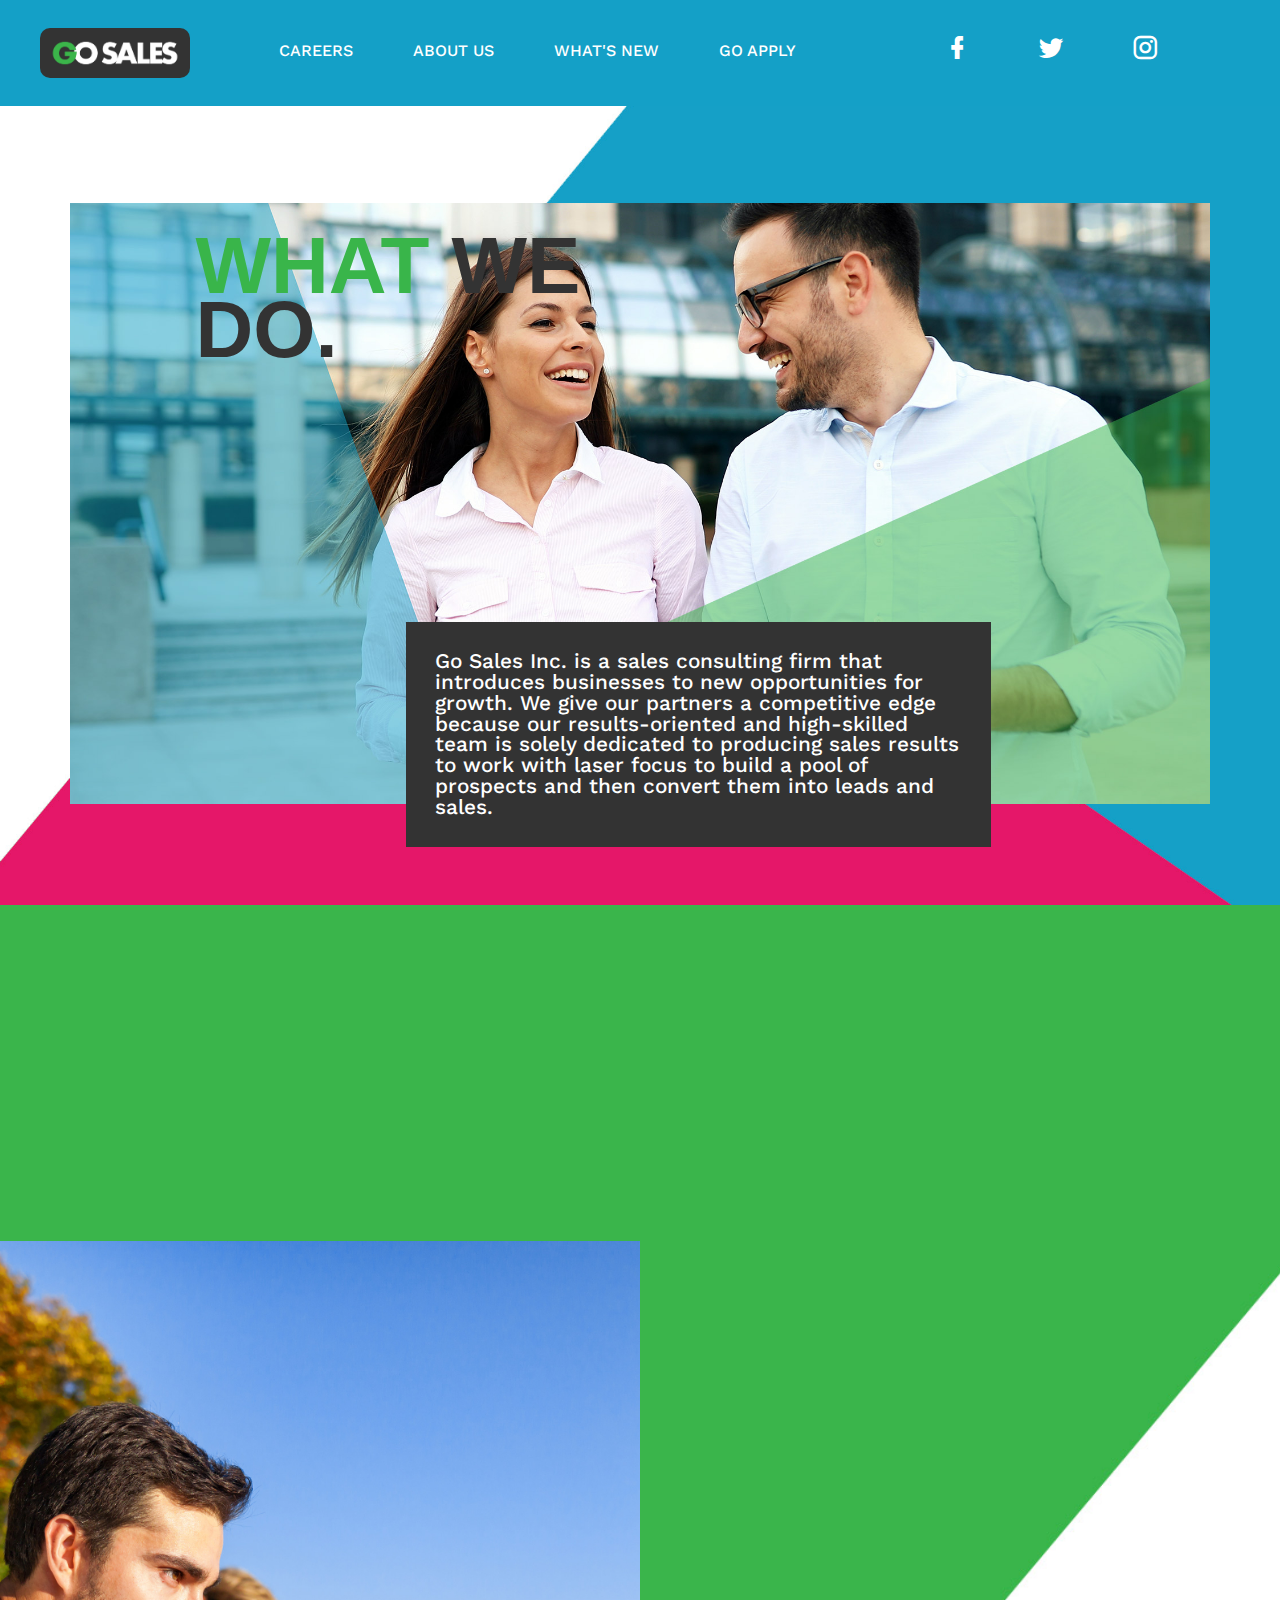
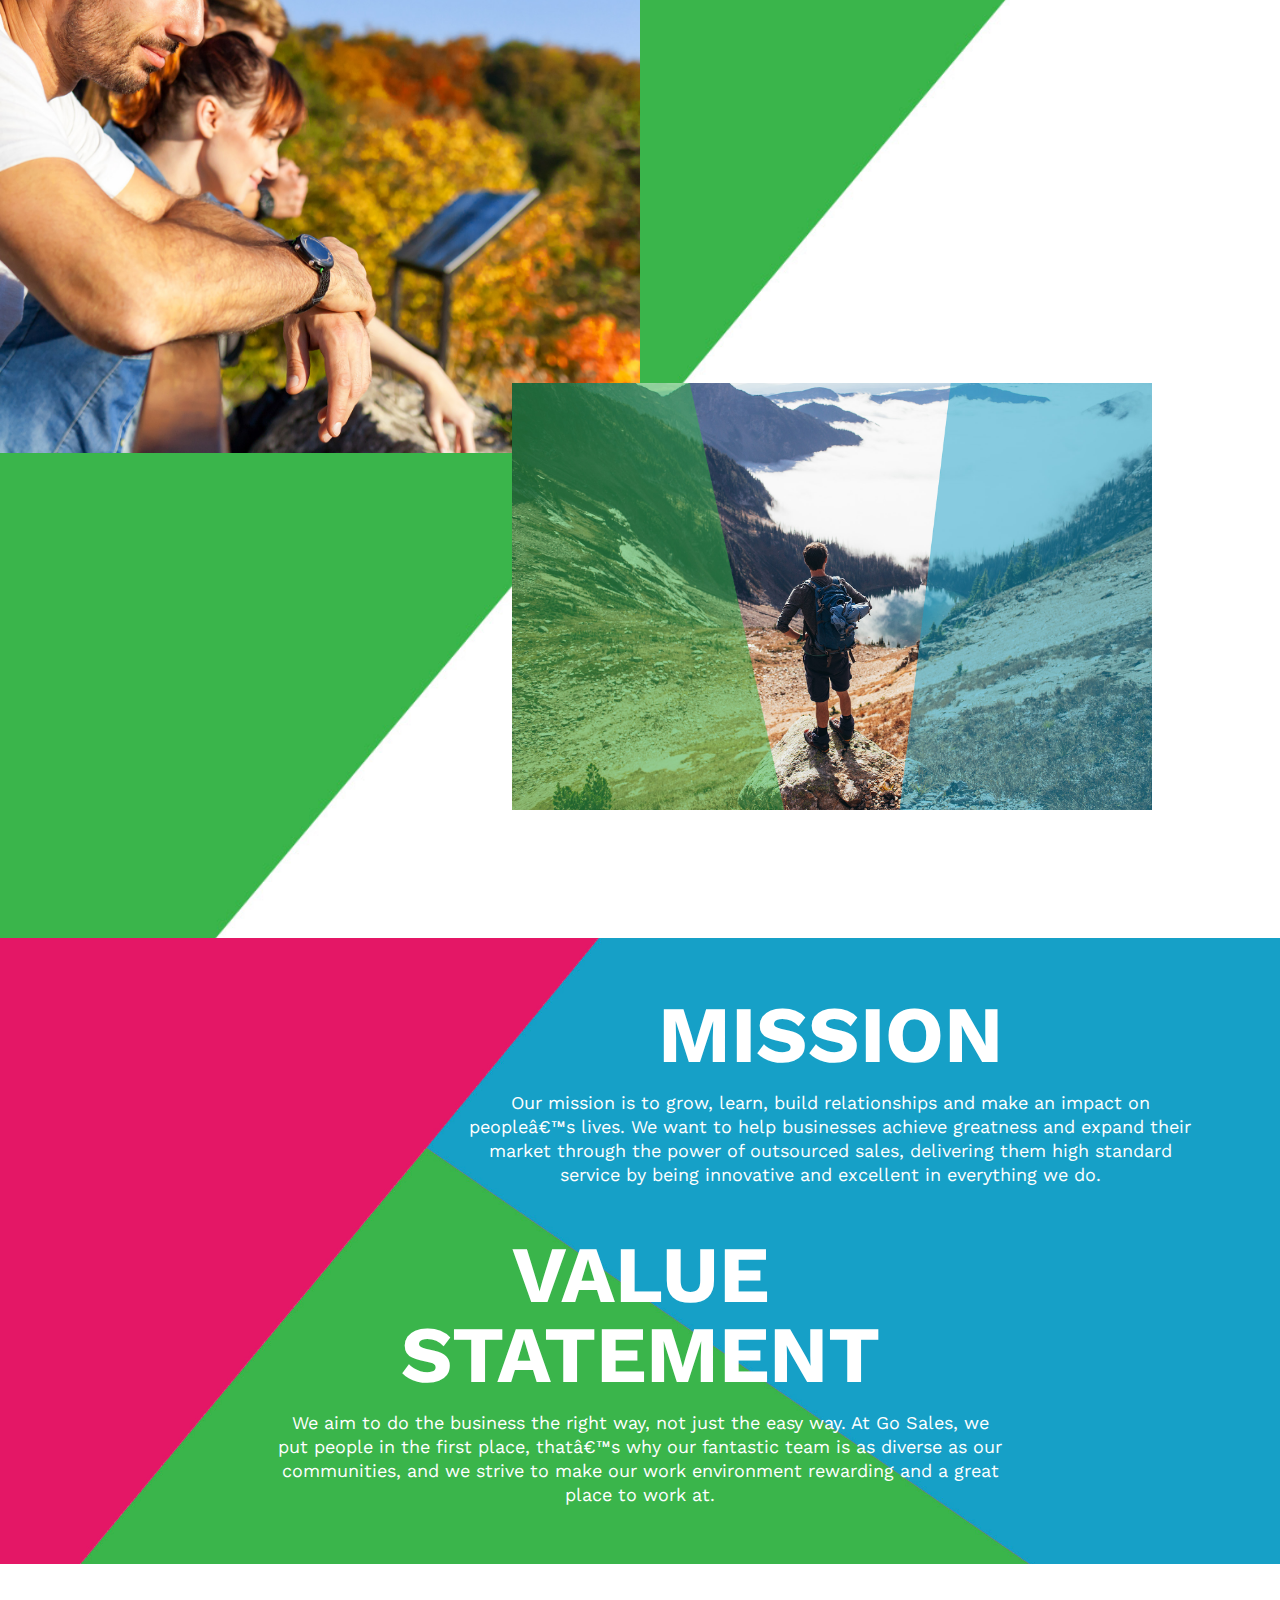
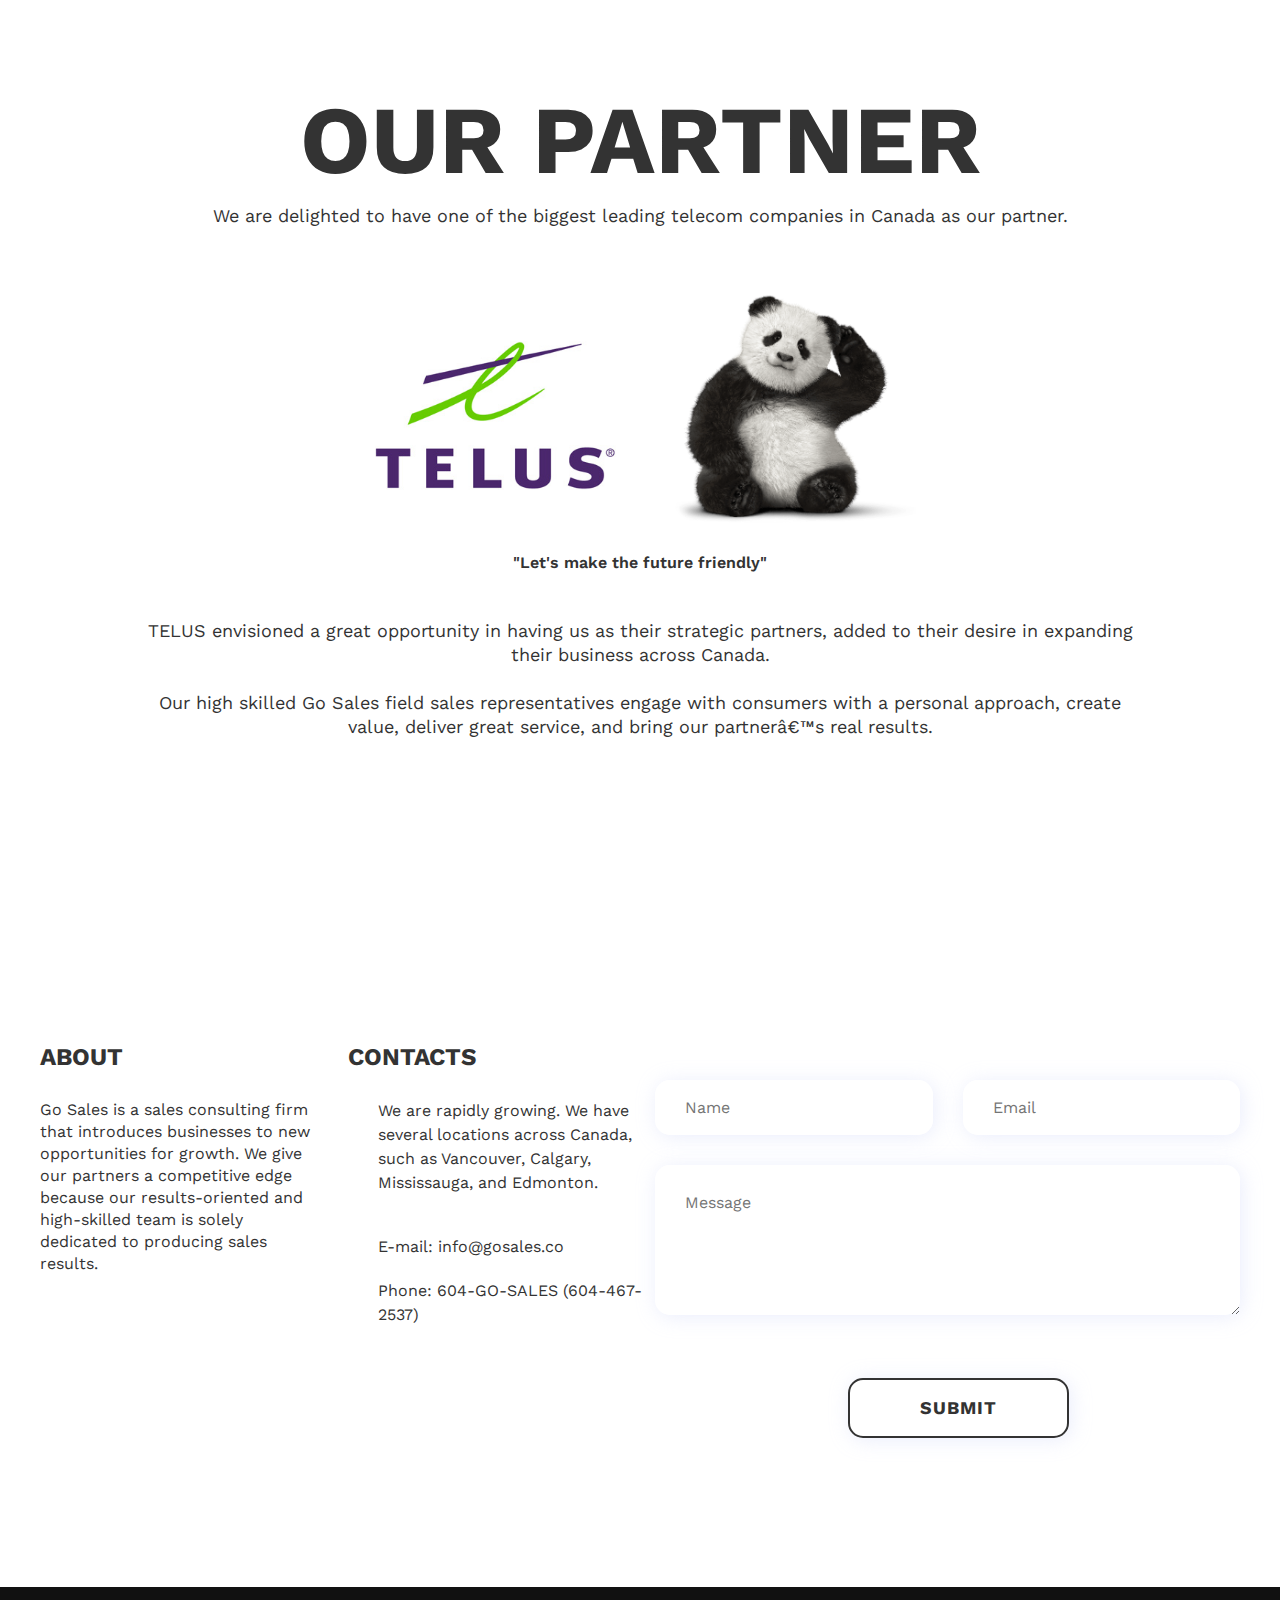
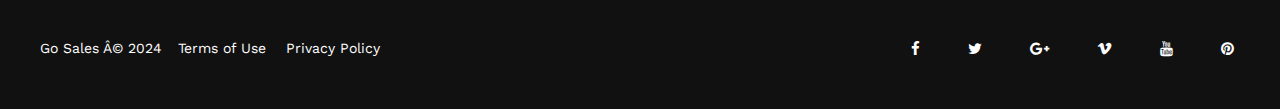
<file: about.html>
<!DOCTYPE html>
<html>
  <head>
    <!-- Global site tag (gtag.js) - Google Analytics -->
    <script
      async
      src="https://www.googletagmanager.com/gtag/js?id=G-VZ25NN973Q"
    ></script>
    <script>
      window.dataLayer = window.dataLayer || [];
      function gtag() {
        window.dataLayer.push(arguments);
      }
      gtag("js", new Date());

      gtag("config", "G-VZ25NN973Q");
    </script>

    <!-- Facebook Pixel Tag -->

<script>

	!function(f,b,e,v,n,t,s)
	
	{if(f.fbq)return;n=f.fbq=function(){n.callMethod?
	
	n.callMethod.apply(n,arguments):n.queue.push(arguments)};
	
	if(!f._fbq)f._fbq=n;n.push=n;n.loaded=!0;n.version='2.0';
	
	n.queue=[];t=b.createElement(e);t.async=!0;
	
	t.src=v;s=b.getElementsByTagName(e)[0];
	
	s.parentNode.insertBefore(t,s)}(window, document,'script',
	
	'https://connect.facebook.net/en_US/fbevents.js');
	
	fbq('init', '5316982785074842');
	
	fbq('track', 'PageView');
	
	</script>
	
	<noscript><img height="1" width="1" style="display:none"
	
	src=https://www.facebook.com/tr?id=5316982785074842&ev=PageView&noscript=1
	
	/></noscript>

    <meta charset="UTF-8" />
    <title>Go Sales</title>
    <link rel="apple-touch-icon" sizes="57x57" href="/images/favicon(3).svg" />
    <link
      rel="apple-touch-icon-precomposed"
      sizes="57x57"
      href="/images/favicon(3).svg"
    />
    <link rel="apple-touch-icon" sizes="72x72" href="/images/favicon(3).svg" />
    <link
      rel="apple-touch-icon"
      sizes="114x114"
      href="/images/favicon(3).svg"
    />
    <link
      rel="apple-touch-icon"
      sizes="120x120"
      href="/images/favicon(3).svg"
    />
    <link
      rel="apple-touch-icon"
      sizes="144x144"
      href="/images/favicon(3).svg"
    />
    <link
      rel="apple-touch-icon"
      sizes="152x152"
      href="/images/favicon(3).svg"
    />
    <link rel="shortcut icon" type="image/jpg" href="/images/favicon(3).svg" />
    <meta content="yes" name="apple-mobile-web-app-capable" />
    <meta
      name="apple-mobile-web-app-status-bar-style"
      content="black-translucent"
    />
    <meta name="viewport" content="width=device-width, initial-scale=1.0" />
    <meta
      name="description"
      content="Join a team of game-changing sales people"
    />
    <meta
      name="keywords"
      content="sales associate jobs,
    sales associate job description,
    sales jobs toronto,
    sales jobs calgary,
    sales jobs edmonton,
    sales jobs vancouver,
    sales representative jobs,
    sales job interview questions,
    retail sales job description,
    go sales telus
    "
    />
    <link rel="stylesheet" type="text/css" href="css/animate.css" />
    <link rel="stylesheet" type="text/css" href="css/bootstrap.min.css" />
    <link rel="stylesheet" type="text/css" href="css/font-awesome.min.css" />
    <link
      rel="stylesheet"
      href="https://cdnjs.cloudflare.com/ajax/libs/font-awesome/5.15.2/css/all.min.css"
      integrity="sha512-HK5fgLBL+xu6dm/Ii3z4xhlSUyZgTT9tuc/hSrtw6uzJOvgRr2a9jyxxT1ely+B+xFAmJKVSTbpM/CuL7qxO8w=="
      crossorigin="anonymous"
    />
    <link
      rel="stylesheet"
      type="text/css"
      href="css/materialdesignicons.min.css"
    />
    <link rel="stylesheet" type="text/css" href="lib/slick/slick.css" />
    <link rel="stylesheet" type="text/css" href="lib/slick/slick-theme.css" />
    <link rel="stylesheet" type="text/css" href="css/light-color.css" />
    <link rel="stylesheet" type="text/css" href="css/style.css" />
    <link rel="stylesheet" type="text/css" href="css/responsive.css" />
    <link href="https://unpkg.com/aos@2.3.1/dist/aos.css" rel="stylesheet" />

    <!-- RD Station -->
    <script
      type="text/javascript"
      async
      src="https://d335luupugsy2.cloudfront.net/js/loader-scripts/c3b69c02-2729-4d28-b406-03bbb7736233-loader.js"
    ></script>
  </head>

  <body>
    <div class="wrapper">
      <div class="spinner">
        <div class="double-bounce1"></div>
        <div class="double-bounce2"></div>
      </div>

      <header>
        <div class="custom-container">
          <div class="header-data">
            <div class="logo">
              <a href="/" title=""
                ><img src="/images/Go Sales logo-final-white.png" alt=""
              /></a>
            </div>
            <div class="mobile-menu-btn">
              <a href="#" title=""><i class="fa fa-bars"></i></a>
            </div>
            <!-- mobile-menu-btn end-->
            <div class="up-social-links">
              <ul>
                <li>
                  <a
                    href="https://www.facebook.com/GoSales_-104630185000364"
                    target="_blank"
                    rel="noopener noreferrer"
                    title=""
                    ><i class="mdi mdi-facebook"></i
                  ></a>
                </li>
                <li>
                  <a
                    href=" https://twitter.com/GoSalesInc53"
                    target="_blank"
                    rel="noopener noreferrer"
                    title=""
                    ><i class="mdi mdi-twitter"></i
                  ></a>
                </li>
                <li>
                  <a
                    href="https://instagram.com/gosales_"
                    target="_blank"
                    rel="noopener noreferrer"
                    title=""
                    ><i class="mdi mdi-instagram"></i
                  ></a>
                </li>
                <li>
                  <a
                    href="https://www.linkedin.com/company/76410203/admin/"
                    target="_blank"
                    rel="noopener noreferrer"
                    title=""
                    ><i class="fab fa-linkedin-in"></i
                  ></a>
                </li>
              </ul>
            </div>
            <nav>
              <ul>
                <li><a href="careers.html" title="">Careers</a></li>
                <li><a href="about.html" title="">About Us</a></li>
                <li><a href="blog.html" title="">What's New</a></li>
                <!-- <li><a href="#pricing" title="">Our Stories</a></li>
                <li><a href="#testimonial" title="">Blog</a></li> -->
                <li><a href="https://goapply.careers" title="">Go Apply</a></li>
              </ul>
            </nav>
          </div>
          <!--header-data end-->
        </div>
      </header>

      <div class="responsive-mobile-menu">
        <span class="close-menu"><i class="mdi mdi-close"></i></span>
        <div class="mobile-menu">
          <ul>
            <li><a href="careers.html" title="">Careers</a></li>
            <li><a href="about.html" title="">About Us</a></li>
            <li><a href="blog.html" title="">What's New</a></li>
            <!-- <li><a href="#pricing" title="">Our Stories</a></li>
            <li><a href="#testimonial" title="">Blog</a></li> -->
            <li><a href="https://goapply.careers" title="">Go Apply</a></li>
          </ul>
        </div>
        <!--mobile-menu end-->
        <ul class="mb-social-links">
          <li>
            <a
              href="https://www.facebook.com/GoSales_-104630185000364"
              target="_blank"
              rel="noopener noreferrer"
              title=""
              ><i class="mdi mdi-facebook"></i
            ></a>
          </li>
          <li>
            <a
              href=" https://twitter.com/GoSalesInc53"
              target="_blank"
              rel="noopener noreferrer"
              title=""
              ><i class="mdi mdi-twitter"></i
            ></a>
          </li>
          <li>
            <a
              href="https://instagram.com/gosales_"
              target="_blank"
              rel="noopener noreferrer"
              title=""
              ><i class="mdi mdi-instagram"></i
            ></a>
          </li>
          <li>
            <a
              href="https://www.linkedin.com/company/76410203/admin/"
              target="_blank"
              rel="noopener noreferrer"
              title=""
              ><i class="fab fa-linkedin-in"></i
            ></a>
          </li>
        </ul>
        <!--mb-social-links end-->
        <div class="mb-copyright-text">
          <p>© GO Sales</p>
        </div>
        <!--mb-copyright-text end-->
      </div>

      <section class="about-hero">
        <div class="container about-hero-container">
          <div class="row">
            <div class="about-hero-title col-lg-6 col-md-6 col-sm-12">
              <h1 class="tb"><span class="green">What</span> We do.</h1>
            </div>
          </div>
          <img class="about-hero-img" src="images/about-img-2.jpg" alt="" />
        </div>
        <div class="container">
          <div class="row">
            <div
              class="about-hero-title-h3 col-lg-6 col-md-9 col-sm-12 align-self-end"
            >
              <h3 class="about-hero-text">
                Go Sales Inc. is a sales consulting firm that introduces
                businesses to new opportunities for growth. We give our partners
                a competitive edge because our results-oriented and high-skilled
                team is solely dedicated to producing sales results to work with
                laser focus to build a pool of prospects and then convert them
                into leads and sales.
              </h3>
            </div>
          </div>
        </div>
      </section>

      <section class="our-team">
        <div class="container">
          <div class="row">
            <div class="col-lg-8" data-aos="fade-down">
              <h1 class="tb our-team-h1"><span class="wh">OUR</span> TEAM</h1>
            </div>
            <div
              class="col-lg-8  col-md-12 col-sm-12 ml-auto"
              data-aos="fade-down"
            >
              <h3 class="our-team-h3">
                We are committed to building a team of highly skilled
                individuals who strive for excellence, seek success and more
                than a job, a lifestyle. We make sure that every sales rep has
                the chance to win, grow, compete and get great prizes. We are
                committed to you, so our experienced leaders and coaches will
                help you along this journey to guide you through this new and
                exciting career.

                <br />
                <br />
                At Go Sales, you can grow and earn a healthy income. Here you
                will have the opportunity to develop entrepreneurial and
                business skills in self-management. Your compensation reflects
                the value you add to our organization.
              </h3>
            </div>
          </div>
        </div>

        <div class="team-bits pt-5">
          <div class="container pt-5">
            <div class="row">
              <div
                class="team col-lg-6 col-md-6 col-sm-12 ml-auto d-flex"
                data-aos="fade-down"
              >
                <i class="arrow-icon fas fa-angle-double-right fa-4x pr-3"></i>
                <p>
                  Our people are our primary fuel. They are part of our greatest
                  achievements. When our team excels, our clients and we
                  succeed. We do our best to provide you with the tools and
                  opportunities to go beyond and achieve professional success.
                </p>
              </div>
            </div>
          </div>
          <div class="container pt-5">
            <div class="row">
              <div
                class=" team col-lg-6 col-md-6 col-sm-12 ml-auto d-flex"
                data-aos="fade-down"
              >
                <i class="arrow-icon fas fa-angle-double-right fa-4x pr-3"></i>
                <p class="mt-3">
                  We invest in our people; that’s why we provide them continuous
                  training to support their career.
                </p>
              </div>
            </div>
          </div>
          <div class="container pt-5">
            <div class="row">
              <div
                class="team col-lg-6 col-md-6 col-sm-12 ml-auto d-flex"
                data-aos="fade-down"
              >
                <i class="arrow-icon fas fa-angle-double-right fa-4x pr-3"></i>
                <p>
                  We believe in you, therefore when you become part of the Go
                  Sales team we’ll empower you to continue growing and to be
                  able to bring your career to the next level!
                </p>
              </div>
            </div>
          </div>
        </div>
        <img class="group-hike" src="images/group-hike.jpg" alt="" />
        <img class="people-hike" src="images/people-hike.jpg" alt="" />
      </section>

      <section class="mission">
        <div class="container">
          <div class="row mission-row d-flex">
            <div class="col-lg-8 col-md-8 col-sm-12 mission-h">
              <h1>MISSION</h1>
              <h3 class="pt-3">
                Our mission is to grow, learn, build relationships and make an
                impact on people’s lives. We want to help businesses achieve
                greatness and expand their market through the power of
                outsourced sales, delivering them high standard service by being
                innovative and excellent in everything we do.
              </h3>
            </div>
            <div class="col-lg-8 col-md-8 col-sm-12 mission-h mission-v mt-5">
              <h1>VALUE STATEMENT</h1>
              <h3 class="pt-3">
                We aim to do the business the right way, not just the easy way.
                At Go Sales, we put people in the first place, that’s why our
                fantastic team is as diverse as our communities, and we strive
                to make our work environment rewarding and a great place to work
                at.
              </h3>
            </div>
          </div>
        </div>
      </section>

      <section class="partner">
        <div class="row partner-row">
          <h1 class=" part partner-h1 col-lg-12 mb-3">OUR PARTNER</h1>
          <h3 class="part partner-h3 col-lg-12 mb-3">
            We are delighted to have one of the biggest leading telecom
            companies in Canada as our partner.
          </h3>
          <div class="partner-box">
            <div class="part partner-s-img d-flex">
              <div class="d-flex telus-panda mt-5">
                <img
                  class="col-lg-6 col-sm-6 part-img p-img-1"
                  src="images/telus-logo.png"
                  alt=""
                />
                <img
                  class=" col-lg-6 col-sm-6 part-img"
                  src="images/panda.png"
                  alt=""
                />
              </div>
              <div class="col-12 future mt-3">
                "Let's make the future friendly"
              </div>
              <h3 class="col-sm-12 mt-5">
                TELUS envisioned a great opportunity in having us as their
                strategic partners, added to their desire in expanding their
                business across Canada.
                <br />
                <br />
                Our high skilled Go Sales field sales representatives engage
                with consumers with a personal approach, create value, deliver
                great service, and bring our partner’s real results.
              </h3>
            </div>
          </div>
        </div>
      </section>

      <footer>
        <div class="top-footer">
          <div class="fixed-bg footer-bg"></div>
          <div class="custom-container">
            <div class="top-footer-data">
              <div class="row">
                <div class="col-lg-3 col-md-6">
                  <div class="widget widget-about">
                    <h3 class="widget-title">About</h3>
                    <p>
                      Go Sales is a sales consulting firm that introduces
                      businesses to new opportunities for growth. We give our
                      partners a competitive edge because our results-oriented
                      and high-skilled team is solely dedicated to producing
                      sales results.
                    </p>
                  </div>
                  <!--widget-about end-->
                </div>
                <div class="col-lg-3 col-md-6">
                  <div class="widget widget-contact">
                    <h3 class="widget-title">Contacts</h3>
                    <ul>
                      <li>
                        <span
                          >We are rapidly growing. We have several locations
                          across Canada, such as Vancouver, Calgary,
                          Mississauga, and Edmonton.</span
                        >
                      </li>
                      <li>
                        <!-- <span>Phones: (800) 123-4567; (800) 123-4568</span> -->
                      </li>
                      <li><span>E-mail: info@gosales.co</span></li>
                      <li><span>Phone: 604-GO-SALES (604-467-2537)</span></li>
                      <!--<span>Apply: 1-855-GO-APPLY (1-855-462-7759)</span></li> -->
                    </ul>
                  </div>
                  <!--widget-contact end-->
                </div>
                <div class="col-lg-6 col-md-12">
                  <div class="contact-form">
                    <form class="js-ajax-form">
                      <div class="row">
                        <div class="col-lg-6">
                          <input
                            type="text"
                            name="name"
                            placeholder="Name"
                            required
                          />
                        </div>
                        <div class="col-lg-6">
                          <input
                            type="text"
                            name="email"
                            placeholder="Email"
                            required
                          />
                        </div>
                        <div class="col-lg-12">
                          <textarea
                            placeholder="Message"
                            name="message"
                          ></textarea>
                        </div>
                        <div class="col-lg-12">
                          <button
                            type="submit"
                            style="
                          box-shadow: 2px 2px 20px rgb(196 204 245 / 35%);
                          color: #333333;"
                            class="btn-sbmt"
                          >
                            Submit
                          </button>
                        </div>
                        <div class="col-lg-12">
                          <div class="form-group">
                            <div class="success-message">
                              <i class="fa fa-check text-primary"></i> Thank
                              you!. Your message is successfully sent...
                            </div>
                            <div class="error-message">
                              We're sorry, but something went wrong
                            </div>
                          </div>
                        </div>
                      </div>
                    </form>
                  </div>
                  <!--contact-form end-->
                </div>
              </div>
            </div>
            <!--top-footer-data end-->
          </div>
        </div>
        <!--top-footer end-->
        <div class="bottom-footer">
          <div class="custom-container">
            <div class="bottom-footer-data">
              <p>Go Sales © 2024</p>
						<p class="mx-3"><a style="color:white" href="terms-of-use.html">Terms of Use</a></p>
						<p class="mx-1"><a style="color:white" href="privacy-policy.html">Privacy Policy</a></p>
              <ul class="social-links">
                <li>
                  <a href="#" title=""><i class="fa fa-facebook"></i></a>
                </li>
                <li>
                  <a href="#" title=""><i class="fa fa-twitter"></i></a>
                </li>
                <li>
                  <a href="#" title=""><i class="fa fa-google-plus"></i></a>
                </li>
                <li>
                  <a href="#" title=""><i class="fa fa-vimeo"></i></a>
                </li>
                <li>
                  <a href="#" title=""><i class="fa fa-youtube"></i></a>
                </li>
                <li>
                  <a href="#" title=""><i class="fa fa-pinterest"></i></a>
                </li>
              </ul>
            </div>
            <!-- bottom-footer-data end-->
          </div>
        </div>
        <!--bottom-footer end-->
      </footer>
    </div>
    <!--wrapper end-->

    <script type="text/javascript" src="js/jquery.min.js"></script>
    <script type="text/javascript" src="js/popper.js"></script>
    <script type="text/javascript" src="js/bootstrap.min.js"></script>
    <script type="text/javascript" src="lib/slick/slick.min.js"></script>
    <script type="text/javascript" src="js/html5lightbox.js"></script>
    <script type="text/javascript" src="js/jquery.validate.min.js"></script>
    <script type="text/javascript" src="js/validator.js"></script>
    <script
      type="text/javascript"
      src="https://unpkg.com/aos@2.3.1/dist/aos.js"
    ></script>
    <script type="text/javascript" src="js/script.js"></script>
    <script>
      AOS.init();
    </script>
  </body>
</html>
</file>
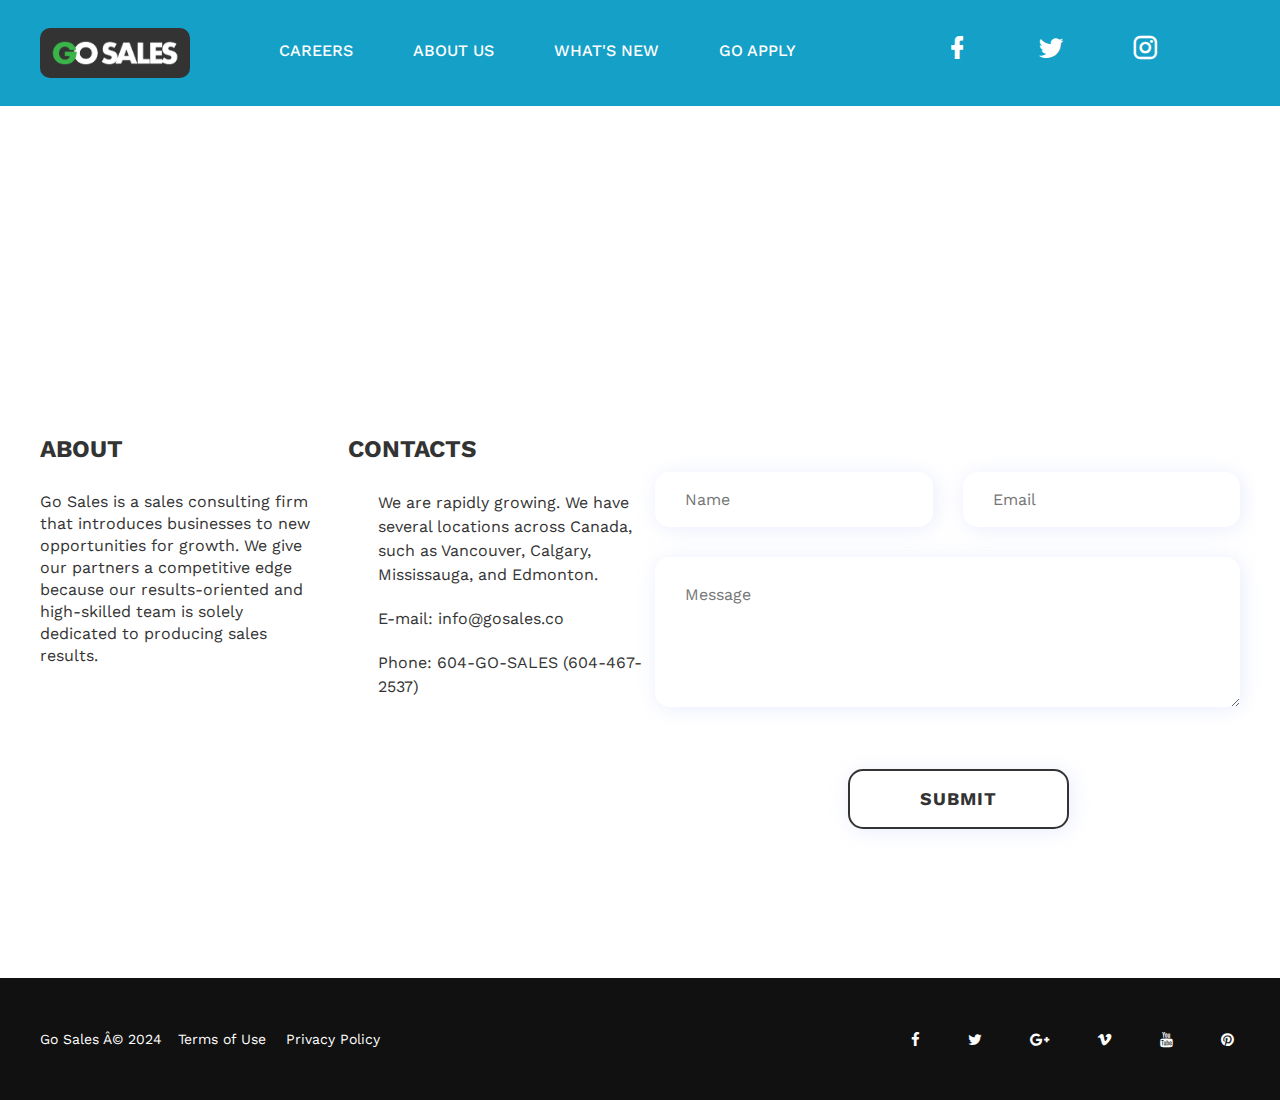
<file: blog.html>
<!DOCTYPE html>
<html>
  <head>
    <!-- Global site tag (gtag.js) - Google Analytics -->
    <script
      async
      src="https://www.googletagmanager.com/gtag/js?id=G-VZ25NN973Q"
    ></script>
    <script>
      window.dataLayer = window.dataLayer || [];
      function gtag() {
        window.dataLayer.push(arguments);
      }
      gtag("js", new Date());

      gtag("config", "G-VZ25NN973Q");
    </script>

    <!-- Facebook Pixel Tag -->

<script>

	!function(f,b,e,v,n,t,s)
	
	{if(f.fbq)return;n=f.fbq=function(){n.callMethod?
	
	n.callMethod.apply(n,arguments):n.queue.push(arguments)};
	
	if(!f._fbq)f._fbq=n;n.push=n;n.loaded=!0;n.version='2.0';
	
	n.queue=[];t=b.createElement(e);t.async=!0;
	
	t.src=v;s=b.getElementsByTagName(e)[0];
	
	s.parentNode.insertBefore(t,s)}(window, document,'script',
	
	'https://connect.facebook.net/en_US/fbevents.js');
	
	fbq('init', '5316982785074842');
	
	fbq('track', 'PageView');
	
	</script>
	
	<noscript><img height="1" width="1" style="display:none"
	
	src=https://www.facebook.com/tr?id=5316982785074842&ev=PageView&noscript=1
	
	/></noscript>

    <meta charset="UTF-8" />
    <title>Go Sales</title>
    <link rel="apple-touch-icon" sizes="32x32" href="/images/favicon(3).svg" />
    <link rel="apple-touch-icon" sizes="57x57" href="/images/favicon(3).svg" />
    <link
      rel="apple-touch-icon-precomposed"
      sizes="57x57"
      href="/images/favicon(3).svg"
    />
    <link rel="apple-touch-icon" sizes="72x72" href="/images/favicon(3).svg" />
    <link
      rel="apple-touch-icon"
      sizes="114x114"
      href="/images/favicon(3).svg"
    />
    <link
      rel="apple-touch-icon"
      sizes="120x120"
      href="/images/favicon(3).svg"
    />
    <link
      rel="apple-touch-icon"
      sizes="144x144"
      href="/images/favicon(3).svg"
    />
    <link
      rel="apple-touch-icon"
      sizes="152x152"
      href="/images/favicon(3).svg"
    />
    <link rel="shortcut icon" type="image/jpg" href="/images/favicon(3).svg" />
    <meta content="yes" name="apple-mobile-web-app-capable" />
    <meta
      name="apple-mobile-web-app-status-bar-style"
      content="black-translucent"
    />
    <meta name="viewport" content="width=device-width, initial-scale=1.0" />
    <meta
      name="description"
      content="Join a team of game-changing sales people"
    />
    <meta
      name="keywords"
      content="sales associate jobs,
sales associate job description,
sales jobs toronto,
sales jobs calgary,
sales jobs edmonton,
sales jobs vancouver,
sales representative jobs,
sales job interview questions,
retail sales job description,
go sales telus
"
    />
    <meta
      name="google-site-verification"
      content="AEXXxVf3_nb3flPW7mLrDILBFXopYrncjzHOFYL8hWA"
    />
    <link rel="stylesheet" type="text/css" href="css/animate.css" />
    <link rel="stylesheet" type="text/css" href="css/bootstrap.min.css" />
    <link rel="stylesheet" type="text/css" href="css/font-awesome.min.css" />
    <link
      rel="stylesheet"
      href="https://cdnjs.cloudflare.com/ajax/libs/font-awesome/5.15.2/css/all.min.css"
      integrity="sha512-HK5fgLBL+xu6dm/Ii3z4xhlSUyZgTT9tuc/hSrtw6uzJOvgRr2a9jyxxT1ely+B+xFAmJKVSTbpM/CuL7qxO8w=="
      crossorigin="anonymous"
    />
    <link
      rel="stylesheet"
      type="text/css"
      href="css/materialdesignicons.min.css"
    />
    <link rel="stylesheet" type="text/css" href="lib/slick/slick.css" />
    <link rel="stylesheet" type="text/css" href="lib/slick/slick-theme.css" />
    <link rel="stylesheet" type="text/css" href="css/light-color.css" />
    <link rel="stylesheet" type="text/css" href="css/style.css" />
    <link rel="stylesheet" type="text/css" href="css/responsive.css" />
    <link href="https://unpkg.com/aos@2.3.1/dist/aos.css" rel="stylesheet" />
    <!-- RD Station -->
    <script
      type="text/javascript"
      async
      src="https://d335luupugsy2.cloudfront.net/js/loader-scripts/c3b69c02-2729-4d28-b406-03bbb7736233-loader.js"
    ></script>
  </head>

  <body>
    <div class="wrapper">
      <div class="spinner">
        <div class="double-bounce1"></div>
        <div class="double-bounce2"></div>
      </div>

      <header>
        <div class="custom-container">
          <div class="header-data">
            <div class="logo">
              <a href="/" title=""
                ><img src="/images/Go Sales logo-final-white.png" alt=""
              /></a>
            </div>
            <div class="mobile-menu-btn">
              <a href="#" title=""><i class="fa fa-bars"></i></a>
            </div>
            <!-- mobile-menu-btn end-->
            <div class="up-social-links">
              <ul>
                <li>
                  <a
                    href="https://www.facebook.com/GoSales_-104630185000364"
                    target="_blank"
                    rel="noopener noreferrer"
                    title=""
                    ><i class="mdi mdi-facebook"></i
                  ></a>
                </li>
                <li>
                  <a
                    href=" https://twitter.com/GoSalesInc53"
                    target="_blank"
                    rel="noopener noreferrer"
                    title=""
                    ><i class="mdi mdi-twitter"></i
                  ></a>
                </li>
                <li>
                  <a
                    href="https://instagram.com/gosales_"
                    target="_blank"
                    rel="noopener noreferrer"
                    title=""
                    ><i class="mdi mdi-instagram"></i
                  ></a>
                </li>
                <li>
                  <a
                    href="https://www.linkedin.com/company/76410203/admin/"
                    target="_blank"
                    rel="noopener noreferrer"
                    title=""
                    ><i class="fab fa-linkedin-in"></i
                  ></a>
                </li>
              </ul>
            </div>
            <nav>
              <ul>
                <li><a href="careers.html" title="">Careers</a></li>
                <li><a href="about.html" title="">About Us</a></li>
                <li><a href="blog.html" title="">What's New</a></li>
                <li><a href="https://goapply.careers" title="">Go Apply</a></li>
              </ul>
            </nav>
          </div>
          <!--header-data end-->
        </div>
      </header>
      <!--header end-->

      <div class="responsive-mobile-menu">
        <span class="close-menu"><i class="mdi mdi-close"></i></span>
        <div class="mobile-menu">
          <ul>
            <li><a href="careers.html" title="">Careers</a></li>
            <li><a href="about.html" title="">About Us</a></li>
            <li><a href="blog.html" title="">What's New</a></li>
            <li><a href="https://goapply.careers" title="">Go Apply</a></li>
          </ul>
        </div>
        <!--mobile-menu end-->
        <ul class="mb-social-links">
          <li>
            <a
              href="https://www.facebook.com/GoSales_-104630185000364"
              target="_blank"
              rel="noopener noreferrer"
              title=""
              ><i class="mdi mdi-facebook"></i
            ></a>
          </li>
          <li>
            <a
              href=" https://twitter.com/GoSalesInc53"
              target="_blank"
              rel="noopener noreferrer"
              title=""
              ><i class="mdi mdi-twitter"></i
            ></a>
          </li>
          <li>
            <a
              href="https://instagram.com/gosales_"
              target="_blank"
              rel="noopener noreferrer"
              title=""
              ><i class="mdi mdi-instagram"></i
            ></a>
          </li>
          <li>
            <a
              href="https://www.linkedin.com/company/76410203/admin/"
              target="_blank"
              rel="noopener noreferrer"
              title=""
              ><i class="fab fa-linkedin-in"></i
            ></a>
          </li>
        </ul>
        <!--mb-social-links end-->
        <div class="mb-copyright-text">
          <p>© GO Sales</p>
        </div>
        <!--mb-copyright-text end-->
      </div>
      <!--responsive-mobile-menu end-->

      <section class="blog-features">
        <div class="container wh">
          <div id="dib-posts"></div>
          <div class="row">
            <div
              class="elfsight-app-75039d16-5b25-4f6b-8f22-2fdd543eaf0a"
            ></div>
            <div class="instagramfeed">
              <div id="dib-posts"></div>
              <!-- <script
                src="https://apps.elfsight.com/p/platform.js"
                defer
			  ></script> -->
              <!-- start feedwind code -->
              <!-- start feedwind code -->
              <!-- <script
                type="text/javascript"
                src="https://feed.mikle.com/js/fw-loader.js"
                preloader-text="Loading"
                data-fw-param="154913/"
              ></script> -->
              <!-- end feedwind code -->
              <!-- end feedwind code -->
            </div>
          </div>
        </div>
      </section>

      <footer>
        <div class="top-footer">
          <div class="fixed-bg footer-bg"></div>
          <div class="custom-container">
            <div class="top-footer-data">
              <div class="row">
                <div class="col-lg-3 col-md-6">
                  <div class="widget widget-about">
                    <h3 class="widget-title">About</h3>
                    <p>
                      Go Sales is a sales consulting firm that introduces
                      businesses to new opportunities for growth. We give our
                      partners a competitive edge because our results-oriented
                      and high-skilled team is solely dedicated to producing
                      sales results.
                    </p>
                  </div>
                  <!--widget-about end-->
                </div>
                <div class="col-lg-3 col-md-6">
                  <div class="widget widget-contact">
                    <h3 class="widget-title">Contacts</h3>
                    <ul>
                      <li>
                        <span
                          >We are rapidly growing. We have several locations
                          across Canada, such as Vancouver, Calgary,
                          Mississauga, and Edmonton.</span
                        >
                      </li>
                      <!-- <li><span>Phones: (800) 123-4567; (800) 123-4568</span></li> -->
                      <li><span>E-mail: info@gosales.co</span></li>
                      <li><span>Phone: 604-GO-SALES (604-467-2537)</span></li>
                      <!-- <li><span>Apply: 1-855-GO-APPLY (1-855-462-7759)</span></li> -->
                    </ul>
                  </div>
                  <!--widget-contact end-->
                </div>
                <div class="col-lg-6 col-md-12">
                  <div class="contact-form">
                    <form class="js-ajax-form">
                      <div class="row">
                        <div class="col-lg-6">
                          <input
                            type="text"
                            name="name"
                            placeholder="Name"
                            required
                          />
                        </div>
                        <div class="col-lg-6">
                          <input
                            type="text"
                            name="email"
                            placeholder="Email"
                            required
                          />
                        </div>
                        <div class="col-lg-12">
                          <textarea
                            placeholder="Message"
                            name="message"
                          ></textarea>
                        </div>
                        <div class="col-lg-12">
                          <button
                            style="
												box-shadow: 2px 2px 20px rgb(196 204 245 / 35%);
												color: #333333;"
                            type="submit"
                            class="btn-sbmt"
                          >
                            Submit
                          </button>
                        </div>
                        <div class="col-lg-12">
                          <div class="form-group">
                            <div class="success-message">
                              <i class="fa fa-check text-primary"></i> Thank
                              you!. Your message is successfully sent...
                            </div>
                            <div class="error-message">
                              We're sorry, but something went wrong
                            </div>
                          </div>
                        </div>
                      </div>
                    </form>
                  </div>
                  <!--contact-form end-->
                </div>
              </div>
            </div>
            <!--top-footer-data end-->
          </div>
        </div>
        <!--top-footer end-->
        <div class="bottom-footer">
          <div class="custom-container">
            <div class="bottom-footer-data">
              <p>Go Sales © 2024</p>
						<p class="mx-3"><a style="color:white" href="terms-of-use.html">Terms of Use</a></p>
						<p class="mx-1"><a style="color:white" href="privacy-policy.html">Privacy Policy</a></p>
              <ul class="social-links">
                <li>
                  <a href="#" title=""><i class="fa fa-facebook"></i></a>
                </li>
                <li>
                  <a href="#" title=""><i class="fa fa-twitter"></i></a>
                </li>
                <li>
                  <a href="#" title=""><i class="fa fa-google-plus"></i></a>
                </li>
                <li>
                  <a href="#" title=""><i class="fa fa-vimeo"></i></a>
                </li>
                <li>
                  <a href="#" title=""><i class="fa fa-youtube"></i></a>
                </li>
                <li>
                  <a href="#" title=""><i class="fa fa-pinterest"></i></a>
                </li>
              </ul>
            </div>
            <!-- bottom-footer-data end-->
          </div>
        </div>
        <!--bottom-footer end-->
      </footer>
    </div>
    <!--wrapper end-->

    <script type="text/javascript" src="js/jquery.min.js"></script>
    <script type="text/javascript" src="js/popper.js"></script>
    <script type="text/javascript" src="js/bootstrap.min.js"></script>
    <script type="text/javascript" src="lib/slick/slick.min.js"></script>
    <script type="text/javascript" src="js/html5lightbox.js"></script>
    <script type="text/javascript" src="js/jquery.validate.min.js"></script>
    <script type="text/javascript" src="js/validator.js"></script>
    <script
      type="text/javascript"
      src="https://unpkg.com/aos@2.3.1/dist/aos.js"
    ></script>
    <script type="text/javascript" src="js/script.js"></script>
    <script>
      AOS.init();
    </script>
    <script src="https://io.dropinblog.com/embedjs/80b8d746-7ede-406f-984a-2cb15e75fea2.js"></script>
  </body>
</html>
</file>
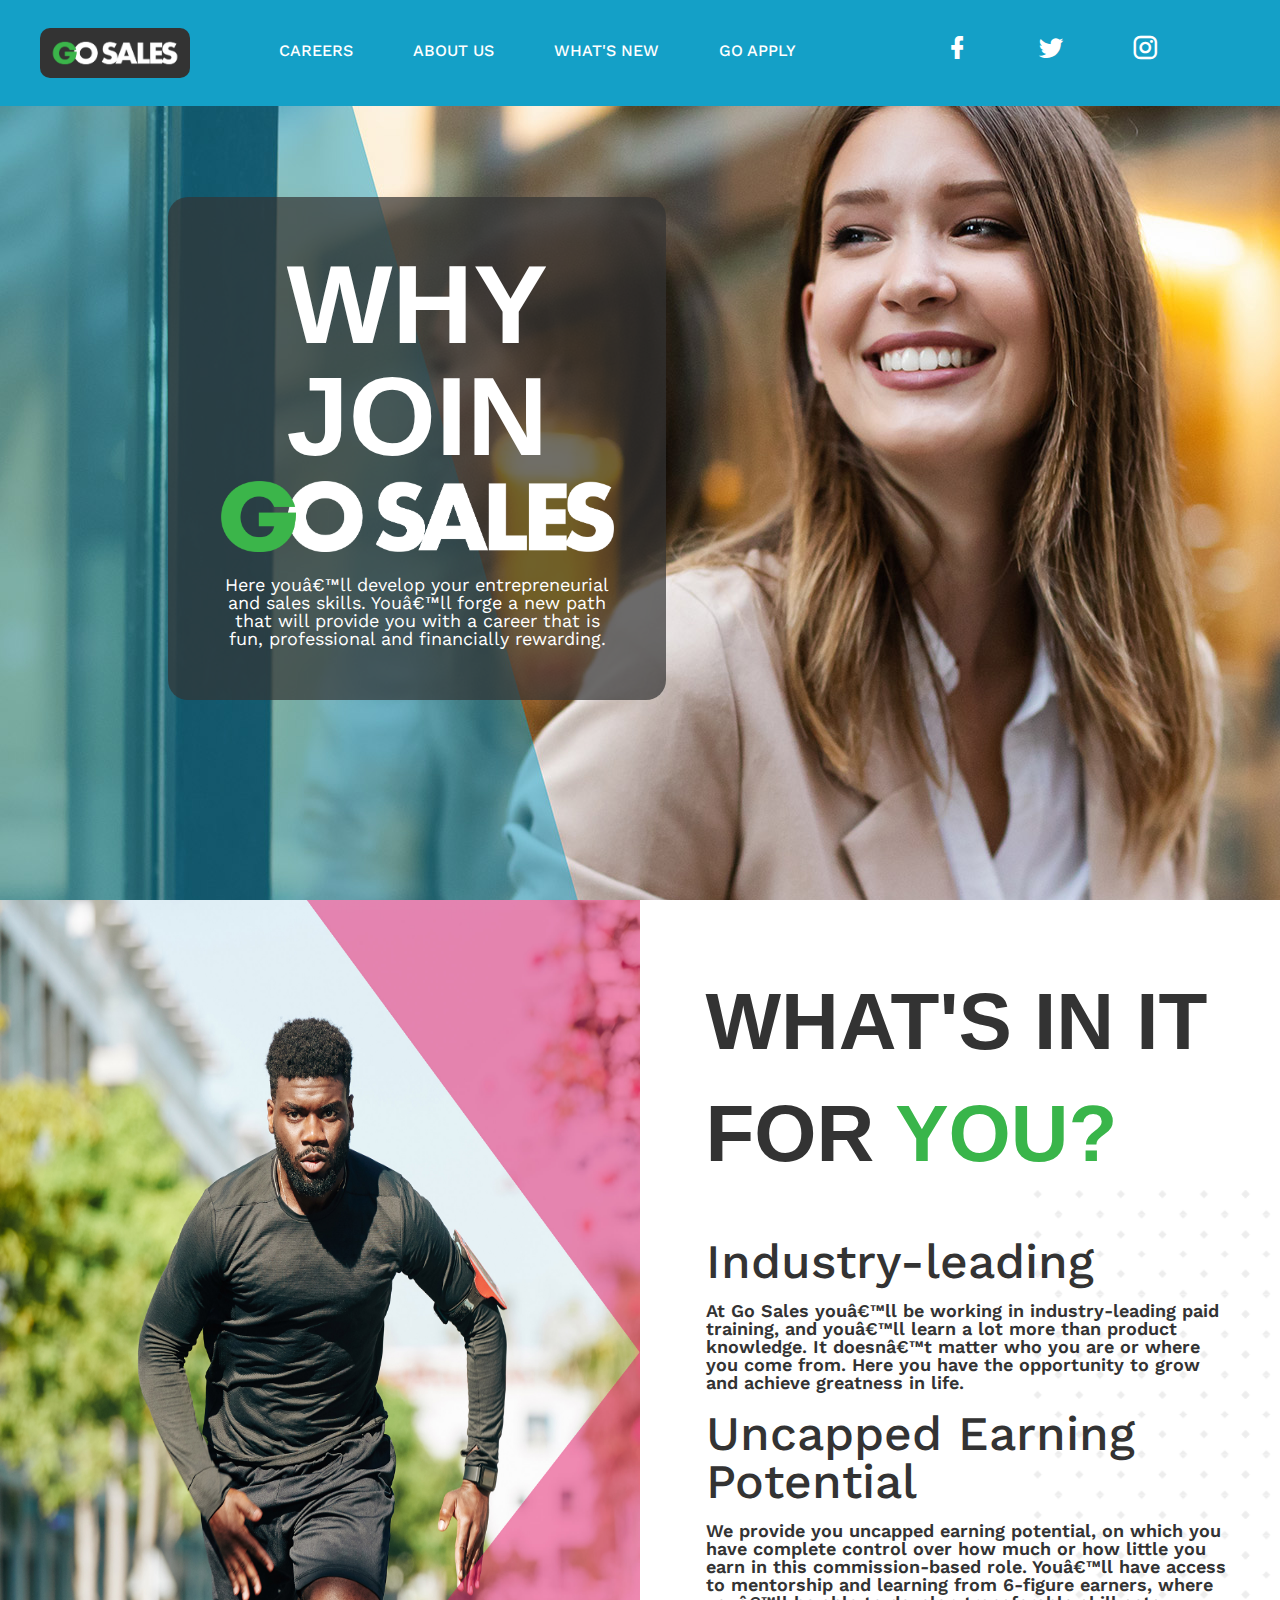
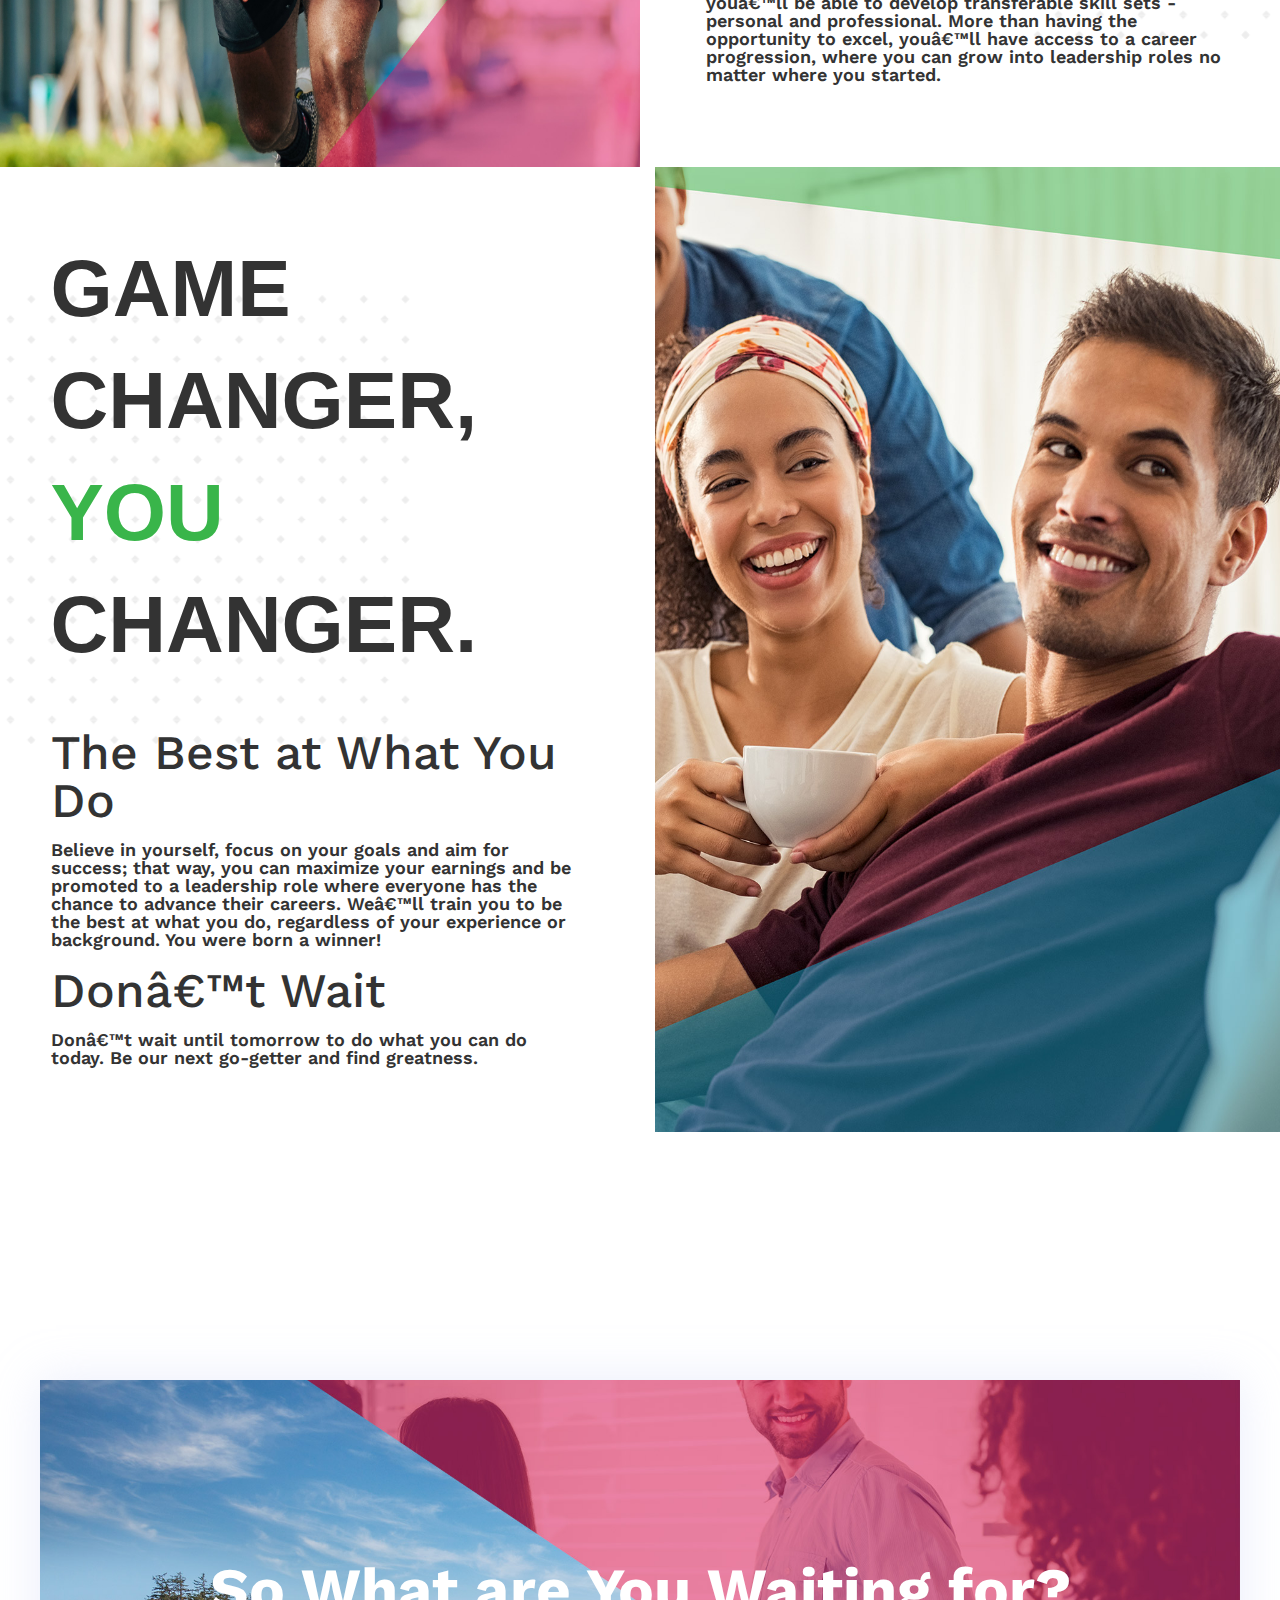
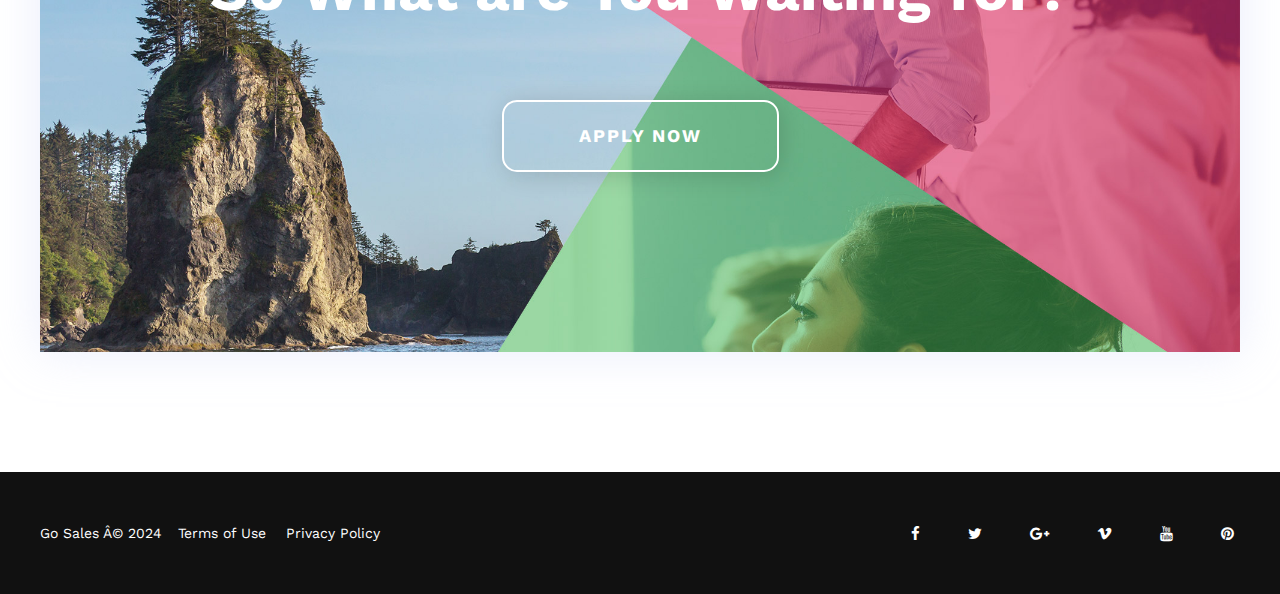
<file: careers.html>
<!DOCTYPE html>
<html>
  <head>
    <!-- Global site tag (gtag.js) - Google Analytics -->
    <script
      async
      src="https://www.googletagmanager.com/gtag/js?id=G-VZ25NN973Q"
    ></script>
    <script>
      window.dataLayer = window.dataLayer || [];
      function gtag() {
        window.dataLayer.push(arguments);
      }
      gtag("js", new Date());

      gtag("config", "G-VZ25NN973Q");
    </script>

    <!-- Facebook Pixel Tag -->

<script>

	!function(f,b,e,v,n,t,s)
	
	{if(f.fbq)return;n=f.fbq=function(){n.callMethod?
	
	n.callMethod.apply(n,arguments):n.queue.push(arguments)};
	
	if(!f._fbq)f._fbq=n;n.push=n;n.loaded=!0;n.version='2.0';
	
	n.queue=[];t=b.createElement(e);t.async=!0;
	
	t.src=v;s=b.getElementsByTagName(e)[0];
	
	s.parentNode.insertBefore(t,s)}(window, document,'script',
	
	'https://connect.facebook.net/en_US/fbevents.js');
	
	fbq('init', '5316982785074842');
	
	fbq('track', 'PageView');
	
	</script>
	
	<noscript><img height="1" width="1" style="display:none"
	
	src=https://www.facebook.com/tr?id=5316982785074842&ev=PageView&noscript=1
	
	/></noscript>

    <meta charset="UTF-8" />
    <title>Go Sales</title>
    <link rel="apple-touch-icon" sizes="57x57" href="/images/favicon(3).svg" />
    <link
      rel="apple-touch-icon-precomposed"
      sizes="57x57"
      href="/images/favicon(3).svg"
    />
    <link rel="apple-touch-icon" sizes="72x72" href="/images/favicon(3).svg" />
    <link
      rel="apple-touch-icon"
      sizes="114x114"
      href="/images/favicon(3).svg"
    />
    <link
      rel="apple-touch-icon"
      sizes="120x120"
      href="/images/favicon(3).svg"
    />
    <link
      rel="apple-touch-icon"
      sizes="144x144"
      href="/images/favicon(3).svg"
    />
    <link
      rel="apple-touch-icon"
      sizes="152x152"
      href="/images/favicon(3).svg"
    />
    <link rel="shortcut icon" type="image/jpg" href="/images/favicon(3).svg" />
    <meta content="yes" name="apple-mobile-web-app-capable" />
    <meta
      name="apple-mobile-web-app-status-bar-style"
      content="black-translucent"
    />
    <meta name="viewport" content="width=device-width, initial-scale=1.0" />
    <meta
      name="description"
      content="Join a team of game-changing sales people"
    />
    <meta
      name="keywords"
      content="sales associate jobs,
    sales associate job description,
    sales jobs toronto,
    sales jobs calgary,
    sales jobs edmonton,
    sales jobs vancouver,
    sales representative jobs,
    sales job interview questions,
    retail sales job description,
    go sales telus
    "
    />
    <meta
      name="google-site-verification"
      content="iaanYqP0OFkU7nbf82em0GDH15796EQeLTe_bua1X3w"
    />
    <link rel="stylesheet" type="text/css" href="css/animate.css" />
    <link rel="stylesheet" type="text/css" href="css/bootstrap.min.css" />
    <link rel="stylesheet" type="text/css" href="css/font-awesome.min.css" />
    <link
      rel="stylesheet"
      href="https://cdnjs.cloudflare.com/ajax/libs/font-awesome/5.15.2/css/all.min.css"
      integrity="sha512-HK5fgLBL+xu6dm/Ii3z4xhlSUyZgTT9tuc/hSrtw6uzJOvgRr2a9jyxxT1ely+B+xFAmJKVSTbpM/CuL7qxO8w=="
      crossorigin="anonymous"
    />
    <link
      rel="stylesheet"
      type="text/css"
      href="css/materialdesignicons.min.css"
    />
    <link rel="stylesheet" type="text/css" href="lib/slick/slick.css" />
    <link rel="stylesheet" type="text/css" href="lib/slick/slick-theme.css" />
    <link rel="stylesheet" type="text/css" href="css/light-color.css" />
    <link rel="stylesheet" type="text/css" href="css/style.css" />
    <link rel="stylesheet" type="text/css" href="css/responsive.css" />

    <!-- RD Station -->
    <script
      type="text/javascript"
      async
      src="https://d335luupugsy2.cloudfront.net/js/loader-scripts/c3b69c02-2729-4d28-b406-03bbb7736233-loader.js"
    ></script>
  </head>

  <body>
    <div class="wrapper">
      <div class="spinner">
        <div class="double-bounce1"></div>
        <div class="double-bounce2"></div>
      </div>

      <header>
        <div class="custom-container">
          <div class="header-data">
            <div class="logo">
              <a href="/" title=""
                ><img src="/images/Go Sales logo-final-white.png" alt=""
              /></a>
            </div>
            <div class="mobile-menu-btn">
              <a href="#" title=""><i class="fa fa-bars"></i></a>
            </div>
            <!-- mobile-menu-btn end-->
            <div class="up-social-links">
              <ul>
                <li>
                  <a
                    href="https://www.facebook.com/GoSales_-104630185000364"
                    target="_blank"
                    rel="noopener noreferrer"
                    title=""
                    ><i class="mdi mdi-facebook"></i
                  ></a>
                </li>
                <li>
                  <a
                    href=" https://twitter.com/GoSalesInc53"
                    target="_blank"
                    rel="noopener noreferrer"
                    title=""
                    ><i class="mdi mdi-twitter"></i
                  ></a>
                </li>
                <li>
                  <a
                    href="https://instagram.com/gosales_"
                    target="_blank"
                    rel="noopener noreferrer"
                    title=""
                    ><i class="mdi mdi-instagram"></i
                  ></a>
                </li>
                <li>
                  <a
                    href="https://www.linkedin.com/company/76410203/admin/"
                    target="_blank"
                    rel="noopener noreferrer"
                    title=""
                    ><i class="fab fa-linkedin-in"></i
                  ></a>
                </li>
              </ul>
            </div>
            <nav>
              <ul>
                <li><a href="careers.html" title="">Careers</a></li>
                <li><a href="about.html" title="">About Us</a></li>
                <li><a href="blog.html" title="">What's New</a></li>
                <!-- <li><a href="#pricing" title="">Our Stories</a></li>
                <li><a href="#testimonial" title="">Blog</a></li> -->
                <li><a href="https://goapply.careers" title="">Go Apply</a></li>
              </ul>
            </nav>
          </div>
          <!--header-data end-->
        </div>
      </header>
      <div class="responsive-mobile-menu">
        <span class="close-menu"><i class="mdi mdi-close"></i></span>
        <div class="mobile-menu">
          <ul>
            <li><a href="careers.html" title="">Careers</a></li>
            <li><a href="about.html" title="">About Us</a></li>
            <li><a href="blog.html" title="">What's New</a></li>
            <!-- <li><a href="#pricing" title="">Our Stories</a></li>
            <li><a href="#testimonial" title="">Blog</a></li> -->
            <li><a href="https://goapply.careers" title="">Go Apply</a></li>
          </ul>
        </div>
        <!--mobile-menu end-->
        <ul class="mb-social-links">
          <li>
            <a
              href="https://www.facebook.com/GoSales_-104630185000364"
              target="_blank"
              rel="noopener noreferrer"
              title=""
              ><i class="mdi mdi-facebook"></i
            ></a>
          </li>
          <li>
            <a
              href=" https://twitter.com/GoSalesInc53"
              target="_blank"
              rel="noopener noreferrer"
              title=""
              ><i class="mdi mdi-twitter"></i
            ></a>
          </li>
          <li>
            <a
              href="https://instagram.com/gosales_"
              target="_blank"
              rel="noopener noreferrer"
              title=""
              ><i class="mdi mdi-instagram"></i
            ></a>
          </li>
          <li>
            <a
              href="https://www.linkedin.com/company/76410203/admin/"
              target="_blank"
              rel="noopener noreferrer"
              title=""
              ><i class="fab fa-linkedin-in"></i
            ></a>
          </li>
        </ul>
        <!--mb-social-links end-->
        <div class="mb-copyright-text">
          <p>© GO Sales</p>
        </div>
        <!--mb-copyright-text end-->
      </div>
      <!--responsive-mobile-menu end-->
      <section class="careers">
        <div class="row careers-row">
          <div class="careers-t-h-p col-lg-6 col-md-9 col-sm-12 text-center">
            <h1 class="careers-t">
              WHY JOIN
            </h1>
            <img
              class="mt-2 hero-logo"
              src="/images/Go-Sales-Logo.png"
              alt=""
            />

            <h3 class="mt-4">
              Here you’ll develop your entrepreneurial and sales skills. You’ll
              forge a new path that will provide you with a career that is fun,
              professional and financially rewarding.
            </h3>
          </div>
        </div>
      </section>
      <section class="in-it-for-you">
        <div class="row in-it-for-you-row">
          <img class=" careers-run-img" src="images/careers-run.jpg" alt="" />
          <div class="col-lg-6 col-md-12 m-auto col-sm-12 careers-h1-h3">
            <h1 class="tb careers-d">
              What's In It For <span class="green">You?</span>
            </h1>
            <img class="careers-vector" src="images/vector-shape.png" alt="" />
            <div class="careers-h mt-5">
              <h1 class="t-1">Industry-leading</h1>
              <h3 class="h3-1 mt-3">
                At Go Sales you’ll be working in industry-leading paid training,
                and you’ll learn a lot more than product knowledge. It doesn’t
                matter who you are or where you come from. Here you have the
                opportunity to grow and achieve greatness in life.
              </h3>
              <br />
              <h1 class="t-1">Uncapped Earning Potential</h1>
              <h3 class="mt-3">
                We provide you uncapped earning potential, on which you have
                complete control over how much or how little you earn in this
                commission-based role. You’ll have access to mentorship and
                learning from 6-figure earners, where you’ll be able to develop
                transferable skill sets - personal and professional. More than
                having the opportunity to excel, you’ll have access to a career
                progression, where you can grow into leadership roles no matter
                where you started.
              </h3>
              <br />
            </div>
          </div>
        </div>
        <div class="row">
          <img class="careers-vector-2" src="images/vector-shape.png" alt="" />
          <div class="col-lg-6 best">
            <h1 class="you tb careers-d mb-5">
              Game Changer,<span class="green"><br />You</span> Changer.
            </h1>
            <h1 class="t-1">The Best at What You Do</h1>
            <h3 class="mt-3">
              Believe in yourself, focus on your goals and aim for success; that
              way, you can maximize your earnings and be promoted to a
              leadership role where everyone has the chance to advance their
              careers. We’ll train you to be the best at what you do, regardless
              of your experience or background. You were born a winner!
            </h3>
            <br />
            <h1 class="t-1">Don’t Wait</h1>
            <h3 class="mt-3">
              Don’t wait until tomorrow to do what you can do today. Be our next
              go-getter and find greatness.
            </h3>
          </div>
          <img
            src="images/happy-young-friends-at-home-GUWX52N.jpg"
            alt=""
            class="careers-group-img col-lg-6 col-md-6 col-sm-12"
          />
        </div>
      </section>
      <section class="life-opportunity">
        <div class="custom-container">
          <div class="wait-sec opportunity">
            <h3>So What are You Waiting for?</h3>
            <a href="/" title="">apply now</a>
          </div>
          <!--wait-sec end-->
        </div>
      </section>
    </div>

    <div class="bottom-footer">
      <div class="custom-container">
        <div class="bottom-footer-data">
          <p>Go Sales © 2024</p>
						<p class="mx-3"><a style="color:white" href="terms-of-use.html">Terms of Use</a></p>
						<p class="mx-1"><a style="color:white" href="privacy-policy.html">Privacy Policy</a></p>
          <ul class="social-links">
            <li>
              <a href="#" title=""><i class="fa fa-facebook"></i></a>
            </li>
            <li>
              <a href="#" title=""><i class="fa fa-twitter"></i></a>
            </li>
            <li>
              <a href="#" title=""><i class="fa fa-google-plus"></i></a>
            </li>
            <li>
              <a href="#" title=""><i class="fa fa-vimeo"></i></a>
            </li>
            <li>
              <a href="#" title=""><i class="fa fa-youtube"></i></a>
            </li>
            <li>
              <a href="#" title=""><i class="fa fa-pinterest"></i></a>
            </li>
          </ul>
        </div>
        <!-- bottom-footer-data end-->
      </div>
    </div>

    <script type="text/javascript" src="js/jquery.min.js"></script>
    <script type="text/javascript" src="js/popper.js"></script>
    <script type="text/javascript" src="js/bootstrap.min.js"></script>
    <script type="text/javascript" src="lib/slick/slick.min.js"></script>
    <script type="text/javascript" src="js/html5lightbox.js"></script>
    <script type="text/javascript" src="js/jquery.validate.min.js"></script>
    <script type="text/javascript" src="js/validator.js"></script>

    <script type="text/javascript" src="js/script.js"></script>
  </body>
</html>
</file>
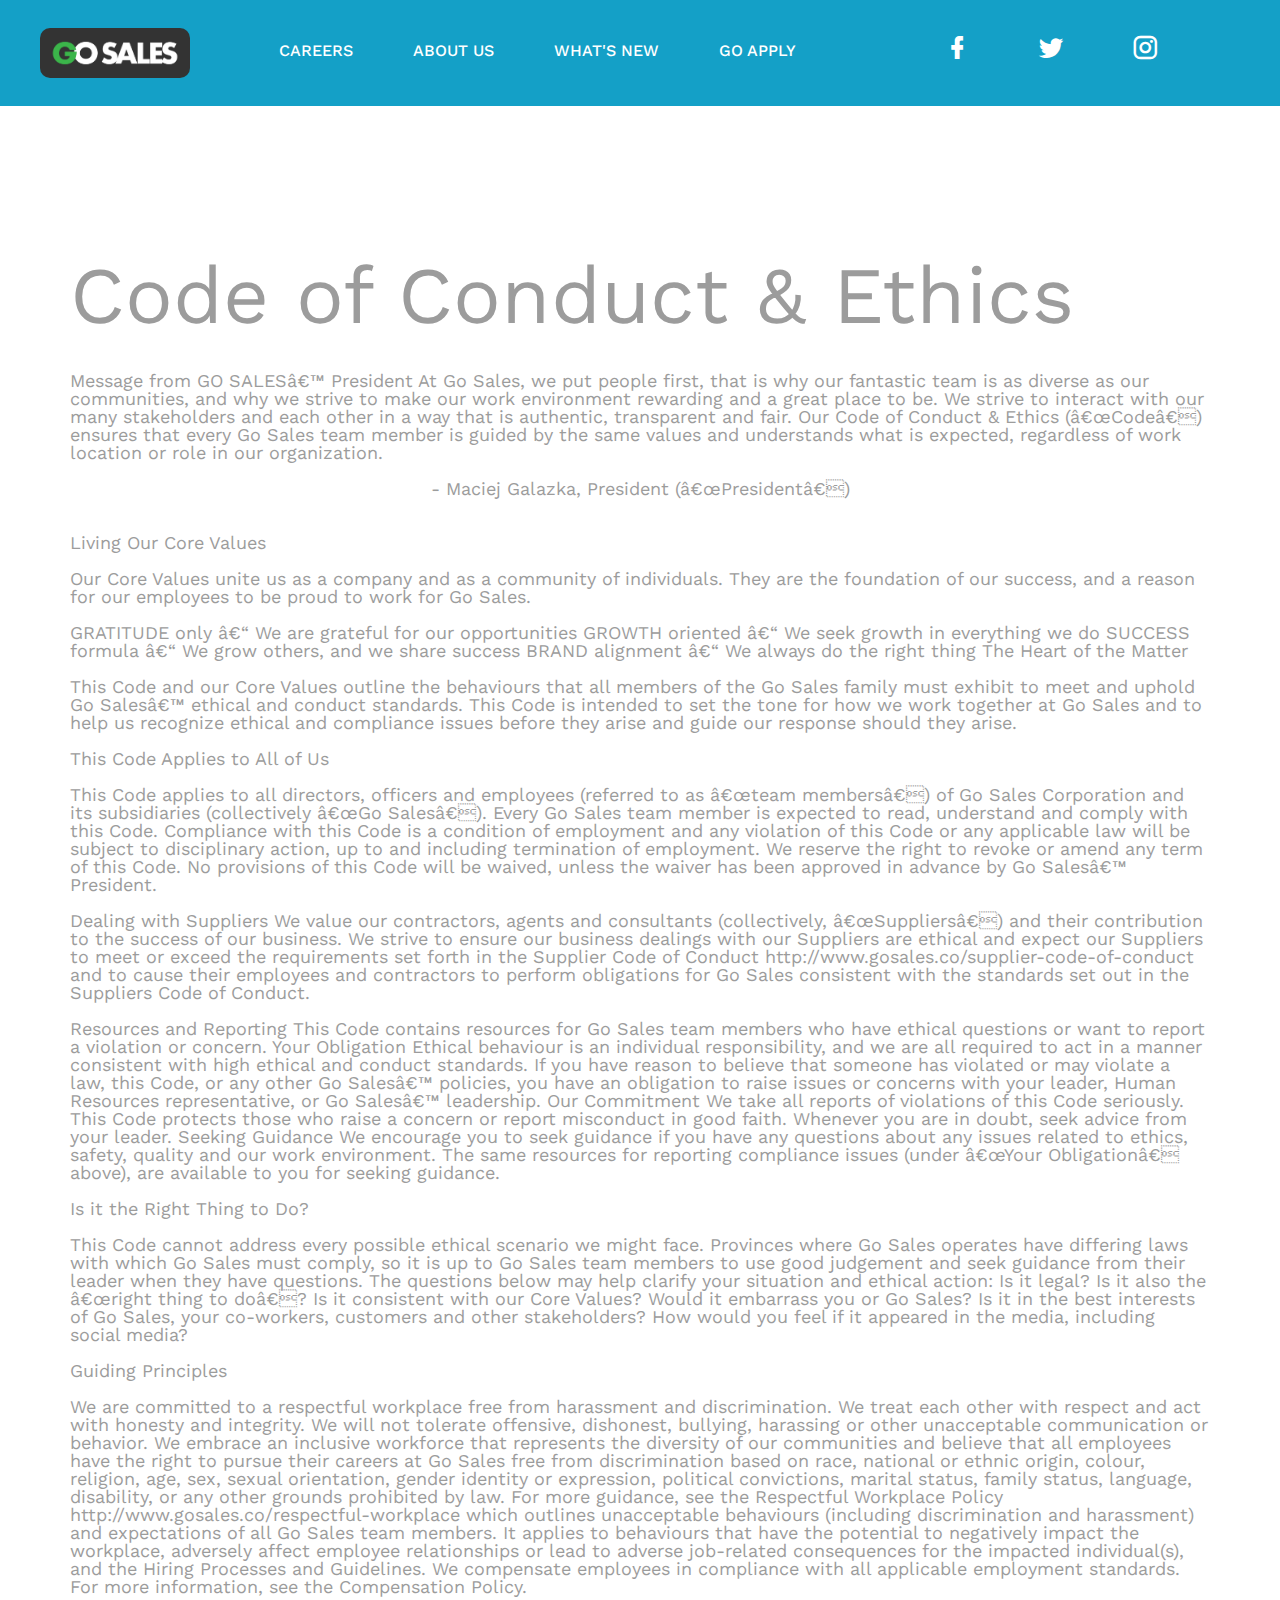
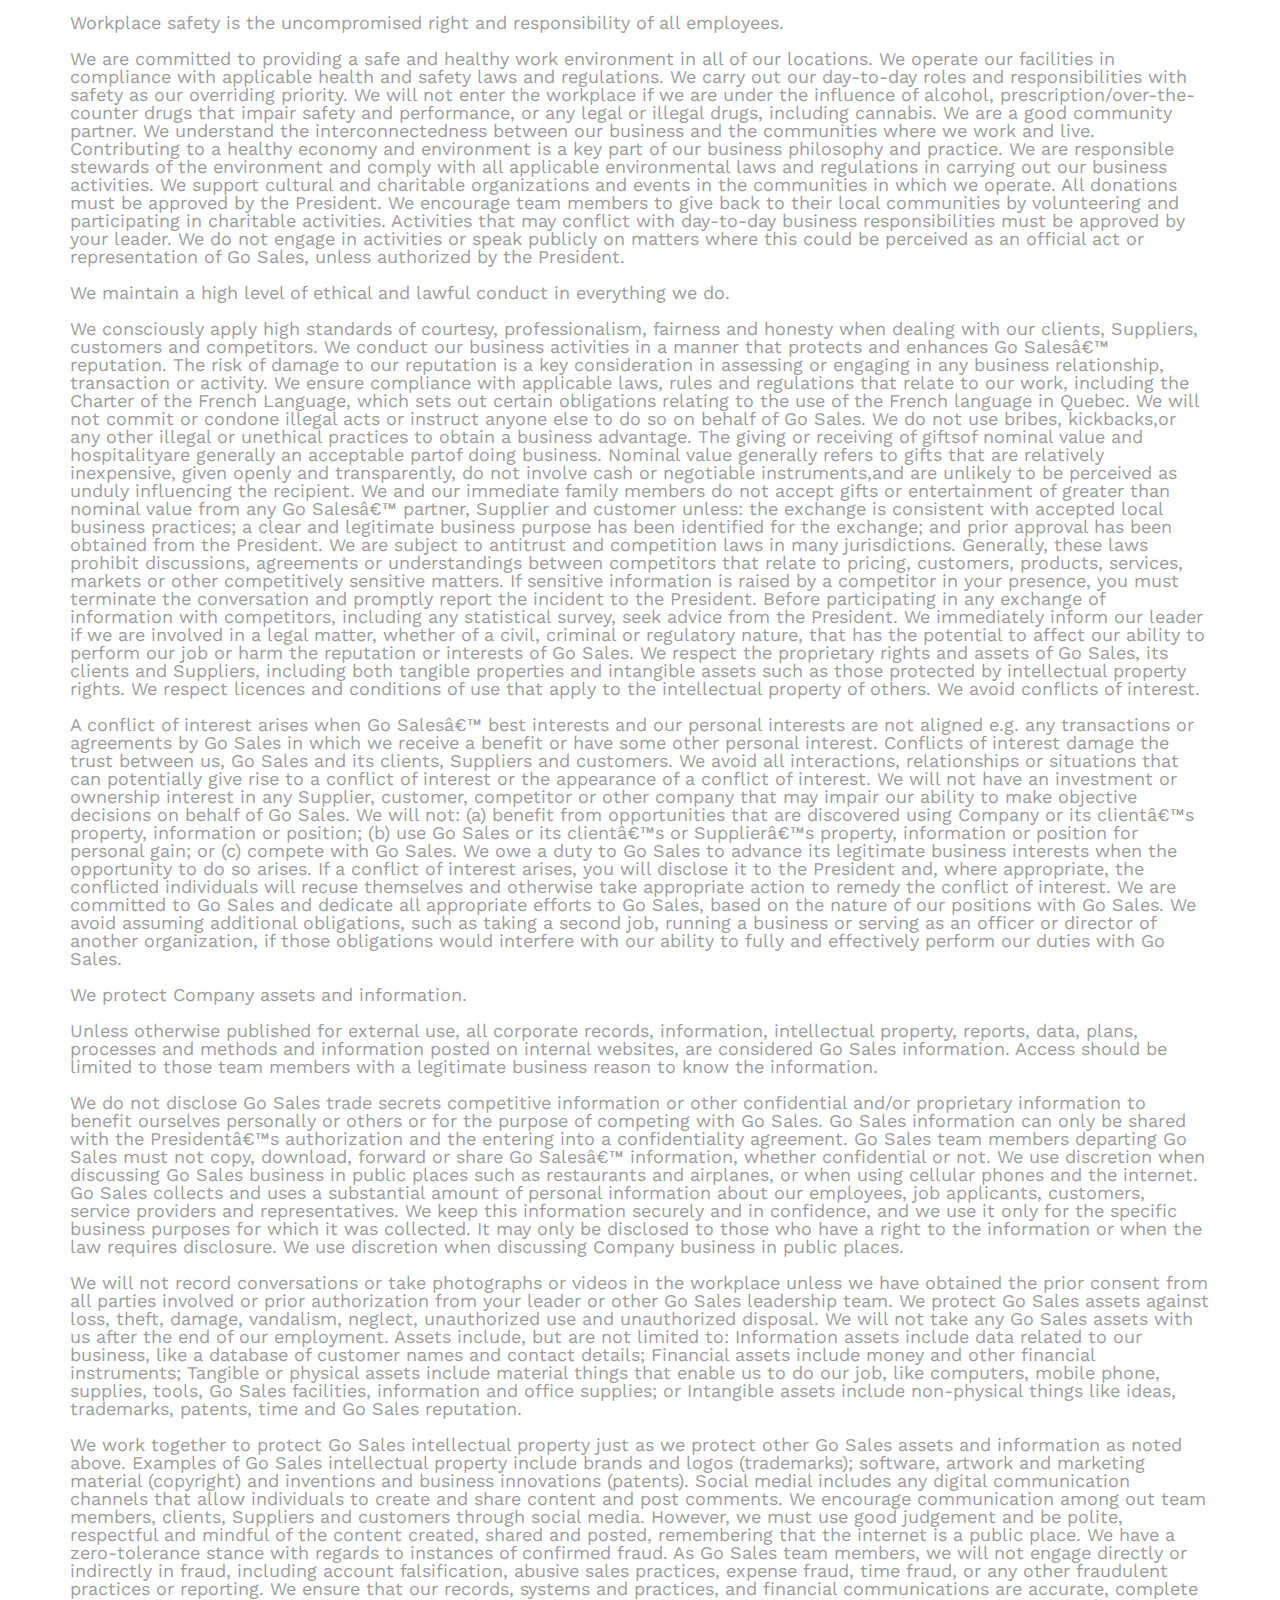
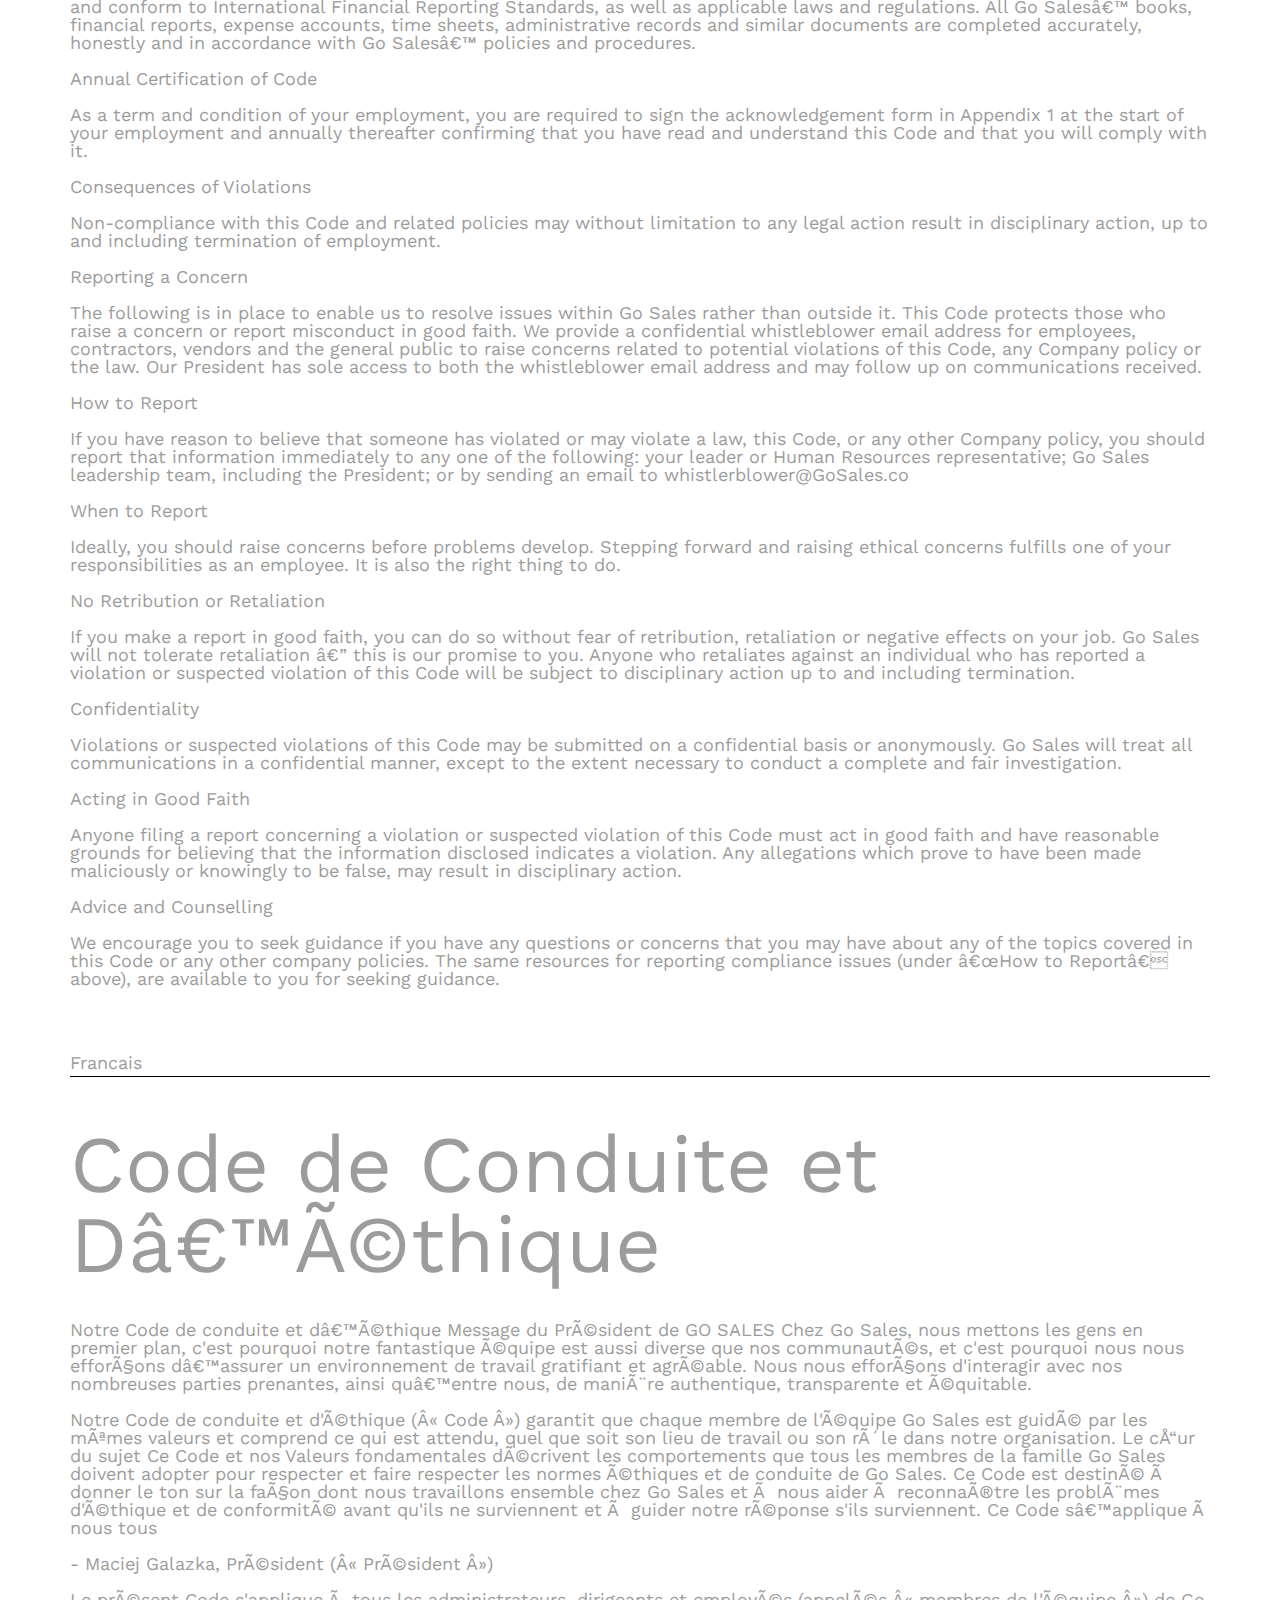
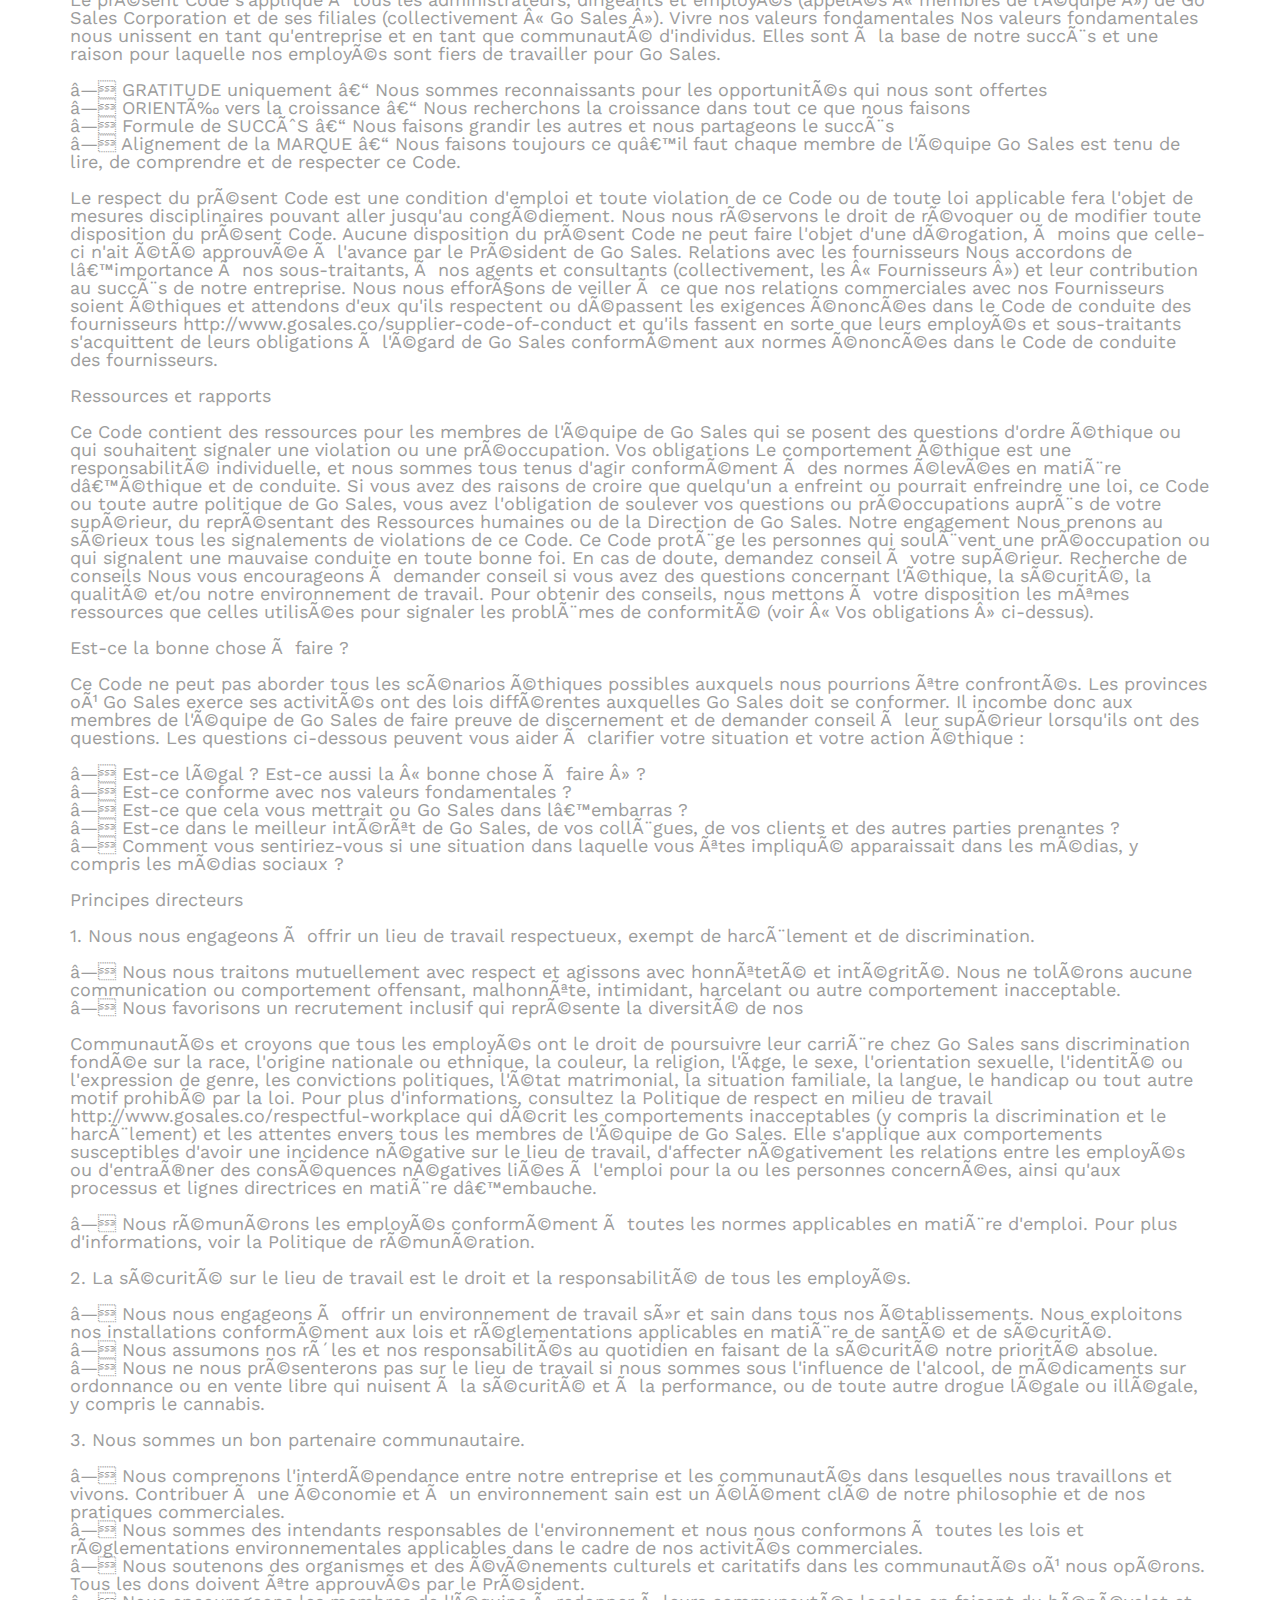
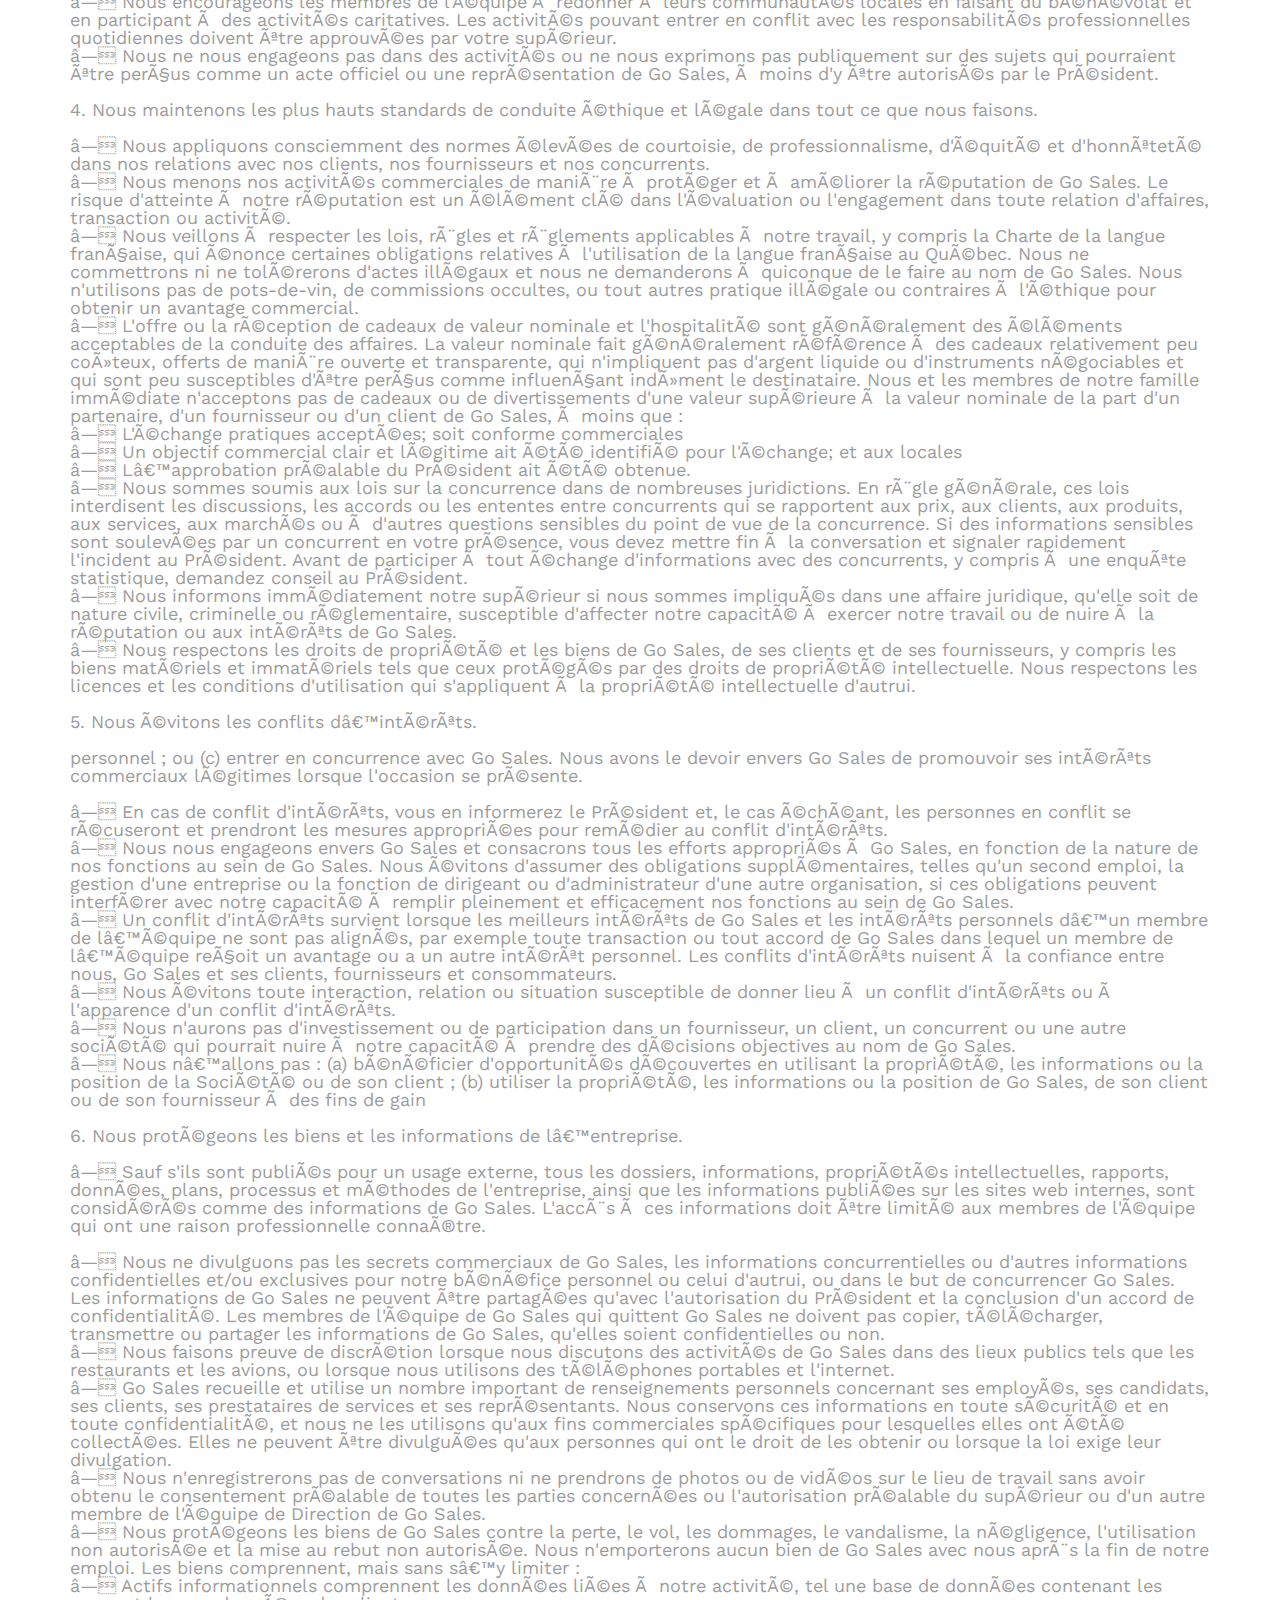
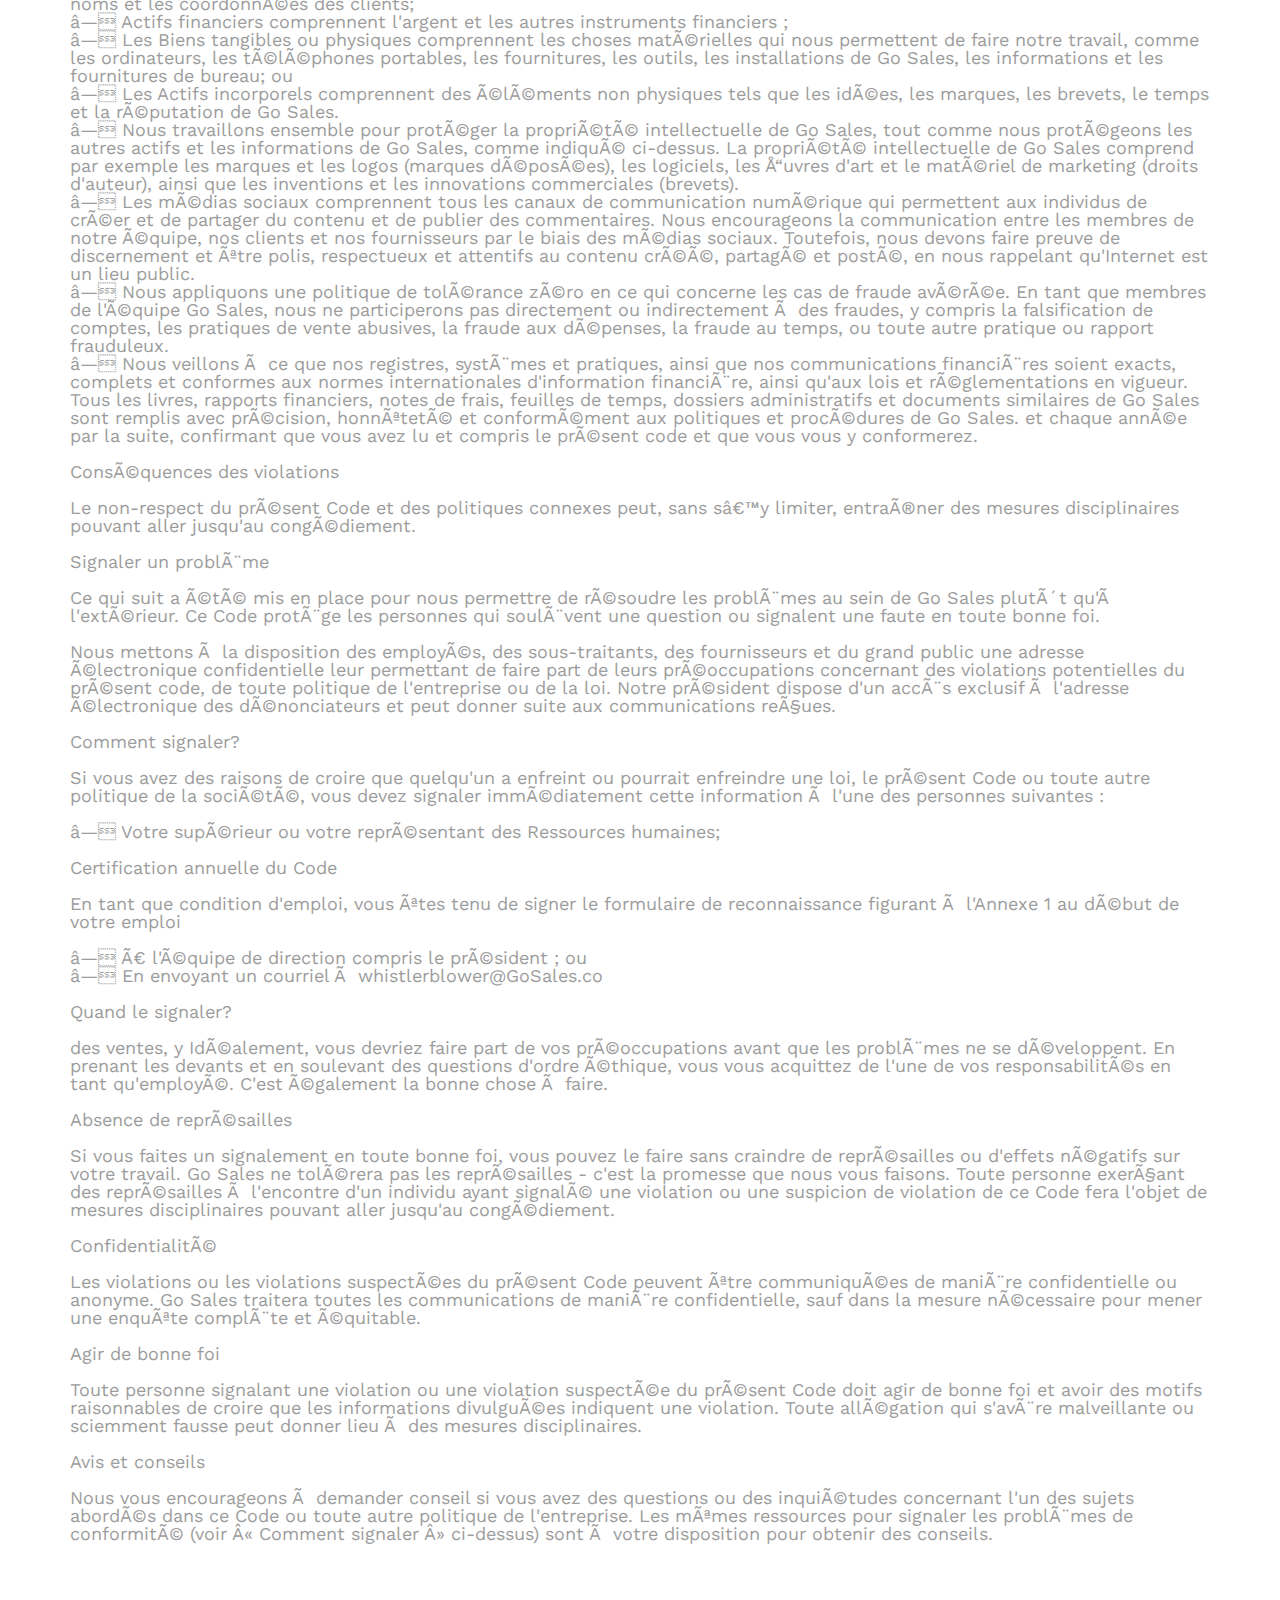
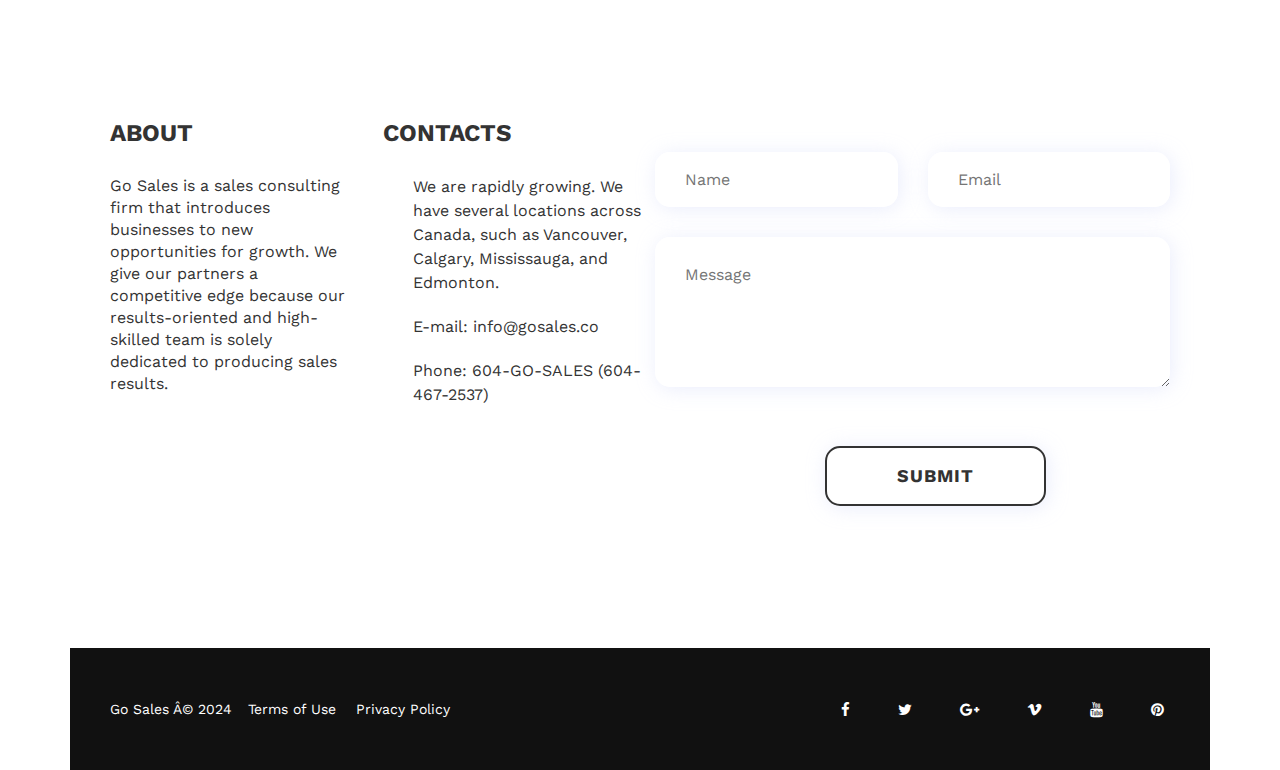
<file: ethics.html>
<!DOCTYPE html>
<html>
  <head>
    <!-- Global site tag (gtag.js) - Google Analytics -->
    <script
      async
      src="https://www.googletagmanager.com/gtag/js?id=G-VZ25NN973Q"
    ></script>
    <script>
      window.dataLayer = window.dataLayer || [];
      function gtag() {
        window.dataLayer.push(arguments);
      }
      gtag("js", new Date());

      gtag("config", "G-VZ25NN973Q");
    </script>

    <!-- Facebook Pixel Tag -->

<script>

	!function(f,b,e,v,n,t,s)
	
	{if(f.fbq)return;n=f.fbq=function(){n.callMethod?
	
	n.callMethod.apply(n,arguments):n.queue.push(arguments)};
	
	if(!f._fbq)f._fbq=n;n.push=n;n.loaded=!0;n.version='2.0';
	
	n.queue=[];t=b.createElement(e);t.async=!0;
	
	t.src=v;s=b.getElementsByTagName(e)[0];
	
	s.parentNode.insertBefore(t,s)}(window, document,'script',
	
	'https://connect.facebook.net/en_US/fbevents.js');
	
	fbq('init', '5316982785074842');
	
	fbq('track', 'PageView');
	
	</script>
	
	<noscript><img height="1" width="1" style="display:none"
	
	src=https://www.facebook.com/tr?id=5316982785074842&ev=PageView&noscript=1
	
	/></noscript>

    <meta charset="UTF-8" />
    <title>Go Sales</title>
    <link rel="apple-touch-icon" sizes="32x32" href="/images/favicon(3).svg" />
    <link rel="apple-touch-icon" sizes="57x57" href="/images/favicon(3).svg" />
    <link
      rel="apple-touch-icon-precomposed"
      sizes="57x57"
      href="/images/favicon(3).svg"
    />
    <link rel="apple-touch-icon" sizes="72x72" href="/images/favicon(3).svg" />
    <link
      rel="apple-touch-icon"
      sizes="114x114"
      href="/images/favicon(3).svg"
    />
    <link
      rel="apple-touch-icon"
      sizes="120x120"
      href="/images/favicon(3).svg"
    />
    <link
      rel="apple-touch-icon"
      sizes="144x144"
      href="/images/favicon(3).svg"
    />
    <link
      rel="apple-touch-icon"
      sizes="152x152"
      href="/images/favicon(3).svg"
    />
    <link rel="shortcut icon" type="image/jpg" href="/images/favicon(3).svg" />
    <meta content="yes" name="apple-mobile-web-app-capable" />
    <meta
      name="apple-mobile-web-app-status-bar-style"
      content="black-translucent"
    />
    <meta name="viewport" content="width=device-width, initial-scale=1.0" />
    <meta
      name="description"
      content="Join a team of game-changing sales people"
    />
    <meta
      name="keywords"
      content="sales associate jobs,
sales associate job description,
sales jobs toronto,
sales jobs calgary,
sales jobs edmonton,
sales jobs vancouver,
sales representative jobs,
sales job interview questions,
retail sales job description,
go sales telus
"
    />
    <meta
      name="google-site-verification"
      content="AEXXxVf3_nb3flPW7mLrDILBFXopYrncjzHOFYL8hWA"
    />
    <link rel="stylesheet" type="text/css" href="css/animate.css" />
    <link rel="stylesheet" type="text/css" href="css/bootstrap.min.css" />
    <link rel="stylesheet" type="text/css" href="css/font-awesome.min.css" />
    <link
      rel="stylesheet"
      href="https://cdnjs.cloudflare.com/ajax/libs/font-awesome/5.15.2/css/all.min.css"
      integrity="sha512-HK5fgLBL+xu6dm/Ii3z4xhlSUyZgTT9tuc/hSrtw6uzJOvgRr2a9jyxxT1ely+B+xFAmJKVSTbpM/CuL7qxO8w=="
      crossorigin="anonymous"
    />
    <link
      rel="stylesheet"
      type="text/css"
      href="css/materialdesignicons.min.css"
    />
    <link rel="stylesheet" type="text/css" href="lib/slick/slick.css" />
    <link rel="stylesheet" type="text/css" href="lib/slick/slick-theme.css" />
    <link rel="stylesheet" type="text/css" href="css/light-color.css" />
    <link rel="stylesheet" type="text/css" href="css/style.css" />
    <link rel="stylesheet" type="text/css" href="css/responsive.css" />
    <link href="https://unpkg.com/aos@2.3.1/dist/aos.css" rel="stylesheet" />
    <!-- RD Station -->
    <script
      type="text/javascript"
      async
      src="https://d335luupugsy2.cloudfront.net/js/loader-scripts/c3b69c02-2729-4d28-b406-03bbb7736233-loader.js"
    ></script>
  </head>

  <body>
    <div class="wrapper">
      <div class="spinner">
        <div class="double-bounce1"></div>
        <div class="double-bounce2"></div>
      </div>

      <header>
        <div class="custom-container">
          <div class="header-data">
            <div class="logo">
              <a href="/" title=""
                ><img src="/images/Go Sales logo-final-white.png" alt=""
              /></a>
            </div>
            <div class="mobile-menu-btn">
              <a href="#" title=""><i class="fa fa-bars"></i></a>
            </div>
            <!-- mobile-menu-btn end-->
            <div class="up-social-links">
              <ul>
                <li>
                  <a
                    href="https://www.facebook.com/GoSales_-104630185000364"
                    target="_blank"
                    rel="noopener noreferrer"
                    title=""
                    ><i class="mdi mdi-facebook"></i
                  ></a>
                </li>
                <li>
                  <a
                    href=" https://twitter.com/GoSalesInc53"
                    target="_blank"
                    rel="noopener noreferrer"
                    title=""
                    ><i class="mdi mdi-twitter"></i
                  ></a>
                </li>
                <li>
                  <a
                    href="https://instagram.com/gosales_"
                    target="_blank"
                    rel="noopener noreferrer"
                    title=""
                    ><i class="mdi mdi-instagram"></i
                  ></a>
                </li>
                <li>
                  <a
                    href="https://www.linkedin.com/company/76410203/admin/"
                    target="_blank"
                    rel="noopener noreferrer"
                    title=""
                    ><i class="fab fa-linkedin-in"></i
                  ></a>
                </li>
              </ul>
            </div>
            <nav>
              <ul>
                <li><a href="careers.html" title="">Careers</a></li>
                <li><a href="about.html" title="">About Us</a></li>
                <li><a href="blog.html" title="">What's New</a></li>
                <li><a href="https://goapply.careers" title="">Go Apply</a></li>
              </ul>
            </nav>
          </div>
          <!--header-data end-->
        </div>
      </header>
      <!--header end-->

     

      <div class="responsive-mobile-menu">
        <span class="close-menu"><i class="mdi mdi-close"></i></span>
        <div class="mobile-menu">
          <ul>
            <li><a href="careers.html" title="">Careers</a></li>
            <li><a href="about.html" title="">About Us</a></li>
            <li><a href="blog.html" title="">What's New</a></li>
            <li><a href="https://goapply.careers" title="">Go Apply</a></li>
          </ul>
        </div>
        <!--mobile-menu end-->
        <ul class="mb-social-links">
          <li>
            <a
              href="https://www.facebook.com/GoSales_-104630185000364"
              target="_blank"
              rel="noopener noreferrer"
              title=""
              ><i class="mdi mdi-facebook"></i
            ></a>
          </li>
          <li>
            <a
              href=" https://twitter.com/GoSalesInc53"
              target="_blank"
              rel="noopener noreferrer"
              title=""
              ><i class="mdi mdi-twitter"></i
            ></a>
          </li>
          <li>
            <a
              href="https://instagram.com/gosales_"
              target="_blank"
              rel="noopener noreferrer"
              title=""
              ><i class="mdi mdi-instagram"></i
            ></a>
          </li>
          <li>
            <a
              href="https://www.linkedin.com/company/76410203/admin/"
              target="_blank"
              rel="noopener noreferrer"
              title=""
              ><i class="fab fa-linkedin-in"></i
            ></a>
          </li>
        </ul>
        <!--mb-social-links end-->
        <div class="mb-copyright-text">
          <p>© GO Sales</p>
        </div>
        <!--mb-copyright-text end-->
      </div>
      <!--responsive-mobile-menu end-->

   <!-- <div class="container" style="margin:10%; padding:10%;">
    <div class="row m-auto border-bottom border-dark">
      <div class="col-6">
        <h1>Our Code of Conduct &amp; Ethics</h1> --->
       
       <div class="container" style=" margin-top:20%;">


    


        <div class="container">
        <div class="row">
          <h1 class="tb">
           Code of Conduct & Ethics
           </h1>
           </div>
           </div>
           <br><br>

Message from GO SALES’ President
At Go Sales, we put people first, that is why our fantastic team is as diverse as our communities, and why we strive to make our work environment rewarding and a great place to be. We strive to interact with our many stakeholders and each other in a way that is authentic, transparent and fair.  Our Code of Conduct & Ethics (“Code”) ensures that every Go Sales team member is guided by the same values and understands what is expected, regardless of work location or role in our organization.  
<br><br>
<h1 class="text-center"> - Maciej Galazka, President (“President”)</h1>
<br>
<br>
Living Our Core Values
<br><br>
Our Core Values unite us as a company and as a community of individuals.  They are the foundation of our success, and a reason for our employees to be proud to work for Go Sales.
<br><br>
GRATITUDE only – We are grateful for our opportunities
GROWTH oriented – We seek growth in everything we do
SUCCESS formula – We grow others, and we share success
BRAND alignment – We always do the right thing



The Heart of the Matter 
<br><br>
This Code and our Core Values outline the behaviours that all members of the Go Sales family must exhibit to meet and uphold Go Sales’ ethical and conduct standards. This Code is intended to set the tone for how we work together at Go Sales and to help us recognize ethical and compliance issues before they arise and guide our response should they arise. 
<br><br>
This Code Applies to All of Us 
<br><br>
This Code applies to all directors, officers and employees (referred to as “team members”) of Go Sales Corporation and its subsidiaries (collectively “Go Sales”). 
Every Go Sales team member is expected to read, understand and comply with this Code. Compliance with this Code is a condition of employment and any violation of this Code or any applicable law will be subject to disciplinary action, up to and including termination of employment.  
We reserve the right to revoke or amend any term of this Code.  No provisions of this Code will be waived, unless the waiver has been approved in advance by Go Sales’ President. 
<br><br>
Dealing with Suppliers 
We value our contractors, agents and consultants (collectively, “Suppliers”) and their contribution to the success of our business.  We strive to ensure our business dealings with our Suppliers are ethical and expect our Suppliers to meet or exceed the requirements set forth in the Supplier Code of Conduct http://www.gosales.co/supplier-code-of-conduct and to cause their employees and contractors to perform obligations for Go Sales consistent with the standards set out in the Suppliers Code of Conduct.
<br><br>
Resources and Reporting 
This Code contains resources for Go Sales team members who have ethical questions or want to report a violation or concern. 
Your Obligation 
Ethical behaviour is an individual responsibility, and we are all required to act in a manner consistent with high ethical and conduct standards.  If you have reason to believe that someone has violated or may violate a law, this Code, or any other Go Sales’ policies, you have an obligation to raise issues or concerns with your leader, Human Resources representative, or Go Sales’ leadership. 
Our Commitment 
We take all reports of violations of this Code seriously. This Code protects those who raise a concern or report misconduct in good faith. Whenever you are in doubt, seek advice from your leader. 
Seeking Guidance
We encourage you to seek guidance if you have any questions about any issues related to ethics, safety, quality and our work environment. The same resources for reporting compliance issues (under “Your Obligation” above), are available to you for seeking guidance.




<br><br>
Is it the Right Thing to Do? 
<br><br>
This Code cannot address every possible ethical scenario we might face.  Provinces where Go Sales operates have differing laws with which Go Sales must comply, so it is up to Go Sales team members to use good judgement and seek guidance from their leader when they have questions. The questions below may help clarify your situation and ethical action: 
Is it legal? Is it also the “right thing to do”? 
Is it consistent with our Core Values? 
Would it embarrass you or Go Sales? 
Is it in the best interests of Go Sales, your co-workers, customers and other stakeholders? 
How would you feel if it appeared in the media, including social media? 

<br><br>
Guiding Principles 
<br><br>
We are committed to a respectful workplace free from harassment and discrimination. 
We treat each other with respect and act with honesty and integrity. We will not tolerate offensive, dishonest, bullying, harassing or other unacceptable communication or behavior. 
We embrace an inclusive workforce that represents the diversity of our communities and believe that all employees have the right to pursue their careers at Go Sales free from discrimination based on race, national or ethnic origin, colour, religion, age, sex, sexual orientation, gender identity or expression, political convictions, marital status, family status, language, disability, or any other grounds prohibited by law. For more guidance, see the Respectful Workplace Policy http://www.gosales.co/respectful-workplace which outlines unacceptable behaviours (including discrimination and harassment) and expectations of all Go Sales team members.  It applies to behaviours that have the potential to negatively impact the workplace, adversely affect employee relationships or lead to adverse job-related consequences for the impacted individual(s), and the Hiring Processes and Guidelines.
We compensate employees in compliance with all applicable employment standards.  For more information, see the Compensation Policy.




<br><br>
Workplace safety is the uncompromised right and responsibility of all employees. 
<br><br>

We are committed to providing a safe and healthy work environment in all of our locations.  We operate our facilities in compliance with applicable health and safety laws and regulations. 
We carry out our day-to-day roles and responsibilities with safety as our overriding priority. 
We will not enter the workplace if we are under the influence of alcohol, prescription/over-the-counter drugs that impair safety and performance, or any legal or illegal drugs, including cannabis. 
We are a good community partner. 
We understand the interconnectedness between our business and the communities where we work and live. Contributing to a healthy economy and environment is a key part of our business philosophy and practice. 
We are responsible stewards of the environment and comply with all applicable environmental laws and regulations in carrying out our business activities.
We support cultural and charitable organizations and events in the communities in which we operate. All donations must be approved by the President. 
We encourage team members to give back to their local communities by volunteering and participating in charitable activities.  Activities that may conflict with day-to-day business responsibilities must be approved by your leader. 
We do not engage in activities or speak publicly on matters where this could be perceived as an official act or representation of Go Sales, unless authorized by the President. 





<br><br>
We maintain a high level of ethical and lawful conduct in everything we do. 
<br><br>

We consciously apply high standards of courtesy, professionalism, fairness and honesty when dealing with our clients, Suppliers, customers and competitors. 
We conduct our business activities in a manner that protects and enhances Go Sales’ reputation. The risk of damage to our reputation is a key consideration in assessing or engaging in any business relationship, transaction or activity. 
We ensure compliance with applicable laws, rules and regulations that relate to our work, including the Charter of the French Language, which sets out certain obligations relating to the use of the French language in Quebec.  We will not commit or condone illegal acts or instruct anyone else to do so on behalf of Go Sales. 
We do not use bribes, kickbacks,or any other illegal or unethical practices to obtain a business advantage. 
The giving or receiving of giftsof nominal value and hospitalityare generally an acceptable partof doing business. Nominal value generally refers to gifts that are relatively inexpensive, given openly and transparently, do not involve cash or negotiable instruments,and are unlikely to be perceived as unduly influencing the recipient. We and our immediate family members do not accept gifts or entertainment of greater than nominal value from any Go Sales’ partner, Supplier and customer unless: 
the exchange is consistent with accepted local business practices; 
a clear and legitimate business purpose has been identified for the exchange; and 
prior approval has been obtained from the President. 

We are subject to antitrust and competition laws in many jurisdictions. Generally, these laws prohibit discussions, agreements or understandings between competitors that relate to pricing, customers, products, services, markets or other competitively sensitive matters. If sensitive information is raised by a competitor in your presence, you must terminate the conversation and promptly report the incident to the President. Before participating in any exchange of information with competitors, including any statistical survey, seek advice from the President. 
We immediately inform our leader if we are involved in a legal matter, whether of a civil, criminal or regulatory nature, that has the potential to affect our ability to perform our job or harm the reputation or interests of Go Sales.
We respect the proprietary rights and assets of Go Sales, its clients and Suppliers, including both tangible properties and intangible assets such as those protected by intellectual property rights.  We respect licences and conditions of use that apply to the intellectual property of others.
We avoid conflicts of interest.
<br><br>

A conflict of interest arises when Go Sales’ best interests and our personal interests are not aligned e.g. any transactions or agreements by Go Sales in which we receive a benefit or have some other personal interest. Conflicts of interest damage the trust between us, Go Sales and its clients, Suppliers and customers. 
We avoid all interactions, relationships or situations that can potentially give rise to a conflict of interest or the appearance of a conflict of interest.
We will not have an investment or ownership interest in any Supplier, customer, competitor or other company that may impair our ability to make objective decisions on behalf of Go Sales. 
We will not: (a) benefit from opportunities that are discovered using Company or its client’s property, information or position; (b) use Go Sales or its client’s or Supplier’s property, information or position for personal gain; or (c) compete with Go Sales. We owe a duty to Go Sales to advance its legitimate business interests when the opportunity to do so arises. 
If a conflict of interest arises, you will disclose it to the President and, where appropriate, the conflicted individuals will recuse themselves and otherwise take appropriate action to remedy the conflict of interest. 
We are committed to Go Sales and dedicate all appropriate efforts to Go Sales, based on the nature of our positions with Go Sales. We avoid assuming additional obligations, such as taking a second job, running a business or serving as an officer or director of another organization, if those obligations would interfere with our ability to fully and effectively perform our duties with Go Sales. 




<br><br>

We protect Company assets and information. 
<br><br>

Unless otherwise published for external use, all corporate records, information, intellectual property, reports, data, plans, processes and methods and information posted on internal websites, are considered Go Sales information.  Access should be limited to those team members with a legitimate business reason to know the information. <br><br>
We do not disclose Go Sales trade secrets competitive information or other confidential and/or proprietary information to benefit ourselves personally or others or for the purpose of competing with Go Sales.  Go Sales information can only be shared with the President’s authorization and the entering into a confidentiality agreement.  Go Sales team members departing Go Sales must not copy, download, forward or share Go Sales’ information, whether confidential or not.
We use discretion when discussing Go Sales business in public places such as restaurants and airplanes, or when using cellular phones and the internet.
Go Sales collects and uses a substantial amount of personal information about our employees, job applicants, customers, service providers and representatives. We keep this information securely and in confidence, and we use it only for the specific business purposes for which it was collected. It may only be disclosed to those who have a right to the information or when the law requires disclosure. 
We use discretion when discussing Company business in public places.

<br><br>
We will not record conversations or take photographs or videos in the workplace unless we have obtained the prior consent from all parties involved or prior authorization from your leader or other Go Sales leadership team.
We protect Go Sales assets against loss, theft, damage, vandalism, neglect, unauthorized use and unauthorized disposal.  We will not take any Go Sales assets with us after the end of our employment. Assets include, but are not limited to: 
Information assets include data related to our business, like a database of customer names and contact details;
Financial assets include money and other financial instruments;
Tangible or physical assets include material things that enable us to do our job, like computers, mobile phone, supplies, tools, Go Sales facilities, information and office supplies; or 
Intangible assets include non-physical things like ideas, trademarks, patents, time and Go Sales reputation.

<br><br>
We work together to protect Go Sales intellectual property just as we protect other Go Sales assets and information as noted above.  Examples of Go Sales intellectual property include brands and logos (trademarks); software, artwork and marketing material (copyright) and inventions and business innovations (patents).
Social medial includes any digital communication channels that allow individuals to create and share content and post comments.  We encourage communication among out team members, clients, Suppliers and customers through social media.  However, we must use good judgement and be polite, respectful and mindful of the content created, shared and posted, remembering that the internet is a public place. 
We have a zero-tolerance stance with regards to instances of confirmed fraud.  As Go Sales team members, we will not engage directly or indirectly in fraud, including account falsification, abusive sales practices, expense fraud, time fraud, or any other fraudulent practices or reporting.
We ensure that our records, systems and practices, and financial communications are accurate, complete and conform to International Financial Reporting Standards, as well as applicable laws and regulations. All Go Sales’ books, financial reports, expense accounts, time sheets, administrative records and similar documents are completed accurately, honestly and in accordance with Go Sales’ policies and procedures. 
<br><br>
Annual Certification of Code
<br><br>
As a term and condition of your employment, you are required to sign the acknowledgement form in Appendix 1 at the start of your employment and annually thereafter confirming that you have read and understand this Code and that you will comply with it.
<br><br>
Consequences of Violations 
<br><br>
Non-compliance with this Code and related policies may without limitation to any legal action result in disciplinary action, up to and including termination of employment.  
<br><br>
Reporting a Concern
<br><br>
The following is in place to enable us to resolve issues within Go Sales rather than outside it. This Code protects those who raise a concern or report misconduct in good faith. 
We provide a confidential whistleblower email address for employees, contractors, vendors and the general public to raise concerns related to potential violations of this Code, any Company policy or the law. Our President has sole access to both the whistleblower email address and may follow up on communications received. 
<br><br>
How to Report 
<br><br>
If you have reason to believe that someone has violated or may violate a law, this Code, or any other Company policy, you should report that information immediately to any one of the following:
your leader or Human Resources representative; 
Go Sales leadership team, including the President; or 
by sending an email to  whistlerblower@GoSales.co
<br><br>
When to Report
<br><br> 
Ideally, you should raise concerns before problems develop. Stepping forward and raising ethical concerns fulfills one of your responsibilities as an employee. It is also the right thing to do. 
<br><br>
No Retribution or Retaliation 
<br><br>
If you make a report in good faith, you can do so without fear of retribution, retaliation or negative effects on your job. Go Sales will not tolerate retaliation — this is our promise to you. Anyone who retaliates against an individual who has reported a violation or suspected violation of this Code will be subject to disciplinary action up to and including termination. 
<br><br>
Confidentiality 
<br><br>
Violations or suspected violations of this Code may be submitted on a confidential basis or anonymously. Go Sales will treat all communications in a confidential manner, except to the extent necessary to conduct a complete and fair investigation. 
<br><br>
Acting in Good Faith 
<br><br>

Anyone filing a report concerning a violation or suspected violation of this Code must act in good faith and have reasonable grounds for believing that the information disclosed indicates a violation. Any allegations which prove to have been made maliciously or knowingly to be false, may result in disciplinary action. 
<br><br>
Advice and Counselling 
<br><br>
We encourage you to seek guidance if you have any questions or concerns that you may have about any of the topics covered in this Code or any other company policies. The same resources for reporting compliance issues (under “How to Report” above), are available to you for seeking guidance. 	

          </h3>

          <br><br>
<div class="container mt-5">
<div class="row pb-1" style="border-bottom:1px solid black;">
  <h1>Francais</h1>
</div>
<div class="row">
  <h1 class="tb pt-5">
    Code de Conduite et D’éthique
    </h1>

    <h1>

      <br><br>
Notre Code de conduite et d’éthique

Message du Président de GO SALES

Chez Go Sales, nous mettons les gens en premier plan, c'est pourquoi notre fantastique équipe est aussi diverse que nos communautés, et c'est pourquoi nous nous efforçons d’assurer un environnement de travail gratifiant et agréable. Nous nous efforçons d'interagir avec nos nombreuses parties prenantes, ainsi qu’entre nous, de manière authentique, transparente et équitable. 
<br><br>
Notre Code de conduite et d'éthique (« Code ») garantit que chaque membre de l'équipe Go Sales est guidé par les mêmes valeurs et comprend ce qui est attendu, quel que soit son lieu de travail ou son rôle dans notre organisation.

Le cœur du sujet

Ce Code et nos Valeurs fondamentales décrivent les comportements que tous les membres de la famille Go Sales doivent adopter pour respecter et faire respecter les normes éthiques et de conduite de Go Sales. Ce Code est destiné à donner le ton sur la façon dont nous travaillons ensemble chez Go Sales et à nous aider à reconnaître les problèmes d'éthique et de conformité avant qu'ils ne surviennent et à guider notre réponse s'ils surviennent.

Ce Code s’applique à nous tous

<br><br>

- Maciej Galazka, Président (« Président »)

<br><br>
Le présent Code s'applique à tous les administrateurs, dirigeants et employés (appelés « membres de l'équipe ») de Go Sales Corporation et de ses filiales (collectivement « Go Sales »).

Vivre nos valeurs fondamentales

Nos valeurs fondamentales nous unissent en tant qu'entreprise et en tant que communauté d'individus. Elles sont à la base de notre succès et une raison pour laquelle nos employés sont fiers de travailler pour Go Sales.

<br><br>
● GRATITUDE uniquement – Nous sommes reconnaissants pour les opportunités qui nous sont offertes
<br>
● ORIENTÉ vers la croissance – Nous recherchons la croissance dans tout ce que nous faisons
<br>
● Formule de SUCCÈS – Nous faisons grandir les autres et nous partageons le succès
<br>
● Alignement de la MARQUE – Nous faisons toujours ce qu’il faut chaque membre de l'équipe Go Sales est tenu de lire, de comprendre et de respecter ce Code. 
<br><br>
Le respect du présent Code est une condition d'emploi et toute violation de ce Code ou de toute loi applicable fera l'objet de mesures disciplinaires pouvant aller jusqu'au congédiement.

Nous nous réservons le droit de révoquer ou de modifier toute disposition du présent Code. Aucune disposition du présent Code ne peut faire l'objet d'une dérogation, à moins que celle-ci n'ait été approuvée à l'avance par le Président de Go Sales.

Relations avec les fournisseurs

Nous accordons de l’importance à nos sous-traitants, à nos agents et consultants (collectivement, les « Fournisseurs ») et leur contribution au succès de notre entreprise. Nous nous efforçons de veiller à ce que nos relations commerciales avec nos Fournisseurs soient éthiques et attendons d'eux qu'ils

respectent ou dépassent les exigences énoncées dans le Code de conduite des fournisseurs http://www.gosales.co/supplier-code-of-conduct et qu'ils fassent en sorte que leurs employés et sous-traitants s'acquittent de leurs obligations à l'égard de Go Sales conformément aux normes énoncées dans le Code de conduite des fournisseurs.

<br><br>
Ressources et rapports
<br><br>
Ce Code contient des ressources pour les membres de l'équipe de Go Sales qui se posent des questions d'ordre éthique ou qui souhaitent signaler une violation ou une préoccupation.

Vos obligations Le comportement éthique est une responsabilité individuelle, et nous sommes tous tenus d'agir conformément à des normes élevées en matière d’éthique et de conduite. Si vous avez des raisons de croire que quelqu'un a enfreint ou pourrait enfreindre une loi, ce Code ou toute autre politique de Go Sales, vous avez l'obligation de soulever vos questions ou préoccupations auprès de votre supérieur, du représentant des Ressources humaines ou de la Direction de Go Sales.

Notre engagement Nous prenons au sérieux tous les signalements de violations de ce Code. Ce Code protège les personnes qui soulèvent une préoccupation ou qui signalent une mauvaise conduite en toute bonne foi. En cas de doute, demandez conseil à votre supérieur.

Recherche de conseils Nous vous encourageons à demander conseil si vous avez des questions concernant l'éthique, la sécurité, la qualité et/ou notre environnement de travail. Pour obtenir des conseils, nous mettons à votre disposition les mêmes ressources que celles utilisées pour signaler les problèmes de conformité (voir « Vos obligations » ci-dessus).
<br><br>

Est-ce la bonne chose à faire ?
<br><br>

Ce Code ne peut pas aborder tous les scénarios éthiques possibles auxquels nous pourrions être confrontés. Les provinces où Go Sales exerce ses activités ont des lois différentes auxquelles Go Sales doit se conformer. Il incombe donc aux membres de l'équipe de Go Sales de faire preuve de discernement et de demander conseil à leur supérieur lorsqu'ils ont des questions. Les questions ci-dessous peuvent vous aider à clarifier votre situation et votre action éthique :
<br><br>
● Est-ce légal ? Est-ce aussi la « bonne chose à faire » ?
<br>
● Est-ce conforme avec nos valeurs fondamentales ?
<br>
● Est-ce que cela vous mettrait ou Go Sales dans l’embarras ?
<br>
● Est-ce dans le meilleur intérêt de Go Sales, de vos collègues, de vos clients et des autres parties prenantes ?
<br>
● Comment vous sentiriez-vous si une situation dans laquelle vous êtes impliqué apparaissait dans les médias, y compris les médias sociaux ?
<br><br>
Principes directeurs
<br><br>
1. Nous nous engageons à offrir un lieu de travail respectueux, exempt de harcèlement et de discrimination.
<br><br>
● Nous nous traitons mutuellement avec respect et agissons avec honnêteté et intégrité. Nous ne tolérons aucune communication ou comportement offensant, malhonnête, intimidant, harcelant ou autre comportement inacceptable.
<br>
● Nous favorisons un recrutement inclusif qui représente la diversité de nos
<br><br>
Communautés et croyons que tous les employés ont le droit de poursuivre leur carrière chez Go Sales sans discrimination fondée sur la race, l'origine nationale ou ethnique, la couleur, la religion, l'âge, le sexe, l'orientation sexuelle, l'identité ou l'expression de genre, les convictions politiques, l'état matrimonial, la situation familiale, la langue, le handicap ou tout autre motif prohibé par la loi. Pour plus d'informations, consultez la Politique de respect en milieu de travail http://www.gosales.co/respectful-workplace qui décrit les comportements inacceptables (y compris la discrimination et le harcèlement) et les attentes envers tous les membres de l'équipe de Go Sales. Elle s'applique aux comportements susceptibles d'avoir une incidence négative sur le lieu de travail, d'affecter négativement les relations entre les employés ou d'entraîner des conséquences négatives liées à l'emploi pour la ou les personnes concernées, ainsi qu'aux processus et lignes directrices en matière d’embauche.
<br><br>
● Nous rémunérons les employés conformément à toutes les normes applicables en matière d'emploi. Pour plus d'informations, voir la Politique de rémunération.

<br><br>
2. La sécurité sur le lieu de travail est le droit et la responsabilité de tous les employés.
<br><br>
● Nous nous engageons à offrir un environnement de travail sûr et sain dans tous nos établissements. Nous exploitons nos installations conformément aux lois et réglementations applicables en matière de santé et de sécurité.
<br>
● Nous assumons nos rôles et nos responsabilités au quotidien en faisant de la sécurité notre priorité absolue.
<br>
● Nous ne nous présenterons pas sur le lieu de travail si nous sommes sous l'influence de l'alcool, de médicaments sur ordonnance ou en vente libre qui nuisent à la sécurité et à la performance, ou de toute autre drogue légale ou illégale, y compris le cannabis.
<br><br>
3. Nous sommes un bon partenaire communautaire.
<br><br>

● Nous comprenons l'interdépendance entre notre entreprise et les communautés dans lesquelles nous travaillons et vivons. Contribuer à une économie et à un environnement sain est un élément clé de notre philosophie et de nos pratiques commerciales.
<br>
● Nous sommes des intendants responsables de l'environnement et nous nous conformons à toutes les lois et réglementations environnementales applicables dans le cadre de nos activités commerciales.
<br>
● Nous soutenons des organismes et des événements culturels et caritatifs dans les communautés où nous opérons. Tous les dons doivent être approuvés par le Président.
<br>
● Nous encourageons les membres de l'équipe à redonner à leurs communautés locales en faisant du bénévolat et en participant à des activités caritatives. Les activités pouvant entrer en conflit avec les responsabilités professionnelles quotidiennes doivent être approuvées par votre supérieur.
<br>
● Nous ne nous engageons pas dans des activités ou ne nous exprimons pas publiquement sur des sujets qui pourraient être perçus comme un acte officiel ou une représentation de Go Sales, à moins d'y être autorisés par le Président.
<br><br>

4. Nous maintenons les plus hauts standards de conduite éthique et légale dans tout ce que nous faisons.
<br><br>

● Nous appliquons consciemment des normes élevées de courtoisie, de professionnalisme, d'équité et d'honnêteté dans nos relations avec nos clients, nos fournisseurs et nos concurrents.
<br>
● Nous menons nos activités commerciales de manière à protéger et à améliorer la réputation de Go Sales. Le risque d'atteinte à notre réputation est un élément clé dans l'évaluation ou l'engagement dans toute relation d'affaires, transaction ou activité.
<br>
● Nous veillons à respecter les lois, règles et règlements applicables à notre travail, y compris la Charte de la langue française, qui énonce certaines obligations relatives à l'utilisation de la langue française au Québec. Nous ne commettrons ni ne tolérerons d'actes illégaux et nous ne demanderons à quiconque de le faire au nom de Go Sales. Nous n'utilisons pas de pots-de-vin, de commissions occultes, ou tout autres pratique illégale ou contraires à l'éthique pour obtenir un avantage commercial.
<br>
● L'offre ou la réception de cadeaux de valeur nominale et l'hospitalité sont généralement des éléments acceptables de la conduite des affaires. La valeur nominale fait généralement référence à des cadeaux relativement peu coûteux, offerts de manière ouverte et transparente, qui n'impliquent pas d'argent liquide ou d'instruments négociables et qui sont peu susceptibles d'être perçus comme influençant indûment le destinataire. Nous et les membres de notre famille immédiate n'acceptons pas de cadeaux ou de divertissements d'une valeur supérieure à la valeur nominale de la part d'un partenaire, d'un fournisseur ou d'un client de Go Sales, à moins que :
<br>
● L'échange pratiques acceptées;

soit conforme commerciales
<br>
● Un objectif commercial clair et légitime ait été identifié pour l'échange; et

aux locales
<br>
● L’approbation préalable du Président ait été obtenue.
<br>
● Nous sommes soumis aux lois sur la concurrence dans de nombreuses juridictions. En règle générale, ces lois interdisent les discussions, les accords ou les ententes entre concurrents qui se rapportent aux prix, aux clients, aux produits, aux services, aux marchés ou à d'autres questions sensibles du point de vue de la concurrence. Si des informations sensibles sont soulevées par un concurrent en votre présence, vous devez mettre fin à la conversation et signaler rapidement l'incident au Président. Avant de participer à tout échange d'informations avec des concurrents, y compris à une enquête statistique, demandez conseil au Président.
<br>
● Nous informons immédiatement notre supérieur si nous sommes impliqués dans une affaire juridique, qu'elle soit de nature civile, criminelle ou réglementaire, susceptible d'affecter notre capacité à exercer notre travail ou de nuire à la réputation ou aux intérêts de Go Sales.
<br>
● Nous respectons les droits de propriété et les biens de Go Sales, de ses clients et de ses fournisseurs, y compris les biens matériels et immatériels tels que ceux protégés par des droits de propriété intellectuelle. Nous respectons les licences et les conditions d'utilisation qui s'appliquent à la propriété intellectuelle d'autrui.
<br><br>
5. Nous évitons les conflits d’intérêts.
<br><br>
personnel ; ou (c) entrer en concurrence avec Go Sales. Nous avons le devoir envers Go Sales de promouvoir ses intérêts commerciaux légitimes lorsque l'occasion se présente.
<br><br>
● En cas de conflit d'intérêts, vous en informerez le Président et, le cas échéant, les personnes en conflit se récuseront et prendront les mesures appropriées pour remédier au conflit d'intérêts.
<br>
● Nous nous engageons envers Go Sales et consacrons tous les efforts appropriés à Go Sales, en fonction de la nature de nos fonctions au sein de Go Sales. Nous évitons d'assumer des obligations supplémentaires, telles qu'un second emploi, la gestion d'une entreprise ou la fonction de dirigeant ou d'administrateur d'une autre organisation, si ces obligations peuvent interférer avec notre capacité à remplir pleinement et efficacement nos fonctions au sein de Go Sales.
<br>
● Un conflit d'intérêts survient lorsque les meilleurs intérêts de Go Sales et les intérêts personnels d’un membre de l’équipe ne sont pas alignés, par exemple toute transaction ou tout accord de Go Sales dans lequel un membre de l’équipe reçoit un avantage ou a un autre intérêt personnel. Les conflits d'intérêts nuisent à la confiance entre nous, Go Sales et ses clients, fournisseurs et consommateurs.
<br>
● Nous évitons toute interaction, relation ou situation susceptible de donner lieu à un conflit d'intérêts ou à l'apparence d'un conflit d'intérêts.
<br>
● Nous n'aurons pas d'investissement ou de participation dans un fournisseur, un client, un concurrent ou une autre société qui pourrait nuire à notre capacité à prendre des décisions objectives au nom de Go Sales.
<br>
● Nous n’allons pas : (a) bénéficier d'opportunités découvertes en utilisant la propriété, les informations ou la position de la Société ou de son client ; (b) utiliser la propriété, les informations ou la position de Go Sales, de son client ou de son fournisseur à des fins de gain
<br><br>
6. Nous protégeons les biens et les informations de l’entreprise.
<br><br>
● Sauf s'ils sont publiés pour un usage externe, tous les dossiers, informations, propriétés intellectuelles, rapports, données, plans, processus et méthodes de l'entreprise, ainsi que les informations publiées sur les sites web internes, sont considérés comme des informations de Go Sales. L'accès à ces informations doit être limité aux membres de l'équipe qui ont une raison professionnelle connaître.

<!-- légitime

de

les -->
<br><br>
● Nous ne divulguons pas les secrets commerciaux de Go Sales, les informations concurrentielles ou d'autres informations confidentielles et/ou exclusives pour notre bénéfice personnel ou celui d'autrui, ou dans le but de concurrencer Go Sales. Les informations de Go Sales ne peuvent être partagées qu'avec l'autorisation du Président et la conclusion d'un accord de confidentialité. Les membres de l'équipe de Go Sales qui quittent Go Sales ne doivent pas copier, télécharger, transmettre ou partager les informations de Go Sales, qu'elles soient confidentielles ou non.
<br>
● Nous faisons preuve de discrétion lorsque nous discutons des activités de Go Sales dans des lieux publics tels que les restaurants et les avions, ou lorsque nous utilisons des téléphones portables et l'internet.
<br>
● Go Sales recueille et utilise un nombre important de renseignements personnels concernant ses employés, ses candidats, ses clients, ses prestataires de services et ses représentants. Nous conservons ces informations en toute sécurité et en toute confidentialité, et nous ne les utilisons qu'aux fins commerciales spécifiques pour lesquelles elles ont été collectées. Elles ne peuvent être divulguées qu'aux personnes qui ont le droit de les obtenir ou lorsque la loi exige leur divulgation.
<br>
● Nous n'enregistrerons pas de conversations ni ne prendrons de photos ou de vidéos sur le lieu de travail sans avoir obtenu le consentement préalable de toutes les parties concernées ou l'autorisation préalable du supérieur ou d'un autre membre de l'équipe de Direction de Go Sales.
<br>
● Nous protégeons les biens de Go Sales contre la perte, le vol, les dommages, le vandalisme, la négligence, l'utilisation non autorisée et la mise au rebut non autorisée. Nous n'emporterons aucun bien de Go Sales avec nous après la fin de notre emploi. Les biens comprennent, mais sans s’y limiter :
<br>
● Actifs informationnels comprennent les données liées à notre activité, tel une base de données contenant les noms et les coordonnées des clients;
<br>
● Actifs financiers comprennent l'argent et les autres instruments financiers ;
<br>
● Les Biens tangibles ou physiques comprennent les choses matérielles qui nous permettent de faire notre travail, comme les ordinateurs, les téléphones portables, les fournitures, les outils, les installations de Go Sales, les informations et les fournitures de bureau; ou
<br>
● Les Actifs incorporels comprennent des éléments non physiques tels que les idées, les marques, les brevets, le temps et la réputation de Go Sales.
<br>
● Nous travaillons ensemble pour protéger la propriété intellectuelle de Go Sales, tout comme nous protégeons les autres actifs et les informations de Go Sales, comme indiqué ci-dessus. La propriété intellectuelle de Go Sales comprend par exemple les marques et les logos (marques déposées), les logiciels, les

œuvres d'art et le matériel de marketing (droits d'auteur), ainsi que les inventions et les innovations commerciales (brevets).
<br>
● Les médias sociaux comprennent tous les canaux de communication numérique qui permettent aux individus de créer et de partager du contenu et de publier des commentaires. Nous encourageons la communication entre les membres de notre équipe, nos clients et nos fournisseurs par le biais des médias sociaux. Toutefois, nous devons faire preuve de discernement et être polis, respectueux et attentifs au contenu créé, partagé et posté, en nous rappelant qu'Internet est un lieu public.
<br>
● Nous appliquons une politique de tolérance zéro en ce qui concerne les cas de fraude avérée. En tant que membres de l'équipe Go Sales, nous ne participerons pas directement ou indirectement à des fraudes, y compris la falsification de comptes, les pratiques de vente abusives, la fraude aux dépenses, la fraude au temps, ou toute autre pratique ou rapport frauduleux.
<br>
● Nous veillons à ce que nos registres, systèmes et pratiques, ainsi que nos communications financières soient exacts, complets et conformes aux normes internationales d'information financière, ainsi qu'aux lois et réglementations en vigueur. Tous les livres, rapports financiers, notes de frais, feuilles de temps, dossiers administratifs et documents similaires de Go Sales sont remplis avec précision, honnêteté et conformément aux politiques et procédures de Go Sales.

et chaque année par la suite, confirmant que vous avez lu et compris le présent code et que vous vous y conformerez.
<br><br>
Conséquences des

violations
<br><br>
Le non-respect du présent Code et des politiques connexes peut, sans s’y limiter, entraîner des mesures disciplinaires pouvant aller jusqu'au congédiement.
<br><br>
Signaler un problème
<br><br>
Ce qui suit a été mis en place pour nous permettre de résoudre les problèmes au sein de Go Sales plutôt qu'à l'extérieur. Ce Code protège les personnes qui soulèvent une question ou signalent une faute en toute bonne foi.
<br><br>
Nous mettons à la disposition des employés, des sous-traitants, des fournisseurs et du grand public une adresse électronique confidentielle leur permettant de faire part de leurs préoccupations concernant des violations potentielles du présent code, de toute politique de l'entreprise ou de la loi. Notre président dispose d'un accès exclusif à l'adresse électronique des dénonciateurs et peut donner suite aux communications reçues.
<br><br>
Comment signaler?
<br><br>
Si vous avez des raisons de croire que quelqu'un a enfreint ou pourrait enfreindre une loi, le présent Code ou toute autre politique de la société, vous devez signaler immédiatement cette information à l'une des personnes suivantes :
<br><br>
● Votre supérieur ou votre représentant des Ressources humaines;
<br><br>
Certification annuelle du

Code
<br><br>
En tant que condition d'emploi, vous êtes tenu de signer le formulaire de reconnaissance figurant à l'Annexe 1 au début de votre emploi
<br><br>

● À l'équipe de direction compris le président ; ou
<br>
● En envoyant un courriel à whistlerblower@GoSales.co
<br><br>
Quand le signaler?
<br><br>
des

ventes, y

Idéalement, vous devriez faire part de vos préoccupations avant que les problèmes ne se développent. En prenant les devants et en soulevant des questions d'ordre éthique, vous vous acquittez de l'une de vos responsabilités en tant qu'employé. C'est également la bonne chose à faire.
<br><br>
Absence de représailles
<br><br>
Si vous faites un signalement en toute bonne foi, vous pouvez le faire sans craindre de représailles ou d'effets négatifs sur votre travail. Go Sales ne tolérera pas les représailles - c'est la promesse que nous vous faisons. Toute personne exerçant des représailles à l'encontre d'un individu ayant signalé une violation ou une suspicion de violation de ce Code fera l'objet de mesures disciplinaires pouvant aller jusqu'au congédiement.
<br><br>
Confidentialité
<br><br>
Les violations ou les violations suspectées du présent Code peuvent être communiquées de manière confidentielle ou anonyme. Go Sales traitera toutes les communications de manière confidentielle, sauf dans la mesure nécessaire pour mener une enquête complète et équitable.
<br><br>
Agir de bonne foi
<br><br>
Toute personne signalant une violation ou une violation suspectée du présent Code doit agir de bonne foi et avoir des motifs raisonnables de croire que les informations divulguées indiquent une violation. Toute allégation qui s'avère malveillante ou sciemment fausse peut donner lieu à des mesures disciplinaires.
<br><br>
Avis et conseils
<br><br>
Nous vous encourageons à demander conseil si vous avez des questions ou des inquiétudes concernant l'un des sujets abordés dans ce Code ou toute autre politique de l'entreprise. Les mêmes ressources pour signaler les problèmes de conformité (voir « Comment signaler » ci-dessus) sont à votre disposition pour obtenir des conseils.




    </h1>

  </div>

</div>






 
  

      <footer>
        <div class="top-footer">
          <div class="fixed-bg footer-bg"></div>
          <div class="custom-container">
            <div class="top-footer-data">
              <div class="row">
                <div class="col-lg-3 col-md-6">
                  <div class="widget widget-about">
                    <h3 class="widget-title">About</h3>
                    <p>
                      Go Sales is a sales consulting firm that introduces
                      businesses to new opportunities for growth. We give our
                      partners a competitive edge because our results-oriented
                      and high-skilled team is solely dedicated to producing
                      sales results.
                    </p>
                  </div>
                  <!--widget-about end-->
                </div>
                <div class="col-lg-3 col-md-6">
                  <div class="widget widget-contact">
                    <h3 class="widget-title">Contacts</h3>
                    <ul>
                      <li>
                        <span
                          >We are rapidly growing. We have several locations
                          across Canada, such as Vancouver, Calgary,
                          Mississauga, and Edmonton.</span
                        >
                      </li>
                      <!-- <li><span>Phones: (800) 123-4567; (800) 123-4568</span></li> -->
                      <li><span>E-mail: info@gosales.co</span></li>
                      <li><span>Phone: 604-GO-SALES (604-467-2537)</span></li>
                      <!-- <li><span>Apply: 1-855-GO-APPLY (1-855-462-7759)</span></li> -->
                    </ul>
                  </div>
                  <!--widget-contact end-->
                </div>
                <div class="col-lg-6 col-md-12">
                  <div class="contact-form">
                    <form class="js-ajax-form">
                      <div class="row">
                        <div class="col-lg-6">
                          <input
                            type="text"
                            name="name"
                            placeholder="Name"
                            required
                          />
                        </div>
                        <div class="col-lg-6">
                          <input
                            type="text"
                            name="email"
                            placeholder="Email"
                            required
                          />
                        </div>
                        <div class="col-lg-12">
                          <textarea
                            placeholder="Message"
                            name="message"
                          ></textarea>
                        </div>
                        <div class="col-lg-12">
                          <button
                            style="
												box-shadow: 2px 2px 20px rgb(196 204 245 / 35%);
												color: #333333;"
                            type="submit"
                            class="btn-sbmt"
                          >
                            Submit
                          </button>
                        </div>
                        <div class="col-lg-12">
                          <div class="form-group">
                            <div class="success-message">
                              <i class="fa fa-check text-primary"></i> Thank
                              you!. Your message is successfully sent...
                            </div>
                            <div class="error-message">
                              We're sorry, but something went wrong
                            </div>
                          </div>
                        </div>
                      </div>
                    </form>
                  </div>
                  <!--contact-form end-->
                </div>
              </div>
            </div>
            <!--top-footer-data end-->
          </div>
        </div>
        <!--top-footer end-->
        <div class="bottom-footer">
          <div class="custom-container">
            <div class="bottom-footer-data">
              <p>Go Sales © 2024</p>
              <p class="mx-3"><a style="color:white" href="terms-of-use.html">Terms of Use</a></p>
              <p class="mx-1"><a style="color:white" href="privacy-policy.html">Privacy Policy</a></p>
              <ul class="social-links">
                <li>
                  <a href="#" title=""><i class="fa fa-facebook"></i></a>
                </li>
                <li>
                  <a href="#" title=""><i class="fa fa-twitter"></i></a>
                </li>
                <li>
                  <a href="#" title=""><i class="fa fa-google-plus"></i></a>
                </li>
                <li>
                  <a href="#" title=""><i class="fa fa-vimeo"></i></a>
                </li>
                <li>
                  <a href="#" title=""><i class="fa fa-youtube"></i></a>
                </li>
                <li>
                  <a href="#" title=""><i class="fa fa-pinterest"></i></a>
                </li>
              </ul>
            </div>
            <!-- bottom-footer-data end-->
          </div>
        </div>
        <!--bottom-footer end-->
      </footer>
    </div>
    <!--wrapper end-->

    <script type="text/javascript" src="js/jquery.min.js"></script>
    <script type="text/javascript" src="js/popper.js"></script>
    <script type="text/javascript" src="js/bootstrap.min.js"></script>
    <script type="text/javascript" src="lib/slick/slick.min.js"></script>
    <script type="text/javascript" src="js/html5lightbox.js"></script>
    <script type="text/javascript" src="js/jquery.validate.min.js"></script>
    <script type="text/javascript" src="js/validator.js"></script>
    <script
      type="text/javascript"
      src="https://unpkg.com/aos@2.3.1/dist/aos.js"
    ></script>
    <script type="text/javascript" src="js/script.js"></script>
    <script>
      AOS.init();
    </script>
    <script src="https://io.dropinblog.com/embedjs/80b8d746-7ede-406f-984a-2cb15e75fea2.js"></script>
  </body>
</html>
</file>
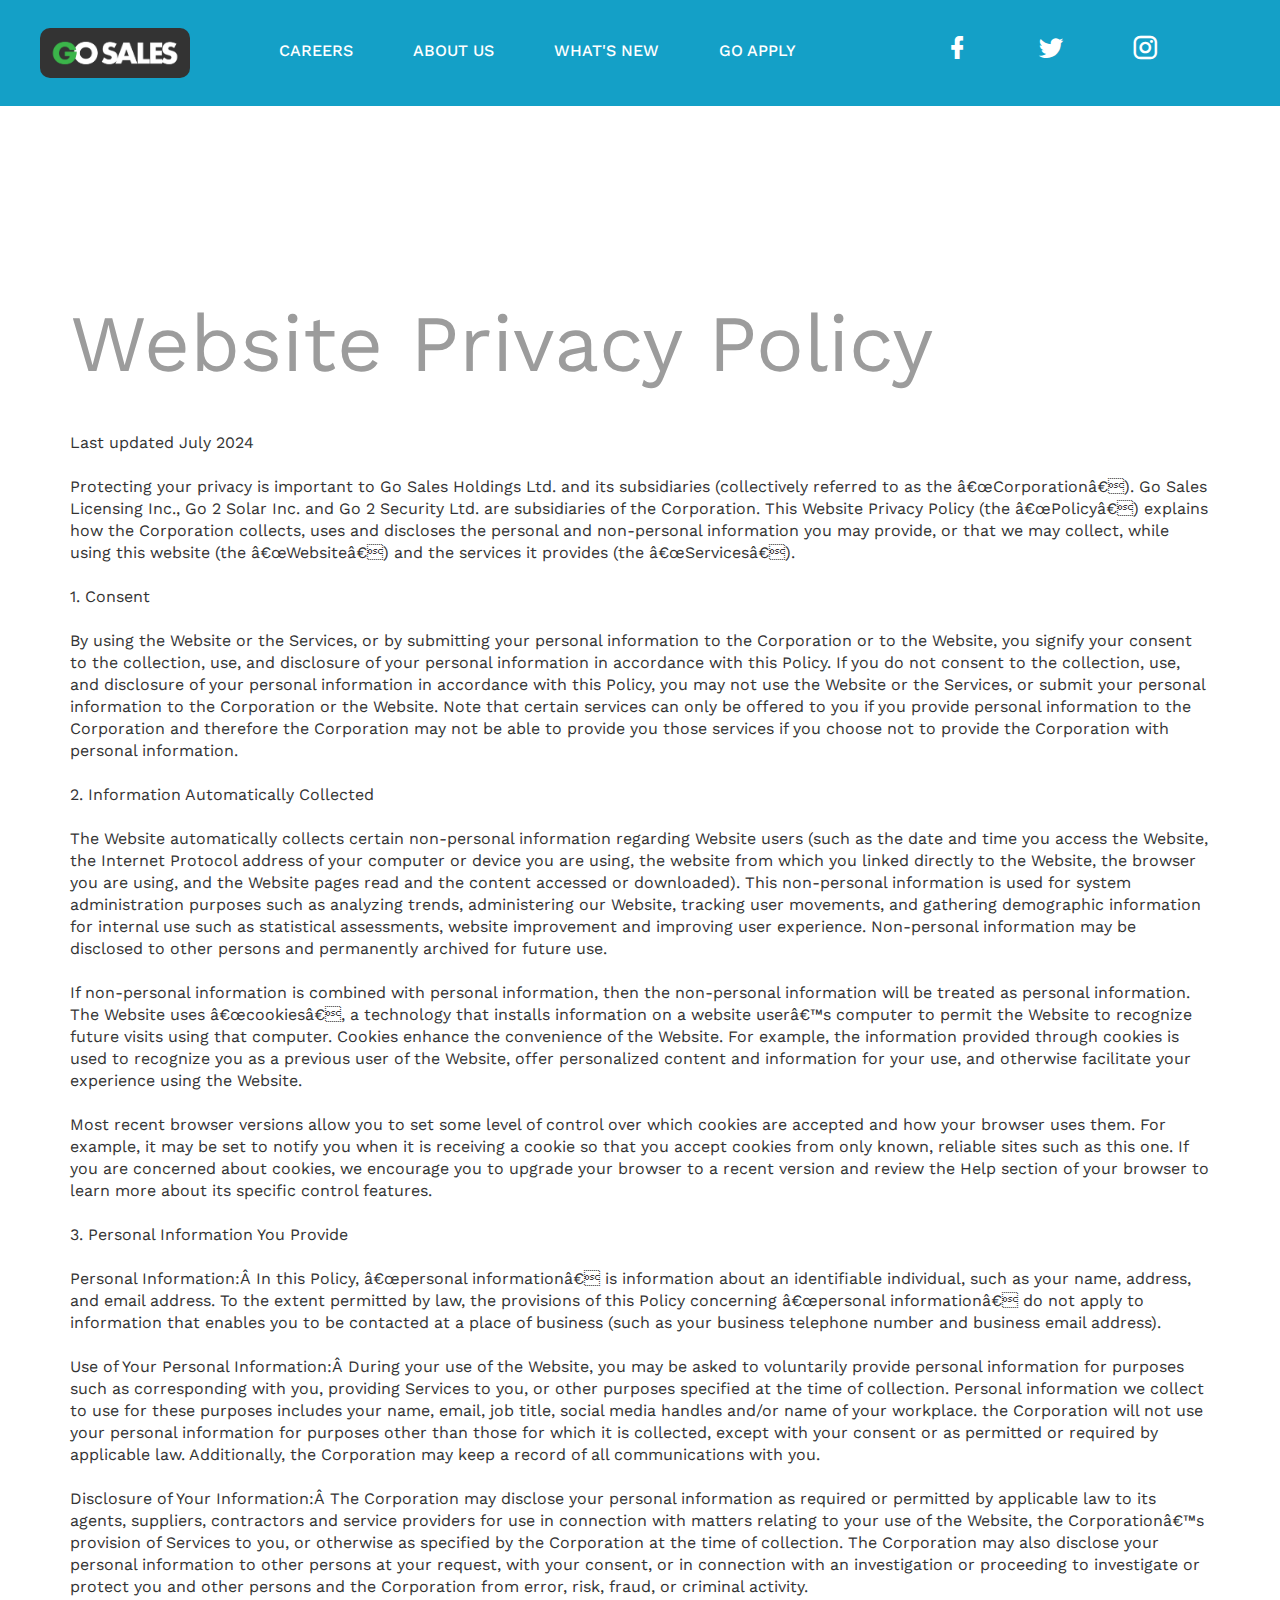
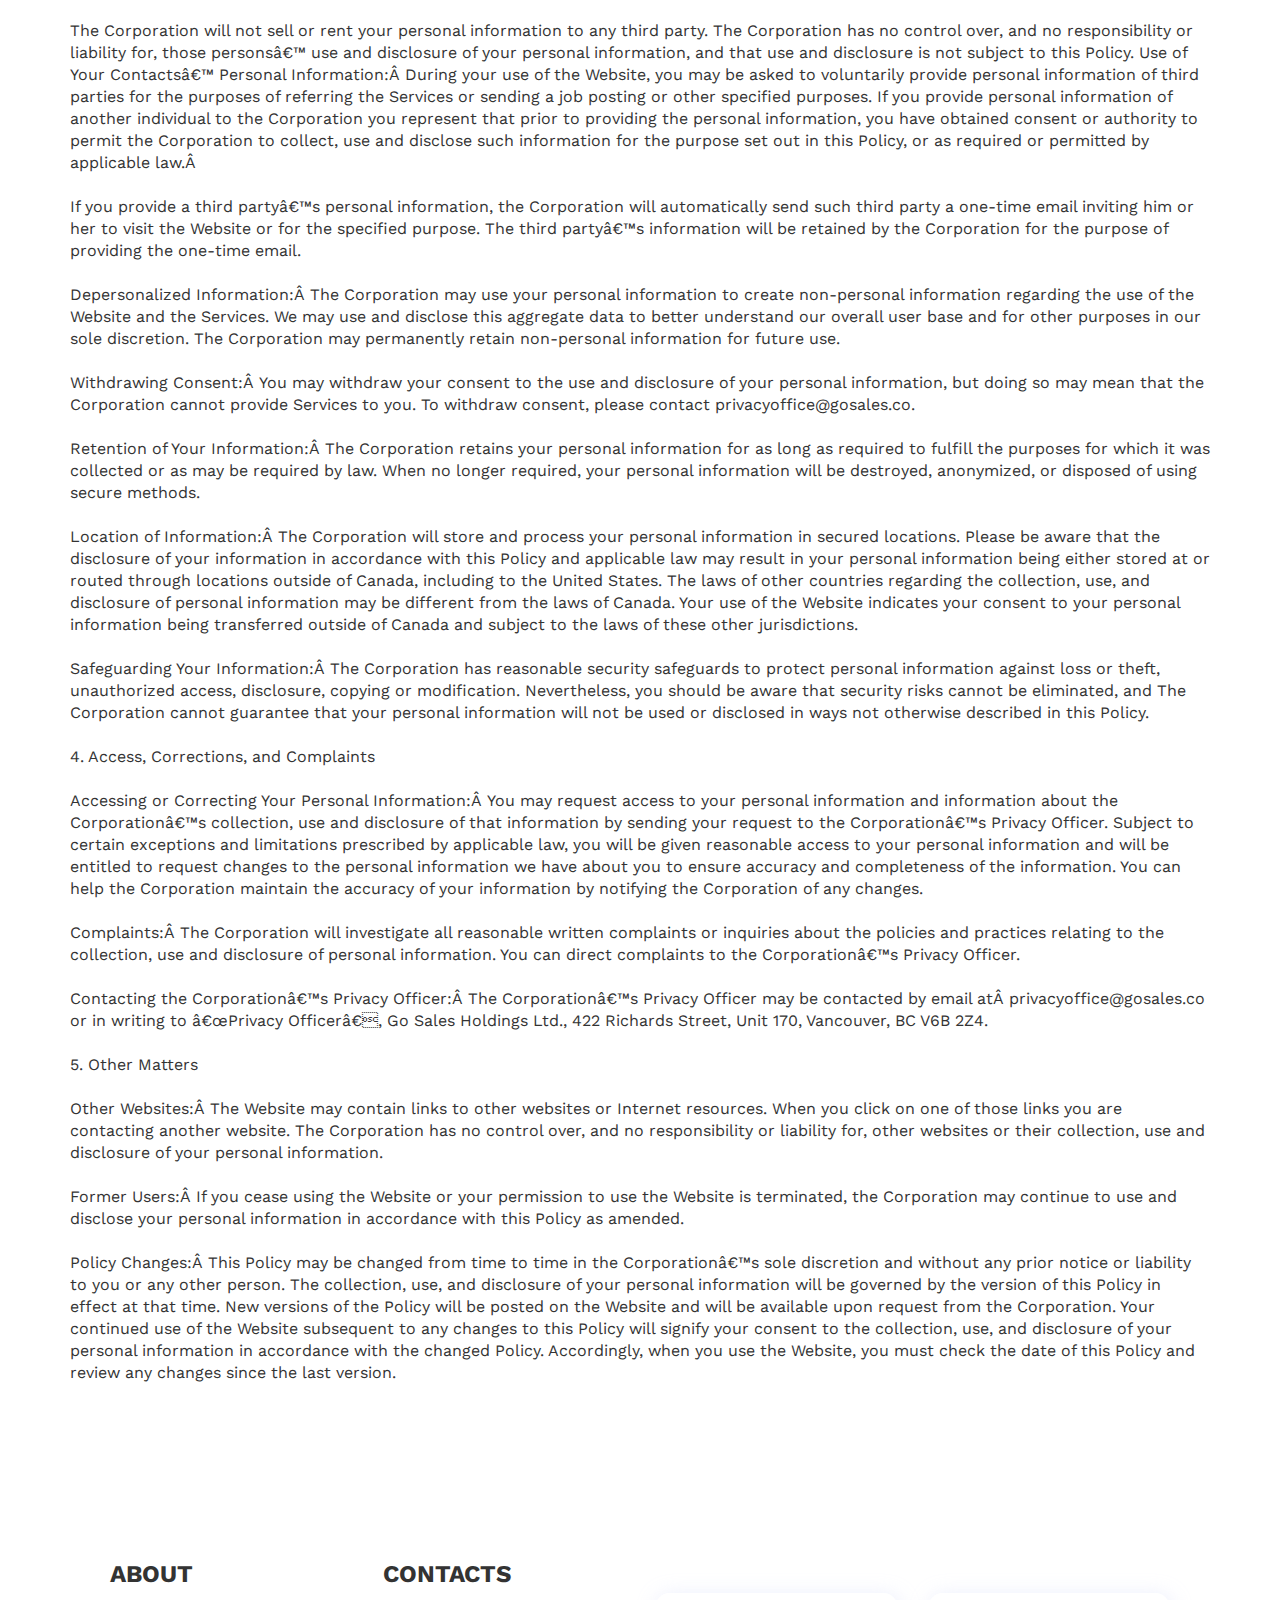
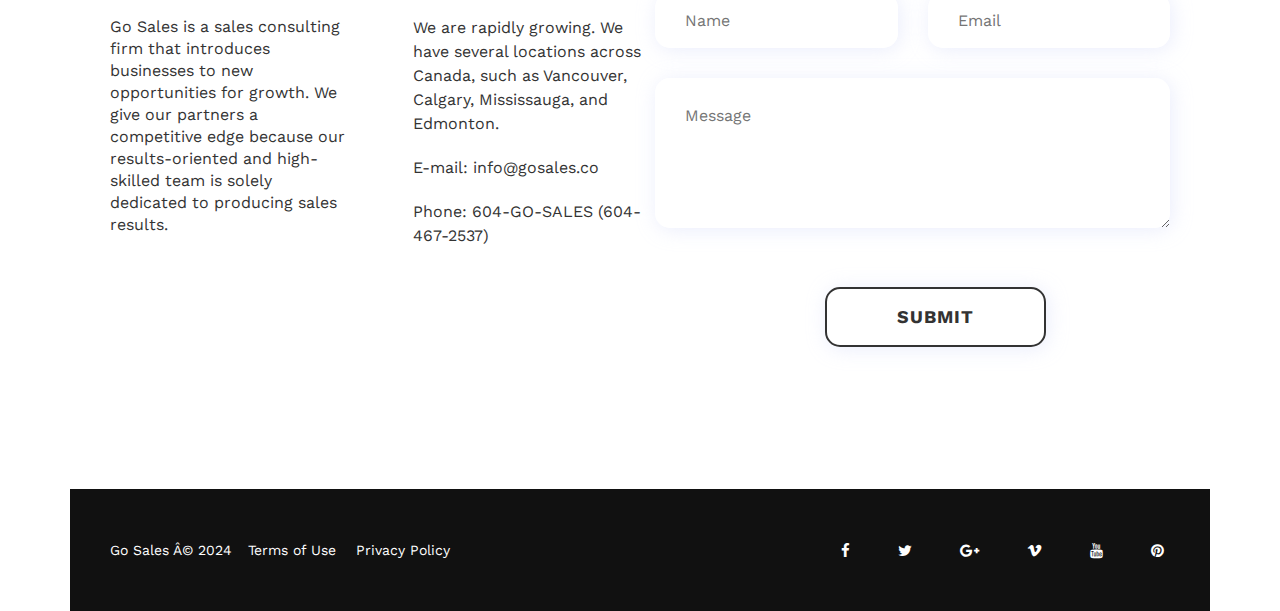
<file: privacy-policy.html>
<!DOCTYPE html>
<html>
  <head>
    <!-- Global site tag (gtag.js) - Google Analytics -->
    <script
      async
      src="https://www.googletagmanager.com/gtag/js?id=G-VZ25NN973Q"
    ></script>
    <script>
      window.dataLayer = window.dataLayer || [];
      function gtag() {
        window.dataLayer.push(arguments);
      }
      gtag("js", new Date());

      gtag("config", "G-VZ25NN973Q");
    </script>

    <!-- Facebook Pixel Tag -->

<script>

	!function(f,b,e,v,n,t,s)
	
	{if(f.fbq)return;n=f.fbq=function(){n.callMethod?
	
	n.callMethod.apply(n,arguments):n.queue.push(arguments)};
	
	if(!f._fbq)f._fbq=n;n.push=n;n.loaded=!0;n.version='2.0';
	
	n.queue=[];t=b.createElement(e);t.async=!0;
	
	t.src=v;s=b.getElementsByTagName(e)[0];
	
	s.parentNode.insertBefore(t,s)}(window, document,'script',
	
	'https://connect.facebook.net/en_US/fbevents.js');
	
	fbq('init', '5316982785074842');
	
	fbq('track', 'PageView');
	
	</script>
	
	<noscript><img height="1" width="1" style="display:none"
	
	src=https://www.facebook.com/tr?id=5316982785074842&ev=PageView&noscript=1
	
	/></noscript>

    <meta charset="UTF-8" />
    <title>Go Sales</title>
    <link rel="apple-touch-icon" sizes="32x32" href="/images/favicon(3).svg" />
    <link rel="apple-touch-icon" sizes="57x57" href="/images/favicon(3).svg" />
    <link
      rel="apple-touch-icon-precomposed"
      sizes="57x57"
      href="/images/favicon(3).svg"
    />
    <link rel="apple-touch-icon" sizes="72x72" href="/images/favicon(3).svg" />
    <link
      rel="apple-touch-icon"
      sizes="114x114"
      href="/images/favicon(3).svg"
    />
    <link
      rel="apple-touch-icon"
      sizes="120x120"
      href="/images/favicon(3).svg"
    />
    <link
      rel="apple-touch-icon"
      sizes="144x144"
      href="/images/favicon(3).svg"
    />
    <link
      rel="apple-touch-icon"
      sizes="152x152"
      href="/images/favicon(3).svg"
    />
    <link rel="shortcut icon" type="image/jpg" href="/images/favicon(3).svg" />
    <meta content="yes" name="apple-mobile-web-app-capable" />
    <meta
      name="apple-mobile-web-app-status-bar-style"
      content="black-translucent"
    />
    <meta name="viewport" content="width=device-width, initial-scale=1.0" />
    <meta
      name="description"
      content="Join a team of game-changing sales people"
    />
    <meta
      name="keywords"
      content="sales associate jobs,
sales associate job description,
sales jobs toronto,
sales jobs calgary,
sales jobs edmonton,
sales jobs vancouver,
sales representative jobs,
sales job interview questions,
retail sales job description,
go sales telus
"
    />
    <meta
      name="google-site-verification"
      content="AEXXxVf3_nb3flPW7mLrDILBFXopYrncjzHOFYL8hWA"
    />
    <link rel="stylesheet" type="text/css" href="css/animate.css" />
    <link rel="stylesheet" type="text/css" href="css/bootstrap.min.css" />
    <link rel="stylesheet" type="text/css" href="css/font-awesome.min.css" />
    <link
      rel="stylesheet"
      href="https://cdnjs.cloudflare.com/ajax/libs/font-awesome/5.15.2/css/all.min.css"
      integrity="sha512-HK5fgLBL+xu6dm/Ii3z4xhlSUyZgTT9tuc/hSrtw6uzJOvgRr2a9jyxxT1ely+B+xFAmJKVSTbpM/CuL7qxO8w=="
      crossorigin="anonymous"
    />
    <link
      rel="stylesheet"
      type="text/css"
      href="css/materialdesignicons.min.css"
    />
    <link rel="stylesheet" type="text/css" href="lib/slick/slick.css" />
    <link rel="stylesheet" type="text/css" href="lib/slick/slick-theme.css" />
    <link rel="stylesheet" type="text/css" href="css/light-color.css" />
    <link rel="stylesheet" type="text/css" href="css/style.css" />
    <link rel="stylesheet" type="text/css" href="css/responsive.css" />
    <link href="https://unpkg.com/aos@2.3.1/dist/aos.css" rel="stylesheet" />
    <!-- RD Station -->
    <script
      type="text/javascript"
      async
      src="https://d335luupugsy2.cloudfront.net/js/loader-scripts/c3b69c02-2729-4d28-b406-03bbb7736233-loader.js"
    ></script>
  </head>

  <body>
    <div class="wrapper">
      <div class="spinner">
        <div class="double-bounce1"></div>
        <div class="double-bounce2"></div>
      </div>

      <header>
        <div class="custom-container">
          <div class="header-data">
            <div class="logo">
              <a href="/" title=""
                ><img src="/images/Go Sales logo-final-white.png" alt=""
              /></a>
            </div>
            <div class="mobile-menu-btn">
              <a href="#" title=""><i class="fa fa-bars"></i></a>
            </div>
            <!-- mobile-menu-btn end-->
            <div class="up-social-links">
              <ul>
                <li>
                  <a
                    href="https://www.facebook.com/GoSales_-104630185000364"
                    target="_blank"
                    rel="noopener noreferrer"
                    title=""
                    ><i class="mdi mdi-facebook"></i
                  ></a>
                </li>
                <li>
                  <a
                    href=" https://twitter.com/GoSalesInc53"
                    target="_blank"
                    rel="noopener noreferrer"
                    title=""
                    ><i class="mdi mdi-twitter"></i
                  ></a>
                </li>
                <li>
                  <a
                    href="https://instagram.com/gosales_"
                    target="_blank"
                    rel="noopener noreferrer"
                    title=""
                    ><i class="mdi mdi-instagram"></i
                  ></a>
                </li>
                <li>
                  <a
                    href="https://www.linkedin.com/company/76410203/admin/"
                    target="_blank"
                    rel="noopener noreferrer"
                    title=""
                    ><i class="fab fa-linkedin-in"></i
                  ></a>
                </li>
              </ul>
            </div>
            <nav>
              <ul>
                <li><a href="careers.html" title="">Careers</a></li>
                <li><a href="about.html" title="">About Us</a></li>
                <li><a href="blog.html" title="">What's New</a></li>
                <li><a href="https://goapply.careers" title="">Go Apply</a></li>
              </ul>
            </nav>
          </div>
          <!--header-data end-->
        </div>
      </header>
      <!--header end-->

     

      <div class="responsive-mobile-menu">
        <span class="close-menu"><i class="mdi mdi-close"></i></span>
        <div class="mobile-menu">
          <ul>
            <li><a href="careers.html" title="">Careers</a></li>
            <li><a href="about.html" title="">About Us</a></li>
            <li><a href="blog.html" title="">What's New</a></li>
            <li><a href="https://goapply.careers" title="">Go Apply</a></li>
          </ul>
        </div>
        <!--mobile-menu end-->
        <ul class="mb-social-links">
          <li>
            <a
              href="https://www.facebook.com/GoSales_-104630185000364"
              target="_blank"
              rel="noopener noreferrer"
              title=""
              ><i class="mdi mdi-facebook"></i
            ></a>
          </li>
          <li>
            <a
              href=" https://twitter.com/GoSalesInc53"
              target="_blank"
              rel="noopener noreferrer"
              title=""
              ><i class="mdi mdi-twitter"></i
            ></a>
          </li>
          <li>
            <a
              href="https://instagram.com/gosales_"
              target="_blank"
              rel="noopener noreferrer"
              title=""
              ><i class="mdi mdi-instagram"></i
            ></a>
          </li>
          <li>
            <a
              href="https://www.linkedin.com/company/76410203/admin/"
              target="_blank"
              rel="noopener noreferrer"
              title=""
              ><i class="fab fa-linkedin-in"></i
            ></a>
          </li>
        </ul>
        <!--mb-social-links end-->
        <div class="mb-copyright-text">
          <p>© GO Sales</p>
        </div>
        <!--mb-copyright-text end-->
      </div>
      <!--responsive-mobile-menu end-->

   <!-- <div class="container" style="margin:10%; padding:10%;">
    <div class="row m-auto border-bottom border-dark">
      <div class="col-6">
        <h1>Our Code of Conduct &amp; Ethics</h1> --->
       
       <div class="container" style=" margin-top:20%;">

       <div class="container">
        <div class="row">
            <h1 class="tb pt-5">
                Website Privacy Policy
                </h1>
            <p class="mt-5">
                Last updated July 2024
                <br><br>
                Protecting your privacy is important to Go Sales Holdings Ltd. and its subsidiaries (collectively
                referred to as the “Corporation”). Go Sales Licensing Inc., Go 2 Solar Inc. and Go 2 Security
                Ltd. are subsidiaries of the Corporation.
                This Website Privacy Policy (the “Policy”) explains how the Corporation collects, uses and
                discloses the personal and non-personal information you may provide, or that we may collect,
                while using this website (the “Website”) and the services it provides (the “Services”).
                <br><br>
                1. Consent
                <br><br>
                By using the Website or the Services, or by submitting your personal information to the
                Corporation or to the Website, you signify your consent to the collection, use, and disclosure of
                your personal information in accordance with this Policy. If you do not consent to the collection,
                use, and disclosure of your personal information in accordance with this Policy, you may not use
                the Website or the Services, or submit your personal information to the Corporation or the
                Website. Note that certain services can only be offered to you if you provide personal
                information to the Corporation and therefore the Corporation may not be able to provide you
                those services if you choose not to provide the Corporation with personal information.
                <br><br>
                2. Information Automatically Collected
                <br><br>
                The Website automatically collects certain non-personal information regarding Website users
                (such as the date and time you access the Website, the Internet Protocol address of your
                computer or device you are using, the website from which you linked directly to the Website, the
                browser you are using, and the Website pages read and the content accessed or downloaded).
                This non-personal information is used for system administration purposes such as analyzing
                trends, administering our Website, tracking user movements, and gathering demographic
                information for internal use such as statistical assessments, website improvement and
                improving user experience. Non-personal information may be disclosed to other persons and
                permanently archived for future use. 
                <br><br>
                If non-personal information is combined with personal
                information, then the non-personal information will be treated as personal information.
                The Website uses “cookies”, a technology that installs information on a website user’s computer
                to permit the Website to recognize future visits using that computer. Cookies enhance the
                convenience of the Website. For example, the information provided through cookies is used to
                recognize you as a previous user of the Website, offer personalized content and information for
                your use, and otherwise facilitate your experience using the Website.
                <br><br>
                Most recent browser versions allow you to set some level of control over which cookies are
                accepted and how your browser uses them. For example, it may be set to notify you when it is
                receiving a cookie so that you accept cookies from only known, reliable sites such as this one. If
                you are concerned about cookies, we encourage you to upgrade your browser to a recent
                version and review the Help section of your browser to learn more about its specific control
                features.
                <br><br>

                
                3. Personal Information You Provide
                <br><br>
                Personal Information: In this Policy, “personal information” is information about an identifiable
                individual, such as your name, address, and email address. To the extent permitted by law, the
                provisions of this Policy concerning “personal information” do not apply to information that
                enables you to be contacted at a place of business (such as your business telephone number
                and business email address).
                <br><br>
                Use of Your Personal Information: During your use of the Website, you may be asked to
                voluntarily provide personal information for purposes such as corresponding with you, providing
                Services to you, or other purposes specified at the time of collection. Personal information we
                collect to use for these purposes includes your name, email, job title, social media handles
                and/or name of your workplace. the Corporation will not use your personal information for
                purposes other than those for which it is collected, except with your consent or as permitted or
                required by applicable law. Additionally, the Corporation may keep a record of all
                communications with you.
                <br><br>
                Disclosure of Your Information: The Corporation may disclose your personal information as
                required or permitted by applicable law to its agents, suppliers, contractors and service
                providers for use in connection with matters relating to your use of the Website, the
                Corporation’s provision of Services to you, or otherwise as specified by the Corporation at the
                time of collection. The Corporation may also disclose your personal information to other persons
                at your request, with your consent, or in connection with an investigation or proceeding to
                investigate or protect you and other persons and the Corporation from error, risk, fraud, or
                criminal activity.
                <br><br>
                The Corporation will not sell or rent your personal information to any third party.
                The Corporation has no control over, and no responsibility or liability for, those persons’ use and
                disclosure of your personal information, and that use and disclosure is not subject to this Policy.
                Use of Your Contacts’ Personal Information: During your use of the Website, you may be
                asked to voluntarily provide personal information of third parties for the purposes of referring the
                Services or sending a job posting or other specified purposes. If you provide personal
                information of another individual to the Corporation you represent that prior to providing the
                personal information, you have obtained consent or authority to permit the Corporation to
                collect, use and disclose such information for the purpose set out in this Policy, or as required or
                permitted by applicable law. 
                <br><br>
                If you provide a third party’s personal information, the Corporation
                will automatically send such third party a one-time email inviting him or her to visit the Website
                or for the specified purpose. The third party’s information will be retained by the Corporation for
                the purpose of providing the one-time email.
                <br><br>
                Depersonalized Information: The Corporation may use your personal information to create
                non-personal information regarding the use of the Website and the Services. We may use and
                disclose this aggregate data to better understand our overall user base and for other purposes
                in our sole discretion. The Corporation may permanently retain non-personal information for
                future use.
                <br><br>
                Withdrawing Consent: You may withdraw your consent to the use and disclosure of your
                personal information, but doing so may mean that the Corporation cannot provide Services to
                you. To withdraw consent, please contact privacyoffice@gosales.co.
                <br><br>

                Retention of Your Information: The Corporation retains your personal information for as long
                as required to fulfill the purposes for which it was collected or as may be required by law. When
                no longer required, your personal information will be destroyed, anonymized, or disposed of
                using secure methods.
                <br><br>
                Location of Information: The Corporation will store and process your personal information in
                secured locations. Please be aware that the disclosure of your information in accordance with
                this Policy and applicable law may result in your personal information being either stored at or
                routed through locations outside of Canada, including to the United States. The laws of other
                countries regarding the collection, use, and disclosure of personal information may be different
                from the laws of Canada. Your use of the Website indicates your consent to your personal
                information being transferred outside of Canada and subject to the laws of these other
                jurisdictions.
                <br><br>
                Safeguarding Your Information: The Corporation has reasonable security safeguards to
                protect personal information against loss or theft, unauthorized access, disclosure, copying or
                modification. Nevertheless, you should be aware that security risks cannot be eliminated, and
                The Corporation cannot guarantee that your personal information will not be used or disclosed
                in ways not otherwise described in this Policy.
                <br><br>
                4. Access, Corrections, and Complaints
                <br><br>
                Accessing or Correcting Your Personal Information: You may request access to your personal
                information and information about the Corporation’s collection, use and disclosure of that
                information by sending your request to the Corporation’s Privacy Officer. Subject to certain
                exceptions and limitations prescribed by applicable law, you will be given reasonable access to
                your personal information and will be entitled to request changes to the personal information we
                have about you to ensure accuracy and completeness of the information. You can help the
                Corporation maintain the accuracy of your information by notifying the Corporation of any
                changes.
                <br><br>
                Complaints: The Corporation will investigate all reasonable written complaints or inquiries about
                the policies and practices relating to the collection, use and disclosure of personal information.
                You can direct complaints to the Corporation’s Privacy Officer.
                <br><br>
                Contacting the Corporation’s Privacy Officer: The Corporation’s Privacy Officer may be
                contacted by email at privacyoffice@gosales.co or in writing to “Privacy Officer”, Go Sales
                Holdings Ltd., 422 Richards Street, Unit 170, Vancouver, BC V6B 2Z4.
                <br><br>
                5. Other Matters
                <br><br>
                Other Websites: The Website may contain links to other websites or Internet resources. When
                you click on one of those links you are contacting another website. The Corporation has no
                control over, and no responsibility or liability for, other websites or their collection, use and
                disclosure of your personal information.
                <br><br>
                Former Users: If you cease using the Website or your permission to use the Website is
                terminated, the Corporation may continue to use and disclose your personal information in
                accordance with this Policy as amended.
                <br><br>
                
        
                Policy Changes: This Policy may be changed from time to time in the Corporation’s sole
                discretion and without any prior notice or liability to you or any other person. The collection, use,
                and disclosure of your personal information will be governed by the version of this Policy in
                effect at that time. New versions of the Policy will be posted on the Website and will be available
                upon request from the Corporation. Your continued use of the Website subsequent to any
                changes to this Policy will signify your consent to the collection, use, and disclosure of your
                personal information in accordance with the changed Policy. Accordingly, when you use the
                Website, you must check the date of this Policy and review any changes since the last version.
            </p>
            </div>
            </div>

 
  

      <footer>
        <div class="top-footer">
          <div class="fixed-bg footer-bg"></div>
          <div class="custom-container">
            <div class="top-footer-data">
              <div class="row">
                <div class="col-lg-3 col-md-6">
                  <div class="widget widget-about">
                    <h3 class="widget-title">About</h3>
                    <p>
                      Go Sales is a sales consulting firm that introduces
                      businesses to new opportunities for growth. We give our
                      partners a competitive edge because our results-oriented
                      and high-skilled team is solely dedicated to producing
                      sales results.
                    </p>
                  </div>
                  <!--widget-about end-->
                </div>
                <div class="col-lg-3 col-md-6">
                  <div class="widget widget-contact">
                    <h3 class="widget-title">Contacts</h3>
                    <ul>
                      <li>
                        <span
                          >We are rapidly growing. We have several locations
                          across Canada, such as Vancouver, Calgary,
                          Mississauga, and Edmonton.</span
                        >
                      </li>
                      <!-- <li><span>Phones: (800) 123-4567; (800) 123-4568</span></li> -->
                      <li><span>E-mail: info@gosales.co</span></li>
                      <li><span>Phone: 604-GO-SALES (604-467-2537)</span></li>
                      <!-- <li><span>Apply: 1-855-GO-APPLY (1-855-462-7759)</span></li> -->
                    </ul>
                  </div>
                  <!--widget-contact end-->
                </div>
                <div class="col-lg-6 col-md-12">
                  <div class="contact-form">
                    <form class="js-ajax-form">
                      <div class="row">
                        <div class="col-lg-6">
                          <input
                            type="text"
                            name="name"
                            placeholder="Name"
                            required
                          />
                        </div>
                        <div class="col-lg-6">
                          <input
                            type="text"
                            name="email"
                            placeholder="Email"
                            required
                          />
                        </div>
                        <div class="col-lg-12">
                          <textarea
                            placeholder="Message"
                            name="message"
                          ></textarea>
                        </div>
                        <div class="col-lg-12">
                          <button
                            style="
												box-shadow: 2px 2px 20px rgb(196 204 245 / 35%);
												color: #333333;"
                            type="submit"
                            class="btn-sbmt"
                          >
                            Submit
                          </button>
                        </div>
                        <div class="col-lg-12">
                          <div class="form-group">
                            <div class="success-message">
                              <i class="fa fa-check text-primary"></i> Thank
                              you!. Your message is successfully sent...
                            </div>
                            <div class="error-message">
                              We're sorry, but something went wrong
                            </div>
                          </div>
                        </div>
                      </div>
                    </form>
                  </div>
                  <!--contact-form end-->
                </div>
              </div>
            </div>
            <!--top-footer-data end-->
          </div>
        </div>
        <!--top-footer end-->
        <div class="bottom-footer">
          <div class="custom-container">
            <div class="bottom-footer-data">
                <p>Go Sales © 2024</p>
                <p class="mx-3"><a style="color:white" href="terms-of-use.html">Terms of Use</a></p>
                <p class="mx-1"><a style="color:white" href="privacy-policy.html">Privacy Policy</a></p>
              <ul class="social-links">
                <li>
                  <a href="#" title=""><i class="fa fa-facebook"></i></a>
                </li>
                <li>
                  <a href="#" title=""><i class="fa fa-twitter"></i></a>
                </li>
                <li>
                  <a href="#" title=""><i class="fa fa-google-plus"></i></a>
                </li>
                <li>
                  <a href="#" title=""><i class="fa fa-vimeo"></i></a>
                </li>
                <li>
                  <a href="#" title=""><i class="fa fa-youtube"></i></a>
                </li>
                <li>
                  <a href="#" title=""><i class="fa fa-pinterest"></i></a>
                </li>
              </ul>
            </div>
            <!-- bottom-footer-data end-->
          </div>
        </div>
        <!--bottom-footer end-->
      </footer>
    </div>
    <!--wrapper end-->

    <script type="text/javascript" src="js/jquery.min.js"></script>
    <script type="text/javascript" src="js/popper.js"></script>
    <script type="text/javascript" src="js/bootstrap.min.js"></script>
    <script type="text/javascript" src="lib/slick/slick.min.js"></script>
    <script type="text/javascript" src="js/html5lightbox.js"></script>
    <script type="text/javascript" src="js/jquery.validate.min.js"></script>
    <script type="text/javascript" src="js/validator.js"></script>
    <script
      type="text/javascript"
      src="https://unpkg.com/aos@2.3.1/dist/aos.js"
    ></script>
    <script type="text/javascript" src="js/script.js"></script>
    <script>
      AOS.init();
    </script>
    <script src="https://io.dropinblog.com/embedjs/80b8d746-7ede-406f-984a-2cb15e75fea2.js"></script>
  </body>
</html>
</file>
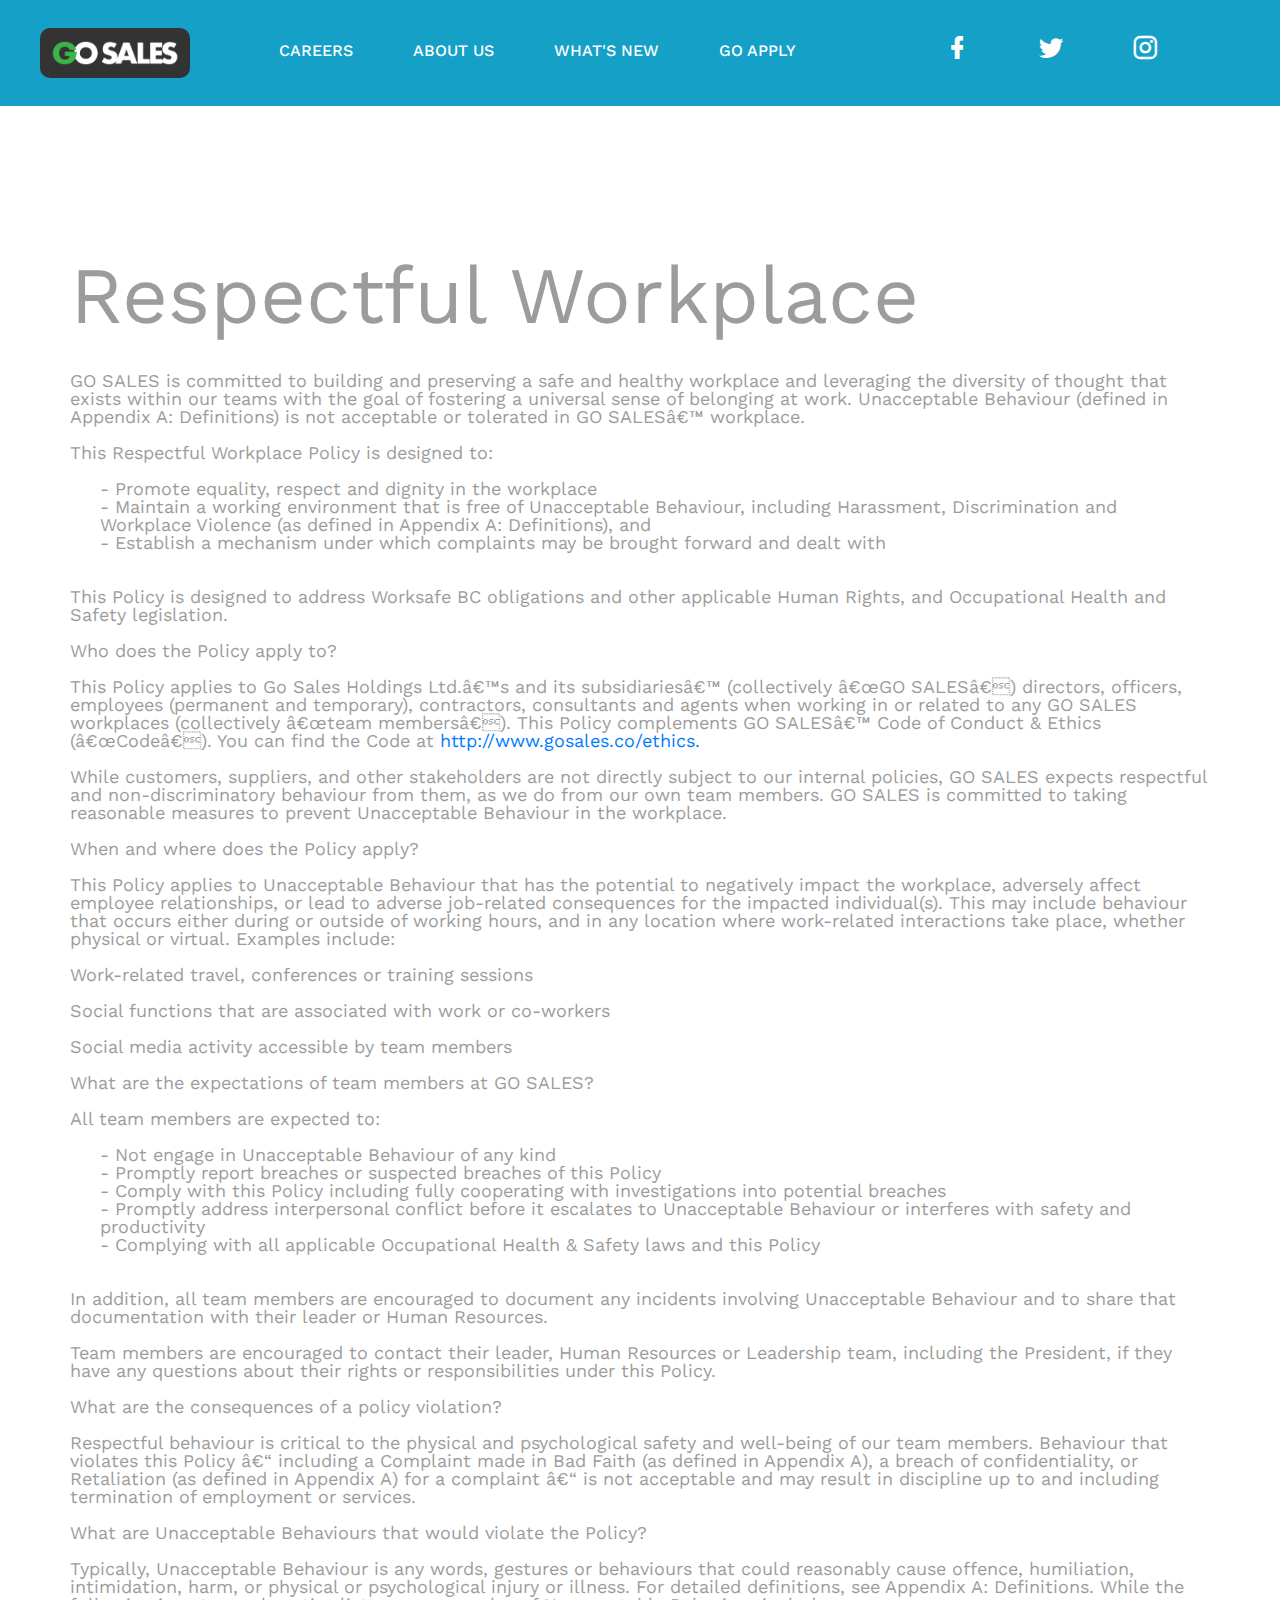
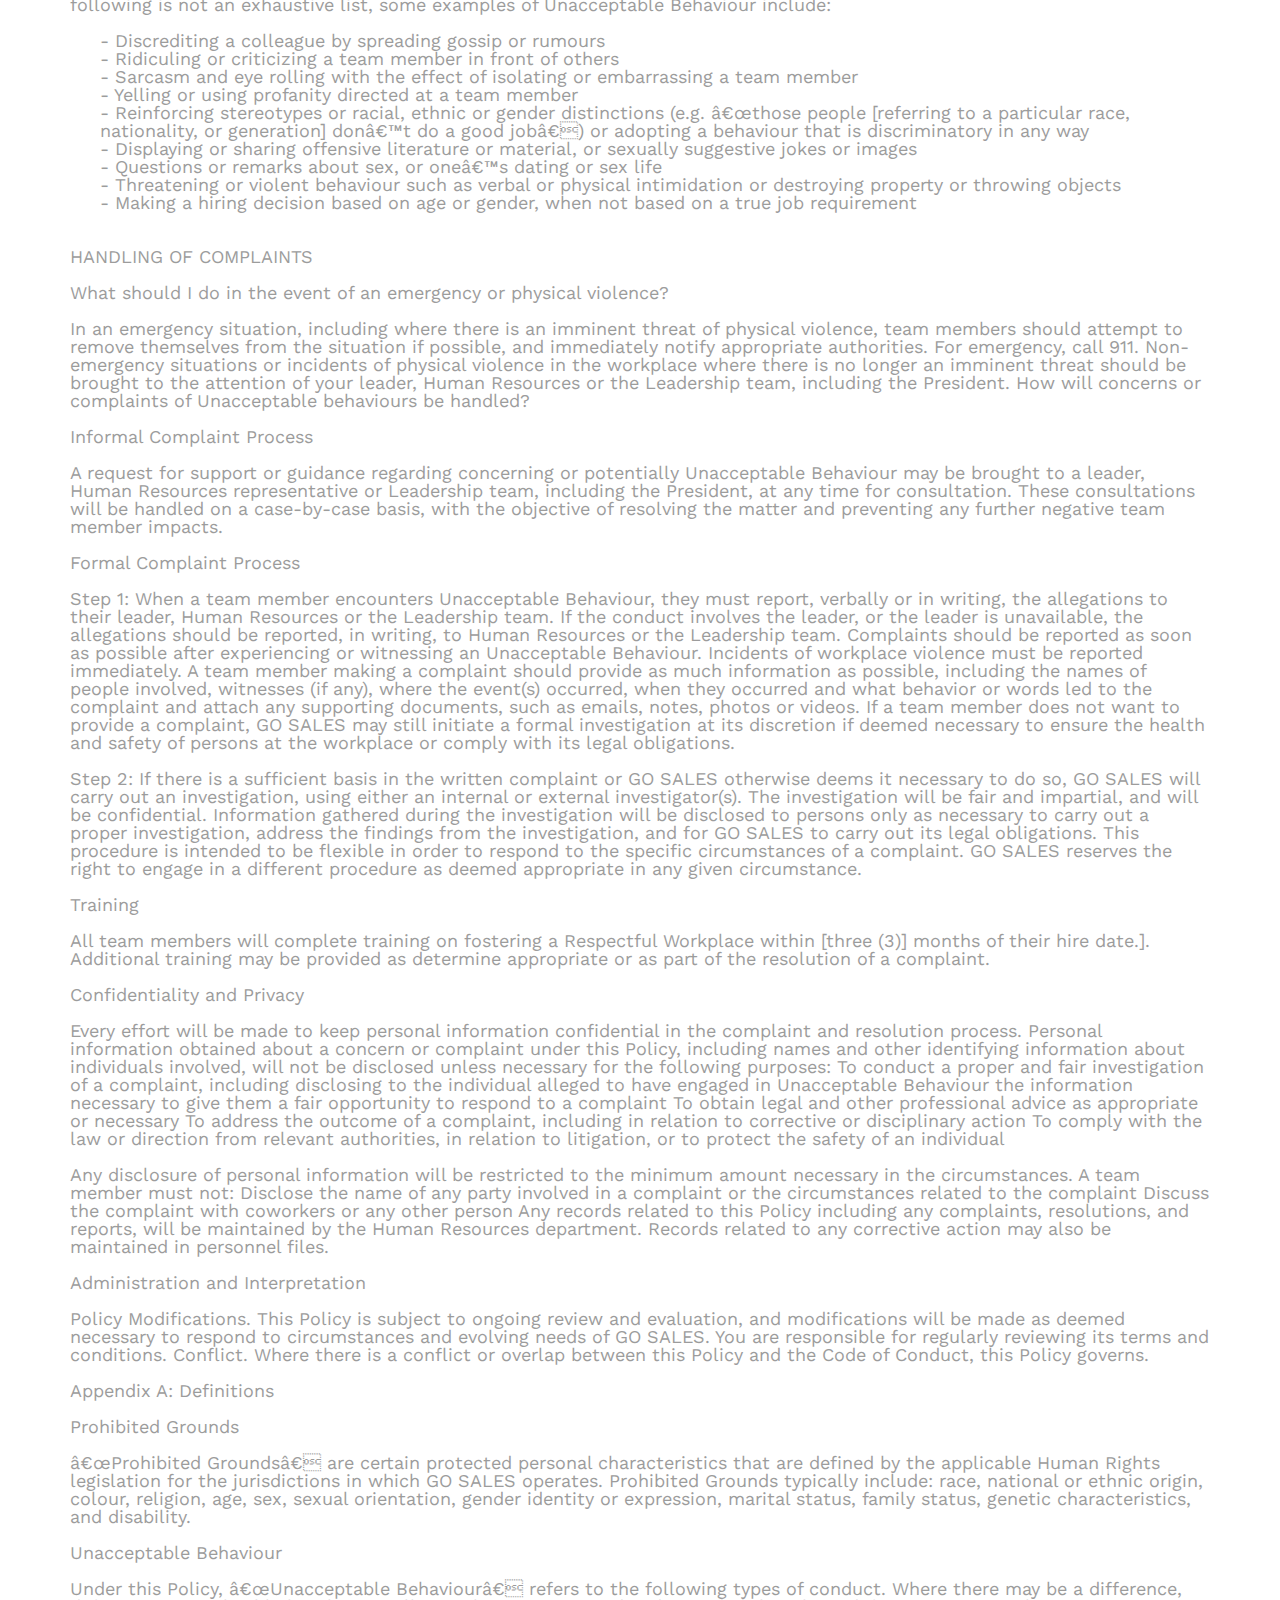
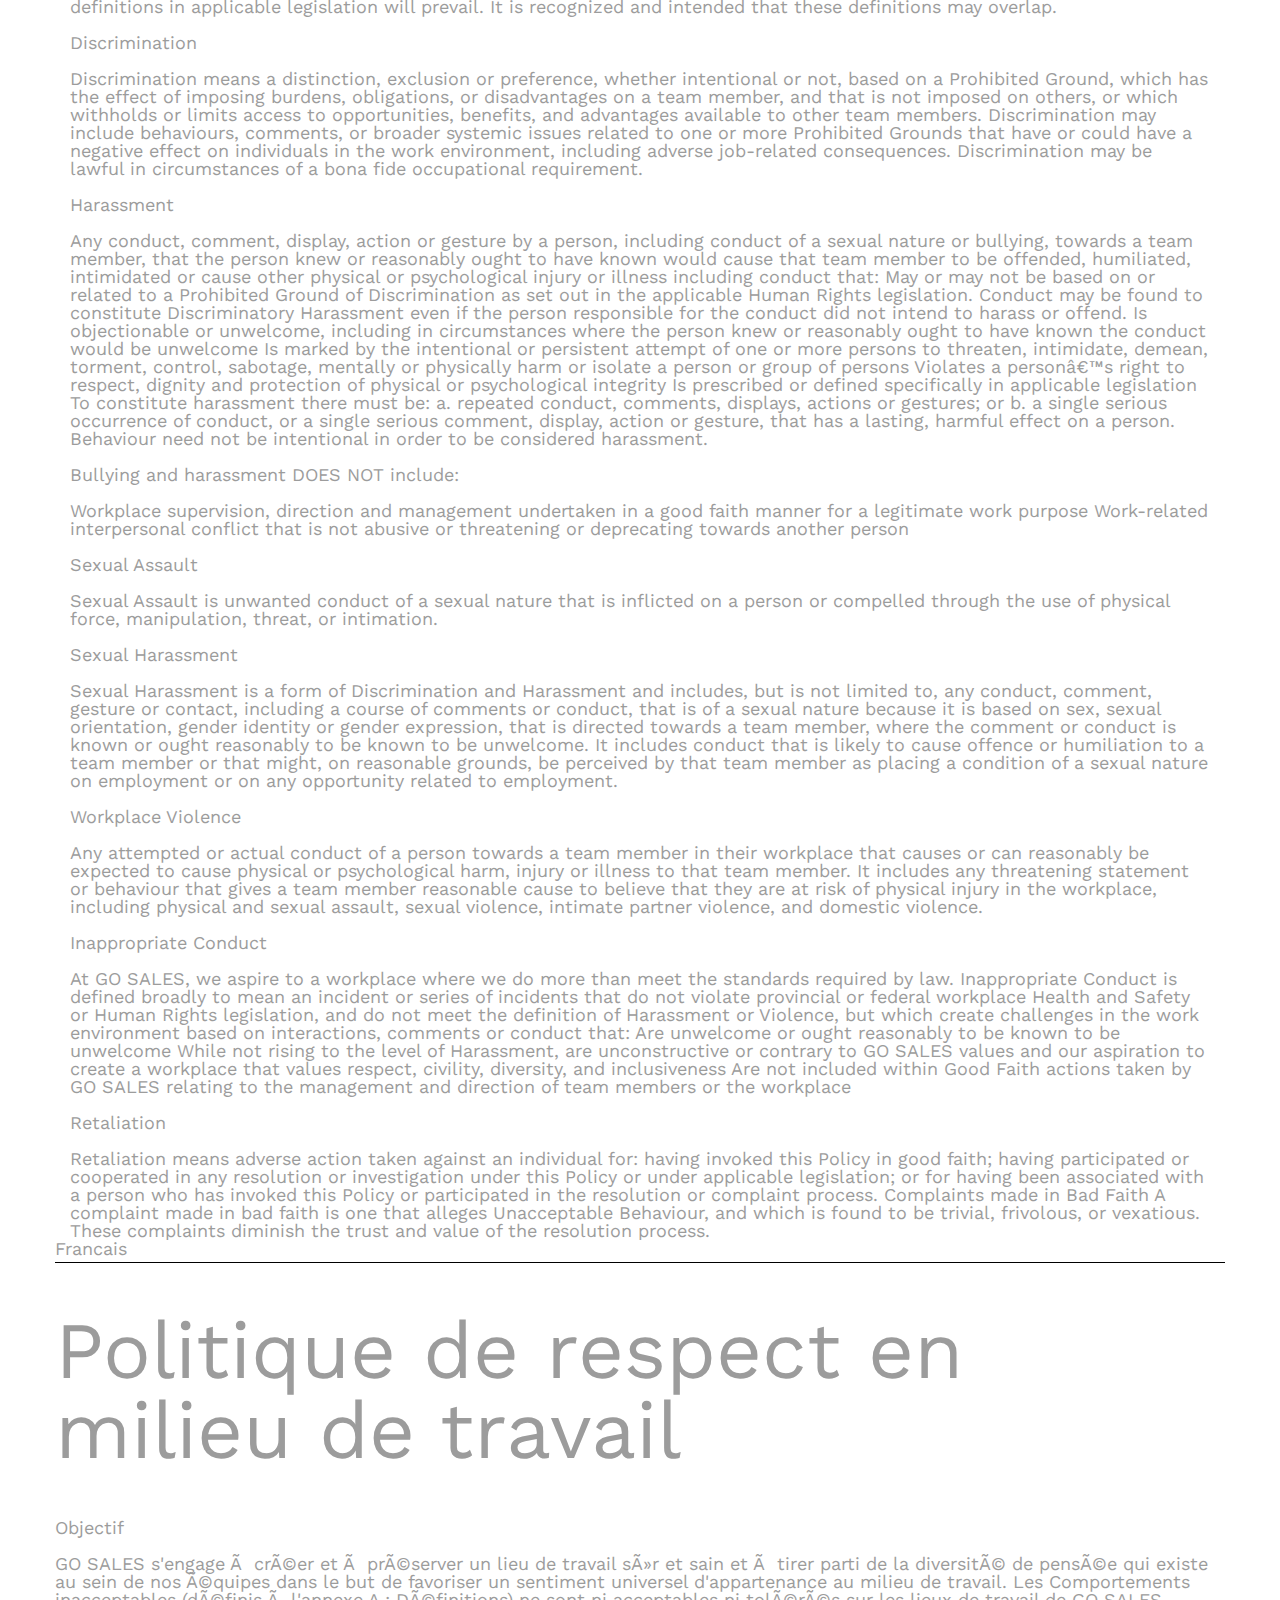
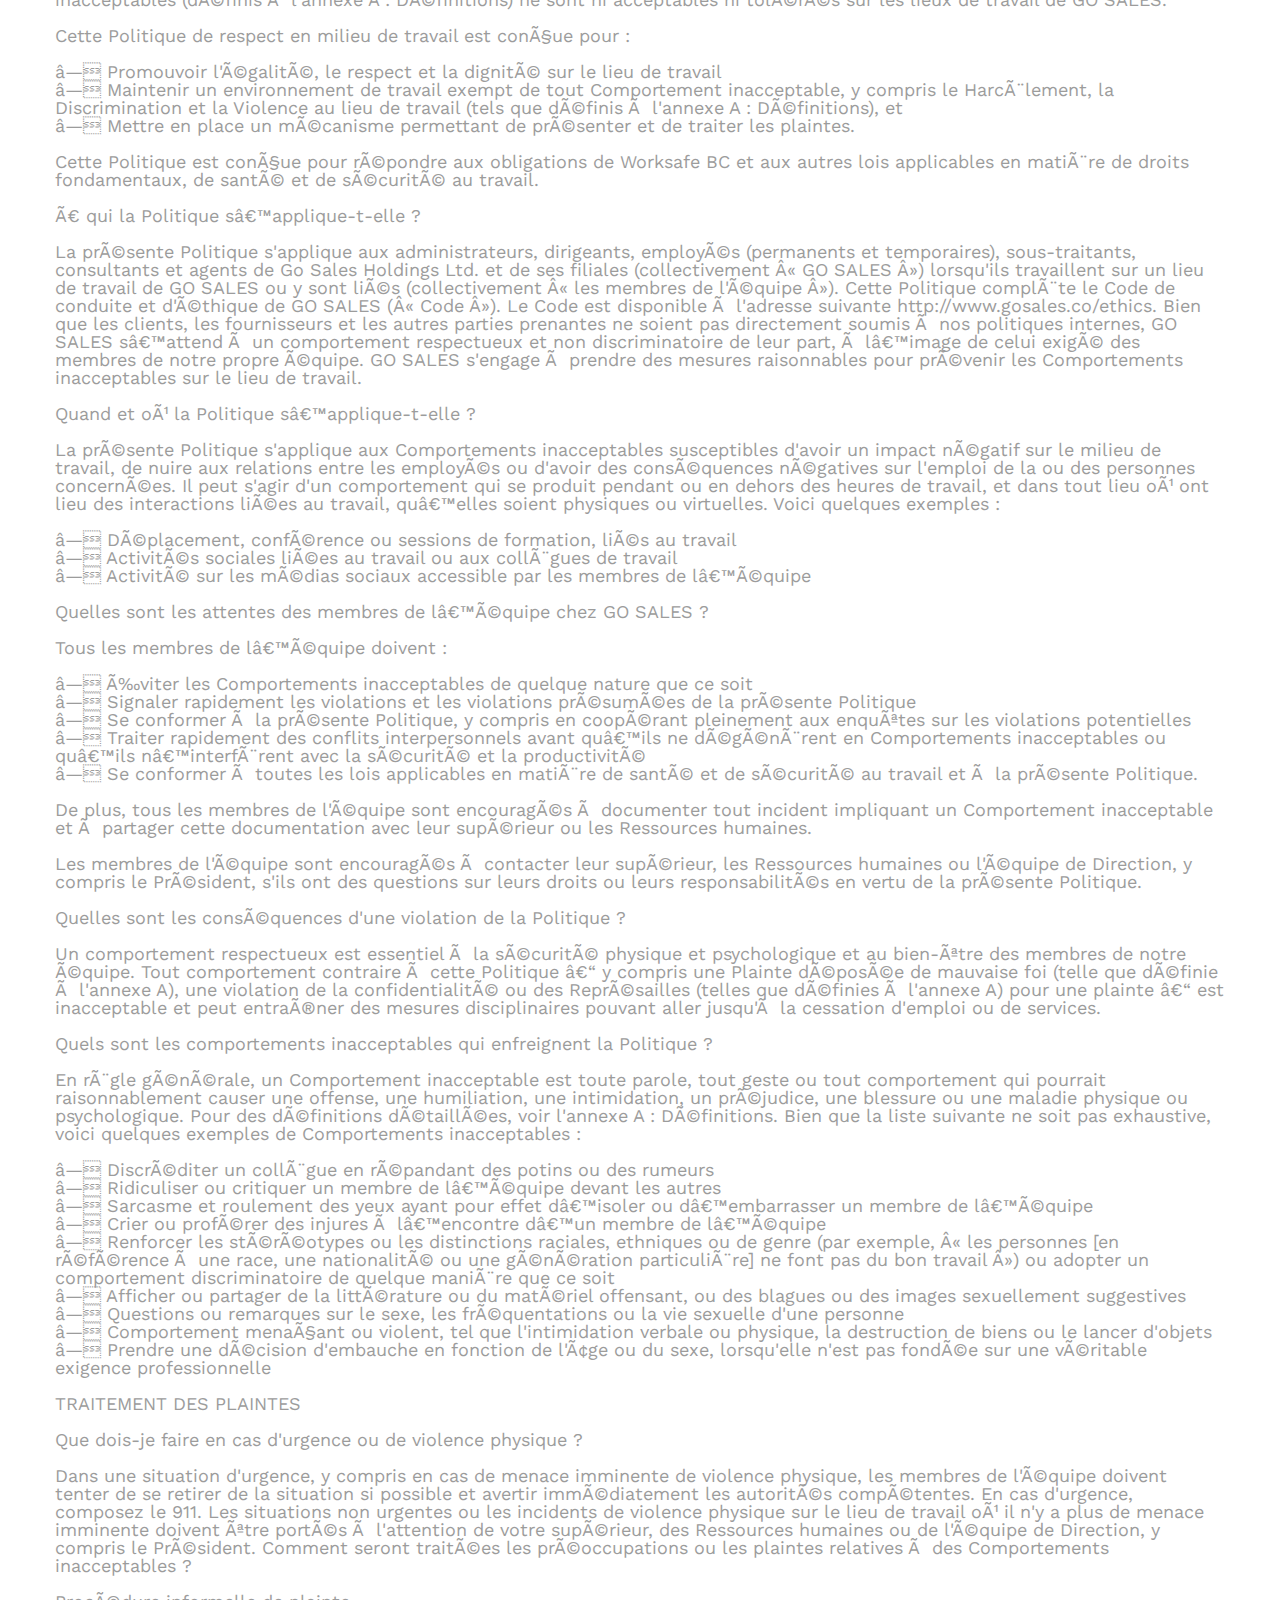
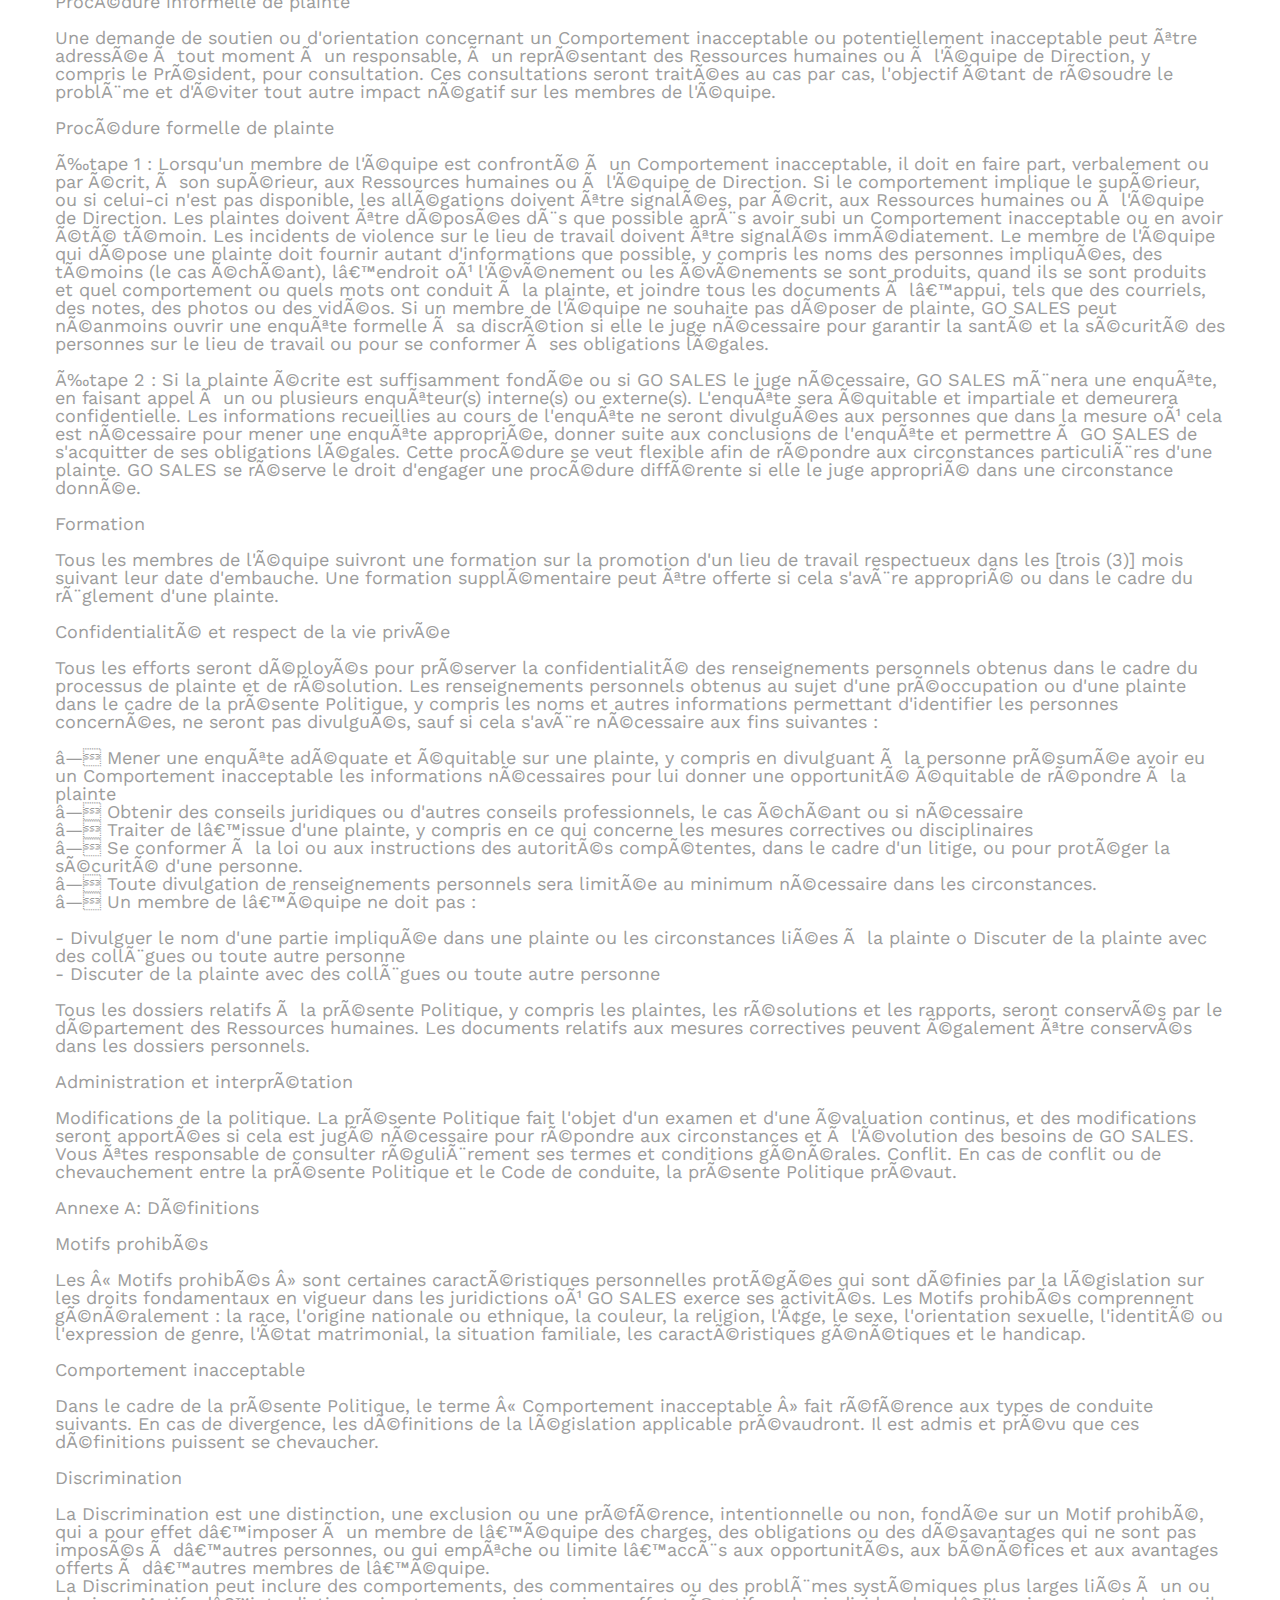
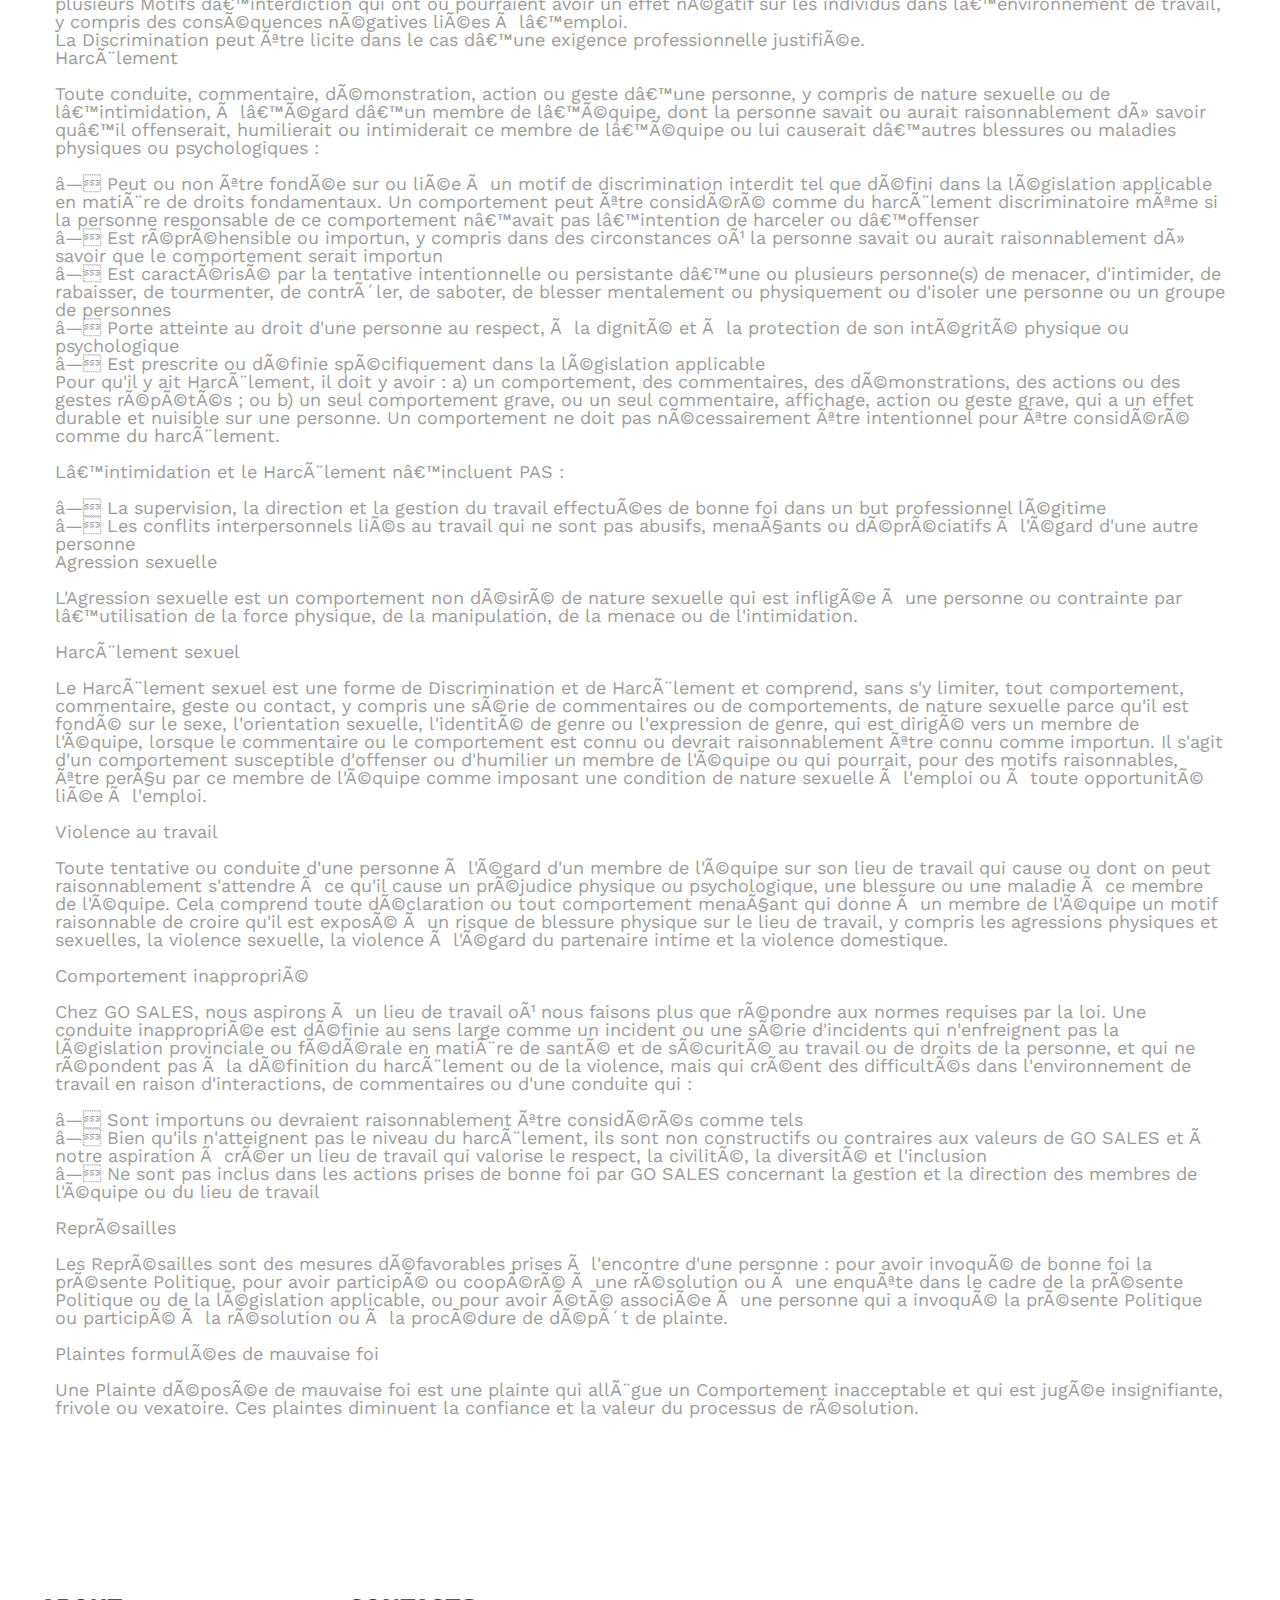
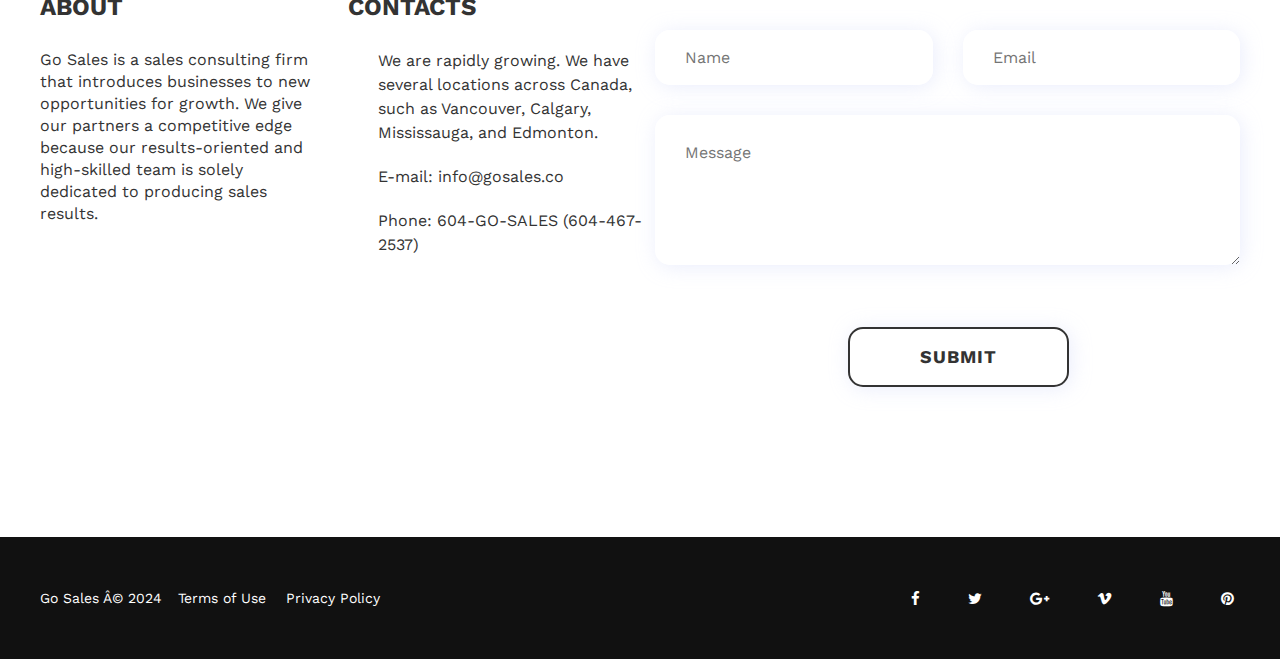
<file: respectful-workplace.html>
<!DOCTYPE html>
<html>
  <head>
    <!-- Global site tag (gtag.js) - Google Analytics -->
    <script
      async
      src="https://www.googletagmanager.com/gtag/js?id=G-VZ25NN973Q"
    ></script>
    <script>
      window.dataLayer = window.dataLayer || [];
      function gtag() {
        window.dataLayer.push(arguments);
      }
      gtag("js", new Date());

      gtag("config", "G-VZ25NN973Q");
    </script>

    <!-- Facebook Pixel Tag -->

<script>

	!function(f,b,e,v,n,t,s)
	
	{if(f.fbq)return;n=f.fbq=function(){n.callMethod?
	
	n.callMethod.apply(n,arguments):n.queue.push(arguments)};
	
	if(!f._fbq)f._fbq=n;n.push=n;n.loaded=!0;n.version='2.0';
	
	n.queue=[];t=b.createElement(e);t.async=!0;
	
	t.src=v;s=b.getElementsByTagName(e)[0];
	
	s.parentNode.insertBefore(t,s)}(window, document,'script',
	
	'https://connect.facebook.net/en_US/fbevents.js');
	
	fbq('init', '5316982785074842');
	
	fbq('track', 'PageView');
	
	</script>
	
	<noscript><img height="1" width="1" style="display:none"
	
	src=https://www.facebook.com/tr?id=5316982785074842&ev=PageView&noscript=1
	
	/></noscript>

    <meta charset="UTF-8" />
    <title>Go Sales</title>
    <link rel="apple-touch-icon" sizes="32x32" href="/images/favicon(3).svg" />
    <link rel="apple-touch-icon" sizes="57x57" href="/images/favicon(3).svg" />
    <link
      rel="apple-touch-icon-precomposed"
      sizes="57x57"
      href="/images/favicon(3).svg"
    />
    <link rel="apple-touch-icon" sizes="72x72" href="/images/favicon(3).svg" />
    <link
      rel="apple-touch-icon"
      sizes="114x114"
      href="/images/favicon(3).svg"
    />
    <link
      rel="apple-touch-icon"
      sizes="120x120"
      href="/images/favicon(3).svg"
    />
    <link
      rel="apple-touch-icon"
      sizes="144x144"
      href="/images/favicon(3).svg"
    />
    <link
      rel="apple-touch-icon"
      sizes="152x152"
      href="/images/favicon(3).svg"
    />
    <link rel="shortcut icon" type="image/jpg" href="/images/favicon(3).svg" />
    <meta content="yes" name="apple-mobile-web-app-capable" />
    <meta
      name="apple-mobile-web-app-status-bar-style"
      content="black-translucent"
    />
    <meta name="viewport" content="width=device-width, initial-scale=1.0" />
    <meta
      name="description"
      content="Join a team of game-changing sales people"
    />
    <meta
      name="keywords"
      content="sales associate jobs,
sales associate job description,
sales jobs toronto,
sales jobs calgary,
sales jobs edmonton,
sales jobs vancouver,
sales representative jobs,
sales job interview questions,
retail sales job description,
go sales telus
"
    />
    <meta
      name="google-site-verification"
      content="AEXXxVf3_nb3flPW7mLrDILBFXopYrncjzHOFYL8hWA"
    />
    <link rel="stylesheet" type="text/css" href="css/animate.css" />
    <link rel="stylesheet" type="text/css" href="css/bootstrap.min.css" />
    <link rel="stylesheet" type="text/css" href="css/font-awesome.min.css" />
    <link
      rel="stylesheet"
      href="https://cdnjs.cloudflare.com/ajax/libs/font-awesome/5.15.2/css/all.min.css"
      integrity="sha512-HK5fgLBL+xu6dm/Ii3z4xhlSUyZgTT9tuc/hSrtw6uzJOvgRr2a9jyxxT1ely+B+xFAmJKVSTbpM/CuL7qxO8w=="
      crossorigin="anonymous"
    />
    <link
      rel="stylesheet"
      type="text/css"
      href="css/materialdesignicons.min.css"
    />
    <link rel="stylesheet" type="text/css" href="lib/slick/slick.css" />
    <link rel="stylesheet" type="text/css" href="lib/slick/slick-theme.css" />
    <link rel="stylesheet" type="text/css" href="css/light-color.css" />
    <link rel="stylesheet" type="text/css" href="css/style.css" />
    <link rel="stylesheet" type="text/css" href="css/responsive.css" />
    <link href="https://unpkg.com/aos@2.3.1/dist/aos.css" rel="stylesheet" />
    <!-- RD Station -->
    <script
      type="text/javascript"
      async
      src="https://d335luupugsy2.cloudfront.net/js/loader-scripts/c3b69c02-2729-4d28-b406-03bbb7736233-loader.js"
    ></script>
  </head>

  <body>
    <div class="wrapper">
      <div class="spinner">
        <div class="double-bounce1"></div>
        <div class="double-bounce2"></div>
      </div>

      <header>
        <div class="custom-container">
          <div class="header-data">
            <div class="logo">
              <a href="/" title=""
                ><img src="/images/Go Sales logo-final-white.png" alt=""
              /></a>
            </div>
            <div class="mobile-menu-btn">
              <a href="#" title=""><i class="fa fa-bars"></i></a>
            </div>
            <!-- mobile-menu-btn end-->
            <div class="up-social-links">
              <ul>
                <li>
                  <a
                    href="https://www.facebook.com/GoSales_-104630185000364"
                    target="_blank"
                    rel="noopener noreferrer"
                    title=""
                    ><i class="mdi mdi-facebook"></i
                  ></a>
                </li>
                <li>
                  <a
                    href=" https://twitter.com/GoSalesInc53"
                    target="_blank"
                    rel="noopener noreferrer"
                    title=""
                    ><i class="mdi mdi-twitter"></i
                  ></a>
                </li>
                <li>
                  <a
                    href="https://instagram.com/gosales_"
                    target="_blank"
                    rel="noopener noreferrer"
                    title=""
                    ><i class="mdi mdi-instagram"></i
                  ></a>
                </li>
                <li>
                  <a
                    href="https://www.linkedin.com/company/76410203/admin/"
                    target="_blank"
                    rel="noopener noreferrer"
                    title=""
                    ><i class="fab fa-linkedin-in"></i
                  ></a>
                </li>
              </ul>
            </div>
            <nav>
              <ul>
                <li><a href="careers.html" title="">Careers</a></li>
                <li><a href="about.html" title="">About Us</a></li>
                <li><a href="blog.html" title="">What's New</a></li>
                <li><a href="https://goapply.careers" title="">Go Apply</a></li>
              </ul>
            </nav>
          </div>
          <!--header-data end-->
        </div>
      </header>
      <!--header end-->

     

      <div class="responsive-mobile-menu">
        <span class="close-menu"><i class="mdi mdi-close"></i></span>
        <div class="mobile-menu">
          <ul>
            <li><a href="careers.html" title="">Careers</a></li>
            <li><a href="about.html" title="">About Us</a></li>
            <li><a href="blog.html" title="">What's New</a></li>
            <li><a href="https://goapply.careers" title="">Go Apply</a></li>
          </ul>
        </div>
        <!--mobile-menu end-->
        <ul class="mb-social-links">
          <li>
            <a
              href="https://www.facebook.com/GoSales_-104630185000364"
              target="_blank"
              rel="noopener noreferrer"
              title=""
              ><i class="mdi mdi-facebook"></i
            ></a>
          </li>
          <li>
            <a
              href=" https://twitter.com/GoSalesInc53"
              target="_blank"
              rel="noopener noreferrer"
              title=""
              ><i class="mdi mdi-twitter"></i
            ></a>
          </li>
          <li>
            <a
              href="https://instagram.com/gosales_"
              target="_blank"
              rel="noopener noreferrer"
              title=""
              ><i class="mdi mdi-instagram"></i
            ></a>
          </li>
          <li>
            <a
              href="https://www.linkedin.com/company/76410203/admin/"
              target="_blank"
              rel="noopener noreferrer"
              title=""
              ><i class="fab fa-linkedin-in"></i
            ></a>
          </li>
        </ul>
        <!--mb-social-links end-->
        <div class="mb-copyright-text">
          <p>© GO Sales</p>
        </div>
        <!--mb-copyright-text end-->
      </div>
      <!--responsive-mobile-menu end-->

   <!-- <div class="container" style="margin:10%; padding:10%;">
    <div class="row m-auto border-bottom border-dark">
      <div class="col-6">
        <h1>Our Code of Conduct &amp; Ethics</h1> --->
       
       <div class="container" style=" margin-top:20%;">

       <div class="container">
        <div class="row">
            <h3 class="tb">
                Respectful Workplace
            </h3>
            </div>
            </div>
                <br><br>
GO SALES is committed to building and preserving a safe and healthy workplace and leveraging the diversity of thought that exists within our teams with the goal of fostering a universal sense of belonging at work. Unacceptable Behaviour (defined in Appendix A:  Definitions) is not acceptable or tolerated in GO SALES’ workplace. 
<br><br>

This Respectful Workplace Policy is designed to:
<br><br>
<ul>
    <li> - Promote equality, respect and dignity in the workplace</li>
    <li> - Maintain a working environment that is free of Unacceptable Behaviour, including Harassment, Discrimination and Workplace Violence (as defined in Appendix A: Definitions), and </li>
    <li> - Establish a mechanism under which complaints may be brought forward and dealt with</li>
</ul>

<br><br>
This Policy is designed to address Worksafe BC obligations and other applicable Human Rights, and Occupational Health and Safety legislation. 
<br><br>
<h1 class="">Who does the Policy apply to?</h1>
<br>
This Policy applies to Go Sales Holdings Ltd.’s and its subsidiaries’ (collectively “GO SALES”) directors, officers, employees (permanent and temporary), contractors, consultants and agents when working in or related to any GO SALES workplaces (collectively “team members”). This Policy complements GO SALES’ Code of Conduct & Ethics (“Code”).  You can find the Code at <a href="http://www.gosales.co/ethics">http://www.gosales.co/ethics.</a>
<br><br>
While customers, suppliers, and other stakeholders are not directly subject to our internal policies, GO SALES expects respectful and non-discriminatory behaviour from them, as we do from our own team members. GO SALES is committed to taking reasonable measures to prevent Unacceptable Behaviour in the workplace.
<br><br>
When and where does the Policy apply?
<br><br>
This Policy applies to Unacceptable Behaviour that has the potential to negatively impact the workplace, adversely affect employee relationships, or lead to adverse job-related consequences for the impacted individual(s). This may include behaviour that occurs either during or outside of working hours, and in any location where work-related interactions take place, whether physical or virtual. Examples include: 
<br><br>
Work-related travel, conferences or training sessions 
<br><br>
Social functions that are associated with work or co-workers 
<br><br>
Social media activity accessible by team members 
<br><br>
What are the expectations of team members at GO SALES? 
<br><br>
All team members are expected to:
<br><br>
<ul>
    <li> - Not engage in Unacceptable Behaviour of any kind</li>
    <li> - Promptly report breaches or suspected breaches of this Policy</li>
    <li> - Comply with this Policy including fully cooperating with investigations into potential breaches</li>
    <li> - Promptly address interpersonal conflict before it escalates to Unacceptable Behaviour or interferes with safety and productivity</li>
    <li> - Complying with all applicable Occupational Health & Safety laws and this Policy</li>
</ul>

<br><br>
In addition, all team members are encouraged to document any incidents involving Unacceptable Behaviour and to share that documentation with their leader or Human Resources.
<br><br>
Team members are encouraged to contact their leader, Human Resources or Leadership team, including the President, if they have any questions about their rights or responsibilities under this Policy. 
<br><br>
What are the consequences of a policy violation?
<br><br>
Respectful behaviour is critical to the physical and psychological safety and well-being of our team members. Behaviour that violates this Policy – including a Complaint made in Bad Faith (as defined in Appendix A), a breach of confidentiality, or Retaliation (as defined in Appendix A) for a complaint – is not acceptable and may result in discipline up to and including termination of employment or services. 
<br><br>
What are Unacceptable Behaviours that would violate the Policy?
<br><br>
Typically, Unacceptable Behaviour is any words, gestures or behaviours that could reasonably cause offence, humiliation, intimidation, harm, or physical or psychological injury or illness. For detailed definitions, see Appendix A: Definitions. While the following is not an exhaustive list, some examples of Unacceptable Behaviour include:
<br><br>
<ul>
    <li> - Discrediting a colleague by spreading gossip or rumours </li>
    <li> - Ridiculing or criticizing a team member in front of others </li>
    <li> - Sarcasm and eye rolling with the effect of isolating or embarrassing a team member </li>
    <li> - Yelling or using profanity directed at a team member </li>
    <li> - Reinforcing stereotypes or racial, ethnic or gender distinctions (e.g. “those people [referring to a particular race, nationality, or generation] don’t do a good job”) or adopting a behaviour that is discriminatory in any way</li>
    <li> - Displaying or sharing offensive literature or material, or sexually suggestive jokes or images </li>
    <li> - Questions or remarks about sex, or one’s dating or sex life </li>
    <li> - Threatening or violent behaviour such as verbal or physical intimidation or destroying property or throwing objects </li>
    <li> - Making a hiring decision based on age or gender, when not based on a true job requirement </li>
</ul>

<br><br>
HANDLING OF COMPLAINTS
<br><br>
What should I do in the event of an emergency or physical violence? 
<br><br>
In an emergency situation, including where there is an imminent threat of physical violence, team members should attempt to remove themselves from the situation if possible, and immediately notify appropriate authorities. For emergency, call 911. Non-emergency situations or incidents of physical violence in the workplace where there is no longer an imminent threat should be brought to the attention of your leader, Human Resources or the Leadership team, including the President.  
How will concerns or complaints of Unacceptable behaviours be handled? 
<br><br>
Informal Complaint Process
<br><br>
A request for support or guidance regarding concerning or potentially Unacceptable Behaviour may be brought to a leader, Human Resources representative or Leadership team, including the President, at any time for consultation. These consultations will be handled on a case-by-case basis, with the objective of resolving the matter and preventing any further negative team member impacts. 

<br><br>
Formal Complaint Process
<br><br>
Step 1: When a team member encounters Unacceptable Behaviour, they must report, verbally or in writing, the allegations to their leader, Human Resources or the Leadership team. If the conduct involves the leader, or the leader is unavailable, the allegations should be reported, in writing, to Human Resources or the Leadership team. Complaints should be reported as soon as possible after experiencing or witnessing an Unacceptable Behaviour. Incidents of workplace violence must be reported immediately.
A team member making a complaint should provide as much information as possible, including the names of people involved, witnesses (if any), where the event(s) occurred, when they occurred and what behavior or words led to the complaint and attach any supporting documents, such as emails, notes, photos or videos. If a team member does not want to provide a complaint, GO SALES may still initiate a formal investigation at its discretion if deemed necessary to ensure the health and safety of persons at the workplace or comply with its legal obligations. 

<br><br>
Step 2: If there is a sufficient basis in the written complaint or GO SALES otherwise deems it necessary to do so, GO SALES will carry out an investigation, using either an internal or external investigator(s). The investigation will be fair and impartial, and will be confidential. Information gathered during the investigation will be disclosed to persons only as necessary to carry out a proper investigation, address the findings from the investigation, and for GO SALES to carry out its legal obligations. 
This procedure is intended to be flexible in order to respond to the specific circumstances of a complaint. GO SALES reserves the right to engage in a different procedure as deemed appropriate in any given circumstance. 
<br><br>
Training
<br><br>
All team members will complete training on fostering a Respectful Workplace within [three (3)] months of their hire date.]. Additional training may be provided as determine appropriate or as part of the resolution of a complaint.
<br><br>
Confidentiality and Privacy 
<br><br>
Every effort will be made to keep personal information confidential in the complaint and resolution process. Personal information obtained about a concern or complaint under this Policy, including names and other identifying information about individuals involved, will not be disclosed unless necessary for the following purposes: 
To conduct a proper and fair investigation of a complaint, including disclosing to the individual alleged to have engaged in Unacceptable Behaviour the information necessary to give them a fair opportunity to respond to a complaint 
To obtain legal and other professional advice as appropriate or necessary 
To address the outcome of a complaint, including in relation to corrective or disciplinary action 
To comply with the law or direction from relevant authorities, in relation to litigation, or to protect the 
safety of an individual 
<br><br>
Any disclosure of personal information will be restricted to the minimum amount necessary in the circumstances. 
A team member must not: 
Disclose the name of any party involved in a complaint or the circumstances related to the complaint 
Discuss the complaint with coworkers or any other person 
Any records related to this Policy including any complaints, resolutions, and reports, will be maintained by the Human Resources department. Records related to any corrective action may also be maintained in personnel files. 
<br><br>
Administration and Interpretation
<br><br>
Policy Modifications. This Policy is subject to ongoing review and evaluation, and modifications will be made as deemed necessary to respond to circumstances and evolving needs of GO SALES. You are responsible for regularly reviewing its terms and conditions. 
Conflict.  Where there is a conflict or overlap between this Policy and the Code of Conduct, this Policy governs. 
<br><br>
Appendix A: Definitions 
<br><br>
Prohibited Grounds 
<br><br>
“Prohibited Grounds” are certain protected personal characteristics that are defined by the applicable Human Rights legislation for the jurisdictions in which GO SALES operates.  Prohibited Grounds typically include: race, national or ethnic origin, colour, religion, age, sex, sexual orientation, gender identity or expression, marital status, family status, genetic characteristics, and disability. 
<br><br>
Unacceptable Behaviour 
<br><br>
Under this Policy, “Unacceptable Behaviour” refers to the following types of conduct. Where there may be a difference, definitions in applicable legislation will prevail. It is recognized and intended that these definitions may overlap. 
<br><br>
Discrimination 
<br><br>
Discrimination means a distinction, exclusion or preference, whether intentional or not, based on a Prohibited Ground, which has the effect of imposing burdens, obligations, or disadvantages on a team member, and that is not imposed on others, or which withholds or limits access to opportunities, benefits, and advantages available to other team members. 
Discrimination may include behaviours, comments, or broader systemic issues related to one or more Prohibited Grounds that have or could have a negative effect on individuals in the work environment, including adverse job-related consequences. 
Discrimination may be lawful in circumstances of a bona fide occupational requirement. 
<br><br>
Harassment 
<br><br>
Any conduct, comment, display, action or gesture by a person, including conduct of a sexual nature or bullying, towards a team member, that the person knew or reasonably ought to have known would cause that team member to be offended, humiliated, intimidated or cause other physical or psychological injury or illness including conduct that: 
May or may not be based on or related to a Prohibited Ground of Discrimination as set out in the applicable Human Rights legislation.  Conduct may be found to constitute Discriminatory Harassment even if the person responsible for the conduct did not intend to harass or offend. 
Is objectionable or unwelcome, including in circumstances where the person knew or reasonably ought to have known the conduct would be unwelcome 
Is marked by the intentional or persistent attempt of one or more persons to threaten, intimidate, demean, torment, control, sabotage, mentally or physically harm or isolate a person or group of persons
Violates a person’s right to respect, dignity and protection of physical or psychological integrity 
Is prescribed or defined specifically in applicable legislation 
To constitute harassment there must be: a. repeated conduct, comments, displays, actions or gestures; or b. a single serious occurrence of conduct, or a single serious comment, display, action or gesture, that has a lasting, harmful effect on a person. Behaviour need not be intentional in order to be considered harassment. 
<br><br>

Bullying and harassment DOES NOT include: 
<br><br>
Workplace supervision, direction and management undertaken in a good faith manner for a legitimate work purpose
Work-related interpersonal conflict that is not abusive or threatening or deprecating towards another person
<br><br>
Sexual Assault
<br><br>
Sexual Assault is unwanted conduct of a sexual nature that is inflicted on a person or compelled through the use of physical force, manipulation, threat, or intimation. 
<br><br>
Sexual Harassment 
<br><br>
Sexual Harassment is a form of Discrimination and Harassment and includes, but is not limited to, any conduct, comment, gesture or contact, including a course of comments or conduct, that is of a sexual nature because it is based on sex, sexual orientation, gender identity or gender expression, that is directed towards a team member, where the comment or conduct is known or ought reasonably to be known to be unwelcome.  It includes conduct that is likely to cause offence or humiliation to a team member or that might, on reasonable grounds, be perceived by that team member as placing a condition of a sexual nature on employment or on any opportunity related to employment. 
<br><br>
Workplace Violence 
<br><br>
Any attempted or actual conduct of a person towards a team member in their workplace that causes or can reasonably be expected to cause physical or psychological harm, injury or illness to that team member. It includes any threatening statement or behaviour that gives a team member reasonable cause to believe that they are at risk of physical injury in the workplace, including physical and sexual assault, sexual violence, intimate partner violence, and domestic violence. 
<br><br>
Inappropriate Conduct 
<br><br>
At GO SALES, we aspire to a workplace where we do more than meet the standards required by law. Inappropriate Conduct is defined broadly to mean an incident or series of incidents that do not violate provincial or federal workplace Health and Safety or Human Rights legislation, and do not meet the definition of Harassment or Violence, but which create challenges in the work environment based on interactions, comments or conduct that: 
Are unwelcome or ought reasonably to be known to be unwelcome 
While not rising to the level of Harassment, are unconstructive or contrary to GO SALES values and our aspiration to create a workplace that values respect, civility, diversity, and inclusiveness 
Are not included within Good Faith actions taken by GO SALES relating to the management and direction of team members or the workplace 
<br><br>
Retaliation 
<br><br>
Retaliation means adverse action taken against an individual for: having invoked this Policy in good faith; having participated or cooperated in any resolution or investigation under this Policy or under applicable legislation; or for having been associated with a person who has invoked this Policy or participated in the resolution or complaint process. 
Complaints made in Bad Faith 

A complaint made in bad faith is one that alleges Unacceptable Behaviour, and which is found to be trivial, frivolous, or vexatious. These complaints diminish the trust and value of the resolution process. 
            </h3>
        </div>
       </div>

       <div class="container">
        <div class="row pb-1 mt-5" style="border-bottom:1px solid black;">
            <h1>Francais</h1>
          </div>
        <div class="row">
            <h1 class="tb pt-5">
                Politique de respect en milieu de travail
                </h1>
            <h3 class="mt-5">Objectif
                <br><br>

                GO SALES s'engage à créer et à préserver un lieu de travail sûr et sain et à tirer parti de la diversité de pensée qui existe au sein de nos équipes dans le but de favoriser un sentiment universel d'appartenance au milieu de travail. Les Comportements inacceptables (définis à l'annexe A : Définitions) ne sont ni acceptables ni tolérés sur les lieux de travail de GO SALES.
                <br><br>
                Cette Politique de respect en milieu de travail est conçue pour :
                <br><br>
                ● Promouvoir l'égalité, le respect et la dignité sur le lieu de travail
                <br>
                ● Maintenir un environnement de travail exempt de tout Comportement inacceptable, y compris le Harcèlement, la Discrimination et la Violence au lieu de travail (tels que définis à l'annexe A : Définitions), et
                <br>
                ● Mettre en place un mécanisme permettant de présenter et de traiter les plaintes.
                <br><br>
                Cette Politique est conçue pour répondre aux obligations de Worksafe BC et aux autres lois applicables en matière de droits fondamentaux, de santé et de sécurité au travail.
                <br><br>
                À qui la Politique s’applique-t-elle ?
                <br><br>
                La présente Politique s'applique aux administrateurs, dirigeants, employés (permanents et temporaires), sous-traitants, consultants et agents de Go Sales Holdings Ltd. et de ses filiales (collectivement « GO SALES ») lorsqu'ils travaillent sur un lieu de travail de GO SALES ou y sont liés (collectivement « les membres de l'équipe »). Cette Politique complète le Code de conduite et d'éthique de GO SALES (« Code »). Le Code est disponible à l'adresse suivante http://www.gosales.co/ethics.
                
                Bien que les clients, les fournisseurs et les autres parties prenantes ne soient pas directement soumis à nos politiques internes, GO SALES s’attend à un comportement respectueux et non discriminatoire de leur part, à l’image de celui exigé des membres de notre propre équipe. GO SALES s'engage à prendre des mesures raisonnables pour prévenir les Comportements inacceptables sur le lieu de travail.
                <br><br>
                Quand et où la Politique s’applique-t-elle ?
                <br><br>
                La présente Politique s'applique aux Comportements inacceptables susceptibles d'avoir un impact négatif sur le milieu de travail, de nuire aux relations entre les employés ou d'avoir des conséquences négatives sur l'emploi de la ou des personnes concernées. Il peut s'agir d'un comportement qui se produit pendant ou en dehors des heures de travail, et dans tout lieu où ont lieu des interactions liées au travail, qu’elles soient physiques ou virtuelles. Voici quelques exemples :
                <br><br>
                ● Déplacement, conférence ou sessions de formation, liés au travail
                <br>
                ● Activités sociales liées au travail ou aux collègues de travail
                <br>
                ● Activité sur les médias sociaux accessible par les membres de l’équipe
                <br><br>
                Quelles sont les attentes des membres de l’équipe chez GO SALES ?
                <br><br>
                Tous les membres de l’équipe doivent :
                <br><br>
                ● Éviter les Comportements inacceptables de quelque nature que ce soit
                <br>
                ● Signaler rapidement les violations et les violations présumées de la présente Politique
                <br>
                ● Se conformer à la présente Politique, y compris en coopérant pleinement aux enquêtes sur les violations potentielles
<br>
                ● Traiter rapidement des conflits interpersonnels avant qu’ils ne dégénèrent en Comportements inacceptables ou qu’ils n’interfèrent avec la sécurité et la productivité
                <br>
                ● Se conformer à toutes les lois applicables en matière de santé et de sécurité au travail et à la présente Politique.
                <br><br>
                De plus, tous les membres de l'équipe sont encouragés à documenter tout incident impliquant un Comportement inacceptable et à partager cette documentation avec leur supérieur ou les Ressources humaines.
                <br><br>
Les membres de l'équipe sont encouragés à contacter leur supérieur, les Ressources humaines ou l'équipe de Direction, y compris le Président, s'ils ont des questions sur leurs droits ou leurs responsabilités en vertu de la présente Politique.
<br><br>
Quelles sont les conséquences d'une violation de la Politique ?
<br><br>
Un comportement respectueux est essentiel à la sécurité physique et psychologique et au bien-être des membres de notre équipe. Tout comportement contraire à cette Politique – y compris une Plainte déposée de mauvaise foi (telle que définie à l'annexe A), une violation de la confidentialité ou des Représailles (telles que définies à l'annexe A) pour une plainte – est inacceptable et peut entraîner des mesures disciplinaires pouvant aller jusqu'à la cessation d'emploi ou de services.
<br><br>
Quels sont les comportements inacceptables qui enfreignent la Politique ?
<br><br>
En règle générale, un Comportement inacceptable est toute parole, tout geste ou tout comportement qui pourrait raisonnablement causer une offense, une humiliation, une intimidation, un préjudice, une blessure ou une maladie physique ou psychologique. Pour des définitions détaillées, voir l'annexe A : Définitions. Bien que la liste suivante ne soit pas exhaustive, voici quelques exemples de Comportements inacceptables :
<br><br>
● Discréditer un collègue en répandant des potins ou des rumeurs
<br>
● Ridiculiser ou critiquer un membre de l’équipe devant les autres
<br>
● Sarcasme et roulement des yeux ayant pour effet d’isoler ou d’embarrasser un membre de l’équipe
<br>
● Crier ou proférer des injures à l’encontre d’un membre de l’équipe
<br>
● Renforcer les stéréotypes ou les distinctions raciales, ethniques ou de genre (par exemple, « les personnes [en référence à une race, une nationalité ou une génération particulière] ne font pas du bon travail ») ou adopter un comportement discriminatoire de quelque manière que ce soit
<br>
● Afficher ou partager de la littérature ou du matériel offensant, ou des blagues ou des images sexuellement suggestives
<br>
● Questions ou remarques sur le sexe, les fréquentations ou la vie sexuelle d'une personne
<br>
● Comportement menaçant ou violent, tel que l'intimidation verbale ou physique, la destruction de biens ou le lancer d'objets
<br>
● Prendre une décision d'embauche en fonction de l'âge ou du sexe, lorsqu'elle n'est pas fondée sur une véritable exigence professionnelle
<br><br>
TRAITEMENT DES PLAINTES
<br><br>
Que dois-je faire en cas d'urgence ou de violence physique ?
<br><br>
Dans une situation d'urgence, y compris en cas de menace imminente de violence physique, les membres de l'équipe doivent tenter de se retirer de la situation si possible et avertir immédiatement les autorités compétentes. En cas d'urgence, composez le 911. Les situations non urgentes ou les incidents de violence physique sur le lieu de travail où il n'y a plus de menace imminente doivent être portés à l'attention de votre supérieur, des Ressources humaines ou de l'équipe de Direction, y compris le Président.

Comment seront traitées les préoccupations ou les plaintes relatives à des Comportements inacceptables ?
<br><br>
Procédure informelle de plainte
<br><br>
Une demande de soutien ou d'orientation concernant un Comportement inacceptable ou potentiellement inacceptable peut être adressée à tout moment à un responsable, à un représentant des Ressources humaines ou à l'équipe de Direction, y compris le Président, pour consultation. Ces consultations seront traitées au cas par cas, l'objectif étant de résoudre le problème et d'éviter tout autre impact négatif sur les membres de l'équipe.
<br><br>
Procédure formelle de plainte
<br><br>
Étape 1 : Lorsqu'un membre de l'équipe est confronté à un Comportement inacceptable, il doit en faire part, verbalement ou par écrit, à son supérieur, aux Ressources humaines ou à l'équipe de Direction. Si le comportement implique le supérieur, ou si celui-ci n'est pas disponible, les allégations doivent être signalées, par écrit, aux Ressources humaines ou à l'équipe de Direction. Les plaintes doivent être déposées dès que possible après avoir subi un Comportement inacceptable ou en avoir été témoin. Les incidents de violence sur le lieu de travail doivent être signalés immédiatement.

Le membre de l'équipe qui dépose une plainte doit fournir autant d'informations que possible, y compris les noms des personnes impliquées, des témoins (le cas échéant), l’endroit où l'événement ou les événements se sont produits, quand ils se sont produits et quel comportement ou quels mots ont conduit à la plainte, et joindre tous les documents à l’appui, tels que des courriels, des notes, des photos ou des vidéos. Si un membre de l'équipe ne souhaite pas déposer de plainte, GO SALES peut néanmoins ouvrir une enquête formelle à sa discrétion si elle le juge nécessaire pour garantir la santé et la sécurité des personnes sur le lieu de travail ou pour se conformer à ses obligations légales.
<br><br>
Étape 2 : Si la plainte écrite est suffisamment fondée ou si GO SALES le juge nécessaire, GO SALES mènera une enquête, en faisant appel à un ou plusieurs enquêteur(s) interne(s) ou externe(s). L'enquête sera équitable et impartiale et demeurera confidentielle. Les informations recueillies au cours de l'enquête ne seront divulguées aux personnes que dans la mesure où cela est nécessaire pour mener une enquête appropriée, donner suite aux conclusions de l'enquête et permettre à GO SALES de s'acquitter de ses obligations légales.

Cette procédure se veut flexible afin de répondre aux circonstances particulières d'une plainte. GO SALES se réserve le droit d'engager une procédure différente si elle le juge approprié dans une circonstance donnée.
<br><br>
Formation
<br><br>
Tous les membres de l'équipe suivront une formation sur la promotion d'un lieu de travail respectueux dans les [trois (3)] mois suivant leur date d'embauche. Une formation supplémentaire peut être offerte si cela s'avère approprié ou dans le cadre du règlement d'une plainte.
<br><br>
Confidentialité et respect de la vie privée
<br><br>
Tous les efforts seront déployés pour préserver la confidentialité des renseignements personnels obtenus dans le cadre du processus de plainte et de résolution. Les renseignements personnels obtenus au sujet d'une préoccupation ou d'une plainte dans le cadre de la présente Politique, y compris les noms et autres informations permettant d'identifier les personnes concernées, ne seront pas divulgués, sauf si cela s'avère nécessaire aux fins suivantes :
<br><br>
● Mener une enquête adéquate et équitable sur une plainte, y compris en divulguant à la personne présumée avoir eu un Comportement inacceptable les informations nécessaires pour lui donner une opportunité équitable de répondre à la plainte
<br>
● Obtenir des conseils juridiques ou d'autres conseils professionnels, le cas échéant ou si nécessaire
<br>
● Traiter de l’issue d'une plainte, y compris en ce qui concerne les mesures correctives ou disciplinaires
<br>
● Se conformer à la loi ou aux instructions des autorités compétentes, dans le cadre d'un litige, ou pour protéger la sécurité d'une personne.
<br>
● Toute divulgation de renseignements personnels sera limitée au minimum nécessaire dans les circonstances.
<br>
● Un membre de l’équipe ne doit pas :
<br><br>
- Divulguer le nom d'une partie impliquée dans une plainte ou les circonstances liées à la plainte o Discuter de la plainte avec des collègues ou toute autre personne
<br>
- Discuter de la plainte avec des collègues ou toute autre personne
<br><br>
Tous les dossiers relatifs à la présente Politique, y compris les plaintes, les résolutions et les rapports, seront conservés par le département des Ressources humaines. Les documents relatifs aux mesures correctives peuvent également être conservés dans les dossiers personnels.
<br><br>
Administration et interprétation
<br><br>
Modifications de la politique. La présente Politique fait l'objet d'un examen et d'une évaluation continus, et des modifications seront apportées si cela est jugé nécessaire pour répondre aux circonstances et à l'évolution des besoins de GO SALES. Vous êtes responsable de consulter régulièrement ses termes et conditions générales.

Conflit. En cas de conflit ou de chevauchement entre la présente Politique et le Code de conduite, la présente Politique prévaut.
<br><br>
Annexe A: Définitions
<br><br>
Motifs prohibés
<br><br>
Les « Motifs prohibés » sont certaines caractéristiques personnelles protégées qui sont définies par la législation sur les droits fondamentaux en vigueur dans les juridictions où GO SALES exerce ses activités. Les Motifs prohibés comprennent généralement : la race, l'origine nationale ou ethnique, la couleur, la religion, l'âge, le sexe, l'orientation sexuelle, l'identité ou l'expression de genre, l'état matrimonial, la situation familiale, les caractéristiques génétiques et le handicap.
<br><br>
Comportement inacceptable
<br><br>
Dans le cadre de la présente Politique, le terme « Comportement inacceptable » fait référence aux types de conduite suivants. En cas de divergence, les définitions de la législation applicable prévaudront. Il est admis et prévu que ces définitions puissent se chevaucher.
<br><br>
Discrimination
<br><br>
La Discrimination est une distinction, une exclusion ou une préférence, intentionnelle ou non, fondée sur un Motif prohibé, qui a pour effet d’imposer à un membre de l’équipe des charges, des obligations ou des désavantages qui ne sont pas imposés à d’autres personnes, ou qui empêche ou limite l’accès aux opportunités, aux bénéfices et aux avantages offerts à d’autres membres de l’équipe.
<br>
La Discrimination peut inclure des comportements, des commentaires ou des problèmes systémiques plus larges liés à un ou plusieurs Motifs d’interdiction qui ont ou pourraient avoir un effet négatif sur les individus dans l’environnement de travail, y compris des conséquences négatives liées à l’emploi.
<br>
La Discrimination peut être licite dans le cas d’une exigence professionnelle justifiée.
<br>
Harcèlement
<br><br>
Toute conduite, commentaire, démonstration, action ou geste d’une personne, y compris de nature sexuelle ou de l’intimidation, à l’égard d’un membre de l’équipe, dont la personne savait ou aurait raisonnablement dû savoir qu’il offenserait, humilierait ou intimiderait ce membre de l’équipe ou lui causerait d’autres blessures ou maladies physiques ou psychologiques :
<br><br>
● Peut ou non être fondée sur ou liée à un motif de discrimination interdit tel que défini dans la législation applicable en matière de droits fondamentaux. Un comportement peut être considéré comme du harcèlement discriminatoire même si la personne responsable de ce comportement n’avait pas l’intention de harceler ou d’offenser
<br>
● Est répréhensible ou importun, y compris dans des circonstances où la personne savait ou aurait raisonnablement dû savoir que le comportement serait importun
<br>
● Est caractérisé par la tentative intentionnelle ou persistante d’une ou plusieurs personne(s) de menacer, d'intimider, de rabaisser, de tourmenter, de contrôler, de saboter, de blesser mentalement ou physiquement ou d'isoler une personne ou un groupe de personnes
<br>
● Porte atteinte au droit d'une personne au respect, à la dignité et à la protection de son intégrité physique ou psychologique
<br>
● Est prescrite ou définie spécifiquement dans la législation applicable
<br>
Pour qu'il y ait Harcèlement, il doit y avoir : a) un comportement, des commentaires, des démonstrations, des actions ou des gestes répétés ; ou b) un seul comportement grave, ou un seul commentaire, affichage, action ou geste grave, qui a un effet durable et nuisible sur une personne. Un comportement ne doit pas nécessairement être intentionnel pour être considéré comme du harcèlement.
<br><br>
L’intimidation et le Harcèlement n’incluent PAS :
<br><br>
● La supervision, la direction et la gestion du travail effectuées de bonne foi dans un but professionnel légitime
<br>
● Les conflits interpersonnels liés au travail qui ne sont pas abusifs, menaçants ou dépréciatifs à l'égard d'une autre personne
<br>
Agression sexuelle
<br><br>
L'Agression sexuelle est un comportement non désiré de nature sexuelle qui est infligée à une personne ou contrainte par l’utilisation de la force physique, de la manipulation, de la menace ou de l'intimidation.
<br><br>
Harcèlement sexuel
<br><br>
Le Harcèlement sexuel est une forme de Discrimination et de Harcèlement et comprend, sans s'y limiter, tout comportement, commentaire, geste ou contact, y compris une série de commentaires ou de comportements, de nature sexuelle parce qu'il est fondé sur le sexe, l'orientation sexuelle, l'identité de genre ou l'expression de genre, qui est dirigé vers un membre de l'équipe, lorsque le commentaire ou le comportement est connu ou devrait raisonnablement être connu comme importun. Il s'agit d'un comportement susceptible d'offenser ou d'humilier un membre de l'équipe ou qui pourrait, pour des motifs raisonnables, être perçu par ce membre de l'équipe comme imposant une condition de nature sexuelle à l'emploi ou à toute opportunité liée à l'emploi.
<br><br>
Violence au travail
<br><br>
Toute tentative ou conduite d'une personne à l'égard d'un membre de l'équipe sur son lieu de travail qui cause ou dont on peut raisonnablement s'attendre à ce qu'il cause un préjudice physique ou psychologique, une blessure ou une maladie à ce membre de l'équipe. Cela comprend toute déclaration ou tout comportement menaçant qui donne à un membre de l'équipe un motif raisonnable de croire qu'il est exposé à un risque de blessure physique sur le lieu de travail, y compris les agressions physiques et sexuelles, la violence sexuelle, la violence à l'égard du partenaire intime et la violence domestique.
<br><br>
Comportement inapproprié
<br><br>
Chez GO SALES, nous aspirons à un lieu de travail où nous faisons plus que répondre aux normes requises par la loi. Une conduite inappropriée est définie au sens large comme un incident ou une série d'incidents qui n'enfreignent pas la législation provinciale ou fédérale en matière de santé et de sécurité au travail ou de droits de la personne, et qui ne répondent pas à la définition du harcèlement ou de la violence, mais qui créent des difficultés dans l'environnement de travail en raison d'interactions, de commentaires ou d'une conduite qui :
<br><br>
● Sont importuns ou devraient raisonnablement être considérés comme tels
<br>
● Bien qu'ils n'atteignent pas le niveau du harcèlement, ils sont non constructifs ou contraires aux valeurs de GO SALES et à notre aspiration à créer un lieu de travail qui valorise le respect, la civilité, la diversité et l'inclusion
<br>
● Ne sont pas inclus dans les actions prises de bonne foi par GO SALES concernant la gestion et la direction des membres de l'équipe ou du lieu de travail
<br><br>
Représailles
<br><br>
Les Représailles sont des mesures défavorables prises à l'encontre d'une personne : pour avoir invoqué de bonne foi la présente Politique, pour avoir participé ou coopéré à une résolution ou à une enquête dans le cadre de la présente Politique ou de la législation applicable, ou pour avoir été associée à une personne qui a invoqué la présente Politique ou participé à la résolution ou à la procédure de dépôt de plainte.
<br><br>
Plaintes formulées de mauvaise foi
<br><br>
Une Plainte déposée de mauvaise foi est une plainte qui allègue un Comportement inacceptable et qui est jugée insignifiante, frivole ou vexatoire. Ces plaintes diminuent la confiance et la valeur du processus de résolution.
            </h3>
        </div>
       </div>
 
  

      <footer>
        <div class="top-footer">
          <div class="fixed-bg footer-bg"></div>
          <div class="custom-container">
            <div class="top-footer-data">
              <div class="row">
                <div class="col-lg-3 col-md-6">
                  <div class="widget widget-about">
                    <h3 class="widget-title">About</h3>
                    <p>
                      Go Sales is a sales consulting firm that introduces
                      businesses to new opportunities for growth. We give our
                      partners a competitive edge because our results-oriented
                      and high-skilled team is solely dedicated to producing
                      sales results.
                    </p>
                  </div>
                  <!--widget-about end-->
                </div>
                <div class="col-lg-3 col-md-6">
                  <div class="widget widget-contact">
                    <h3 class="widget-title">Contacts</h3>
                    <ul>
                      <li>
                        <span
                          >We are rapidly growing. We have several locations
                          across Canada, such as Vancouver, Calgary,
                          Mississauga, and Edmonton.</span
                        >
                      </li>
                      <!-- <li><span>Phones: (800) 123-4567; (800) 123-4568</span></li> -->
                      <li><span>E-mail: info@gosales.co</span></li>
                      <li><span>Phone: 604-GO-SALES (604-467-2537)</span></li>
                      <!-- <li><span>Apply: 1-855-GO-APPLY (1-855-462-7759)</span></li> -->
                    </ul>
                  </div>
                  <!--widget-contact end-->
                </div>
                <div class="col-lg-6 col-md-12">
                  <div class="contact-form">
                    <form class="js-ajax-form">
                      <div class="row">
                        <div class="col-lg-6">
                          <input
                            type="text"
                            name="name"
                            placeholder="Name"
                            required
                          />
                        </div>
                        <div class="col-lg-6">
                          <input
                            type="text"
                            name="email"
                            placeholder="Email"
                            required
                          />
                        </div>
                        <div class="col-lg-12">
                          <textarea
                            placeholder="Message"
                            name="message"
                          ></textarea>
                        </div>
                        <div class="col-lg-12">
                          <button
                            style="
												box-shadow: 2px 2px 20px rgb(196 204 245 / 35%);
												color: #333333;"
                            type="submit"
                            class="btn-sbmt"
                          >
                            Submit
                          </button>
                        </div>
                        <div class="col-lg-12">
                          <div class="form-group">
                            <div class="success-message">
                              <i class="fa fa-check text-primary"></i> Thank
                              you!. Your message is successfully sent...
                            </div>
                            <div class="error-message">
                              We're sorry, but something went wrong
                            </div>
                          </div>
                        </div>
                      </div>
                    </form>
                  </div>
                  <!--contact-form end-->
                </div>
              </div>
            </div>
            <!--top-footer-data end-->
          </div>
        </div>
        <!--top-footer end-->
        <div class="bottom-footer">
          <div class="custom-container">
            <div class="bottom-footer-data">
              <p>Go Sales © 2024</p>
              <p class="mx-3"><a style="color:white" href="terms-of-use.html">Terms of Use</a></p>
              <p class="mx-1"><a style="color:white" href="privacy-policy.html">Privacy Policy</a></p>
              <ul class="social-links">
                <li>
                  <a href="#" title=""><i class="fa fa-facebook"></i></a>
                </li>
                <li>
                  <a href="#" title=""><i class="fa fa-twitter"></i></a>
                </li>
                <li>
                  <a href="#" title=""><i class="fa fa-google-plus"></i></a>
                </li>
                <li>
                  <a href="#" title=""><i class="fa fa-vimeo"></i></a>
                </li>
                <li>
                  <a href="#" title=""><i class="fa fa-youtube"></i></a>
                </li>
                <li>
                  <a href="#" title=""><i class="fa fa-pinterest"></i></a>
                </li>
              </ul>
            </div>
            <!-- bottom-footer-data end-->
          </div>
        </div>
        <!--bottom-footer end-->
      </footer>
    </div>
    <!--wrapper end-->

    <script type="text/javascript" src="js/jquery.min.js"></script>
    <script type="text/javascript" src="js/popper.js"></script>
    <script type="text/javascript" src="js/bootstrap.min.js"></script>
    <script type="text/javascript" src="lib/slick/slick.min.js"></script>
    <script type="text/javascript" src="js/html5lightbox.js"></script>
    <script type="text/javascript" src="js/jquery.validate.min.js"></script>
    <script type="text/javascript" src="js/validator.js"></script>
    <script
      type="text/javascript"
      src="https://unpkg.com/aos@2.3.1/dist/aos.js"
    ></script>
    <script type="text/javascript" src="js/script.js"></script>
    <script>
      AOS.init();
    </script>
    <script src="https://io.dropinblog.com/embedjs/80b8d746-7ede-406f-984a-2cb15e75fea2.js"></script>
  </body>
</html>
</file>
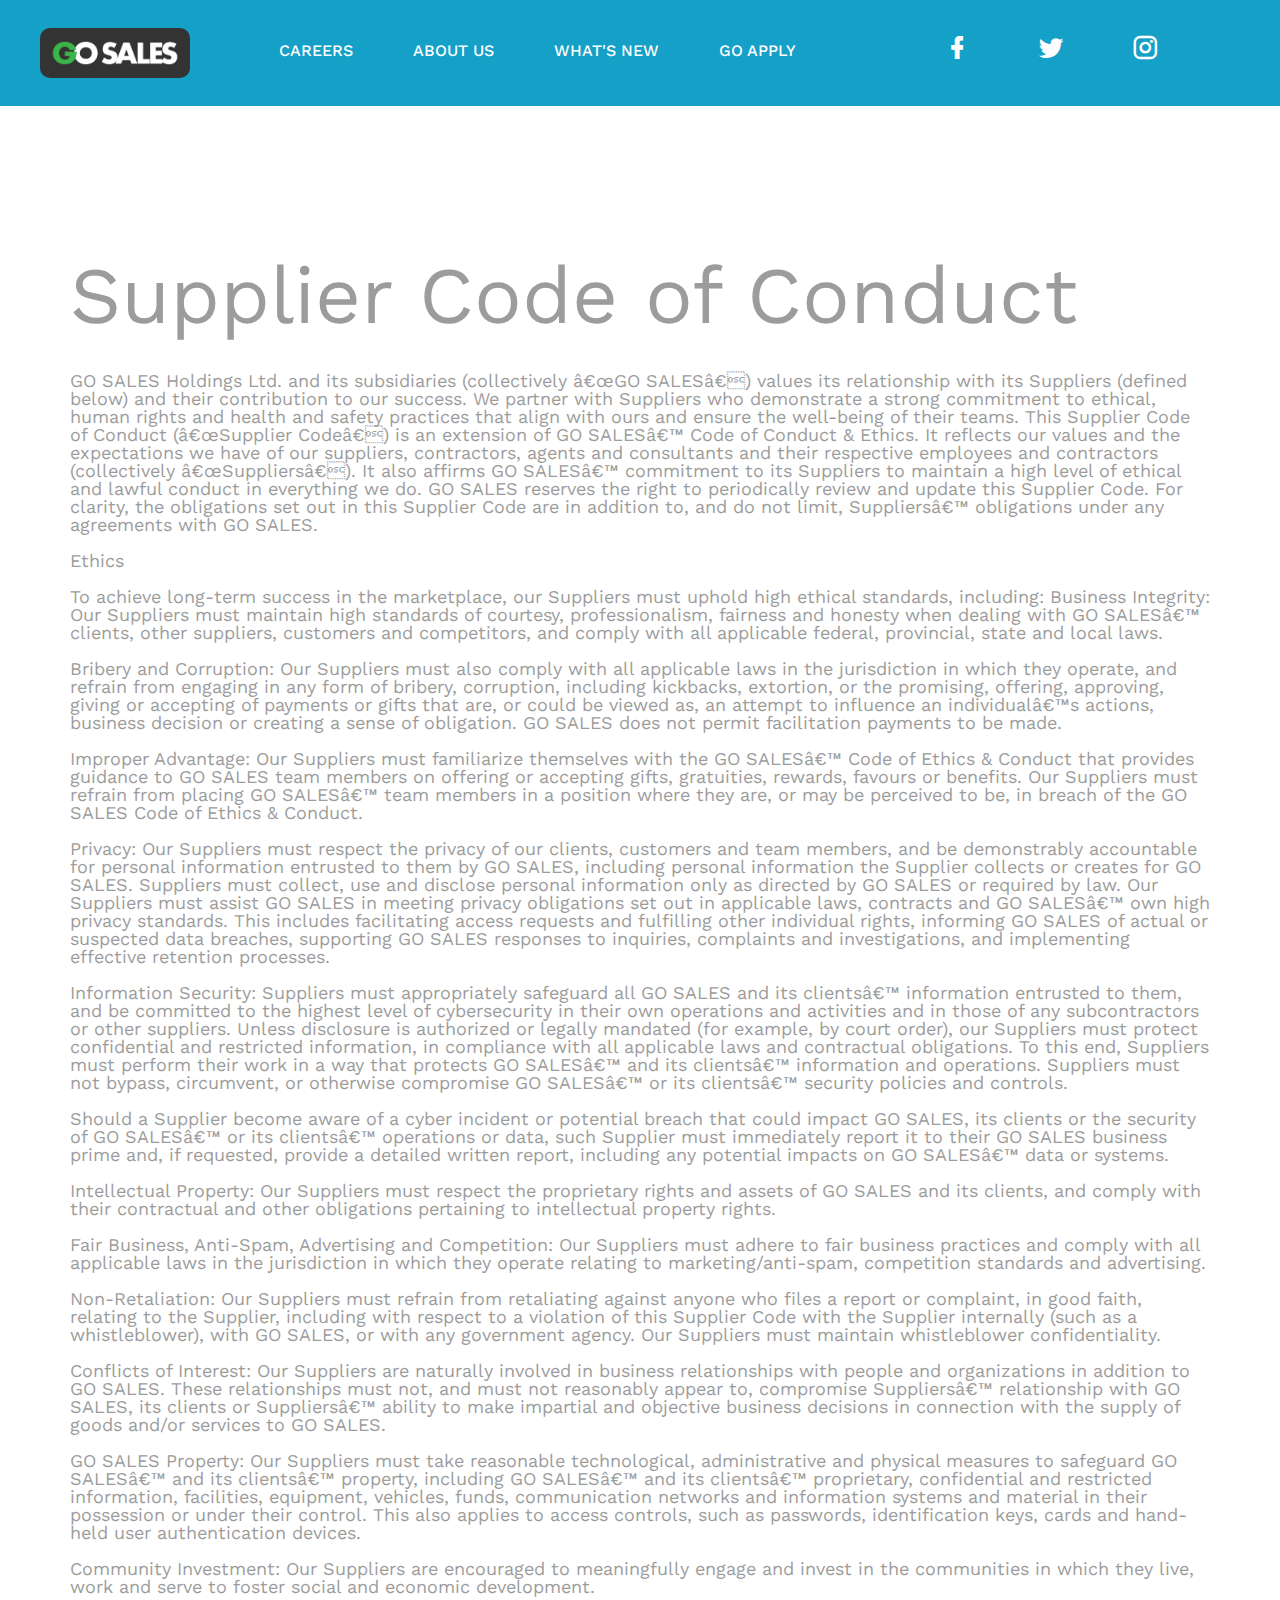
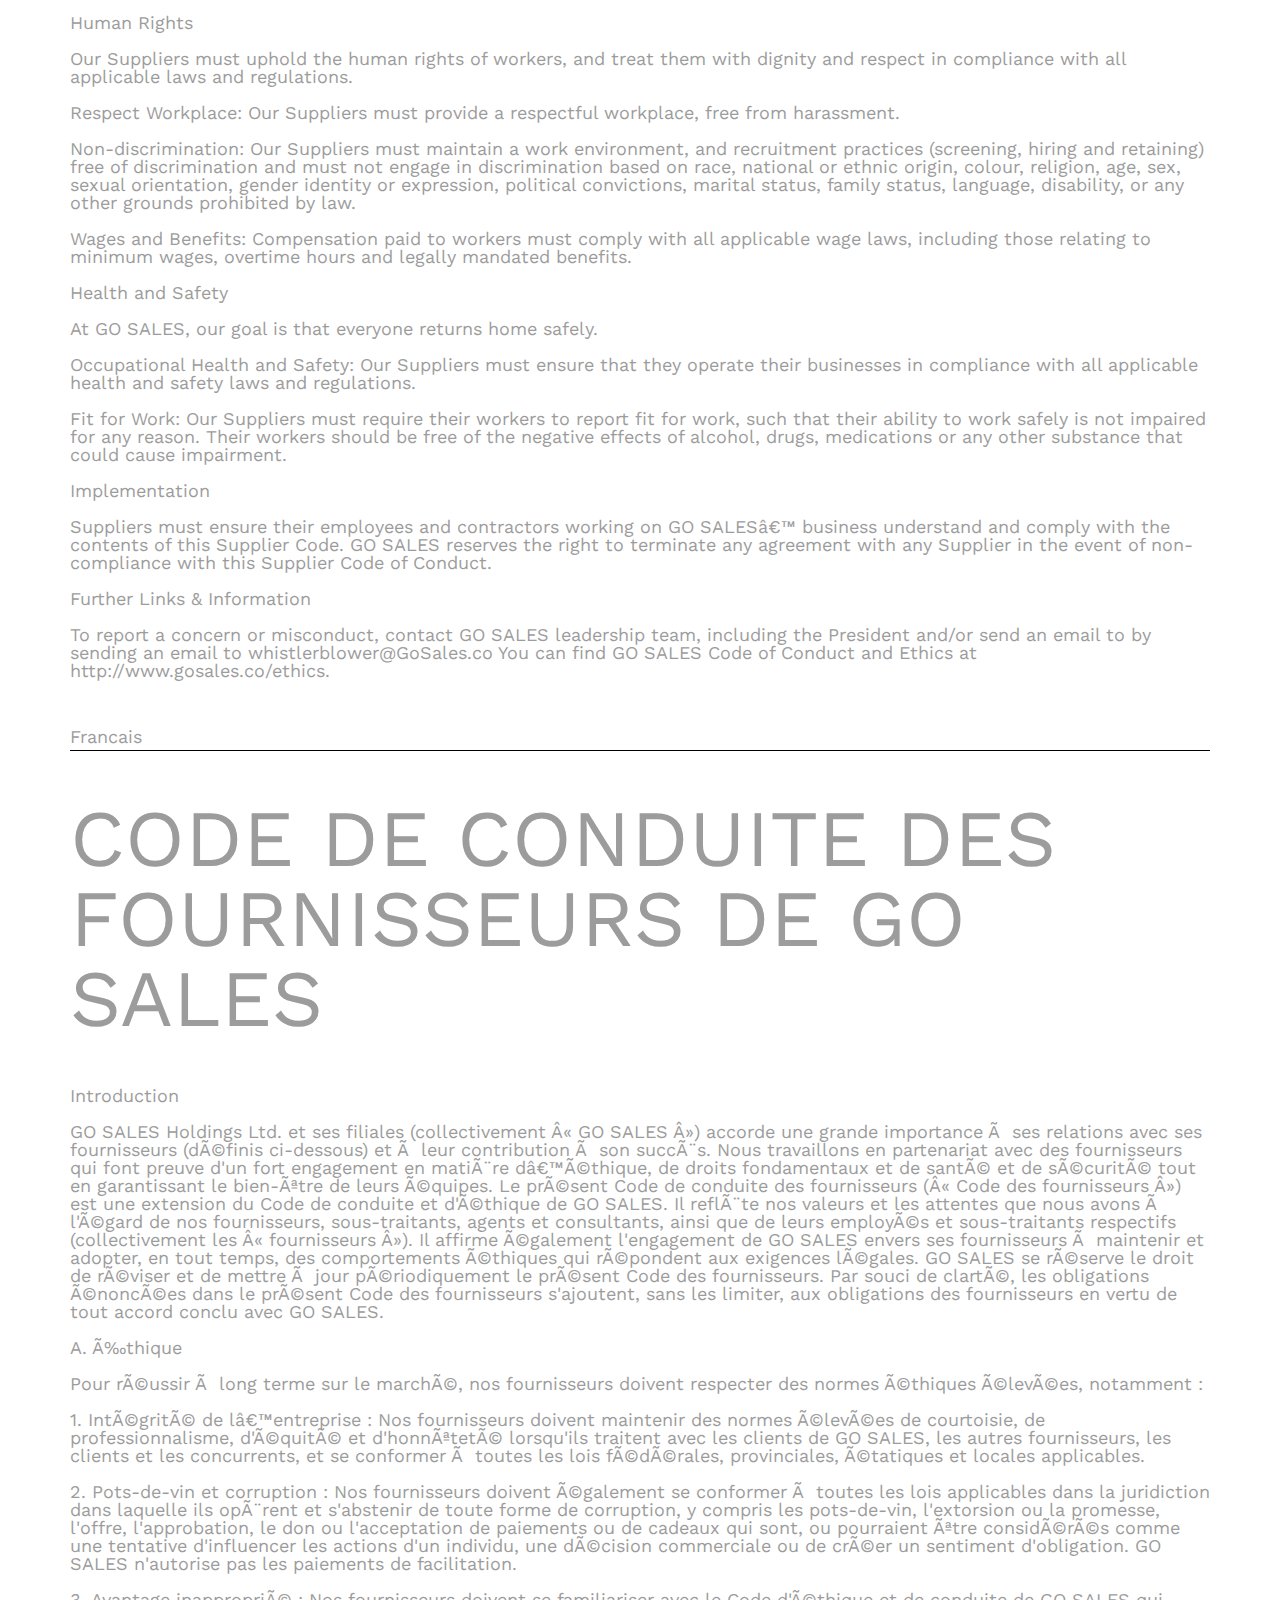
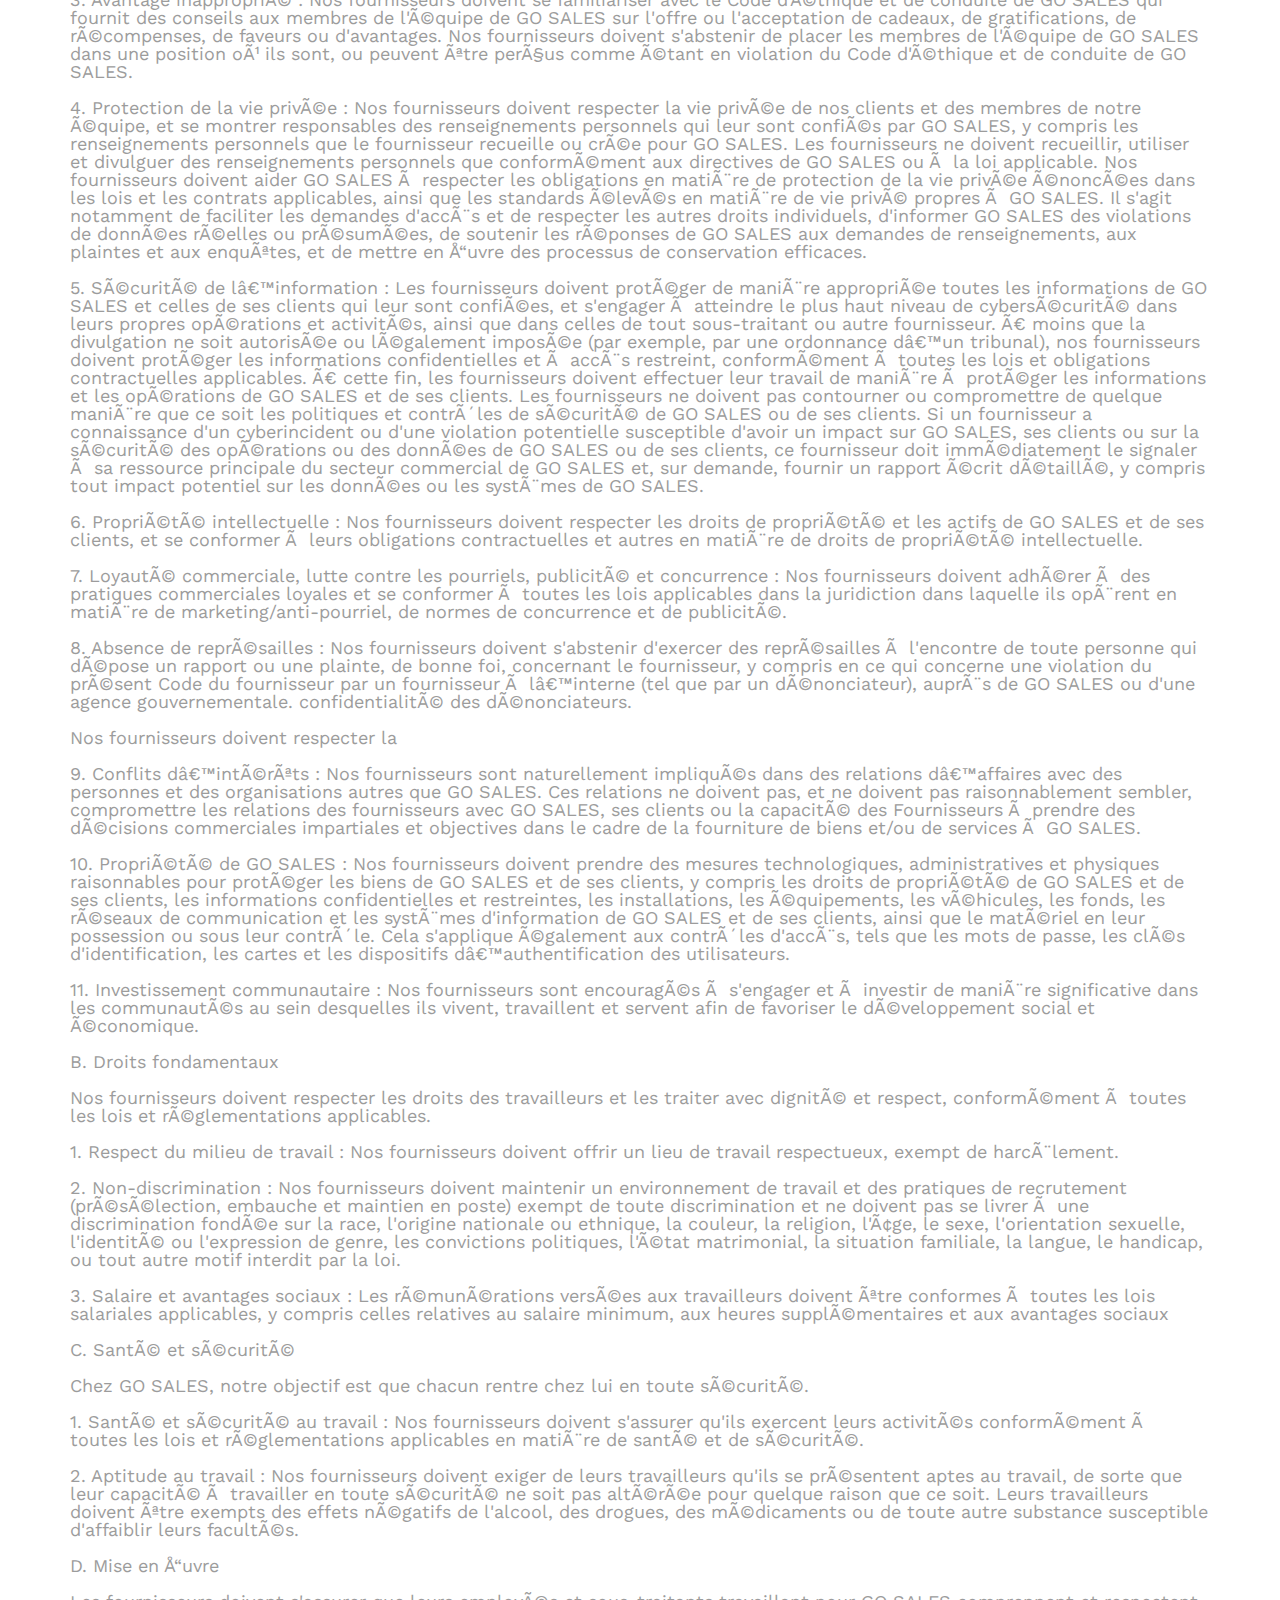
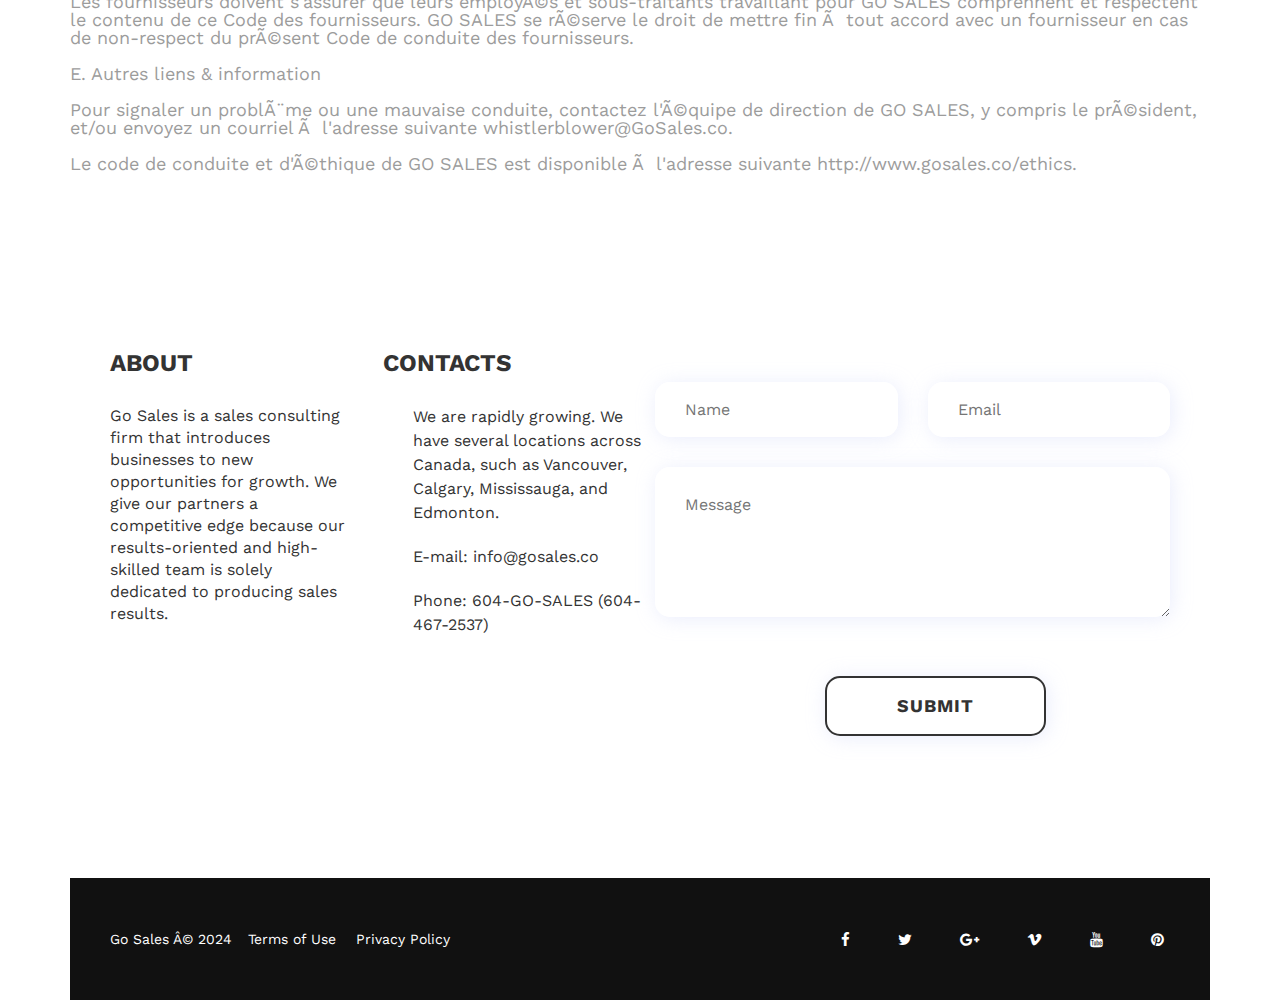
<file: supplier-code-of-conduct.html>
<!DOCTYPE html>
<html>
  <head>
    <!-- Global site tag (gtag.js) - Google Analytics -->
    <script
      async
      src="https://www.googletagmanager.com/gtag/js?id=G-VZ25NN973Q"
    ></script>
    <script>
      window.dataLayer = window.dataLayer || [];
      function gtag() {
        window.dataLayer.push(arguments);
      }
      gtag("js", new Date());

      gtag("config", "G-VZ25NN973Q");
    </script>

    <!-- Facebook Pixel Tag -->

<script>

	!function(f,b,e,v,n,t,s)
	
	{if(f.fbq)return;n=f.fbq=function(){n.callMethod?
	
	n.callMethod.apply(n,arguments):n.queue.push(arguments)};
	
	if(!f._fbq)f._fbq=n;n.push=n;n.loaded=!0;n.version='2.0';
	
	n.queue=[];t=b.createElement(e);t.async=!0;
	
	t.src=v;s=b.getElementsByTagName(e)[0];
	
	s.parentNode.insertBefore(t,s)}(window, document,'script',
	
	'https://connect.facebook.net/en_US/fbevents.js');
	
	fbq('init', '5316982785074842');
	
	fbq('track', 'PageView');
	
	</script>
	
	<noscript><img height="1" width="1" style="display:none"
	
	src=https://www.facebook.com/tr?id=5316982785074842&ev=PageView&noscript=1
	
	/></noscript>

    <meta charset="UTF-8" />
    <title>Go Sales</title>
    <link rel="apple-touch-icon" sizes="32x32" href="/images/favicon(3).svg" />
    <link rel="apple-touch-icon" sizes="57x57" href="/images/favicon(3).svg" />
    <link
      rel="apple-touch-icon-precomposed"
      sizes="57x57"
      href="/images/favicon(3).svg"
    />
    <link rel="apple-touch-icon" sizes="72x72" href="/images/favicon(3).svg" />
    <link
      rel="apple-touch-icon"
      sizes="114x114"
      href="/images/favicon(3).svg"
    />
    <link
      rel="apple-touch-icon"
      sizes="120x120"
      href="/images/favicon(3).svg"
    />
    <link
      rel="apple-touch-icon"
      sizes="144x144"
      href="/images/favicon(3).svg"
    />
    <link
      rel="apple-touch-icon"
      sizes="152x152"
      href="/images/favicon(3).svg"
    />
    <link rel="shortcut icon" type="image/jpg" href="/images/favicon(3).svg" />
    <meta content="yes" name="apple-mobile-web-app-capable" />
    <meta
      name="apple-mobile-web-app-status-bar-style"
      content="black-translucent"
    />
    <meta name="viewport" content="width=device-width, initial-scale=1.0" />
    <meta
      name="description"
      content="Join a team of game-changing sales people"
    />
    <meta
      name="keywords"
      content="sales associate jobs,
sales associate job description,
sales jobs toronto,
sales jobs calgary,
sales jobs edmonton,
sales jobs vancouver,
sales representative jobs,
sales job interview questions,
retail sales job description,
go sales telus
"
    />
    <meta
      name="google-site-verification"
      content="AEXXxVf3_nb3flPW7mLrDILBFXopYrncjzHOFYL8hWA"
    />
    <link rel="stylesheet" type="text/css" href="css/animate.css" />
    <link rel="stylesheet" type="text/css" href="css/bootstrap.min.css" />
    <link rel="stylesheet" type="text/css" href="css/font-awesome.min.css" />
    <link
      rel="stylesheet"
      href="https://cdnjs.cloudflare.com/ajax/libs/font-awesome/5.15.2/css/all.min.css"
      integrity="sha512-HK5fgLBL+xu6dm/Ii3z4xhlSUyZgTT9tuc/hSrtw6uzJOvgRr2a9jyxxT1ely+B+xFAmJKVSTbpM/CuL7qxO8w=="
      crossorigin="anonymous"
    />
    <link
      rel="stylesheet"
      type="text/css"
      href="css/materialdesignicons.min.css"
    />
    <link rel="stylesheet" type="text/css" href="lib/slick/slick.css" />
    <link rel="stylesheet" type="text/css" href="lib/slick/slick-theme.css" />
    <link rel="stylesheet" type="text/css" href="css/light-color.css" />
    <link rel="stylesheet" type="text/css" href="css/style.css" />
    <link rel="stylesheet" type="text/css" href="css/responsive.css" />
    <link href="https://unpkg.com/aos@2.3.1/dist/aos.css" rel="stylesheet" />
    <!-- RD Station -->
    <script
      type="text/javascript"
      async
      src="https://d335luupugsy2.cloudfront.net/js/loader-scripts/c3b69c02-2729-4d28-b406-03bbb7736233-loader.js"
    ></script>
  </head>

  <body>
    <div class="wrapper">
      <div class="spinner">
        <div class="double-bounce1"></div>
        <div class="double-bounce2"></div>
      </div>

      <header>
        <div class="custom-container">
          <div class="header-data">
            <div class="logo">
              <a href="/" title=""
                ><img src="/images/Go Sales logo-final-white.png" alt=""
              /></a>
            </div>
            <div class="mobile-menu-btn">
              <a href="#" title=""><i class="fa fa-bars"></i></a>
            </div>
            <!-- mobile-menu-btn end-->
            <div class="up-social-links">
              <ul>
                <li>
                  <a
                    href="https://www.facebook.com/GoSales_-104630185000364"
                    target="_blank"
                    rel="noopener noreferrer"
                    title=""
                    ><i class="mdi mdi-facebook"></i
                  ></a>
                </li>
                <li>
                  <a
                    href=" https://twitter.com/GoSalesInc53"
                    target="_blank"
                    rel="noopener noreferrer"
                    title=""
                    ><i class="mdi mdi-twitter"></i
                  ></a>
                </li>
                <li>
                  <a
                    href="https://instagram.com/gosales_"
                    target="_blank"
                    rel="noopener noreferrer"
                    title=""
                    ><i class="mdi mdi-instagram"></i
                  ></a>
                </li>
                <li>
                  <a
                    href="https://www.linkedin.com/company/76410203/admin/"
                    target="_blank"
                    rel="noopener noreferrer"
                    title=""
                    ><i class="fab fa-linkedin-in"></i
                  ></a>
                </li>
              </ul>
            </div>
            <nav>
              <ul>
                <li><a href="careers.html" title="">Careers</a></li>
                <li><a href="about.html" title="">About Us</a></li>
                <li><a href="blog.html" title="">What's New</a></li>
                <li><a href="https://goapply.careers" title="">Go Apply</a></li>
              </ul>
            </nav>
          </div>
          <!--header-data end-->
        </div>
      </header>
      <!--header end-->

     

      <div class="responsive-mobile-menu">
        <span class="close-menu"><i class="mdi mdi-close"></i></span>
        <div class="mobile-menu">
          <ul>
            <li><a href="careers.html" title="">Careers</a></li>
            <li><a href="about.html" title="">About Us</a></li>
            <li><a href="blog.html" title="">What's New</a></li>
            <li><a href="https://goapply.careers" title="">Go Apply</a></li>
          </ul>
        </div>
        <!--mobile-menu end-->
        <ul class="mb-social-links">
          <li>
            <a
              href="https://www.facebook.com/GoSales_-104630185000364"
              target="_blank"
              rel="noopener noreferrer"
              title=""
              ><i class="mdi mdi-facebook"></i
            ></a>
          </li>
          <li>
            <a
              href=" https://twitter.com/GoSalesInc53"
              target="_blank"
              rel="noopener noreferrer"
              title=""
              ><i class="mdi mdi-twitter"></i
            ></a>
          </li>
          <li>
            <a
              href="https://instagram.com/gosales_"
              target="_blank"
              rel="noopener noreferrer"
              title=""
              ><i class="mdi mdi-instagram"></i
            ></a>
          </li>
          <li>
            <a
              href="https://www.linkedin.com/company/76410203/admin/"
              target="_blank"
              rel="noopener noreferrer"
              title=""
              ><i class="fab fa-linkedin-in"></i
            ></a>
          </li>
        </ul>
        <!--mb-social-links end-->
        <div class="mb-copyright-text">
          <p>© GO Sales</p>
        </div>
        <!--mb-copyright-text end-->
      </div>
      <!--responsive-mobile-menu end-->

   <!-- <div class="container" style="margin:10%; padding:10%;">
    <div class="row m-auto border-bottom border-dark">
      <div class="col-6">
        <h1>Our Code of Conduct &amp; Ethics</h1> --->
       
       <div class="container" style=" margin-top:20%;">

        <div class="container">
            <div class="row">
                <h1 class="tb">Supplier Code of Conduct</h1>
            </div>
        </div>
        <br><br>

       <div class="container">
        <div class="row">
            <h3>
                GO SALES Holdings Ltd. and its subsidiaries (collectively “GO SALES”) values its relationship with its Suppliers (defined below) and their contribution to our success. We partner with Suppliers who demonstrate a strong commitment to ethical, human rights and health and safety practices that align with ours and ensure the well-being of their teams. 
This Supplier Code of Conduct (“Supplier Code”) is an extension of GO SALES’ Code of Conduct & Ethics. It reflects our values and the expectations we have of our suppliers, contractors, agents and consultants and their respective employees and contractors (collectively “Suppliers”). It also affirms GO SALES’ commitment to its Suppliers to maintain a high level of ethical and lawful conduct in everything we do. GO SALES reserves the right to periodically review and update this Supplier Code.
For clarity, the obligations set out in this Supplier Code are in addition to, and do not limit, Suppliers’ obligations under any agreements with GO SALES.
<br><br>
Ethics
<br><br>
To achieve long-term success in the marketplace, our Suppliers must uphold high ethical standards, including:
Business Integrity: Our Suppliers must maintain high standards of courtesy, professionalism, fairness and honesty when dealing with GO SALES’ clients, other suppliers, customers and competitors, and comply with all applicable federal, provincial, state and local laws. 
<br><br>
Bribery and Corruption: Our Suppliers must also comply with all applicable laws in the jurisdiction in which they operate, and refrain from engaging in any form of bribery, corruption, including kickbacks, extortion, or the promising, offering, approving, giving or accepting of payments or gifts that are, or could be viewed as, an attempt to influence an individual’s actions, business decision or creating a sense of obligation. GO SALES does not permit facilitation payments to be made. 
<br><br>
Improper Advantage: Our Suppliers must familiarize themselves with the GO SALES’ Code of Ethics & Conduct that provides guidance to GO SALES team members on offering or accepting gifts, gratuities, rewards, favours or benefits. Our Suppliers must refrain from placing GO SALES’ team members in a position where they are, or may be perceived to be, in breach of the GO SALES Code of Ethics & Conduct. 
<br><br>
Privacy: Our Suppliers must respect the privacy of our clients, customers and team members, and be demonstrably accountable for personal information entrusted to them by GO SALES, including personal information the Supplier collects or creates for GO SALES. Suppliers must collect, use and disclose personal information only as directed by GO SALES or required by law. Our Suppliers must assist GO SALES in meeting privacy obligations set out in applicable laws, contracts and GO SALES’ own high privacy standards. This includes facilitating access requests and fulfilling other individual rights, informing GO SALES of actual or suspected data breaches, supporting GO SALES responses to inquiries, complaints and investigations, and implementing effective retention processes. 
<br><br>
Information Security: Suppliers must appropriately safeguard all GO SALES and its clients’ information entrusted to them, and be committed to the highest level of cybersecurity in their own operations and activities and in those of any subcontractors or other suppliers. Unless disclosure is authorized or legally mandated (for example, by court order), our Suppliers must protect confidential and restricted information, in compliance with all applicable laws and contractual obligations. To this end, Suppliers must perform their work in a way that protects GO SALES’ and its clients’ information and operations. Suppliers must not bypass, circumvent, or otherwise compromise GO SALES’ or its clients’ security policies and controls. 
<br><br>
Should a Supplier become aware of a cyber incident or potential breach that could impact GO SALES, its clients or the security of GO SALES’ or its clients’ operations or data, such Supplier must immediately report it to their GO SALES business prime and, if requested, provide a detailed written report, including any potential impacts on GO SALES’ data or systems. 
<br><br>
Intellectual Property: Our Suppliers must respect the proprietary rights and assets of GO SALES and its clients, and comply with their contractual and other obligations pertaining to intellectual property rights.
<br><br>
Fair Business, Anti-Spam, Advertising and Competition: Our Suppliers must adhere to fair business practices and comply with all applicable laws in the jurisdiction in which they operate relating to marketing/anti-spam, competition standards and advertising.
<br><br>
Non-Retaliation: Our Suppliers must refrain from retaliating against anyone who files a report or complaint, in good faith, relating to the Supplier, including with respect to a violation of this Supplier Code with the Supplier internally (such as a whistleblower), with GO SALES, or with any government agency. Our Suppliers must maintain whistleblower confidentiality. 
<br><br>
Conflicts of Interest: Our Suppliers are naturally involved in business relationships with people and organizations in addition to GO SALES. These relationships must not, and must not reasonably appear to, compromise Suppliers’ relationship with GO SALES, its clients or Suppliers’ ability to make impartial and objective business decisions in connection with the supply of goods and/or services to GO SALES. 
<br><br>
GO SALES Property: Our Suppliers must take reasonable technological, administrative and physical measures to safeguard GO SALES’ and its clients’ property, including GO SALES’ and its clients’ proprietary, confidential and restricted information, facilities, equipment, vehicles, funds, communication networks and information systems and material in their possession or under their control. This also applies to access controls, such as passwords, identification keys, cards and hand-held user authentication devices. 
<br><br>
Community Investment: Our Suppliers are encouraged to meaningfully engage and invest in the communities in which they live, work and serve to foster social and economic development.
<br><br>
Human Rights
<br><br>
Our Suppliers must uphold the human rights of workers, and treat them with dignity and respect in compliance with all applicable laws and regulations. 
<br><br>
Respect Workplace:  Our Suppliers must provide a respectful workplace, free from harassment.
<br><br>
Non-discrimination: Our Suppliers must maintain a work environment, and recruitment practices (screening, hiring and retaining) free of discrimination and must not engage in discrimination based on race, national or ethnic origin, colour, religion, age, sex, sexual orientation, gender identity or expression, political convictions, marital status, family status, language, disability, or any other grounds prohibited by law.
<br><br>
Wages and Benefits: Compensation paid to workers must comply with all applicable wage laws, including those relating to minimum wages, overtime hours and legally mandated benefits. 
<br><br>
Health and Safety
<br><br>
At GO SALES, our goal is that everyone returns home safely.
<br><br>
Occupational Health and Safety: Our Suppliers must ensure that they operate their businesses in compliance with all applicable health and safety laws and regulations.
<br><br>
Fit for Work: Our Suppliers must require their workers to report fit for work, such that their ability to work safely is not impaired for any reason. Their workers should be free of the negative effects of alcohol, drugs, medications or any other substance that could cause impairment.
<br><br>

Implementation 
<br><br>
Suppliers must ensure their employees and contractors working on GO SALES’ business understand and comply with the contents of this Supplier Code.
GO SALES reserves the right to terminate any agreement with any Supplier in the event of non-compliance with this Supplier Code of Conduct.
<br><br>
Further Links & Information 
<br><br>
To report a concern or misconduct, contact GO SALES leadership team, including the President and/or send an email to by sending an email to whistlerblower@GoSales.co
You can find GO SALES Code of Conduct and Ethics at http://www.gosales.co/ethics.

            </h3>
        </div>
       </div>

  <div class="container">
    <div class="row pb-1 mt-5" style="border-bottom:1px solid black;">
        <h1>Francais</h1>
      </div>
    <div class="row">
        <h1 class="tb pt-5">
            CODE DE CONDUITE DES FOURNISSEURS DE GO SALES
            </h1>
        <h3 class="mt-5">
            Introduction
            <br><br>

GO SALES Holdings Ltd. et ses filiales (collectivement « GO SALES ») accorde une grande importance à ses relations avec ses fournisseurs (définis ci-dessous) et à leur contribution à son succès. Nous travaillons en partenariat avec des fournisseurs qui font preuve d'un fort engagement en matière d’éthique, de droits fondamentaux et de santé et de sécurité tout en garantissant le bien-être de leurs équipes.

Le présent Code de conduite des fournisseurs (« Code des fournisseurs ») est une extension du Code de conduite et d'éthique de GO SALES. Il reflète nos valeurs et les attentes que nous avons à l'égard de nos fournisseurs, sous-traitants, agents et consultants, ainsi que de leurs employés et sous-traitants respectifs (collectivement les « fournisseurs »). Il affirme également l'engagement de GO SALES envers ses fournisseurs à maintenir et adopter, en tout temps, des comportements éthiques qui répondent aux exigences légales. GO SALES se réserve le droit de réviser et de mettre à jour périodiquement le présent Code des fournisseurs.

Par souci de clarté, les obligations énoncées dans le présent Code des fournisseurs s'ajoutent, sans les limiter, aux obligations des fournisseurs en vertu de tout accord conclu avec GO SALES.
<br><br>
A. Éthique
<br><br>
Pour réussir à long terme sur le marché, nos fournisseurs doivent respecter des normes éthiques élevées, notamment :
<br><br>
1. Intégrité de l’entreprise : Nos fournisseurs doivent maintenir des normes élevées de courtoisie, de professionnalisme, d'équité et d'honnêteté lorsqu'ils traitent avec les clients de GO SALES, les autres fournisseurs, les clients et les concurrents, et se conformer à toutes les lois fédérales, provinciales, étatiques et locales applicables.
<br><br>
2. Pots-de-vin et corruption : Nos fournisseurs doivent également se conformer à toutes les lois applicables dans la juridiction dans laquelle ils opèrent et s'abstenir de toute forme de corruption, y compris les pots-de-vin, l'extorsion ou la promesse, l'offre, l'approbation, le don ou l'acceptation de paiements ou de cadeaux qui sont, ou pourraient être considérés comme une tentative d'influencer les actions d'un individu, une décision commerciale ou de créer un sentiment d'obligation. GO SALES n'autorise pas les paiements de facilitation.
<br><br>
3. Avantage inapproprié : Nos fournisseurs doivent se familiariser avec le Code d'éthique et de conduite de GO SALES qui fournit des conseils aux membres de l'équipe de GO SALES sur l'offre ou l'acceptation de cadeaux, de gratifications, de récompenses, de faveurs ou d'avantages. Nos fournisseurs doivent s'abstenir de placer les membres de l'équipe de GO SALES dans une position où ils sont, ou peuvent être perçus comme étant en violation du Code d'éthique et de conduite de GO SALES.
<br><br>
4. Protection de la vie privée : Nos fournisseurs doivent respecter la vie privée de nos clients et des membres de notre équipe, et se montrer responsables des renseignements personnels qui leur sont confiés par GO SALES, y compris les renseignements personnels que le fournisseur recueille ou crée pour GO SALES. Les fournisseurs ne doivent recueillir, utiliser et divulguer des renseignements personnels que conformément aux directives de GO SALES ou à la loi applicable. Nos fournisseurs doivent aider GO SALES à respecter les obligations en matière de protection de la vie privée énoncées dans les lois et les contrats applicables, ainsi que les standards élevés en matière de vie privé propres à GO SALES. Il s'agit notamment de faciliter les demandes d'accès et de respecter les autres droits individuels, d'informer GO SALES des violations de données réelles ou présumées, de soutenir les réponses de GO SALES aux demandes de renseignements, aux plaintes et aux enquêtes, et de mettre en œuvre des processus de conservation efficaces.
<br><br>
5. Sécurité de l’information : Les fournisseurs doivent protéger de manière appropriée toutes les informations de GO SALES et celles de ses clients qui leur sont confiées, et s'engager à atteindre le plus haut niveau de cybersécurité dans leurs propres opérations et activités, ainsi que dans celles de tout sous-traitant ou autre fournisseur. À moins que la divulgation ne soit autorisée ou légalement imposée (par exemple, par une ordonnance d’un tribunal), nos fournisseurs doivent protéger les informations confidentielles et à accès restreint, conformément à toutes les lois et obligations contractuelles applicables. À cette fin, les fournisseurs doivent effectuer leur travail de manière à protéger les informations et les opérations de GO SALES et de ses clients. Les fournisseurs ne doivent pas contourner ou compromettre de quelque manière que ce soit les politiques et contrôles de sécurité de GO SALES ou de ses clients.

Si un fournisseur a connaissance d'un cyberincident ou d'une violation potentielle susceptible d'avoir un impact sur GO SALES, ses clients ou sur la sécurité des opérations ou des données de GO SALES ou de ses clients, ce fournisseur doit immédiatement le signaler à sa ressource principale du secteur commercial de GO SALES et, sur demande, fournir un rapport écrit détaillé, y compris tout impact potentiel sur les données ou les systèmes de GO SALES.
<br><br>
6. Propriété intellectuelle : Nos fournisseurs doivent respecter les droits de propriété et les actifs de GO SALES et de ses clients, et se conformer à leurs obligations contractuelles et autres en matière de droits de propriété intellectuelle.
<br><br>
7. Loyauté commerciale, lutte contre les pourriels, publicité et concurrence : Nos fournisseurs doivent adhérer à des pratiques commerciales loyales et se conformer à toutes les lois applicables dans la juridiction dans laquelle ils opèrent en matière de marketing/anti-pourriel, de normes de concurrence et de publicité.
<br><br>
8. Absence de représailles : Nos fournisseurs doivent s'abstenir d'exercer des représailles à l'encontre de toute personne qui dépose un rapport ou une plainte, de bonne foi, concernant le fournisseur, y compris en ce qui concerne une violation du présent Code du fournisseur par un fournisseur à l’interne (tel que par un dénonciateur), auprès de GO

 SALES ou d'une agence gouvernementale. confidentialité des dénonciateurs.
 <br><br>
Nos fournisseurs doivent respecter la
<br><br>
9. Conflits d’intérêts : Nos fournisseurs sont naturellement impliqués dans des relations d’affaires avec des personnes et des organisations autres que GO SALES. Ces relations ne doivent pas, et ne doivent pas raisonnablement sembler, compromettre les relations des fournisseurs avec GO SALES, ses clients ou la capacité des Fournisseurs à prendre des décisions commerciales impartiales et objectives dans le cadre de la fourniture de biens et/ou de services à GO SALES.
<br><br>
10. Propriété de GO SALES : Nos fournisseurs doivent prendre des mesures technologiques, administratives et physiques raisonnables pour protéger les biens de GO SALES et de ses clients, y compris les droits de propriété de GO SALES et de ses clients, les informations confidentielles et restreintes, les installations, les équipements, les véhicules, les fonds, les réseaux de communication et les systèmes d'information de GO SALES et de ses clients, ainsi que le matériel en leur possession ou sous leur contrôle. Cela s'applique également aux contrôles d'accès, tels que les mots de passe, les clés d'identification, les cartes et les dispositifs d’authentification des utilisateurs.
<br><br>
11. Investissement communautaire : Nos fournisseurs sont encouragés à s'engager et à investir de manière significative dans les communautés au sein desquelles ils vivent, travaillent et servent afin de favoriser le développement social et économique.
<br><br>
B. Droits fondamentaux
<br><br>
Nos fournisseurs doivent respecter les droits des travailleurs et les traiter avec dignité et respect, conformément à toutes les lois et réglementations applicables.
<br><br>
1. Respect du milieu de travail : Nos fournisseurs doivent offrir un lieu de travail respectueux, exempt de harcèlement.
<br><br>
2. Non-discrimination : Nos fournisseurs doivent maintenir un environnement de travail et des pratiques de recrutement (présélection, embauche et maintien en poste) exempt de toute discrimination et ne doivent pas se livrer à une discrimination fondée sur la race, l'origine nationale ou ethnique, la couleur, la religion, l'âge, le sexe, l'orientation sexuelle, l'identité ou l'expression de genre, les convictions politiques, l'état matrimonial, la situation familiale, la langue, le handicap, ou tout autre motif interdit par la loi.
<br><br>
3. Salaire et avantages sociaux : Les rémunérations versées aux travailleurs doivent être conformes à toutes les lois salariales applicables, y compris celles relatives au salaire minimum, aux heures supplémentaires et aux avantages sociaux
<br><br>
C. Santé et sécurité
<br><br>
Chez GO SALES, notre objectif est que chacun rentre chez lui en toute sécurité.
<br><br>
1. Santé et sécurité au travail : Nos fournisseurs doivent s'assurer qu'ils exercent leurs activités conformément à toutes les lois et réglementations applicables en matière de santé et de sécurité.
<br><br>
2. Aptitude au travail : Nos fournisseurs doivent exiger de leurs travailleurs qu'ils se présentent aptes au travail, de sorte que leur capacité à travailler en toute sécurité ne soit pas altérée pour quelque raison que ce soit. Leurs travailleurs doivent être exempts des effets négatifs de l'alcool, des drogues, des médicaments ou de toute autre substance susceptible d'affaiblir leurs facultés.
<br><br>
D. Mise en œuvre
<br><br>
Les fournisseurs doivent s'assurer que leurs employés et sous-traitants travaillant pour GO SALES comprennent et respectent le contenu de ce Code des fournisseurs.

GO SALES se réserve le droit de mettre fin à tout accord avec un fournisseur en cas de non-respect du présent Code de conduite des fournisseurs.
<br><br>
E. Autres liens & information
<br><br>
Pour signaler un problème ou une mauvaise conduite, contactez l'équipe de direction de GO SALES, y compris le président, et/ou envoyez un courriel à l'adresse suivante whistlerblower@GoSales.co.
<br><br>
Le code de conduite et d'éthique de GO SALES est disponible à l'adresse suivante http://www.gosales.co/ethics.
        </h3>
    </div>
  </div>

      <footer>
        <div class="top-footer">
          <div class="fixed-bg footer-bg"></div>
          <div class="custom-container">
            <div class="top-footer-data">
              <div class="row">
                <div class="col-lg-3 col-md-6">
                  <div class="widget widget-about">
                    <h3 class="widget-title">About</h3>
                    <p>
                      Go Sales is a sales consulting firm that introduces
                      businesses to new opportunities for growth. We give our
                      partners a competitive edge because our results-oriented
                      and high-skilled team is solely dedicated to producing
                      sales results.
                    </p>
                  </div>
                  <!--widget-about end-->
                </div>
                <div class="col-lg-3 col-md-6">
                  <div class="widget widget-contact">
                    <h3 class="widget-title">Contacts</h3>
                    <ul>
                      <li>
                        <span
                          >We are rapidly growing. We have several locations
                          across Canada, such as Vancouver, Calgary,
                          Mississauga, and Edmonton.</span
                        >
                      </li>
                      <!-- <li><span>Phones: (800) 123-4567; (800) 123-4568</span></li> -->
                      <li><span>E-mail: info@gosales.co</span></li>
                      <li><span>Phone: 604-GO-SALES (604-467-2537)</span></li>
                      <!-- <li><span>Apply: 1-855-GO-APPLY (1-855-462-7759)</span></li> -->
                    </ul>
                  </div>
                  <!--widget-contact end-->
                </div>
                <div class="col-lg-6 col-md-12">
                  <div class="contact-form">
                    <form class="js-ajax-form">
                      <div class="row">
                        <div class="col-lg-6">
                          <input
                            type="text"
                            name="name"
                            placeholder="Name"
                            required
                          />
                        </div>
                        <div class="col-lg-6">
                          <input
                            type="text"
                            name="email"
                            placeholder="Email"
                            required
                          />
                        </div>
                        <div class="col-lg-12">
                          <textarea
                            placeholder="Message"
                            name="message"
                          ></textarea>
                        </div>
                        <div class="col-lg-12">
                          <button
                            style="
												box-shadow: 2px 2px 20px rgb(196 204 245 / 35%);
												color: #333333;"
                            type="submit"
                            class="btn-sbmt"
                          >
                            Submit
                          </button>
                        </div>
                        <div class="col-lg-12">
                          <div class="form-group">
                            <div class="success-message">
                              <i class="fa fa-check text-primary"></i> Thank
                              you!. Your message is successfully sent...
                            </div>
                            <div class="error-message">
                              We're sorry, but something went wrong
                            </div>
                          </div>
                        </div>
                      </div>
                    </form>
                  </div>
                  <!--contact-form end-->
                </div>
              </div>
            </div>
            <!--top-footer-data end-->
          </div>
        </div>
        <!--top-footer end-->
        <div class="bottom-footer">
          <div class="custom-container">
            <div class="bottom-footer-data">
                <p>Go Sales © 2024</p>
                <p class="mx-3"><a style="color:white" href="terms-of-use.html">Terms of Use</a></p>
                <p class="mx-1"><a style="color:white" href="privacy-policy.html">Privacy Policy</a></p>
              <ul class="social-links">
                <li>
                  <a href="#" title=""><i class="fa fa-facebook"></i></a>
                </li>
                <li>
                  <a href="#" title=""><i class="fa fa-twitter"></i></a>
                </li>
                <li>
                  <a href="#" title=""><i class="fa fa-google-plus"></i></a>
                </li>
                <li>
                  <a href="#" title=""><i class="fa fa-vimeo"></i></a>
                </li>
                <li>
                  <a href="#" title=""><i class="fa fa-youtube"></i></a>
                </li>
                <li>
                  <a href="#" title=""><i class="fa fa-pinterest"></i></a>
                </li>
              </ul>
            </div>
            <!-- bottom-footer-data end-->
          </div>
        </div>
        <!--bottom-footer end-->
      </footer>
    </div>
    <!--wrapper end-->

    <script type="text/javascript" src="js/jquery.min.js"></script>
    <script type="text/javascript" src="js/popper.js"></script>
    <script type="text/javascript" src="js/bootstrap.min.js"></script>
    <script type="text/javascript" src="lib/slick/slick.min.js"></script>
    <script type="text/javascript" src="js/html5lightbox.js"></script>
    <script type="text/javascript" src="js/jquery.validate.min.js"></script>
    <script type="text/javascript" src="js/validator.js"></script>
    <script
      type="text/javascript"
      src="https://unpkg.com/aos@2.3.1/dist/aos.js"
    ></script>
    <script type="text/javascript" src="js/script.js"></script>
    <script>
      AOS.init();
    </script>
    <script src="https://io.dropinblog.com/embedjs/80b8d746-7ede-406f-984a-2cb15e75fea2.js"></script>
  </body>
</html>
</file>
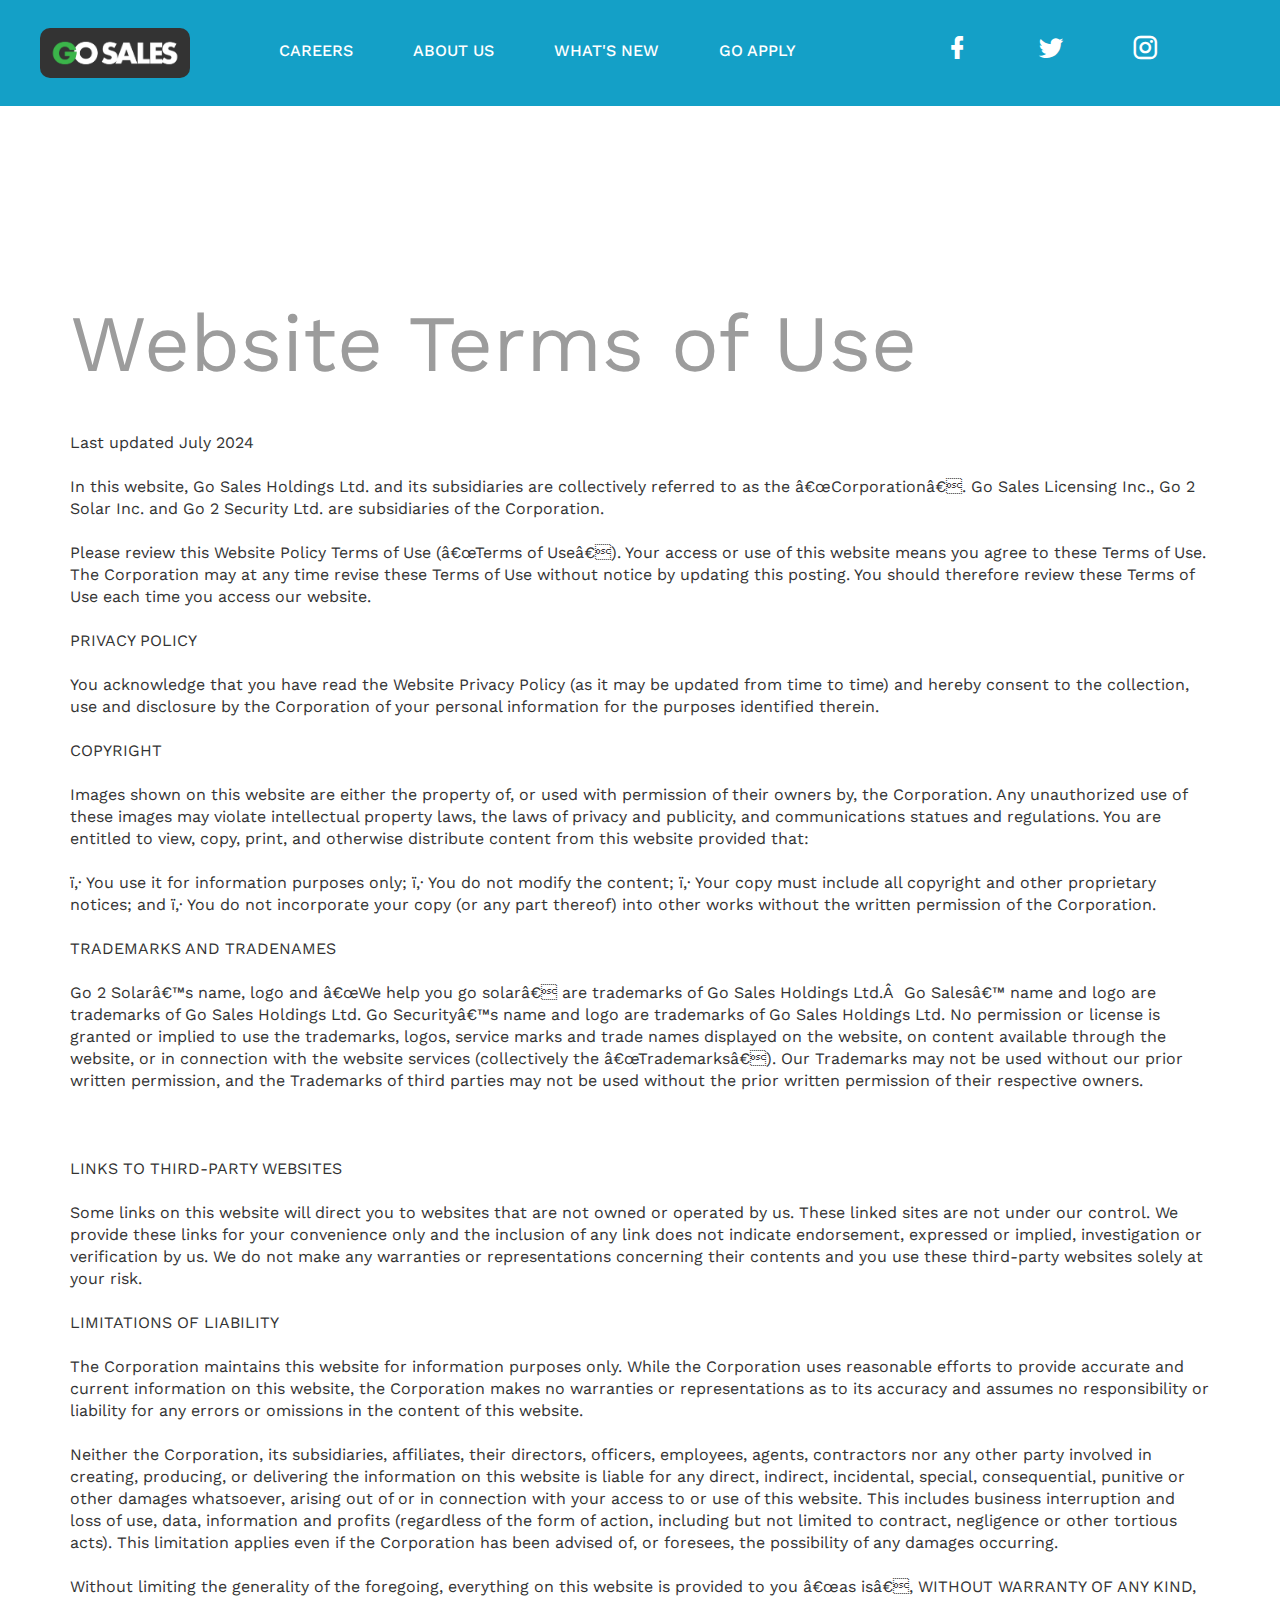
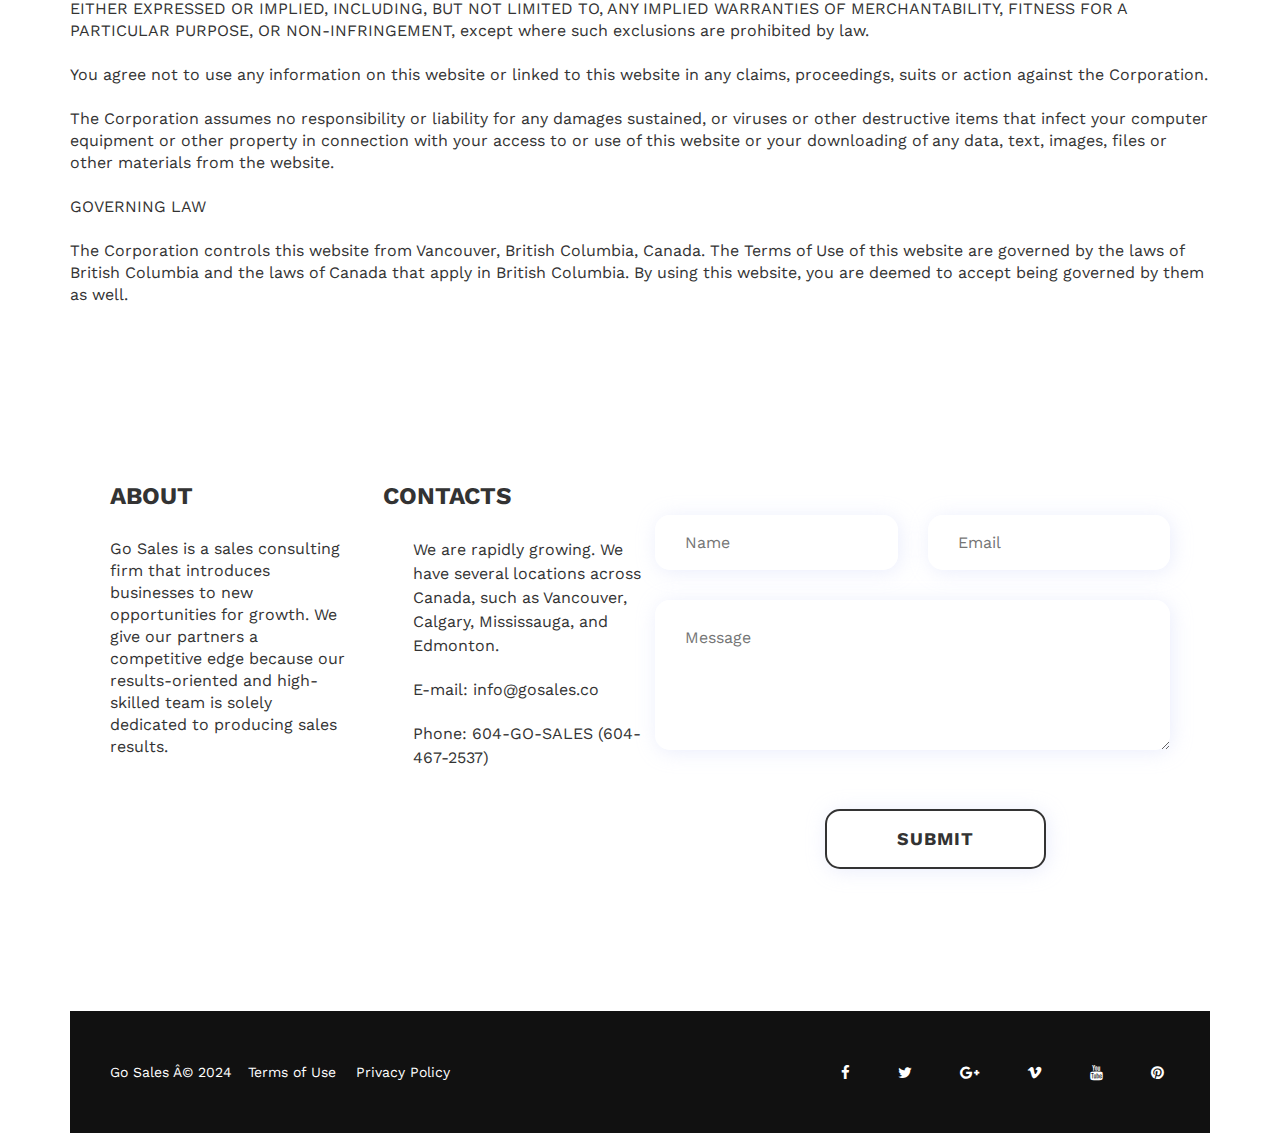
<file: terms-of-use.html>
<!DOCTYPE html>
<html>
  <head>
    <!-- Global site tag (gtag.js) - Google Analytics -->
    <script
      async
      src="https://www.googletagmanager.com/gtag/js?id=G-VZ25NN973Q"
    ></script>
    <script>
      window.dataLayer = window.dataLayer || [];
      function gtag() {
        window.dataLayer.push(arguments);
      }
      gtag("js", new Date());

      gtag("config", "G-VZ25NN973Q");
    </script>

    <!-- Facebook Pixel Tag -->

<script>

	!function(f,b,e,v,n,t,s)
	
	{if(f.fbq)return;n=f.fbq=function(){n.callMethod?
	
	n.callMethod.apply(n,arguments):n.queue.push(arguments)};
	
	if(!f._fbq)f._fbq=n;n.push=n;n.loaded=!0;n.version='2.0';
	
	n.queue=[];t=b.createElement(e);t.async=!0;
	
	t.src=v;s=b.getElementsByTagName(e)[0];
	
	s.parentNode.insertBefore(t,s)}(window, document,'script',
	
	'https://connect.facebook.net/en_US/fbevents.js');
	
	fbq('init', '5316982785074842');
	
	fbq('track', 'PageView');
	
	</script>
	
	<noscript><img height="1" width="1" style="display:none"
	
	src=https://www.facebook.com/tr?id=5316982785074842&ev=PageView&noscript=1
	
	/></noscript>

    <meta charset="UTF-8" />
    <title>Go Sales</title>
    <link rel="apple-touch-icon" sizes="32x32" href="/images/favicon(3).svg" />
    <link rel="apple-touch-icon" sizes="57x57" href="/images/favicon(3).svg" />
    <link
      rel="apple-touch-icon-precomposed"
      sizes="57x57"
      href="/images/favicon(3).svg"
    />
    <link rel="apple-touch-icon" sizes="72x72" href="/images/favicon(3).svg" />
    <link
      rel="apple-touch-icon"
      sizes="114x114"
      href="/images/favicon(3).svg"
    />
    <link
      rel="apple-touch-icon"
      sizes="120x120"
      href="/images/favicon(3).svg"
    />
    <link
      rel="apple-touch-icon"
      sizes="144x144"
      href="/images/favicon(3).svg"
    />
    <link
      rel="apple-touch-icon"
      sizes="152x152"
      href="/images/favicon(3).svg"
    />
    <link rel="shortcut icon" type="image/jpg" href="/images/favicon(3).svg" />
    <meta content="yes" name="apple-mobile-web-app-capable" />
    <meta
      name="apple-mobile-web-app-status-bar-style"
      content="black-translucent"
    />
    <meta name="viewport" content="width=device-width, initial-scale=1.0" />
    <meta
      name="description"
      content="Join a team of game-changing sales people"
    />
    <meta
      name="keywords"
      content="sales associate jobs,
sales associate job description,
sales jobs toronto,
sales jobs calgary,
sales jobs edmonton,
sales jobs vancouver,
sales representative jobs,
sales job interview questions,
retail sales job description,
go sales telus
"
    />
    <meta
      name="google-site-verification"
      content="AEXXxVf3_nb3flPW7mLrDILBFXopYrncjzHOFYL8hWA"
    />
    <link rel="stylesheet" type="text/css" href="css/animate.css" />
    <link rel="stylesheet" type="text/css" href="css/bootstrap.min.css" />
    <link rel="stylesheet" type="text/css" href="css/font-awesome.min.css" />
    <link
      rel="stylesheet"
      href="https://cdnjs.cloudflare.com/ajax/libs/font-awesome/5.15.2/css/all.min.css"
      integrity="sha512-HK5fgLBL+xu6dm/Ii3z4xhlSUyZgTT9tuc/hSrtw6uzJOvgRr2a9jyxxT1ely+B+xFAmJKVSTbpM/CuL7qxO8w=="
      crossorigin="anonymous"
    />
    <link
      rel="stylesheet"
      type="text/css"
      href="css/materialdesignicons.min.css"
    />
    <link rel="stylesheet" type="text/css" href="lib/slick/slick.css" />
    <link rel="stylesheet" type="text/css" href="lib/slick/slick-theme.css" />
    <link rel="stylesheet" type="text/css" href="css/light-color.css" />
    <link rel="stylesheet" type="text/css" href="css/style.css" />
    <link rel="stylesheet" type="text/css" href="css/responsive.css" />
    <link href="https://unpkg.com/aos@2.3.1/dist/aos.css" rel="stylesheet" />
    <!-- RD Station -->
    <script
      type="text/javascript"
      async
      src="https://d335luupugsy2.cloudfront.net/js/loader-scripts/c3b69c02-2729-4d28-b406-03bbb7736233-loader.js"
    ></script>
  </head>

  <body>
    <div class="wrapper">
      <div class="spinner">
        <div class="double-bounce1"></div>
        <div class="double-bounce2"></div>
      </div>

      <header>
        <div class="custom-container">
          <div class="header-data">
            <div class="logo">
              <a href="/" title=""
                ><img src="/images/Go Sales logo-final-white.png" alt=""
              /></a>
            </div>
            <div class="mobile-menu-btn">
              <a href="#" title=""><i class="fa fa-bars"></i></a>
            </div>
            <!-- mobile-menu-btn end-->
            <div class="up-social-links">
              <ul>
                <li>
                  <a
                    href="https://www.facebook.com/GoSales_-104630185000364"
                    target="_blank"
                    rel="noopener noreferrer"
                    title=""
                    ><i class="mdi mdi-facebook"></i
                  ></a>
                </li>
                <li>
                  <a
                    href=" https://twitter.com/GoSalesInc53"
                    target="_blank"
                    rel="noopener noreferrer"
                    title=""
                    ><i class="mdi mdi-twitter"></i
                  ></a>
                </li>
                <li>
                  <a
                    href="https://instagram.com/gosales_"
                    target="_blank"
                    rel="noopener noreferrer"
                    title=""
                    ><i class="mdi mdi-instagram"></i
                  ></a>
                </li>
                <li>
                  <a
                    href="https://www.linkedin.com/company/76410203/admin/"
                    target="_blank"
                    rel="noopener noreferrer"
                    title=""
                    ><i class="fab fa-linkedin-in"></i
                  ></a>
                </li>
              </ul>
            </div>
            <nav>
              <ul>
                <li><a href="careers.html" title="">Careers</a></li>
                <li><a href="about.html" title="">About Us</a></li>
                <li><a href="blog.html" title="">What's New</a></li>
                <li><a href="https://goapply.careers" title="">Go Apply</a></li>
              </ul>
            </nav>
          </div>
          <!--header-data end-->
        </div>
      </header>
      <!--header end-->

     

      <div class="responsive-mobile-menu">
        <span class="close-menu"><i class="mdi mdi-close"></i></span>
        <div class="mobile-menu">
          <ul>
            <li><a href="careers.html" title="">Careers</a></li>
            <li><a href="about.html" title="">About Us</a></li>
            <li><a href="blog.html" title="">What's New</a></li>
            <li><a href="https://goapply.careers" title="">Go Apply</a></li>
          </ul>
        </div>
        <!--mobile-menu end-->
        <ul class="mb-social-links">
          <li>
            <a
              href="https://www.facebook.com/GoSales_-104630185000364"
              target="_blank"
              rel="noopener noreferrer"
              title=""
              ><i class="mdi mdi-facebook"></i
            ></a>
          </li>
          <li>
            <a
              href=" https://twitter.com/GoSalesInc53"
              target="_blank"
              rel="noopener noreferrer"
              title=""
              ><i class="mdi mdi-twitter"></i
            ></a>
          </li>
          <li>
            <a
              href="https://instagram.com/gosales_"
              target="_blank"
              rel="noopener noreferrer"
              title=""
              ><i class="mdi mdi-instagram"></i
            ></a>
          </li>
          <li>
            <a
              href="https://www.linkedin.com/company/76410203/admin/"
              target="_blank"
              rel="noopener noreferrer"
              title=""
              ><i class="fab fa-linkedin-in"></i
            ></a>
          </li>
        </ul>
        <!--mb-social-links end-->
        <div class="mb-copyright-text">
          <p>© GO Sales</p>
        </div>
        <!--mb-copyright-text end-->
      </div>
      <!--responsive-mobile-menu end-->

   <!-- <div class="container" style="margin:10%; padding:10%;">
    <div class="row m-auto border-bottom border-dark">
      <div class="col-6">
        <h1>Our Code of Conduct &amp; Ethics</h1> --->
       
       <div class="container" style=" margin-top:20%;">

       <div class="container">
        <div class="row">
            <h1 class="tb pt-5">
                Website Terms of Use
                </h1>
            <p class="mt-5">
                Last updated July 2024
                <br><br>
In this website, Go Sales Holdings Ltd. and its subsidiaries are collectively referred to as the
“Corporation”. Go Sales Licensing Inc., Go 2 Solar Inc. and Go 2 Security Ltd. are subsidiaries
of the Corporation.
<br><br>
Please review this Website Policy Terms of Use (“Terms of Use”). Your access or use of this
website means you agree to these Terms of Use. The Corporation may at any time revise these
Terms of Use without notice by updating this posting. You should therefore review these Terms
of Use each time you access our website.
<br><br>
PRIVACY POLICY
<br><br>
You acknowledge that you have read the Website Privacy Policy (as it may be updated from
time to time) and hereby consent to the collection, use and disclosure by the Corporation of your
personal information for the purposes identified therein.
<br><br>
COPYRIGHT
<br><br>
Images shown on this website are either the property of, or used with permission of their owners
by, the Corporation. Any unauthorized use of these images may violate intellectual property
laws, the laws of privacy and publicity, and communications statues and regulations.
You are entitled to view, copy, print, and otherwise distribute content from this website provided
that:
<br><br>
 You use it for information purposes only;
 You do not modify the content;
 Your copy must include all copyright and other proprietary notices; and
 You do not incorporate your copy (or any part thereof) into other works without the
written permission of the Corporation.
<br><br>
TRADEMARKS AND TRADENAMES
<br><br>
Go 2 Solar’s name, logo and “We help you go solar” are trademarks of Go Sales Holdings Ltd. 
Go Sales’ name and logo are trademarks of Go Sales Holdings Ltd.
Go Security’s name and logo are trademarks of Go Sales Holdings Ltd.
No permission or license is granted or implied to use the trademarks, logos, service marks and
trade names displayed on the website, on content available through the website, or in
connection with the website services (collectively the “Trademarks”). Our Trademarks may not
be used without our prior written permission, and the Trademarks of third parties may not be
used without the prior written permission of their respective owners.
<br><br>
<br><br>
LINKS TO THIRD-PARTY WEBSITES
<br><br>
Some links on this website will direct you to websites that are not owned or operated by us.
These linked sites are not under our control. We provide these links for your convenience only
and the inclusion of any link does not indicate endorsement, expressed or implied, investigation
or verification by us. We do not make any warranties or representations concerning their
contents and you use these third-party websites solely at your risk.
<br><br>
LIMITATIONS OF LIABILITY
<br><br>
The Corporation maintains this website for information purposes only. While the Corporation
uses reasonable efforts to provide accurate and current information on this website, the
Corporation makes no warranties or representations as to its accuracy and assumes no
responsibility or liability for any errors or omissions in the content of this website.
<br><br>
Neither the Corporation, its subsidiaries, affiliates, their directors, officers, employees, agents,
contractors nor any other party involved in creating, producing, or delivering the information on
this website is liable for any direct, indirect, incidental, special, consequential, punitive or other
damages whatsoever, arising out of or in connection with your access to or use of this website.
This includes business interruption and loss of use, data, information and profits (regardless of
the form of action, including but not limited to contract, negligence or other tortious acts). This
limitation applies even if the Corporation has been advised of, or foresees, the possibility of any
damages occurring.
<br><br>
Without limiting the generality of the foregoing, everything on this website is provided to
you “as is”, WITHOUT WARRANTY OF ANY KIND, EITHER EXPRESSED OR IMPLIED,
INCLUDING, BUT NOT LIMITED TO, ANY IMPLIED WARRANTIES OF MERCHANTABILITY,
FITNESS FOR A PARTICULAR PURPOSE, OR NON-INFRINGEMENT, except where such
exclusions are prohibited by law.
<br><br>
You agree not to use any information on this website or linked to this website in any claims,
proceedings, suits or action against the Corporation.
<br><br>
The Corporation assumes no responsibility or liability for any damages sustained, or viruses or
other destructive items that infect your computer equipment or other property in connection with
your access to or use of this website or your downloading of any data, text, images, files or
other materials from the website.
<br><br>
GOVERNING LAW
<br><br>
The Corporation controls this website from Vancouver, British Columbia, Canada. The Terms of
Use of this website are governed by the laws of British Columbia and the laws of Canada that
apply in British Columbia. By using this website, you are deemed to accept being governed by
them as well.
            </p>
            </div>
            </div>

 
  

      <footer>
        <div class="top-footer">
          <div class="fixed-bg footer-bg"></div>
          <div class="custom-container">
            <div class="top-footer-data">
              <div class="row">
                <div class="col-lg-3 col-md-6">
                  <div class="widget widget-about">
                    <h3 class="widget-title">About</h3>
                    <p>
                      Go Sales is a sales consulting firm that introduces
                      businesses to new opportunities for growth. We give our
                      partners a competitive edge because our results-oriented
                      and high-skilled team is solely dedicated to producing
                      sales results.
                    </p>
                  </div>
                  <!--widget-about end-->
                </div>
                <div class="col-lg-3 col-md-6">
                  <div class="widget widget-contact">
                    <h3 class="widget-title">Contacts</h3>
                    <ul>
                      <li>
                        <span
                          >We are rapidly growing. We have several locations
                          across Canada, such as Vancouver, Calgary,
                          Mississauga, and Edmonton.</span
                        >
                      </li>
                      <!-- <li><span>Phones: (800) 123-4567; (800) 123-4568</span></li> -->
                      <li><span>E-mail: info@gosales.co</span></li>
                      <li><span>Phone: 604-GO-SALES (604-467-2537)</span></li>
                      <!-- <li><span>Apply: 1-855-GO-APPLY (1-855-462-7759)</span></li> -->
                    </ul>
                  </div>
                  <!--widget-contact end-->
                </div>
                <div class="col-lg-6 col-md-12">
                  <div class="contact-form">
                    <form class="js-ajax-form">
                      <div class="row">
                        <div class="col-lg-6">
                          <input
                            type="text"
                            name="name"
                            placeholder="Name"
                            required
                          />
                        </div>
                        <div class="col-lg-6">
                          <input
                            type="text"
                            name="email"
                            placeholder="Email"
                            required
                          />
                        </div>
                        <div class="col-lg-12">
                          <textarea
                            placeholder="Message"
                            name="message"
                          ></textarea>
                        </div>
                        <div class="col-lg-12">
                          <button
                            style="
												box-shadow: 2px 2px 20px rgb(196 204 245 / 35%);
												color: #333333;"
                            type="submit"
                            class="btn-sbmt"
                          >
                            Submit
                          </button>
                        </div>
                        <div class="col-lg-12">
                          <div class="form-group">
                            <div class="success-message">
                              <i class="fa fa-check text-primary"></i> Thank
                              you!. Your message is successfully sent...
                            </div>
                            <div class="error-message">
                              We're sorry, but something went wrong
                            </div>
                          </div>
                        </div>
                      </div>
                    </form>
                  </div>
                  <!--contact-form end-->
                </div>
              </div>
            </div>
            <!--top-footer-data end-->
          </div>
        </div>
        <!--top-footer end-->
        <div class="bottom-footer">
          <div class="custom-container">
            <div class="bottom-footer-data">
                <p>Go Sales © 2024</p>
                <p class="mx-3"><a style="color:white" href="terms-of-use.html">Terms of Use</a></p>
                <p class="mx-1"><a style="color:white" href="privacy-policy.html">Privacy Policy</a></p>
              <ul class="social-links">
                <li>
                  <a href="#" title=""><i class="fa fa-facebook"></i></a>
                </li>
                <li>
                  <a href="#" title=""><i class="fa fa-twitter"></i></a>
                </li>
                <li>
                  <a href="#" title=""><i class="fa fa-google-plus"></i></a>
                </li>
                <li>
                  <a href="#" title=""><i class="fa fa-vimeo"></i></a>
                </li>
                <li>
                  <a href="#" title=""><i class="fa fa-youtube"></i></a>
                </li>
                <li>
                  <a href="#" title=""><i class="fa fa-pinterest"></i></a>
                </li>
              </ul>
            </div>
            <!-- bottom-footer-data end-->
          </div>
        </div>
        <!--bottom-footer end-->
      </footer>
    </div>
    <!--wrapper end-->

    <script type="text/javascript" src="js/jquery.min.js"></script>
    <script type="text/javascript" src="js/popper.js"></script>
    <script type="text/javascript" src="js/bootstrap.min.js"></script>
    <script type="text/javascript" src="lib/slick/slick.min.js"></script>
    <script type="text/javascript" src="js/html5lightbox.js"></script>
    <script type="text/javascript" src="js/jquery.validate.min.js"></script>
    <script type="text/javascript" src="js/validator.js"></script>
    <script
      type="text/javascript"
      src="https://unpkg.com/aos@2.3.1/dist/aos.js"
    ></script>
    <script type="text/javascript" src="js/script.js"></script>
    <script>
      AOS.init();
    </script>
    <script src="https://io.dropinblog.com/embedjs/80b8d746-7ede-406f-984a-2cb15e75fea2.js"></script>
  </body>
</html>
</file>
<file: css/light-color.css>
body {
  background-color: #fff;
}
nav ul li a {
  color: #fff;
}

.feature-icon > span i,
.feature-info h3,
p,
.about-num span,
.abt-info h3,
.about-list > a,
.service-info h3,
.service-main-info h3,
.price-head h4,
.price-head ul li h3,
.price-head ul li > span,
.price > a,
.heading h3,
.user-comment p,
.user-info h3,
.user-info > span,
.blog-info h3 a,
.blog-info h3,
.blog-catgs li a,
.cms-links li,
.widget-title,
.widget > p,
.widget-contact ul li span,
.mobile-menu-btn a {
  color: #333333;
}

.banner-text h3,
.banner-text h2,
.banner-text p,
.banner-text > a,
.form-group,
.js-ajax-form label,
.btn-sbmt {
  color: #fff;
}
.up-social-links ul li a {
  color: #fff;
}

.original-blue {
  background-color: #0088ff;
}
.banner-text > a:hover,
.about-list > a:hover {
  background-color: #14a0c7;
  color: #fff;
  border-color: transparent;
}
.lyr4,
.about-list > a,
.price > a,
.btn-sbmt {
  border-color: #333333;
}

.feature-icon > span {
  background-color: #14a0c7;
}

.bg3 {
  background-image: url(../images/bg3_2.png);
}
.about-num:before {
  /* background-image: url(../images/poly_2.png); */
}
.bg4 {
  background-image: url(../images/bg4.png);
}
.service-details > span {
  color: #b6e5e6;
}
.price:hover {
  background-image: url(../images/price-bg.png);
}
.user-comment:before {
  background-image: url(../images/comm.png);
}
.testimonial-nav:after {
  background-color: #7fdcda;
}
.bg6 {
  background-image: url(../images/bg6_2.png);
}
.bg5 {
  background-image: url(../images/bg5.png);
}
.wait-sec {
  background-image: url(../images/hike-coast.jpg);
  background-position: center center;
  background-repeat: no-repeat;
  background-size: cover;
  box-shadow: 0 0 45px rgba(196, 204, 245, 0.35);
}
.apply-box {
  background-image: url(../images/pink-green-blue-2.jpg);
  background-position: center center;
  background-repeat: no-repeat;
  background-size: cover;
  box-shadow: 0 0 45px rgba(196, 204, 245, 0.35);
  height: 70vh;
}
.apply-box-opportunity {
  background-position: center center;
  background-repeat: no-repeat;
  background-size: 100%;
  box-shadow: 0 0 45px rgba(196, 204, 245, 0.35);
  border: 10px solid;
  float: left;
  width: 100%;
  text-align: center;
  -webkit-border-radius: 40px;
  -moz-border-radius: 40px;
  -ms-border-radius: 40px;
  -o-border-radius: 40px;
  border-radius: 40px;
  padding: 180px 0;
}
.footer-bg {
  /* background-image: url(../images/footer-bg.png); */
}
.contact-form form input,
.contact-form form textarea {
  background-color: rgba(255, 255, 255, 0.8);
  box-shadow: 2px 2px 20px rgba(196, 204, 245, 0.35);
  color: #333333;
}
.testimonial-nav:before {
  background-color: #3c3c44;
}

header.sticky {
  background-color: #14a0c7;
}

.blog-info h3 a:hover {
  color: #897ffd;
}

.double-bounce1,
.double-bounce2 {
  background-color: #897ffd;
}
nav ul li.active a {
  color: #333;
}
.mobile-menu ul li a:hover,
.mobile-menu ul li.active a,
.up-social-links ul li a:hover,
nav ul li a:hover,
.mb-social-links li a:hover {
  color: #333;
}

.main-section {
  background-image: url(../images/bg-5.jpg);
  background-position: center center;
  background-repeat: no-repeat;
}

.experience-section {
  margin: 5% 0 5% 0;
}
.experience-section h2 {
  color: #3c3c44;
}
.section-2 {
  /* background-image: url(../images/hike-bg7.png); */
  background-position: center center;
  background-repeat: no-repeat;
}

.section-2-container {
  max-width: 1420px;
}
.about-list-column {
  position: absolute;
  text-align: center;
}
</file>
<file: css/responsive.css>
@media (max-width: 1410px) {
  .custom-container {
    max-width: auto;
    width: 100%;
    padding: 0 40px;
  }
  .up-social-links {
    padding-left: 30px;
  }
  .feature-info h3 {
    font-size: 30px;
  }
  p {
    font-size: 16px;
    line-height: 22px;
  }
  .service-info {
    width: 80%;
  }
  .service-info h3 {
    font-size: 26px;
  }
  .service-main-info h3 {
    font-size: 52px;
    line-height: 52px;
  }
  .testimonial {
  }
  .banner-text {
    padding-top: 150px;
  }
}

@media (max-width: 1200px) {
  nav {
    display: none;
  }
  .abt-info {
    width: 70%;
  }
  .service-info h3 {
    font-size: 24px;
  }
  .service-main-info h3 {
    font-size: 45px;
    line-height: 45px;
  }
  .pricing {
    padding: 120px 0 340px 0;
  }
  .heading.st2 {
    margin-bottom: 20px;
  }
  .user-info h3 {
    font-size: 20px;
  }
  .news {
    padding: 110px 0 110px 0;
  }
  .blog-info h3 {
    font-size: 26px;
  }
  .blog-catgs li {
    margin-right: 10px;
  }
  .wait-sec h3 {
    font-size: 46px;
  }
  .wait-sec {
    padding: 120px 0;
  }
  .top-footer {
    padding: 50px 0;
  }
  .up-social-links {
    padding-right: 50px;
  }
  .mobile-menu-btn {
    display: block;
  }
  .features {
    padding: 0;
  }
  .banner-text {
    padding-top: 85px;
  }
  .get-started {
  }
  .banner-text p br {
    display: none;
  }
  .services {
    margin-top: 10%;
  }
}

@media (max-width: 991px) {
  .feature {
    margin-bottom: 40px;
  }
  .features-sec {
    margin-bottom: -40px;
  }
  .about-img img {
    width: auto;
    max-width: 50%;
    float: none;
  }
  .about-img {
    text-align: center;
  }
  .features-sec::before {
    display: none;
  }
  .features::before {
    display: none;
  }
  .features {
    padding-bottom: 90px;
  }
  .about {
    padding: 120px 0;
  }
  .about-list {
    padding-left: 0;
    padding-top: 40px;
  }
  .about-num.st2::before {
    left: 0;
  }
  .mg-btm-minus {
    margin-top: 0;
  }
  .services {
    padding: 60px 0;
  }
  .mg-top-minus {
    margin-top: 0;
  }
  .bg5 {
    display: none;
  }
  .price:hover .price-head {
    padding-top: 28px;
  }
  .pricing {
    padding: 40px 0 340px 0;
  }
  .heading h3 {
    font-size: 40px;
  }
  .testimonial-slider {
    float: left;
    width: 100%;
  }
  .user-comment p {
    font-size: 30px;
    line-height: 36px;
  }
  .user-comment {
    padding: 25px 10px;
  }
  .user-info h3 {
    font-size: 15px;
  }
  .blog-post {
    margin-bottom: 40px;
  }
  .wait-sec {
    padding: 75px 0;
  }
  .blog-posts {
    margin-bottom: -40px;
  }
  .wait-sec h3 {
    margin-bottom: 40px;
    font-size: 40px;
  }
  .widget > p {
    font-size: 14px;
  }
  .widget {
    margin-bottom: 40px;
  }
  .responsive-mobile-menu {
    width: 50%;
  }
  .landing-sec {
    padding: 80px 0;
  }
  .landing-sec p {
    width: 100%;
    margin-bottom: 60px;
  }
  .banner-text {
    text-align: center;
  }
  .banner-imgs img {
    width: auto;
    max-width: 50%;
    float: none;
  }
  .banner-imgs {
    text-align: center;
    margin-top: 30px;
  }
  .main-section {
    padding: 125px 0 200px 0;
  }
  .services {
    margin-top: 0;
  }
  .pricing {
    margin-top: 0;
  }
  .banner-text p {
    padding: 0 100px;
  }
}

@media (max-width: 768px) {
  .feature-info h3 {
    font-size: 24px;
  }
  .abt-info h3 {
    font-size: 28px;
  }
  .services {
    padding: 40px 0;
  }
  .about-info {
    margin-bottom: 45px;
  }
  .services-list {
    padding-top: 0;
  }

  .section-2 {
  }
  .about {
    padding-bottom: 50px;
  }
  .service-main-info {
    position: static;
    float: left;
    width: 100%;
    transform: inherit;
  }
  .price:hover .price-head {
    padding-top: 50px;
  }
  .service-img {
    width: 100%;
    text-align: center;
  }
  .heading h3 {
    font-size: 34px;
  }
  .user-comment {
    padding: 25px 10px;
  }
  .user-comment p {
    font-size: 24px;
    line-height: 30px;
  }
  .blog-catgs li {
    margin-bottom: 10px;
  }
  .wait-sec h3 {
    font-size: 30px;
    margin-bottom: 25px;
  }
  header {
    position: static;
  }
  .responsive-mobile-menu {
    width: 60%;
  }
  .up-social-links ul li a {
    padding: 0 7px;
  }
  .main-section {
    padding: 70px 0 200px 0;
  }
  .ld-pages li h3 {
    font-size: 18px;
  }
  .banner-text {
    padding-top: 0;
  }
  .banner-text > a {
    padding: 0 50px;
    height: 60px;
    line-height: 60px;
  }
  .banner-text p {
    margin-bottom: 40px;
  }
  .evolve-section {
    margin-top: 5%;
    margin-bottom: 20%;
  }
  .beyond-limits {
    margin-bottom: 40px;
  }
  .play-btn {
    margin-left: 0px;
  }
  .service-img {
    margin: auto;
  }
  .coworkers {
    height: auto;
    max-width: 70%;
    margin: auto;
    margin-left: 50px;
    margin-top: 50px;
  }
  .pricing {
    padding-bottom: 15%;
  }
  .about-img img {
    max-width: 100%;
  }
}

@media (max-width: 576px) {
  header {
    padding: 25px 0;
  }
  .up-social-links {
    display: none;
  }
  .abt-info {
    width: 100%;
    margin-top: 20px;
  }
  .custom-container {
    padding: 0 15px;
  }
  .about-list > a {
    padding: 0 25px;
    font-size: 18px;
    height: 50px;
    line-height: 50px;
  }
  .services {
    padding: 30px 0;
  }
  .about-info {
    margin-bottom: 35px;
  }
  .service-main-info h3 {
    font-size: 32px;
    line-height: 34px;
  }
  .service-main-info {
    padding-top: 50px;
  }
  .service-info h3 {
    font-size: 20px;
  }
  .price:hover .price-head {
    padding-top: inherit;
  }
  .price:hover {
    background: inherit;
    transform: inherit;
    padding: 40px 15px;
  }
  .user-comment p {
    font-size: 20px;
    line-height: 27px;
  }
  .user-info h3 {
    font-size: 15px;
  }
  .testimonial-nav {
    margin-top: 30px;
  }
  .user-comment {
    padding: 25px 10px;
  }
  .wait-sec > a {
    padding: 20px 25px;
  }
  .wait-sec h3 {
    padding: 0 20px;
    line-height: 34px;
  }
  .top-footer {
    padding-top: 0;
  }
  .bottom-footer-data p {
    width: 100%;
    margin-bottom: 15px;
  }
  .bottom-footer-data {
    text-align: center;
  }
  .responsive-mobile-menu {
    width: 100%;
  }
  .social-links {
    width: 100%;
  }
  .ld-pages li {
    width: 100%;
    margin-bottom: 40px;
  }
  .banner-text h2 {
    font-size: 40px;
  }
  .banner-text p br {
    display: none;
  }
  .banner-text p {
    margin-bottom: 25px;
  }
  .banner-imgs img {
    max-width: 70%;
  }
  .main-section {
    padding: 70px 0 100px 0;
  }
  .banner-text > a {
    font-size: 18px;
  }
  .news {
    padding: 60px 0;
  }
  .banner-text p {
    padding: 0 20px;
  }
  .blob {
    display: none;
  }
  .tb {
    font-size: 3rem;
  }
  .body {
    overflow-x: hidden;
  }
  .price-vector img {
    display: none;
  }
  .blob-3 {
    display: none;
  }
  .mobile-visable {
  }
  /* .hike-img {
    display: none !important;
  } */
  .hike-img-wrap {
    display: none;
  }
}
</file>
<file: css/style.css>
/*===================== TABLE OF CONTENT =======================
1.	2 Homepages
2.  Fonts 
3.  Reset Css
4.  Cross Browser Compatibility
5.  Header
6.  Navigations
7.  Dropdown
8.  Responsive Header
9.  Revolution Slider (Banner)
10. Gallery
11. Masonary Gallery
12. Blog
14.	Different Blog Post Style
15.	Client's Feedback
16.	Review System
17.	Shop Page
18. Staff Details
19.	Contact Us
20. Footer

=============================================================*/

/* ================================================================================== 
								Fonts
===================================================================================== */

@import url("https://fonts.googleapis.com/css?family=Work+Sans:100,200,300,400,500,600,700,800,900");

/* ================================================================================== 
										Reset Css
===================================================================================== */

html,
body,
div,
span,
applet,
object,
iframe,
h1,
h2,
h3,
h4,
h5,
h6,
p,
blockquote,
pre,
a,
abbr,
acronym,
address,
big,
cite,
code,
del,
dfn,
em,
img,
ins,
kbd,
q,
s,
samp,
small,
strike,
strong,
sub,
sup,
tt,
var,
b,
u,
i,
center,
dl,
dt,
dd,
ol,
ul,
li,
fieldset,
form,
label,
legend,
table,
caption,
tbody,
tfoot,
thead,
tr,
th,
td,
article,
aside,
canvas,
details,
embed,
figure,
figcaption,
footer,
header,
hgroup,
menu,
nav,
output,
ruby,
section,
summary,
time,
mark,
audio,
video {
  margin: 0;
  padding: 0;
  border: 0;
  font-size: 100%;
  font: inherit;
  vertical-align: baseline;
}
section {
  overflow: hidden;
}
/* HTML5 display-role reset for older browsers */
article,
aside,
details,
figcaption,
figure,
footer,
header,
hgroup,
menu,
nav,
section {
  display: block;
}
body {
  overflow-x: hidden;
  font-family: "Work Sans";
  line-height: 1;
  font-weight: 400;
  font-style: normal;
  color: #9c9c9c;
  font-size: 18px;
}

.pink {
  color: #e41767;
}

.blue {
  color: #14a0c7;
}

.green {
  color: #39b54a;
}

ol,
ul {
  list-style: none;
}
.tb {
  font-size: 8rem !important;
}

a:hover {
  text-decoration: none;
}
blockquote,
q {
  quotes: none;
}
blockquote:before,
blockquote:after,
q:before,
q:after {
  content: "";
  content: none;
}
button {
  outline: none;
  cursor: pointer;
}
button:focus {
  outline: none;
}
table {
  border-collapse: collapse;
  border-spacing: 0;
}
* {
  margin: 0;
  padding: 0;
}
a:focus {
  text-decoration: none;
  outline: none;
}
a:hover {
  color: #fff;
}
button {
  outline: none;
}
input {
  outline: none;
}
textarea {
  outline: none;
}
section {
  float: left;
  width: 100%;
  position: relative;
}

img {
  float: left;
}
p {
  font-size: 18px;
  line-height: 24px;
}
.logo img {
  max-height: 50px;
  max-width: 100%;
  background-color: rgba(51, 51, 51, 1);
  border-radius: 10px;
  padding: 0 10px;
}
/* .logo-text {
  font-size: 2rem;
  position: absolute;
} */

.parallax {
  background: url ("images/bg5_2.png") no-repeat center;
  background-size: cover;
  background-attachment: fixed;
  height: 500px;
}

/* ================ CROSS BROWSER COMPATABILITY ============ */

.banner-text > a,
nav ul li a,
.feature-icon > span,
.feature-icon > span i,
.about-list > a,
.price,
.price-head,
.price > a,
.user-info img,
.up-social-links ul li a,
.blog-img:before,
.blog-img:after,
.blog-info h3 a,
.social-links li a,
.mobile-menu ul li a,
.mb-social-links li a,
.overlay,
.wait-sec > a:hover,
.btn-sbmt:hover,
.submit-btn:hover {
  -webkit-transition: all 300ms linear;
  -moz-transition: all 300ms linear;
  -ms-transition: all 300ms linear;
  -o-transition: all 300ms linear;
  transition: all 300ms linear;
}
.wrapper {
  float: left;
  width: 100%;
  position: relative;
  overflow-x: hidden;
}
.wrap {
  float: left;
  width: 100%;
  padding-bottom: 20%;
  padding-top: 5%;
  position: relative;
  overflow: visible;
  background-image: url(../images/pink-blue-green.jpg);
  background-position: center center;
  background-repeat: no-repeat;
  background-size: cover;
  z-index: 0;
  /* background-image: url(../images/pink-blue-green.jpg); */
}
.overlay {
  position: fixed;
  top: 0;
  left: 0;
  width: 100%;
  height: 100%;
  background-color: rgba(255, 255, 255, 0.75);
  z-index: 999999999999;
}

.background-arrow {
  position: absolute;
  max-height: 200px;
}

.features h1,
.features h2,
.features h3,
.features p {
  color: #fff;
}
.get-started {
  height: auto;
  padding: 0;
}
.about {
  padding: 270px 0 200px 0;
  height: 1000px;
}
.testimonial {
  padding: 100px 0 50px 0;
}

.pricing {
  padding: 260px 0 280px 0;
  background-image: url(../images/background-1.jpg);
  background-position: 50% 50%;
  background-repeat: no-repeat;
  background-size: cover;
}
.price-vector {
  position: absolute;
  flex-direction: row;
}

.grey-block {
  background-color: #333;
  height: 400px;
  width: 900px;
  margin-top: -10%;
  z-index: 1;
}

.price-li {
  display: flex;
  flex-direction: column;
}

.growth-h4 {
  margin-top: -8%;
}

.price-head-1 {
  text-align: left;
  line-height: 6rem;

  margin-left: 41.5%;
  padding: 20px;
  color: #fff;
  background-color: #fff;
  border: 30px solid #14a0c7;
  z-index: 2;
}

.price-head-2 {
  text-align: left !important;
  line-height: 6rem;
  margin-left: 8.7%;
  margin-top: -10%;
  background-color: #333;
  border: 30px solid #333;
}

.price-head-3 {
  text-align: left !important;
  line-height: 6rem;
  margin-top: -10%;
  margin-left: 8.7%;
  padding: 8% 2% !important;
  background-color: #fff;
  border: 20px solid #39b54a;
}
.price-head-3 p {
  color: #333;
}
.head-3 {
  flex-direction: column;
}
.price-head-1 li {
}

.go-for-growth-img {
  margin-top: -10%;
  margin-left: 25%;
  max-width: 66.666%;
  max-height: 1200px;
}

.gl2 {
  color: #333;
  padding: 5%;
  flex-direction: column;
  margin-left: 3.5%;
  margin-top: -10%;

  text-align: left;
}

.gl2 h3 {
  font-size: 60px;
  font-weight: 700;
  text-transform: capitalize;
}

.arrow-pointer {
  width: 250px;
  height: 50px;
  background: #32557f;
  position: relative;
}

.arrow-pointer:after {
  content: "";
  position: absolute;
  left: 0;
  bottom: 0;
  width: 0;
  height: 0;
  border-left: 25px solid #7eb4e2;
  border-top: 25px solid transparent;
  border-bottom: 25px solid transparent;
}

.arrow-pointer:before {
  content: "";
  position: absolute;
  right: -25px;
  bottom: 0;
  width: 0;
  height: 0;
  border-left: 25px solid #32557f;
  border-top: 25px solid transparent;
  border-bottom: 25px solid transparent;
}

.marathon-container {
}

.marathon {
  position: absolute;
  max-width: 60%;
  margin-top: 7%;
}

.news {
  padding: 120px 0;
}
.services {
}

.go-4 {
  margin-left: 10%;
  z-index: 5;
}

.remove-top-gap {
  padding-top: 0 !important;
}

.bg4 {
  background-size: contain !important;
}
.bg5 {
  background-size: contain !important;
}

.services {
}

.remove-btm-gap {
  padding-bottom: 0 !important;
}

.features:before {
  /* content: ""; */
  position: absolute;
  top: 70px;
  left: 0;
  width: 75%;
  height: 400px;
  -webkit-border-radius: 0 50px 50px 0;
  -moz-border-radius: 0 50px 50px 0;
  -ms-border-radius: 0 50px 50px 0;
  -o-border-radius: 0 50px 50px 0;
  border-radius: 0 50px 50px 0;
  z-index: 9;
}
.half-bg2 {
  margin-top: 60px;
}
.half-bg2::before {
  content: "";
  position: absolute;
  top: 60px;
  left: 0;
  width: 73%;
  height: 100%;
  background-color: rgba(255, 255, 255, 0.9);
  -webkit-border-radius: 0 50px 50px 0;
  -moz-border-radius: 0 50px 50px 0;
  -ms-border-radius: 0 50px 50px 0;
  -o-border-radius: 0 50px 50px 0;
  border-radius: 0 50px 50px 0;
  -webkit-box-shadow: 0 0 50px rgba(196, 204, 245, 0.35);
  -moz-box-shadow: 0 0 50px rgba(196, 204, 245, 0.35);
  -ms-box-shadow: 0 0 50px rgba(196, 204, 245, 0.35);
  -o-box-shadow: 0 0 50px rgba(196, 204, 245, 0.35);
  box-shadow: 0 0 50px rgba(196, 204, 245, 0.35);
  -webkit-transform: rotate(-16deg);
  -moz-transform: rotate(-16deg);
  -ms-transform: rotate(-16deg);
  -o-transform: rotate(-16deg);
  transform: rotate(-16deg);
}
.fixed-bg {
  position: absolute;
  top: 0;
  left: 0;
  width: 100%;
  height: 100%;
  background-size: cover;
  z-index: -1;
  background-repeat: no-repeat;
}
.footer-bg {
  background-position: center center;
  background-repeat: no-repeat;
}

/* ================== Revolution Slider ================ */

a:hover {
  color: #000;
}

/* =================== main-section-data ==================  */

.main-section {
  height: 700px;
  background-repeat: no-repeat;
  background-size: cover;
  margin-top: 100px;
  z-index: 1;
}
.main-section-data {
  float: left;
  width: 100%;
}
.blob {
  position: absolute;
  max-height: 800px;
  margin-left: -65%;
  margin-top: -5%;
  opacity: 0.7;
}
.blob-2 {
  position: absolute;
  top: -15%;
  left: -10%;
}
.blob-3 {
  position: absolute;
  margin-left: -65%;
  margin-top: -15%;
  height: 1000px;
}

.hero-content {
  background-color: rgb(51, 51, 51, 0.7);
  padding: 0;
  margin-top: 7%;
  margin-left: 1%;
  padding: 2%;
  text-align: center;
  border-radius: 20px;
}

.hero-logo {
  margin: auto;
  max-width: 100%;
  max-height: 90px;
  margin-top: 5%;
}

.banner-text {
  width: 100%;
  padding: 5%;
}
.banner-text h3 {
  font-size: 24px;
  font-weight: 700;
  text-transform: uppercase;
  margin-top: 5%;

  color: #fff;
}
.banner-text h2 {
  font-weight: 700;
  text-transform: uppercase;

  color: #fff;
}
.banner-text-p {
  max-width: 100%;
  font-size: 18px;
  line-height: 24px;
  padding-top: 25%;
  padding-bottom: 10%;
  color: #fff;
}
.hero-logo-wrap {
  margin-bottom: 5%;
}

.banner-text > a {
  font-size: 24px;
  font-weight: 700;
  letter-spacing: 1px;
  line-height: 70px;
  padding: 0 100px;
  border: 2px solid;
  text-transform: uppercase;
  -webkit-border-radius: 20px;
  -moz-border-radius: 20px;
  -ms-border-radius: 20px;
  -o-border-radius: 20px;
  border-radius: 20px;
  display: inline-block;
}
.banner-imgs {
  float: left;
  width: 100%;
}
.banner-imgs img {
  padding-top: 120px;
  width: 100%;
}

/***********************SVG LINES************************/

.line {
  position: absolute;
  z-index: 10;
}
.line-1 {
  max-height: 650px;
  display: flex;
  flex-direction: row;
  flex-wrap: wrap;
  margin-left: -75%;
  margin-top: 40%;
}
.line-2 {
  max-height: 300px;
  margin-top: -15%;
  margin-left: 45%;
}
.line-3 {
  max-height: 300px;
  margin-top: -18%;
  margin-left: -18%;
}

.line-4 {
  max-height: 800px;
  margin-top: -25%;
  margin-left: 40%;
  z-index: 10;
}
.cross {
  max-height: 150px;
}

/* ================== Header ================= */

header {
  float: left;
  width: 100%;
  position: absolute;
  top: 0;
  left: 0;
  padding: 28px 0;
  z-index: 999999;
  -webkit-transition: all 0.4s ease;
  -moz-transition: all 0.4s ease;
  -ms-transition: all 0.4s ease;
  -o-transition: all 0.4s ease;
  transition: all 0.4s ease;
  background-color: #14a0c7;
}
header.sticky {
  position: fixed;
  top: 0;
  left: 0;
  -webkit-box-shadow: 0 0 40px rgba(0, 0, 0, 0.1);
  -moz-box-shadow: 0 0 40px rgba(0, 0, 0, 0.1);
  -ms-box-shadow: 0 0 40px rgba(0, 0, 0, 0.1);
  -o-box-shadow: 0 0 40px rgba(0, 0, 0, 0.1);
  box-shadow: 0 0 40px rgba(0, 0, 0, 0.1);
}
.custom-container {
  max-width: 1410px;
  margin: 0 auto;
}
.go-learn-container {
  width: 100%;
}

.header-data {
  float: left;
  width: 100%;
}
.logo {
  float: left;
  padding: 0;
}
.logo h1 {
  margin-top: 10px;
  font-size: 1.5rem;
  font-family: "Montserrat", sans-serif;
  font-weight: bold;
  color: white;
}
nav {
  float: right;
  padding-top: 13px;
  margin-right: 5%;
}

ul li {
  margin-left: 30px;
}
.hw:hover {
color:white;
}

nav ul li {
  display: inline-block;
}
nav ul li a {
  display: inline-block;
  font-size: 16px;
  font-weight: 500;
  text-transform: uppercase;
  padding: 0 12px;
}

.mobile-menu-btn {
  float: right;
  margin-top: 5px;
  display: none;
}
.mobile-menu-btn a {
  display: inline-block;
  font-size: 30px;
}

.experience {
  color: white;
  flex-direction: row;
  align-items: flex-start;
  text-align: left;
  font-size: 66px;
  font-weight: 700;
  line-height: 6rem;
  text-transform: uppercase;
  margin-left: -11%;
  margin-bottom: 35px;
  background-size: 450px;
  background-repeat: no-repeat;
  background-position: 100% 50%;
  z-index: 10;
}
.i-route {
  max-height: 80px;
  margin-top: 10px;
  margin-right: 2%;
}

.i-map {
  max-height: 100px;
  max-width: 100px;
  margin-top: -58%;
  margin-left: 90%;
  z-index: 10;
}

.mutual-growth-img {
  margin-left: 0%;
  margin-top: -7%;
}

.feature-info {
}

.feature-info h2 {
  text-align: left;
  font-size: 66px;
  font-weight: 700;
  text-transform: uppercase;
  line-height: 6rem;
  width: 150%;
  margin-top: -10%;
  color: #333;
}
.feature-info p {
  text-align: left;
  margin-top: 10%;
  width: 100%;
  font-size: 1.5rem;
  font-weight: 700;
  line-height: 2rem;
  width: 130%;
}
.fi-1 {
  padding: 5%;
  margin-left: -25%;
}

.bottom-half {
  margin-top: 10%;
}
.fi-3 {
  margin-top: 20%;
}
.fi-4 {
  margin-top: 20%;
}
.fi-4 h2 {
  margin-left: -5%;
}
.fi-4 p {
  margin-left: -3%;
}

.fi-img-4 {
  margin-top: -20%;
  margin-left: 0%;
}

.evolve {
  color: white;
  top: 300px;
  text-align: left;
  font-size: 66px;
  font-weight: 700;
  text-transform: uppercase;
  margin-right: 8%;
  background-image: url(../images/vector-shape.png);
}

.go-evolve {
  flex-direction: row;
  align-items: center;
}

.evolve-go {
  max-height: 180px;
  max-width: 180px;
}
.evolve h3 {
  margin-top: 0;
  margin-left: 20px;
}

.t-evolve {
  margin-left: -10%;
}

.evolve-container {
  max-width: 100vw;
}

.evolve-row {
  justify-content: flex-end;
}

.evolve-section {
  margin-top: -20%;
  margin-bottom: 10%;
}

.evolve h2 {
  color: #333333;
}

.evolve p {
  padding: 5% 0 10% 0;
  text-transform: none;
  text-align: left;
}

/* ================ features-sec ============== */
.features {
  margin: 0 0;
  padding: 100px 0;
  background-image: url(../images/background-1.jpg);
  background-position: 50% 50%;
  background-repeat: no-repeat;
  background-size: cover;
}
.blog-features {
  margin: 0 0;
  padding: 100px 0;
 
  background-position: 50% 50%;
  background-repeat: no-repeat;
  background-size: cover;
}

.features-sec {
  float: left;
  width: 100%;
  position: relative;
}
.no-average-img,
.mutual-growth-img,
.fi-img-4 {
  max-height: 800px;
}

.telus-building-img {
  max-height: 1200px;
}
/* .features-sec:before {
  content: "";
  position: absolute;
  top: -30%;
  left: 80%;
  -webkit-transform: translateX(-50%);
  -moz-transform: translateX(-50%);
  -ms-transform: translateX(-50%);
  -o-transform: translateX(-50%);
  transform: translateX(-50%);
  width: 368px;
  height: 390px;
  background-image: url(../images/vector-shape.png);
  background-repeat: no-repeat;
} */
.feature {
  float: left;
  width: 100%;
  text-align: center;
  position: relative;
  z-index: 99;
}
.feature-icon {
  float: left;
  width: 100%;
  margin-bottom: 25px;
}
.feature-icon > span {
  width: 90px;
  height: 90px;
  -webkit-border-radius: 100px;
  -moz-border-radius: 100px;
  -ms-border-radius: 100px;
  -o-border-radius: 100px;
  border-radius: 100px;
  text-align: center;
  display: inline-block;
  line-height: 90px;
  -webkit-box-shadow: -5px 7px 11px rgba(0, 0, 0, 0.35);
  -moz-box-shadow: -5px 7px 11px rgba(0, 0, 0, 0.35);
  -ms-box-shadow: -5px 7px 11px rgba(0, 0, 0, 0.35);
  -o-box-shadow: -5px 7px 11px rgba(0, 0, 0, 0.35);
  box-shadow: -5px 7px 11px rgba(0, 0, 0, 0.35);
}
.feature-icon > span i {
  font-size: 60px;
  font-weight: 700;
}
.feature-info {
  float: left;
  width: 100%;
}
.feature-info h3 {
  font-size: 36px;
  font-weight: 700;
  margin-bottom: 15px;
}

/*********************GO CHALLENGE YOURSELF*************************/
.section-2 {
}

.section-3-container {
  display: flex;
  flex-direction: row;
  flex-wrap: wrap;
}

/* ============== services-sec ============== */

.section-2-row {
  display: flex;
  flex-wrap: wrap;
}

.hike-img {
  width: auto;
  max-width: 70%;
  height: auto;
  margin-left: 30%;
  margin-top: 10%;
}

.mobile-visable {
  display: none;
}

.challenge-yourself-three {
  float: right;
}

.about-sec {
  width: 100%;
}

.abt-go {
  display: flex;
  flex-direction: column;
}
.about-go {
  max-height: 110px;
  max-width: 110px;
}
.about-img {
  width: 100%;
}
.about-img img {
  width: 100%;
}
.about-list {
  float: left;
  width: 100%;
  padding-left: 70px;
  padding-top: 150px;
  padding-bottom: 50px;
}
.about-info {
  float: left;
  width: 100%;
  margin-bottom: 60px;
}

.about-num {
  float: left;
  width: 120px;
  position: relative;
  z-index: 99;
}
.about-num:before {
  content: "";
  position: absolute;
  top: -50px;
  right: 0;
  width: 116px;
  height: 120px;
  z-index: -1;
  background-repeat: no-repeat;
}
.about-num.st2:before {
  left: -45px;
  top: -15px;
  -webkit-transform: rotate(254deg);
  -moz-transform: rotate(254deg);
  -ms-transform: rotate(254deg);
  -o-transform: rotate(254deg);
  transform: rotate(254deg);
}
.about-num.st3:before {
  top: auto;
  right: -50px;
  bottom: -50px;
  -webkit-transform: rotate(105deg);
  -moz-transform: rotate(105deg);
  -ms-transform: rotate(105deg);
  -o-transform: rotate(105deg);
  transform: rotate(105deg);
}
.about-num span {
  display: inline-block;
  font-size: 60px;
  font-weight: 900;
}

.abt-info h3 {
  font-size: 5rem;
  font-weight: 700;
  margin-bottom: 15px;
  color: #fff !important;
}
.abt-info p {
  color: #fff !important;
}
.abt-info {
  float: left;
  text-align: left;
  width: 80%;
  position: relative;
  z-index: 99;
  color: #fff;
}
.about-list > a {
  float: left;
  font-size: 24px;
  font-weight: 700;
  text-transform: uppercase;
  letter-spacing: 1px;
  border: 2px solid;
  height: 70px;
  padding: 0 70px;
  -webkit-border-radius: 20px;
  -moz-border-radius: 20px;
  -ms-border-radius: 20px;
  -o-border-radius: 20px;
  border-radius: 20px;
  line-height: 70px;
}

.about-list-column {
  background-color: #333333;
  margin-top: -5%;
}

/* ================== services-sec ================ */

.services-sec {
  float: left;
  width: 100%;
  margin-bottom: 5%;
}
.services-list {
  float: left;
  width: 100%;
  padding-top: 60px;
}
.service-details {
  float: left;
  width: 100%;
  margin-bottom: 40px;
}
.service-details > span {
  float: left;
  font-size: 60px;
}
.service-info {
  float: left;
  width: 85%;
  padding-left: 18px;
}
.service-info h3 {
  font-size: 36px;
  font-weight: 700;
  margin-bottom: 15px;
}
.no-pd {
  padding: 0 !important;
}
.service-img {
  margin-top: 20%;
  margin-left: 5%;
  float: left;
  width: 60%;
  position: relative;
}

.service-img > img {
  width: 100%;
}
.service-img > a {
  position: absolute;
  top: 50%;
  left: 50%;
  -webkit-transform: translateX(-50%) translateY(-50%);
  -moz-transform: translateX(-50%) translateY(-50%);
  -ms-transform: translateX(-50%) translateY(-50%);
  -o-transform: translateX(-50%) translateY(-50%);
  transform: translateX(-50%) translateY(-50%);
}

#html5-watermark {
  display: none !important;
}
#html5-image {
  padding: 0 !important;
}

.beyond-limits {
  color: white;
  float: right;
  font-size: 60px;
  font-weight: 700;
  line-height: 60px;
  margin-bottom: -40px;
  z-index: 5;
}
.service-main-info {
  position: absolute;
  margin-top: 25%;
  margin-left: 5%;
  width: 50%;
  -webkit-transform: translateY(-50%);
  -moz-transform: translateY(-50%);
  -ms-transform: translateY(-50%);
  -o-transform: translateY(-50%);
  transform: translateY(-50%);
  padding-top: 70px;
  z-index: 5;
}

.stories-img-container {
  position: absolute;
  float: right;
}

.stories-img {
  position: absolute;
  max-width: 100%;
  z-index: 5;
  max-height: 400px;
  margin-top: 110%;
  margin-left: -15%;
}

.rockclimb {
  position: absolute;
  max-height: auto;
  width: 50%;
  right: 0;
  z-index: 0;
}

.service-main-info h3 {
  font-size: 60px;
  font-weight: 700;
  line-height: 60px;
  margin-bottom: 30px;
}

.beyond-limits-container {
  top: -10%;
  max-width: 100%;
  padding: 0;
}

.beyond-limits h1 {
  margin-top: -5%;
  margin-left: -15%;
  font-size: 8rem;
  color: #333;
  line-height: 6rem;
}
.main-srv-sec {
  float: left;
  width: 100%;
  position: relative;
}
.play-btn {
  margin-left: -150px;
}

/* ================== pricing-plan ================= */

.pricing-plan {
  float: left;
  width: 100%;
}
.price {
  float: left;
  width: 100%;
  text-align: center;
  padding: 65px 10px;
  -webkit-border-radius: 10px;
  -moz-border-radius: 10px;
  -ms-border-radius: 10px;
  -o-border-radius: 10px;
  border-radius: 10px;
  background-position: center;
  background-size: cover;
}
/* .price:hover {
  -webkit-transform: scale(1.1);
  -moz-transform: scale(1.1);
  -ms-transform: scale(1.1);
  -o-transform: scale(1.1);
  transform: scale(1.1);
  -webkit-box-shadow: 0 0 30px rgba(2, 2, 2, 0.3);
  -moz-box-shadow: 0 0 30px rgba(2, 2, 2, 0.3);
  -ms-box-shadow: 0 0 30px rgba(2, 2, 2, 0.3);
  -o-box-shadow: 0 0 30px rgba(2, 2, 2, 0.3);
  box-shadow: 0 0 30px rgba(2, 2, 2, 0.3);
  padding: 60px 10px 50px 10px;
} */
.price:hover {
  padding-top: 60px;
}
/* .price:hover > a {
  background-color: #9c84e1;
  color: #fff;
  border-color: transparent;
} */
.price-head {
  float: left;
  width: 100%;
  padding: 40px 40px;
  text-align: left;
}

.price-head:hover {
  /* background-color: #e41767;
  border-radius: 50px; */
}
.price-head-email {
  margin-top: 5%;
  background-color: #e41767;
  float: left;
  width: 100%;
  text-align: center;
  -webkit-border-radius: 40px;
  -moz-border-radius: 40px;
  -ms-border-radius: 40px;
  -o-border-radius: 40px;
  border-radius: 40px;
  padding: 180px 0;
}
.price-head h4 {
  font-size: 18px;
  font-weight: 700;
  text-transform: uppercase;
  letter-spacing: 1.3px;
  margin-bottom: 13px;
}
.price-head ul {
  float: left;
  width: 100%;
}
.price-head ul li {
  display: inline-block;
}
.price-head ul li h3 {
  font-size: 64px;
  font-weight: 700;
}
.price-head ul li h3 span {
  font-size: 30px;
  display: inline-block;
}
.price-head ul li > span {
  font-size: 30px;
  font-weight: 700;
  margin-bottom: 5px;
  display: inline-block;
}
.price-head ul li:nth-child(2) {
  position: relative;
  top: -3px;
}
.price-head ul li b {
  display: block;
  color: #333333;
  font-size: 12px;
  font-weight: 700;
  text-transform: uppercase;
}
.price > p {
  float: left;
  width: 100%;
  font-size: 16px;
  line-height: 22px;
  margin-bottom: 35px;
}
.price > a {
  display: inline-block;
  font-size: 18px;
  font-weight: 700;
  text-transform: uppercase;
  border: 2px solid;
  -webkit-border-radius: 20px;
  -moz-border-radius: 20px;
  -ms-border-radius: 20px;
  -o-border-radius: 20px;
  border-radius: 20px;
  height: 60px;
  line-height: 60px;
  padding: 0 40px;
}
.email-entry {
  display: flex;
  flex-direction: column;
  width: 30%;
  margin: auto;
  padding: 30px 0;
}
.email-input {
  border: 2px solid #fff;
  display: block;
  width: 100%;
  height: 40px;
  padding: 0 20px;
  border-radius: 20px;
  font-family: "Work Sans", sans-serif;
  background: none;
}
.submit {
  margin: auto;
  margin-top: 10px;
  width: 60%;
  text-align: center;
}

.stay-in-touch-p {
  padding-top: 80px;
}

.submit-btn {
  display: inline-block;
  color: #ffffff;
  font-size: 18px;
  font-weight: 700;
  border: 2px solid #fff;
  width: 80%;
  margin: auto;
  margin-top: 20px;
  -webkit-border-radius: 15px;
  -moz-border-radius: 15px;
  -ms-border-radius: 15px;
  -o-border-radius: 15px;
  border-radius: 15px;
  padding: 25px 75px;
  text-transform: uppercase;
  letter-spacing: 2px;
  -webkit-box-shadow: 3px 3px 25px rgb(0 0 0 / 15%);
  -moz-box-shadow: 3px 3px 25px rgba(0, 0, 0, 0.15);
  -ms-box-shadow: 3px 3px 25px rgba(0, 0, 0, 0.15);
  -o-box-shadow: 3px 3px 25px rgba(0, 0, 0, 0.15);
  box-shadow: 3px 3px 25px rgb(0 0 0 / 15%);
  background: transparent;
}

.submit-btn:hover {
  cursor: pointer;
}

.forward {
  margin: auto;
  text-align: center;
  margin-bottom: 5%;
  color: white;
  text-align: center;
  font-size: 66px;
  font-weight: 700;
  text-transform: uppercase;
  margin-bottom: 35px;
}

.macbook {
  margin-top: 0;
  margin-bottom: 20%;
}

.macbook img {
  max-width: 68vw;
  height: auto;
}
/* ================== Testimonial Sec =============== */

.testimonial-slider {
  width: 850px;
  margin: 0 auto;
}
.user-comment {
  float: left;
  width: 100%;
  padding: 20px 0 40px 0;
  text-align: center;
  position: relative;
}
.user-comment:before {
  content: "";
  position: absolute;
  top: 0;
  left: 50%;
  -webkit-transform: translateX(-50%);
  -moz-transform: translateX(-50%);
  -ms-transform: translateX(-50%);
  -o-transform: translateX(-50%);
  transform: translateX(-50%);
  width: 416px;
  height: 275px;
}
.user-comment p {
  font-size: 36px;
  font-weight: 400;
  line-height: 46px;
}
.slick-list.draggable {
  padding: 0;
}
.testimonial-nav {
  float: left;
  width: 100%;
  text-align: center;
  position: relative;
}
.testimonial-nav:before {
  content: "";
  position: absolute;
  bottom: 67px;
  left: 0;
  width: 100%;
  height: 3px;
  opacity: 0.1;
}
.testimonial-nav:after {
  content: "";
  position: absolute;
  bottom: 67px;
  left: 50%;
  -webkit-transform: translateX(-50%);
  -moz-transform: translateX(-50%);
  -ms-transform: translateX(-50%);
  -o-transform: translateX(-50%);
  transform: translateX(-50%);
  width: 117px;
  height: 3px;
}
.user-info {
  float: left;
  width: 100%;
  text-align: center;
  cursor: pointer;
}
.user-info img {
  float: none;
  width: 65px;
  object-fit: cover;
  display: inline-block;
  padding-bottom: 35px;
}
.user-info h3 {
  font-size: 24px;
  font-weight: 700;
  text-transform: capitalize;
  margin-top: 20px;
  margin-bottom: 7px;
  opacity: 0;
  visibility: hidden;
}
.user-info > span {
  opacity: 0;
  visibility: hidden;
  font-size: 16px;
}
.user-info.slick-slide.slick-current.slick-active.slick-center > h3,
.user-info.slick-slide.slick-current.slick-active.slick-center > span {
  opacity: 1;
  visibility: visible;
}
.user-info.slick-slide.slick-current.slick-active.slick-center img {
  width: 103px;
}
.slick-slide {
  outline: none;
}

/* ============= up-social-links ============= */

.up-social-links {
  float: right;
  margin-top: 6px;
  padding-left: 195px;
}
.up-social-links ul li {
  display: inline-block;
}
.up-social-links ul li a {
  display: inline-block;
  font-size: 28px;
  padding: 0 15px;
}

/* ================== heading ================== */

.heading {
  float: left;
  width: 100%;
  text-align: center;
  margin-bottom: 50px;
  position: relative;
}
.heading.st2 {
  margin-bottom: 75px;
}
.st2 p {
  padding-top: 20px;
}

.heading h3 {
  font-size: 60px;
  font-weight: 700;
  text-transform: capitalize;
}

.learn-card {
  text-align: center;
}
.go-learn {
  display: flex;
  flex-direction: row;
  align-items: center;
}
.i-learn {
  max-height: 180px;
  max-width: 180px;
}

.go-learn h3 {
  margin-top: -1%;
}
.learn-go {
  max-height: 200px;
  max-width: 200px;
}
.learn-go-sm {
  display: none;
}

/* ============= blog-posts =========== */

.blog-posts {
  float: left;
  width: 100%;
}
.blog-post {
  float: left;
  width: 100%;
}
.blog-img {
  float: left;
  width: 100%;
  margin-bottom: 25px;
  border-bottom: 1px solid #ededed;
  position: relative;
  overflow: hidden;
}
.blog-img:before,
.blog-img:after {
  content: "";
  position: absolute;
  top: 0;
  left: 0;
  width: 100%;
  height: 100%;
  background-color: rgba(0, 0, 0, 0.5);
  opacity: 0;
  visibility: hidden;
}
.blog-post:hover .blog-img:before {
  -webkit-transform: translateX(100%);
  -moz-transform: translateX(100%);
  -ms-transform: translateX(100%);
  -o-transform: translateX(100%);
  transform: translateX(100%);
}
.blog-post:hover .blog-img:after {
  -webkit-transform: translateX(-100%);
  -moz-transform: translateX(-100%);
  -ms-transform: translateX(-100%);
  -o-transform: translateX(-100%);
  transform: translateX(-100%);
}
.blog-post:hover .blog-img:before,
.blog-post:hover .blog-img:after {
  opacity: 1;
  visibility: visible;
}
.blog-img img {
  width: 100%;
}
.blog-info {
  float: left;
  width: 100%;
}
.blog-info h3 {
  font-size: 36px;
  font-weight: 700;
  text-transform: capitalize;
  margin-bottom: 12px;
}

.blog-catgs {
  float: left;
  width: 100%;
  margin-bottom: 20px;
}
.blog-catgs li {
  display: inline-block;
  margin-right: 25px;
}
.blog-catgs li a {
  font-size: 16px;
}
.cms-links {
  float: left;
  width: 100%;
}
.cms-links li img {
  padding-right: 8px;
}
.cms-links li {
  display: inline-block;
  font-size: 16px;
  font-weight: 500;
  margin-right: 20px;
}
/* ================== wait-sec ================== */

.wait-sec {
  float: left;
  width: 100%;
  text-align: center;
  /* -webkit-border-radius: 40px;
  -moz-border-radius: 40px;
  -ms-border-radius: 40px;
  -o-border-radius: 40px; */
  /* border-radius: 40px; */
  padding: 180px 0;
}

.wait-sec h3 {
  color: #ffffff;
  font-size: 60px;
  font-weight: 700;
  margin-bottom: 80px;
}
.wait-sec p {
  color: #fff;
}

.wait-sec > a {
  display: inline-block;
  color: #ffffff;
  font-size: 18px;
  font-weight: 700;
  border: 2px solid #fff;
  -webkit-border-radius: 15px;
  -moz-border-radius: 15px;
  -ms-border-radius: 15px;
  -o-border-radius: 15px;
  border-radius: 15px;
  padding: 25px 75px;
  text-transform: uppercase;
  letter-spacing: 2px;
  -webkit-box-shadow: 3px 3px 25px rgba(0, 0, 0, 0.15);
  -moz-box-shadow: 3px 3px 25px rgba(0, 0, 0, 0.15);
  -ms-box-shadow: 3px 3px 25px rgba(0, 0, 0, 0.15);
  -o-box-shadow: 3px 3px 25px rgba(0, 0, 0, 0.15);
  box-shadow: 3px 3px 25px rgba(0, 0, 0, 0.15);
}
.wait-sec > a:hover,
.btn-sbmt:hover,
.submit-btn:hover {
  background-color: #14a0c7;
  border-color: transparent;
  color: #fff;
}
.poly:before {
  content: "";
  position: absolute;
  top: 0;
  left: 50%;
  -webkit-transform: translateX(-50%);
  -moz-transform: translateX(-50%);
  -ms-transform: translateX(-50%);
  -o-transform: translateX(-50%);
  transform: translateX(-50%);
  width: 116px;
  height: 116px;
  background-image: url(../images/poly.png);
  background-repeat: no-repeat;
}

.poly2:before {
  content: "";
  position: absolute;
  top: -90px;
  left: 65%;
  -webkit-transform: translateX(-50%);
  -moz-transform: translateX(-50%);
  -ms-transform: translateX(-50%);
  -o-transform: translateX(-50%);
  transform: translateX(-50%);
  width: 325px;
  height: 325px;
  background-image: url(../images/poly2.png);
  background-repeat: no-repeat;
  z-index: -1;
}
.poly3 {
  position: relative;
}
.poly3:before {
  content: "";
  position: absolute;
  top: -40px;
  left: -130px;
  width: 247px;
  height: 247px;
  background-image: url(../images/poly3.png);
  background-repeat: no-repeat;
  z-index: -1;
}

/* ===================Careers Page====================== */

.careers {
  background-image: url(../images/careers-hero-3.jpg);
  background-repeat: no-repeat;
  background-position: 50% 0%;
  height: 100vh;
}

.careers-t-h-p {
  margin-top: 15%;
  margin-left: 14%;
  max-width: 38%;
  padding: 4%;
  color: #fff;
  background-color: rgba(51, 51, 51, 0.7);
  display: flex;
  flex-direction: column;
  border-radius: 20px;
}
.careers-t-h-p .h1 .h2 .h3 .h4 .h5 .h6 .p {
  color: #fff;
  padding-top: 5%;
}
.careers h1 {
  font-size: 7rem;
}
.careers-container {
}

.careers-row {
}

.careers-t {
  font-family: "Work-sans", sans-serif;
  font-weight: bold;
  font-size: 6.7rem;
  line-height: 7rem;
  text-transform: uppercase;
  color: #fff;
}

.careers-d {
  font-family: "Work-sans", sans-serif;
  font-weight: bold;
  font-size: 6.7rem;
  line-height: 7rem;
  text-transform: uppercase;
  color: #333;
}

.careers-h h3 {
  color: #333;
  font-weight: 600;
}

.best {
  margin: auto;
  padding: 5%;
}

.best h3 {
  color: #333;
  font-weight: 600;
}

.t-1 {
  font-size: 3rem;
  font-weight: 500;
}

.careers-vector {
  position: absolute;
  height: 50vh;
  margin-left: 50%;
}
.careers-vector-2 {
  position: absolute;
  height: 50vh;
  margin-top: 10%;
}

.careers-run-img {
  max-width: 50%;
  height: auto;
  max-height: 1061px;
}

.careers-h1-h3 {
  padding: 5%;
}

.in-it-for-you {
  margin: 0 0 10% 0;
  color: #333;
}
.in-it-for-you-row {
  display: flex;
  flex-direction: row;
  max-height: 100%;
}
.h3-1 {
  margin-top: 10%;
}
.opportunity {
  margin: 10% 0;
}
.wh {
  color: #fff !important;
}
.td {
  color: #333333;
}

/***********************ABOUT PAGE**********************/

.about-hero {
  height: auto;
  text-align: center;
  background-image: url(../images/pink-blue-img.jpg);
  background-position: 55% 50%;
  background-repeat: no-repeat;
  background-size: cover;
}
.about-hero-title {
  position: relative;
  text-align: left;
  padding: 2%;
  margin-top: 10%;
  margin-left: -12%;
  background-color: transparent;
  z-index: 5;
}
.about-hero-title h1 {
  font-family: "Work-sans", sans-serif;
  font-weight: bold;
  font-size: 6.7rem;
  line-height: 7rem;
  text-transform: uppercase;
  color: #333;
}
.about-hero-title-h3 {
  text-align: left;
  font-size: 1.3rem;
  font-weight: 500;
  padding: 2.5%;
  width: 100%;
  margin-left: 59%;
  margin-bottom: 5%;
  color: #fff;
  background: #333;
  z-index: 5;
}

.about-hero-text {
  z-index: 10;
}

.about-hero-img {
  margin: -16% auto;
  max-width: 100%;
  z-index: 3;
}

.people-hike {
  max-width: 50%;
  margin-left: -10%;
  margin-top: 3%;
  z-index: 5;
}

.about-hero-arrow {
  position: absolute;
  height: 800px;
  margin-top: -20%;
  margin-left: 25%;
}

.our-team {
  height: auto;
  background-image: url(../images/green-img.jpg);
  background-position: 20% 19.5%;
  background-repeat: no-repeat;
  background-size: cover;
  padding-bottom: 10%;
  z-index: 1;
}

.group-hike {
  max-width: 50%;
  margin-top: -55%;
}

.our-team-h1 {
  margin-top: 15%;
  font-family: "Work Sans";
  font-weight: bold;
  width: 100%;
  color: #333;
  font-size: 8rem;
}

.our-team-h3 {
  margin-top: 10%;
  font-size: 1.3rem;
  font-weight: 500;
  padding: 2.5%;
  width: 100%;
  color: #fff;
  background-color: #333;
  padding: 5%;
}

.team-bits {
  margin-left: 13%;
  font-size: 1.3rem;
  font-weight: 500;
}

.arrow-icon {
  color: #e41767;
}

.mission {
  height: auto;
  background-image: url(../images/green-blue.jpg);
  background-position: center center;
  background-repeat: no-repeat;
  background-size: cover;
}

.mission h1 {
  font-family: "Work Sans";
  font-weight: bold;
  width: 100%;
  color: #333;
  font-size: 5rem;
  text-transform: capitalize;
  text-align: left;
}
.mission-h {
  margin-left: auto;
  color: #fff;
  text-align: center;
}
.mission-h h1 {
  color: #fff;
  text-align: center;
}

.mission-v {
  margin: auto;
}
.mission-row {
  margin: 5% 0;
  flex-direction: column;
}

.pt-3 {
  line-height: 1.5rem;
}

/* .mission-h {
  margin-top: 25%;
} */

.partners-hero {
  margin-top: -10%;
  height: 50vh;
}
.partners-container {
  display: flex;
  flex-direction: row;
  justify-content: center;
  margin: auto;
}
.partners-t-h {
  margin-top: 8%;
  max-width: 30%;
  /* background-image: url(../images/partners-blob.svg);
  background-repeat: no-repeat;
  background-size: 100%;
  background-position: 50% 50%;
  width: 80%; */
}
.partners-t-h h1 {
  line-height: 5rem;
}
.tb-s {
  font-family: "Work-sans", sans-serif;
  font-weight: bold;
  font-size: 5rem;
  line-height: 7rem;
  text-transform: uppercase;
  color: #333;
}
.partner {
  height: auto;
  color: #333;
}
.partner-row {
  margin: 10%;
}
.partner h3 {
  line-height: 1.5rem;
}

.partner-row h1,
.partner-row h3 {
  text-align: center;
}
.partner-h1 {
  font-size: 6rem;
  font-weight: 700;
}
.partner-h3 {
  margin: auto;
}
.partner-s-img {
  flex-direction: column;
  justify-content: center;
  align-items: center;
}
.partner-box {
  flex-direction: row;
}
.part-img {
  height: auto;
  max-width: 300px;
  align-items: center;
  justify-content: center;
  padding: 0 5%;
}
.p-img-1 {
  max-height: 180px;
}
.telus-panda {
  align-items: center;
}
.future {
  text-align: center;
  font-weight: 600;
  font-size: 1rem;
}

/*----BLOG PAGE----*/

.instagramfeed {
  margin-top: 5%;
  width: 100%;
}

.dib-post-title {
  margin-top: 10%;
}

/* ================== FOOTER =============== */

footer {
  float: left;
  width: 100%;
}
.top-footer {
  float: left;
  width: 100%;
  padding: 200px 0 50px 0;
  position: relative;
  margin-top: -22px;
}
.top-footer-data {
  float: left;
  width: 100%;
}
.widget {
  float: left;
  width: 100%;
}
.widget-title {
  font-size: 24px;
  font-weight: 700;
  text-transform: uppercase;
  margin-bottom: 30px;
}
.widget > p {
  float: left;
  width: 100%;
  font-size: 16px;
  line-height: 22px;
}

/* ============ widget-contact ========= */

.widget-contact ul {
  float: left;
  width: 100%;
}
.widget-contact ul li {
  float: left;
  width: 100%;
  margin-bottom: 20px;
}
.widget-contact ul li span {
  font-size: 16px;
  font-weight: 400;
  display: block;
  line-height: 24px;
}

/* ============== contact-form ============= */

.contact-form {
  float: left;
  width: 100%;
}
.contact-form form {
  float: left;
  width: 100%;
}
.contact-form form input[type="text"],
input[type="tel"] {
  height: 55px;
  padding: 0 30px;
}
.contact-form form textarea {
  height: 150px;
  padding: 30px;
}
.contact-form form input,
.contact-form form textarea {
  width: 100%;
  font-size: 16px;
  font-weight: 400;
  -webkit-border-radius: 15px;
  -moz-border-radius: 15px;
  -ms-border-radius: 15px;
  -o-border-radius: 15px;
  border-radius: 15px;
  margin-bottom: 30px;
  border: 0;
}
.btn-sbmt {
  margin-left: 33%;
  margin-top: 5%;
  margin-bottom: 10%;
  font-size: 18px;
  font-weight: 700;
  text-transform: uppercase;
  -webkit-border-radius: 15px;
  -moz-border-radius: 15px;
  -ms-border-radius: 15px;
  -o-border-radius: 15px;
  border-radius: 15px;
  height: 60px;
  padding: 0 70px;
  border: 0;
  letter-spacing: 1px;
  border: 2px solid;
  background-color: transparent;
}
.form-group {
  float: left;
  width: 100%;
  margin-top: 25px;
}
.js-ajax-form label {
  position: relative;
  top: -15px;
  font-size: 16px;
}
#customFile {
  width: 100%;
  font-size: 16px;
  font-weight: 400;
  -webkit-border-radius: 15px;
  -moz-border-radius: 15px;
  -ms-border-radius: 15px;
  -o-border-radius: 15px;
  border-radius: 15px;
  margin-bottom: 30px;
  border: 0;
}
.custom-file input {
  float: left;
  font-size: 18px;
  font-weight: 700;
  text-transform: uppercase;
  -webkit-border-radius: 15px;
  -moz-border-radius: 15px;
  -ms-border-radius: 15px;
  -o-border-radius: 15px;
  border-radius: 15px;
  height: 60px;
  padding: 0 70px;
  border: 0;
  letter-spacing: 1px;
  border: 2px solid;
  background-color: transparent;
}

input#file.inputfile.col-5 {
  padding: 2.5%;
}

.custom-file-upload {
  border: 1px solid #ccc;
  display: inline-block;
  padding: 6px 12px;
  cursor: pointer;
}
.resume-tag {
}
.upload-tag {
  margin-left: 100%;
  width: 100%;
  color: #fff;
}
.cover-letter {
  margin-left: 46%;
  color: #fff;
}

.resume {
  flex-direction: row;
  max-width: 91%;
  margin: 0 auto;
}
.column {
  width: 100%;
  display: flex;
  flex-direction: column;
}
.input-unit {
  flex-direction: column;
  width: 100%;
}

/* =============== bottom-footer ============ */

.bottom-footer {
  float: left;
  width: 100%;
  background-color: #111111;
  padding: 50px 0;
}
.bottom-footer-data {
  float: left;
  width: 100%;
}
.bottom-footer-data p {
  color: #ffffff;
  font-size: 14px;
  float: left;
}

/* ============= social-links ============ */

.social-links {
  float: right;
  margin-top: 2px;
}
.social-links li {
  display: inline-block;
  padding: 0 6px;
}
.social-links li a {
  color: #ffffff;
  font-size: 15px;
}
.social-links li a:hover {
  color: #b6e5e6;
}

/* =============== responsive-mobile-menu ============== */

.responsive-mobile-menu {
  position: fixed;
  top: 0;
  right: 0;
  background-color: #fff;
  width: 35%;
  height: 100%;
  padding: 30px 50px;
  -webkit-box-shadow: 0 0 65px rgba(0, 0, 0, 0.07);
  -moz-box-shadow: 0 0 65px rgba(0, 0, 0, 0.07);
  -ms-box-shadow: 0 0 65px rgba(0, 0, 0, 0.07);
  -o-box-shadow: 0 0 65px rgba(0, 0, 0, 0.07);
  box-shadow: 0 0 65px rgba(0, 0, 0, 0.07);
  opacity: 0;
  visibility: hidden;
  -webkit-transition: all 0.8s ease;
  -moz-transition: all 0.8s ease;
  -ms-transition: all 0.8s ease;
  -o-transition: all 0.8s ease;
  transition: all 0.8s ease;
  z-index: 99999999;
  -webkit-transform: translateX(100%);
  -moz-transform: translateX(100%);
  -ms-transform: translateX(100%);
  -o-transform: translateX(100%);
  transform: translateX(100%);
  overflow-y: auto;
}
.responsive-mobile-menu.active {
  opacity: 1;
  -webkit-transform: translateX(0);
  -moz-transform: translateX(0);
  -ms-transform: translateX(0);
  -o-transform: translateX(0);
  transform: translateX(0);
  visibility: visible;
}
.close-menu {
  float: right;
  color: #333333;
  font-size: 40px;
  cursor: pointer;
}

/* ============= mobile-menu =========== */

.mobile-menu {
  float: left;
  width: 100%;
  margin-bottom: 50px;
  margin-top: 35px;
}
.mobile-menu ul li {
  float: left;
  width: 100%;
}
.mobile-menu ul li {
  float: left;
  width: 100%;
  padding: 10px 0;
}
.mobile-menu ul li a {
  float: left;
  width: 100%;
  color: #333;
  font-weight: 600;
  text-transform: capitalize;
  font-size: 24px;
}

.mb-copyright-text {
  float: left;
  width: 100%;
}

/* ============= mb-social-links ============= */

.mb-social-links {
  float: left;
  width: 100%;
  margin-bottom: 50px;
}
.mb-social-links li {
  display: inline-block;
  margin-right: 15px;
}
.mb-social-links li a {
  color: #333;
  font-size: 20px;
}

/* ================= LANDING PAGE ============== */

.landing-sec {
  text-align: center;
  padding: 150px 0 250px 0;
  background-image: url(../images/landing-bg.png);
  background-size: cover;
}
.landing-sec .logo {
  float: left;
  width: 100%;
  text-align: center;
  margin-bottom: 50px;
}
.landing-sec .logo img {
  float: none;
}
.landing-sec p {
  width: 665px;
  margin: 0 auto;
  margin-bottom: 100px;
}
.ld-pages {
  float: left;
  width: 100%;
}
.ld-pages li {
  float: left;
  width: 50%;
  padding: 0 15px;
}
.ld-pages li img {
  width: 100%;
  -webkit-box-shadow: 0 0 60px rgba(0, 0, 0, 0.1);
  -moz-box-shadow: 0 0 60px rgba(0, 0, 0, 0.1);
  -ms-box-shadow: 0 0 60px rgba(0, 0, 0, 0.1);
  -o-box-shadow: 0 0 60px rgba(0, 0, 0, 0.1);
  box-shadow: 0 0 60px rgba(0, 0, 0, 0.1);
}
.ld-pages li h3 {
  color: #333333;
  font-size: 24px;
  font-weight: 700;
  text-transform: uppercase;
  letter-spacing: 2px;
  margin-bottom: 15px;
}
.success-message {
  display: none;
}

.error-message {
  display: none;
}

.spinner {
  z-index: 99999999999999999;
  position: fixed;
  top: 50%;
  left: 50%;
  width: 50px;
  height: 50px;
  -webkit-transform: translate(-50%, -50%);
  -moz-transform: translate(-50%, -50%);
  -ms-transform: translate(-50%, -50%);
  -o-transform: translate(-50%, -50%);
  transform: translate(-50%, -50%);
}
.double-bounce1,
.double-bounce2 {
  width: 100%;
  height: 100%;
  border-radius: 50%;
  opacity: 0.6;
  position: absolute;
  top: 0;
  left: 0;
  -webkit-animation: sk-bounce 2s infinite ease-in-out;
  animation: sk-bounce 2s infinite ease-in-out;
}
.double-bounce2 {
  -webkit-animation-delay: -1s;
  animation-delay: -1s;
}

/***********************APPLY*****************************/
.form-logo {
  height: 150px;
  border-right: 2px solid white;
  padding: 5%;
  padding-right: 10%;
  margin-right: 5%;
}
.apply {
  /* background-image: url(../images/color-bg.jpg); */
  background-position: 50% 50%;
  background-size: cover;
  height: 110vh;
  background-color: #333333;
}
.apply-title-box {
  display: flex;
  align-items: center;
  justify-content: center;
  flex-direction: row;
}
.g-h1-h3 {
  flex-direction: column;
  max-width: 40%;
  text-align: center;
}
.a-t-img-row {
  margin-bottom: 5%;
  display: flex;
  align-items: center;
  justify-content: center;
  flex-wrap: wrap;
  text-align: left;
}
.apply-title-box {
  color: #fff;
  font-weight: 700;
  max-width: 40%;
  margin-bottom: 5%;
  padding: 3% 0;
  max-width: 60%;
  background-color: #333;
  border-radius: 20px;
}
.apply-title-box h1 {
  font-size: 2rem;
}

.contact-form {
  margin-top: 6%;
}
.apply-img {
  max-width: 50%;
  max-height: auto;
  margin: 0;
  padding: 0;
  background-image: url(../images/apply-3.jpg);
  background-repeat: no-repeat;
  background-size: 160%;
  background-position: 55% 0;
}
.form-img {
  background-image: url(../images/pink-green-blue-2.jpg);
  background-position: 35% 50%;
  margin: 0;
  margin-bottom: 10%;
  padding-bottom: 5%;
  padding-top: 5%;
}
.form-button {
  margin-bottom: 10%;
}

.label {
  display: inline-block;
  background-color: #14a0c7;
  color: white;
  padding: 0.5rem;
  font-family: sans-serif;
  border-radius: 0.3rem;
  cursor: pointer;
  margin-top: 1rem;
}
.file-custom-1 {
  margin-left: 42%;
}
.line-m-1 {
  display: none;
}

/*************************Mobile*******************************/
@media (max-width: 1675px) {
  .tb {
    font-size: 5rem !important;
  }
}
@media (max-width: 1412px) {
  .experience {
    margin-left: 0;
  }
  .about-hero-title-h3 {
    margin-left: 30%;
  }
  .about-hero-title {
    margin-left: 10%;
    padding-top: 10%;
    line-height: 3rem;
  }
  .about-hero-title h1 {
    line-height: 4rem;
  }
}

@media (max-width: 1216px) {
  .price-vector {
    display: none;
  }
  .price-vector img {
    display: none;
  }
  .mobile-visable {
    display: block;
    max-width: 100%;
  }
  .hike-img {
    display: none;
  }
  .about-list-column {
    margin-top: 20%;
  }
  .wrap {
    display: none;
  }
  .bg3 {
    background: none;
  }
  .gl2 {
    margin-top: -10%;
  }
  .experience {
    justify-content: center;
    align-items: center;
    line-height: 3rem;
    flex-direction: column;
    text-align: center;
    line-height: 4rem;
  }
  .evolve {
    background: none;
    margin-right: 0;
    padding: 5%;
  }
  .evolve h3 {
    margin: 10px 0;
  }
  .evolve-row {
    justify-content: center;
  }
  .cross {
    display: none;
  }
  .go-evolve {
    flex-direction: column;
  }
  .learn-go-sm {
    display: block;
    max-height: 150px;
    max-width: 150px;
    margin-bottom: 10px;
  }

  .go-for-growth-img {
    max-height: 800px;
    margin: 0%;
    width: 100%;
    max-width: 100%;
  }
  .careers-run-img {
    max-width: 100%;
    margin: auto;
  }

  .no-average-img,
  .mutual-growth-img {
    max-height: 450px;
    max-width: 450px;
    margin-top: 10%;
  }

  .fi-img-4 {
    max-height: 400px;
    max-width: 550px;
    margin-top: 15%;
    margin-left: 5%;
  }

  .form-logo {
    border: none;
    margin: 0;
    padding: 20px 0 20px 0;
  }
  .g-h1-h3 {
    max-width: 75%;
    padding-bottom: 5%;
  }
  .mission-h,
  .mission h1 {
    color: #333;
  }
  .price-head-1 {
    margin-left: 0;
  }
  .price-head-2 {
    margin-top: 0;
    margin-left: 0;
  }
  .price-head-3 {
    margin-top: 0;
    margin-left: 0;
  }
  .head-3 {
    display: flex;
    flex-direction: column;
  }
  .learn-go {
    margin-bottom: 20px;
    display: none;
  }
  .go-fav {
    max-height: 150px;
    max-width: 150px;
  }
  .apply-title-box {
    background-color: transparent;
    align-items: flex-end;
  }
  .fi-1 {
    margin-left: 0;
  }
  .feature-info h2 {
    line-height: 4rem;
    margin-top: 20%;
  }
  .line {
    display: none;
  }
  .line-m-1 {
    display: block;
    margin-top: -55%;
    margin-left: 20%;
    max-height: 300px;
    max-width: 400px;
    z-index: 10;
  }
}
@media (max-width: 769px) {
  .main-section {
    margin-top: 0;
  }
  .hero-content {
    margin: 2%;
  }
  .hero-conent {
    text-align: center;
  }
  .tb {
    font-size: 3rem !important;
  }

  .experience {
    justify-content: center;
    align-items: center;
    line-height: 3rem;
    flex-direction: column;
    text-align: center;
    margin: auto;
  }
  .experience-section {
    overflow: visible;
  }

  .line-1,
  .line-2,
  .line-3 {
    display: none;
  }

  .price-head li {
    line-height: 3rem;
  }

  .no-average-img,
  .mutual-growth-img,
  .fi-img-4 {
    max-height: 300px;
    margin-top: 10%;
  }

  .about {
    margin-top: -50%;
    margin-bottom: 10%;
  }

  .abt-info h3 {
    font-size: 3rem !important;
  }
  .about-list-column {
    margin-top: 10%;
  }
  .features {
    padding-bottom: 90px;
  }
  .features-sec-row {
    margin-bottom: 10%;
  }
  .fi-1 {
    margin: auto;
  }
  .fi-img-4 {
    display: block;
    max-width: 400px;
    margin-top: 0;
    height: auto;
    max-width: auto;
  }
  .no-average-img {
    display: block;
    max-width: 400px;
    height: auto;
    width: auto;
  }

  .feature-info p {
    width: 100%;
    margin-left: auto;
  }
  .feature-info h2 {
    line-height: 3rem;
    margin-top: 0;
    margin-left: auto;
    width: 100%;
  }
  .mutual-growth-img {
    display: block;
    max-width: 400px;
    margin-top: 5%;
    max-height: 350px;
    max-width: auto;
  }
  .telus-building-img {
    display: block;
    max-width: 400px;
    height: 600px;
    max-width: auto;
  }

  .mobile-visable img {
    display: block;
  }
  .beyond-limits h1 {
    font-size: 5rem;
    line-height: 4rem;
    margin-left: 0;
  }
  .go-evolve {
    flex-direction: column;
  }
  .t-evolve {
    text-align: center;
  }
  .evolve p {
    text-align: center;
  }

  .service-main-info {
    max-width: 90%;
  }
  .price-head {
    float: left;
    width: 100%;
    margin-bottom: 20px;
    /* padding: 50px; */
    text-align: left;
  }
  .price-head-1,
  .price-head-2,
  .price-head-3 {
    margin-left: 0;
  }
  .price-head ul {
  }
  .pricing {
    margin-bottom: 10%;
    overflow: hidden;
  }

  .stories-img {
    position: relative;
    max-width: 100%;
    z-index: 5;
    max-height: 400px;
    margin-top: 40%;
    margin-left: 0%;
  }
  .service-details i {
    display: none;
  }
  .go-for-growth-img {
    max-height: 500px;
    margin: 0%;
    width: 100%;
    max-width: 100%;
    padding: 5% 10%;
  }
  .features {
    padding-bottom: 90px;
  }

  .learn-go {
    display: none;
  }
  .go-learn {
    flex-direction: column;
  }
  .learn-row {
    max-width: 100%;
    justify-content: center;
  }
  .gl2 {
    max-width: 100%;
    margin: 10% 5%;
    text-align: center;
  }
  div.row.learn-row {
    margin: 0 0;
  }
  .email-entry {
    width: 75%;
  }

  .careers-t-h-p {
    max-width: 100%;
    margin: 30% 0 0 0;
  }

  .careers {
    background-image: url(../images/careers-hero-3.jpg);
    background-repeat: no-repeat;
    background-position: 70% 0%;
    height: 100vh;
  }

  .careers-d {
    line-height: 3rem;
    margin: 5% 0 0 0;
    text-align: center;
  }

  .careers-h {
    margin: 0 5%;
  }
  .careers-group-img {
    max-height: 600px;
  }

  .best {
    margin: auto 5%;
  }
  .about-hero-title {
    margin: 3% 0 0 0;
    text-align: center;
  }
  .about-hero-container {
    padding: 0;
  }
  .about-hero-img {
    margin: 0;
  }
  .about-hero-title-h3 {
    margin: 10% 5%;
  }
  .apply-img {
    display: none;
  }
  .btn-sbmt {
    margin-left: 20%;
    margin-top: 5%;
  }
  .apply-title-box {
    flex-direction: column;
    max-width: 80%;
  }
  .team-bits {
    margin-left: 0;
  }
  .team p {
    color: white;
  }
  .team i {
    display: none;
    margin: 10%;
  }
  .our-team-h1 {
    text-align: center;
  }
  .our-team {
    display: flex;
    flex-direction: column;
  }
  .group-hike {
    margin: 15% auto;
    max-width: 90%;
  }
  .people-hike {
    margin: 5% auto;
    max-width: 90%;
  }
  .mission {
    padding: 10% 0;
  }
  .mission-h {
    margin: 0;
    color: #333;
  }
  .mission-h h1 {
    color: #333;
    font-size: 3rem;
  }
  .line-4 {
    max-height: 400px;
  }
  .partner-h1 {
    font-size: 3rem;
  }
  .p-img-1 {
    margin-bottom: 40px;
  }
  .telus-panda {
    flex-direction: column;
  }
  .partner {
    margin-bottom: 10%;
  }
  .go-fav {
    max-height: 130px;
    max-width: 130px;
  }
  footer {
    margin-top: 10%;
  }
}

@-webkit-keyframes sk-bounce {
  0%,
  100% {
    -webkit-transform: scale(0);
  }
  50% {
    -webkit-transform: scale(1);
  }
}
@keyframes sk-bounce {
  0%,
  100% {
    transform: scale(0);
    -webkit-transform: scale(0);
  }
  50% {
    transform: scale(1);
    -webkit-transform: scale(1);
  }
}
</file>
